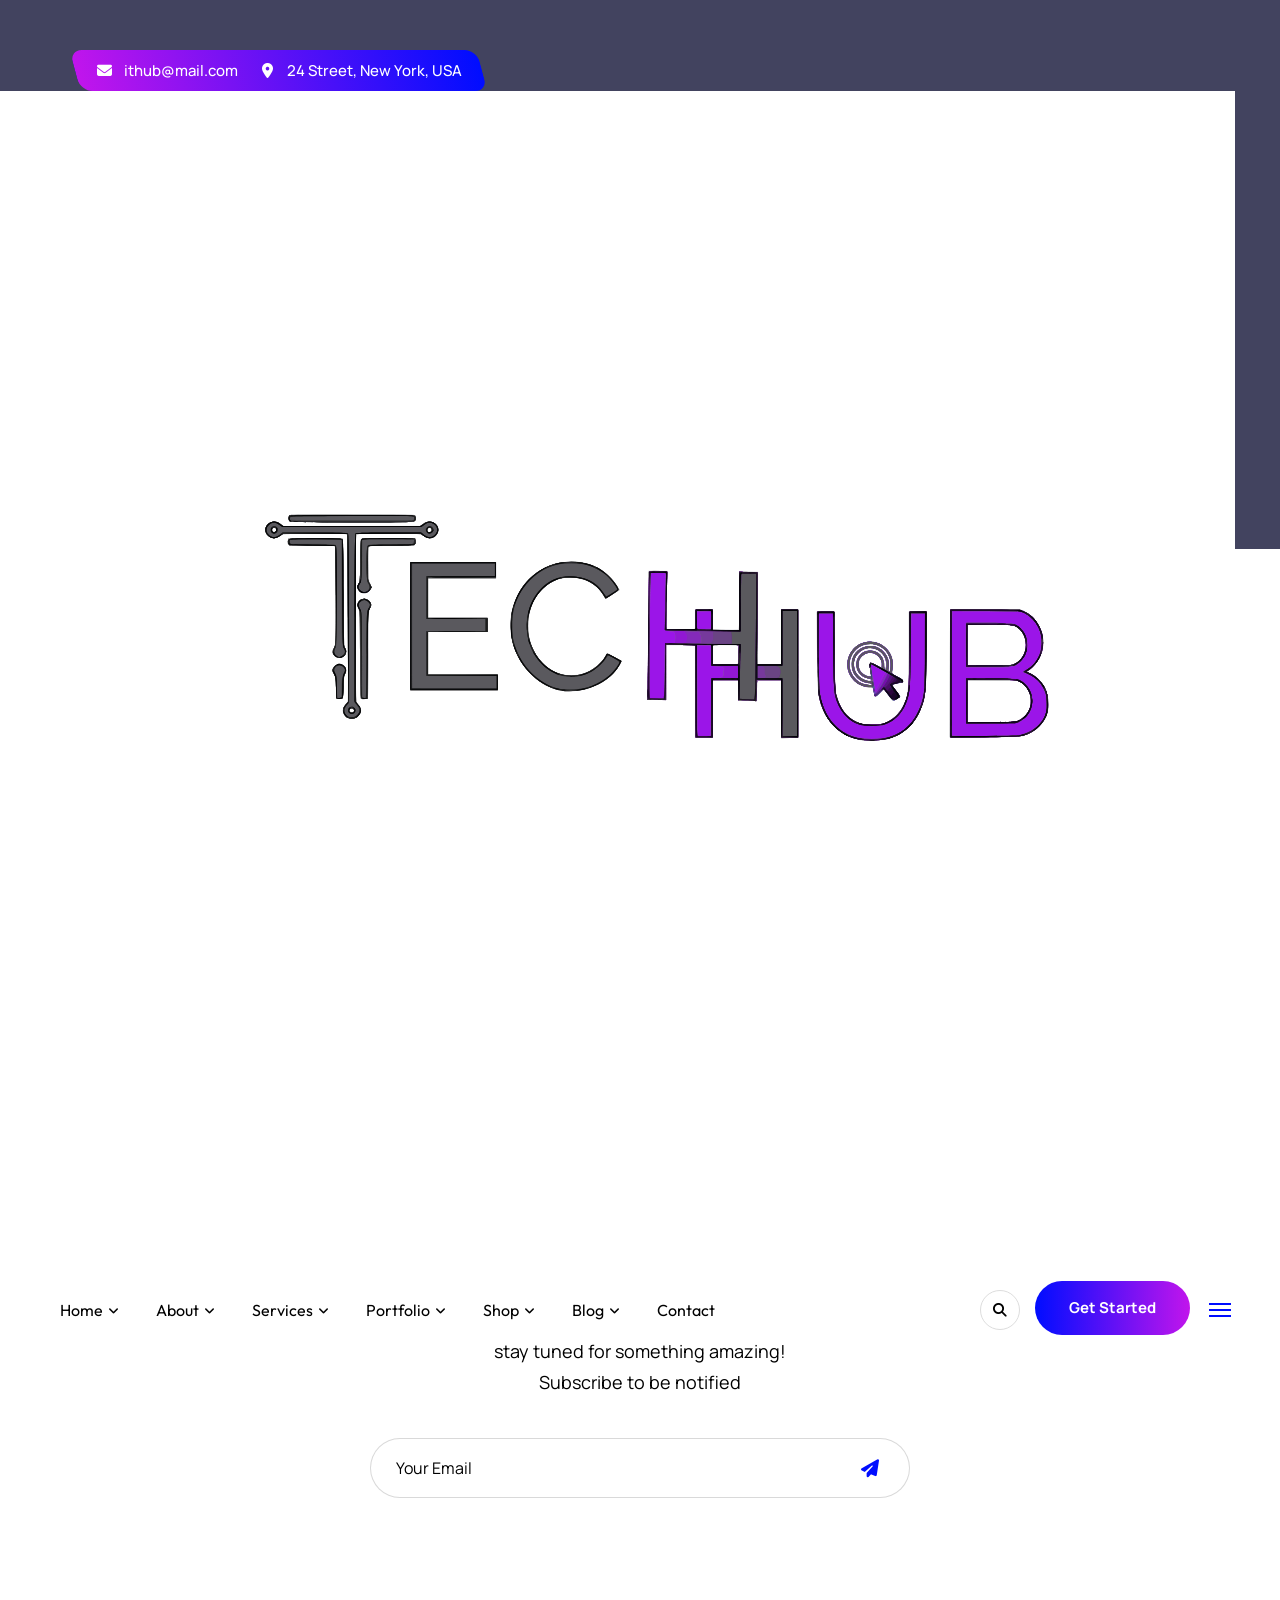
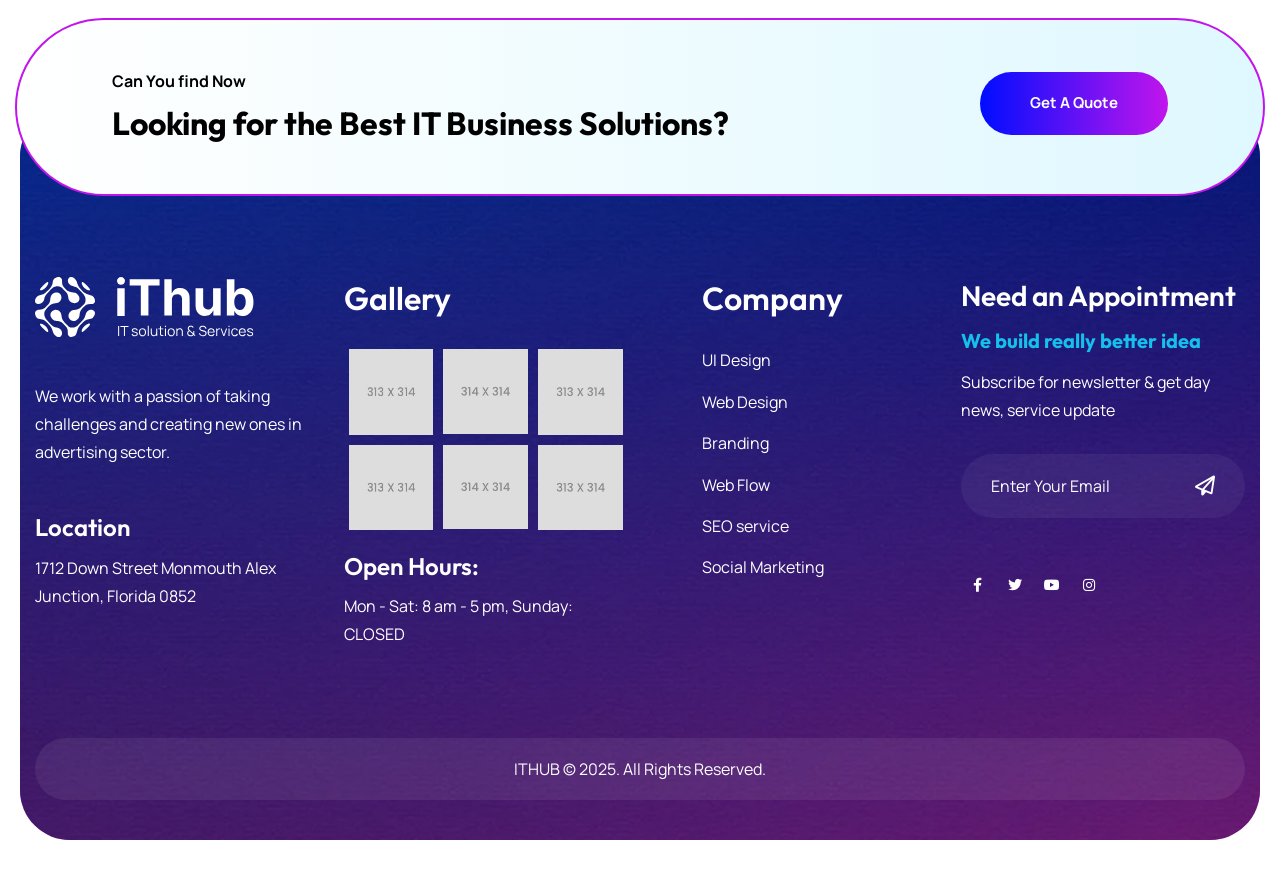
<file: coming-soon.html>
<!DOCTYPE html>
<html>
<head>
<meta charset="utf-8">
<title>ITHUB IT solution & Technology Services HTML-5 Template | Coming Soon</title>
<!-- Stylesheets -->
<link href="assets/css/bootstrap.css" rel="stylesheet">
<link href="assets/css/style.css" rel="stylesheet">
<link href="assets/css/meanmenu.min.css" rel="stylesheet">
<link href="assets/css/responsive.css" rel="stylesheet">

<link href="https://fonts.googleapis.com/css2?family=Outfit:wght@100..900&display=swap" rel="stylesheet">
<link href="https://fonts.googleapis.com/css2?family=Raleway:ital,wght@0,100..900;1,100..900&display=swap" rel="stylesheet">
<link href="https://fonts.googleapis.com/css2?family=Manrope:wght@300;400;500;600;700;800&display=swap" rel="stylesheet">

<!-- Color Switcher Mockup -->
<link href="assets/css/color-switcher-design.css" rel="stylesheet">

<link rel="shortcut icon" href="assets/images/favicon.png" type="image/x-icon">
<link rel="icon" href="assets/images/favicon.png" type="image/x-icon">

<!-- Responsive -->
<meta http-equiv="X-UA-Compatible" content="IE=edge">
<meta name="viewport" content="width=device-width, initial-scale=1.0, maximum-scale=1.0, user-scalable=0">

<!--[if lt IE 9]><script src="https://cdnjs.cloudflare.com/ajax/libs/html5shiv/3.7.3/html5shiv.js"></script><![endif]-->
<!--[if lt IE 9]><script src="js/respond.js"></script><![endif]-->
<style id="clock-animations"></style>
</head>

<body>

<div class="page-wrapper">
	
	<!-- Cursor -->
	<div class="cursor"></div>
	<div class="cursor-follower"></div>
	<!-- Cursor End -->
 	
	<!-- Preloader -->
    <div class="preloader"></div>
	<!-- End Preloader -->
	
	<!-- Main Header / Header Style Three -->
	<header class="main-header header-style-three alternate">
		
		<!-- Header Top Two -->
		<div class="header-top_two">
			<div class="auto-container">
				<div class="inner-container">
					<div class="d-flex justify-content-between align-items-center flex-wrap">
						
						<!-- Info List -->
						<ul class="header-top_list-two d-flex flex-wrap">
							<li><span class="icon fa-classic fa-solid fa-envelope fa-fw"></span><a href="mailto:ithub@mail.com">ithub@mail.com</a></li>
							<li><span class="icon fa-classic fa-solid fa-location-dot fa-fw"></span>24 Street, New York, USA</li>
						</ul>
						
					</div>
				</div>
			</div>
		</div>
		
		<!-- Header Lower -->
		<div class="header-lower">
			<div class="auto-container">
				<div class="inner-container">
					<div class="d-flex justify-content-between align-items-center flex-wrap">
						
						<div class="logo-box">
							<div class="logo"><a href="index.html"><img src="assets/images/logo.svg" alt="" title=""></a></div>
						</div>
						
						<div class="nav-outer d-flex flex-wrap">
							<!-- Main Menu -->
							<nav class="main-menu navbar-expand-md">
								<div class="navbar-header">
									<!-- Toggle Button -->    	
									<button class="navbar-toggler" type="button" data-toggle="collapse" data-target="#navbarSupportedContent" aria-controls="navbarSupportedContent" aria-expanded="false" aria-label="Toggle navigation">
										<span class="icon-bar"></span>
										<span class="icon-bar"></span>
										<span class="icon-bar"></span>
									</button>
								</div>
								
								<div class="navbar-collapse collapse clearfix" id="navbarSupportedContent">
									<ul class="navigation clearfix">
										<li class="dropdown has-mega-menu"><a href="#">Home</a>
											<div class="mega-menu">
												<div class="mega-menu-bar row clearfix">
													<div class="column col-lg-3 col-md-12 col-sm-12">
														<h6>Pages</h6>
														<ul>
															<li><a href="index.html">Homepage 01</a></li>
															<li><a href="index-2.html">Homepage 02</a></li>
															<li><a href="index-3.html">Homepage 03</a></li>
															<li><a href="index-4.html">Homepage 04</a></li>
															<li><a href="index-5.html">Homepage 05</a></li>
														</ul>
														<h6>One Pager</h6>
														<ul>
															<li><a href="index-1.html">Homepage 06</a></li>
															<li><a href="index-2-1.html">Homepage 07</a></li>
															<li><a href="index-3-1.html">Homepage 08</a></li>
															<li><a href="index-4-1.html">Homepage 09</a></li>
															<li><a href="index-5-1.html">Homepage 10</a></li>
														</ul>
													</div>
													<div class="column col-lg-3 col-md-12 col-sm-12">
														<h6>About us</h6>
														<ul>
															<li><a href="about.html">About us</a></li>
															<li><a href="faq.html">Faq</a></li>
															<li><a href="price.html">price</a></li>
															<li><a href="trainer.html">Trainer</a></li>
															<li><a href="timetable.html">timetable</a></li>
															<li><a href="body-builder.html">body builder</a></li>
															<li><a href="privacy.html">Privacy Policy</a></li>
															<li><a href="terms.html">Terms & Condition</a></li>
															<li><a href="team.html">Team</a></li>
															<li><a href="team-detail.html">Team Detail</a></li>
														</ul>
														<h6>Classes</h6>
														<ul>
															<li><a href="classes.html">Classes</a></li>
															<li><a href="classes-2.html">Classes 02</a></li>
															<li><a href="classes-detail.html">Classes detail</a></li>
														</ul>
													</div>
													<div class="column col-lg-3 col-md-12 col-sm-12">
														<h6>Portfolio</h6>
														<ul>
															<li><a href="portfolio.html">Portfolio</a></li>
															<li><a href="portfolio-detail.html">Portfolio detail</a></li>
														</ul>
														<h6>Services</h6>
														<ul>
															<li><a href="services.html">services</a></li>
															<li><a href="service-detail.html">services detail 01</a></li>
															<li><a href="service-detail-2.html">services detail 02</a></li>
															<li><a href="service-detail-3.html">services detail 03</a></li>
														</ul>
														<h6>Contact</h6>
														<ul>
															<li><a href="contact.html">Contact</a></li>
														</ul>
													</div>
													<div class="column col-lg-3 col-md-12 col-sm-12">
														<h6>Our Shop</h6>
														<ul>
															<li><a href="shop.html">shop</a></li>
															<li><a href="shop-right-sidebar.html">shop Sidebar</a></li>
															<li><a href="shop-detail.html">shop detail</a></li>
															<li><a href="cart.html">shoping Cart</a></li>
															<li><a href="checkout.html">CheckOut</a></li>
															<li><a href="register.html">Register</a></li>
															<li><a href="coming-soon.html">coming soon</a></li>
														</ul>
														<h6>Blog</h6>
														<ul>
															<li><a href="blog.html">Blog 01</a></li>
															<li><a href="blog-2.html">Blog 02</a></li>
															<li><a href="blog-sidebar.html">Blog Sidebar</a></li>
															<li><a href="blog-classic.html">Blog classic</a></li>
															<li><a href="blog-detail.html">Blog Detail</a></li>
															<li><a href="not-found.html">Not Found</a></li>
														</ul>
													</div>
												</div>
											</div>
										</li>
										<li class="dropdown"><a href="#">About</a>
											<ul>
												<li><a href="about.html">About us</a></li>
												<li><a href="faq.html">Faq</a></li>
												<li><a href="price.html">price</a></li>
												<li><a href="trainer.html">Trainer</a></li>
												<li><a href="timetable.html">timetable</a></li>
												<li><a href="body-builder.html">body builder</a></li>
												<li><a href="privacy.html">Privacy Policy</a></li>
												<li><a href="terms.html">Terms & Condition</a></li>
												<li class="dropdown"><a href="#">Team</a>
													<ul>
														<li><a href="team.html">Team</a></li>
														<li><a href="team-detail.html">Team Detail</a></li>
													</ul>
												</li>
											</ul>
										</li>
										<li class="dropdown"><a href="#">Services</a>
											<ul>
												<li><a href="services.html">services</a></li>
												<li><a href="service-detail.html">services detail 01</a></li>
												<li><a href="service-detail-2.html">services detail 02</a></li>
												<li><a href="service-detail-3.html">services detail 03</a></li>
											</ul>
										</li>
										<li class="dropdown"><a href="#">Portfolio</a>
											<ul>
												<li><a href="portfolio.html">Portfolio</a></li>
												<li><a href="portfolio-detail.html">Portfolio detail</a></li>
											</ul>
										</li>
										<li class="dropdown"><a href="#">shop</a>
											<ul>
												<li><a href="shop.html">shop</a></li>
												<li><a href="shop-right-sidebar.html">shop Sidebar</a></li>
												<li><a href="shop-detail.html">shop detail</a></li>
												<li><a href="cart.html">shoping Cart</a></li>
												<li><a href="checkout.html">CheckOut</a></li>
												<li><a href="register.html">Register</a></li>
												<li><a href="coming-soon.html">coming soon</a></li>
											</ul>
										</li>
										<li class="dropdown"><a href="#">Blog</a>
											<ul>
												<li><a href="blog.html">Blog 01</a></li>
												<li><a href="blog-2.html">Blog 02</a></li>
												<li><a href="blog-sidebar.html">Blog Sidebar</a></li>
												<li><a href="blog-classic.html">Blog classic</a></li>
												<li><a href="blog-detail.html">Blog Detail</a></li>
												<li><a href="not-found.html">Not Found</a></li>
											</ul>
										</li>
										<li><a href="contact.html">Contact</a></li>
									</ul>
								</div>
							</nav>
						</div>

						<!-- Main Menu End-->
						<div class="outer-box d-flex align-items-center flex-wrap">
						
							<!-- Search Btn -->
							<div class="search-box-btn search-box-outer"><span class="icon fa fa-search"></span></div>
							
							<!-- Button Box -->
							<div class="main-header_button">
								<a href="about.html" class="theme-btn btn-style-one">
									<span class="btn-wrap">
										<span class="text-one">Get Started</span>
										<span class="text-two">Get Started</span>
									</span>
								</a>
							</div>
							
							<!-- About Widget -->
							<span class="about-widget">
								<span class="hamburger">
									<span class="top-bun"></span>
									<span class="meat"></span>
									<span class="bottom-bun"></span>
								</span>
							</span>
							
							<!-- Mobile Navigation Toggler -->
							<div class="mobile-nav-toggler"><span class="icon fa-classic fa-solid fa-bars fa-fw"></span></div>

						</div>
						
					</div>
				</div>
			</div>
		</div>
		<!--End Header Lower-->
		
		<!-- Mobile Menu  -->
		<div class="mobile-menu">
			<div class="menu-backdrop"></div>
			<div class="close-btn"><span class="icon fa-xmark"></span></div>
			
			<nav class="menu-box">
				<div class="nav-logo"><a href="index.html"><img src="assets/images/mobile-logo.svg" alt="" title=""></a></div>
				<div class="menu-outer"><!--Here Menu Will Come Automatically Via Javascript / Same Menu as in Header--></div>
			</nav>
		</div>
		<!-- End Mobile Menu -->
	
	</header>
	<!-- End Main Header -->
	
	<!-- About Sidebar -->
	<div class="about-sidebar">
		<div class="gradient-layer"></div>
		<!-- Close Button -->
		<div class="close-sidebar-widget close-button">
			<span class="fa-solid fa-xmark fa-fw"></span>
		</div>
		<div class="sidebar-inner">
			<div class="upper-box">
				<div class="image">
					<img src="assets/images/resource/about-1.jpg" alt="" />
				</div>
				<div class="content-box">
					<h3>About <span>ITHUB</span></h3>
					<div class="text">Partnering with ITHUB-iT Consulting ensures peace of mind, knowing that your books are accurately updated in real time, and taxes are filed and paid on schedule.</div>
					<ul class="about-sidebar_list">
						<li>Discover the Project</li>
						<li>Strategy Development</li>
						<li>Implementation the solution</li>
						<li>Monitoring Progress</li>
					</ul>
				</div>
			</div>
			<!-- Social Box -->
			<div class="social-box">
				<a href="https://facebook.com/"><i class="fa-brands fa-facebook-f"></i></a>
				<a href="https://twitter.com/"><i class="fa-brands fa-twitter"></i></a>
				<a href="https://youtube.com/"><i class="fa-brands fa-youtube"></i></a>
				<a href="https://instagram.com/"><i class="fa-brands fa-instagram"></i></a>
			</div>
		</div>
	</div>
	<!-- End About Sidebar -->
	
	<!-- Page Title -->
    <section class="page-title">
		<div class="page-title_big-title">Coming Soon</div>
		<div class="page-title_bg-image" style="background-image:url(assets/images/background/3.jpg)"></div>
		<div class="page-title_shape-one" style="background-image:url(assets/images/background/page-title-1.png)"></div>
		<div class="page-title_shape-two" style="background-image:url(assets/images/background/page-title-2.png)"></div>
        <div class="auto-container">
			<h1>Coming Soon</h1>
			<ul class="bread-crumb clearfix">
				<li><a href="index.html">Home</a></li>
				<li>Coming Soon</li>
			</ul>
        </div>
    </section>
    <!-- End Page Title -->
	
	<!-- Coming Soon -->
	<section class="coming-soon">
        <div class="content">
            <div class="content-inner">
                <div class="auto-container">
                    <div class="logo"><a href="index.html"><img src="assets/images/coming-soon-logo.svg" alt="" /></a></div>
                    <div class="time-counter">
                        <!-- Time Countdown -->
                        <div class="time-countdown clearfix" data-countdown="2025/10/1"></div>

                        <!-- Clock / Bg Clock -->
                        <div class="clock-wrapper">
                            <div class="clock-base">
                                <div class="click-indicator">
                                    <div><span></span></div>
                                    <div><span></span></div>
                                    <div><span></span></div>
                                    <div><span></span></div>
                                    <div><span></span></div>
                                    <div><span></span></div>
                                    <div><span></span></div>
                                    <div><span></span></div>
                                    <div><span></span></div>
                                    <div><span></span></div>
                                    <div><span></span></div>
                                    <div><span></span></div>
                                </div>
                                <div class="clock-hour"></div>
                                <div class="clock-minute"></div>
                                <div class="clock-second"></div>
                                <div class="clock-center"></div>
                            </div>
                        </div>
                    </div>
                    <!--Emailed Form-->
                    <div class="emailed-form">
                        <h3>Our Website is under construction.</h3>
                        <div class="text">stay tuned for something amazing! <br>Subscribe to be notified</div>
                        <form method="post" action="index.html">
                            <div class="form-group">
                                <input type="email" name="email" value="" placeholder="Your Email" required>
                                <button type="submit"><span class="fa fa-paper-plane"></span></button>
                            </div>
                        </form>
                    </div>
                </div>
            </div>
        </div>
    </section>
    <!-- End Coming Soon -->
	
	<!-- CTA One -->
	<section class="cta-one">
		<div class="auto-container">
			<div class="inner-container d-flex justify-content-between align-items-center flex-wrap">
				<div class="cta-one_content">
					<div class="cta-one_title">Can You find Now</div>
					<h3 class="cta-one_heading">Looking for the Best IT Business Solutions?</h3>
				</div>
				<div class="cta-one_btn">
					<div class="news-three_button">
						<a href="contact.html" class="theme-btn btn-style-one">
							<span class="btn-wrap">
								<span class="text-one">get a Quote</span>
								<span class="text-two">get a Quote</span>
							</span>
						</a>
					</div>
				</div>
			</div>
		</div>
	</section>
	<!-- End CTA One -->
	
	<!-- Main Footer -->
	<footer class="footer-style_three">
		<div class="footer-style_three-bg"></div>
		<div class="footer-style_three-bg_image" style="background-image: url( assets/images/background/footer-three_bg.png)"></div>
		<div class="auto-container">
			<!-- Widgets Section -->
			<div class="widgets-section">
				<div class="row clearfix">

					<!-- Big Column -->
					<div class="big-column col-lg-6 col-md-12 col-sm-12">
						<div class="row clearfix">

							<!-- Footer Column -->
							<div class="footer-three_column col-lg-6 col-md-6 col-sm-12">
								<div class="footer-three_widget logo-widget">
									<div class="footer-three_logo"><a href="index.html"><img src="assets/images/footer-logo-three.svg" alt="" title=""></a></div>
									<div class="footer-three_text">We work with a passion of taking challenges and creating new ones in advertising sector.</div>
									<div class="footer-three_location-title">Location</div>
									<div class="footer-three_location-text">1712 Down Street Monmouth Alex Junction, Florida 0852</div>
								</div>
							</div>

							<!-- Footer Column -->
							<div class="footer-three_column col-lg-6 col-md-6 col-sm-12">
								<div class="footer-three_widget gallery-widget">
									<h3 class="footer-three_title">Gallery</h3>
									<div class="gallery-outer d-flex flex-wrap clearfix">
										<!-- instagram Block One -->
										<div class="instagram-block_one">
											<div class="instagram-block_one-inner">
												<div class="instagram-block_one-image">
													<img src="assets/images/gallery/instagram-1.jpg" alt="" />
													<div class="instagram-block_one-overlay">
														<a href="assets/images/gallery/instagram-1.jpg" class="lightbox-image instagram-block_one-icon">
															<i class=""><img src="assets/images/gallery/instagram.svg" alt="" /></i>
														</a>
													</div>
												</div>
											</div>
										</div>
										<!-- instagram Block One -->
										<div class="instagram-block_one">
											<div class="instagram-block_one-inner">
												<div class="instagram-block_one-image">
													<img src="assets/images/gallery/instagram-2.jpg" alt="" />
													<div class="instagram-block_one-overlay">
														<a href="assets/images/gallery/instagram-2.jpg" class="lightbox-image instagram-block_one-icon">
															<i class=""><img src="assets/images/gallery/instagram.svg" alt="" /></i>
														</a>
													</div>
												</div>
											</div>
										</div>
										<!-- instagram Block One -->
										<div class="instagram-block_one">
											<div class="instagram-block_one-inner">
												<div class="instagram-block_one-image">
													<img src="assets/images/gallery/instagram-3.jpg" alt="" />
													<div class="instagram-block_one-overlay">
														<a href="assets/images/gallery/instagram-3.jpg" class="lightbox-image instagram-block_one-icon">
															<i class=""><img src="assets/images/gallery/instagram.svg" alt="" /></i>
														</a>
													</div>
												</div>
											</div>
										</div>
										<!-- instagram Block One -->
										<div class="instagram-block_one">
											<div class="instagram-block_one-inner">
												<div class="instagram-block_one-image">
													<img src="assets/images/gallery/instagram-4.jpg" alt="" />
													<div class="instagram-block_one-overlay">
														<a href="assets/images/gallery/instagram-4.jpg" class="lightbox-image instagram-block_one-icon">
															<i class=""><img src="assets/images/gallery/instagram.svg" alt="" /></i>
														</a>
													</div>
												</div>
											</div>
										</div>
										<!-- instagram Block One -->
										<div class="instagram-block_one">
											<div class="instagram-block_one-inner">
												<div class="instagram-block_one-image">
													<img src="assets/images/gallery/instagram-5.jpg" alt="" />
													<div class="instagram-block_one-overlay">
														<a href="assets/images/gallery/instagram-5.jpg" class="lightbox-image instagram-block_one-icon">
															<i class=""><img src="assets/images/gallery/instagram.svg" alt="" /></i>
														</a>
													</div>
												</div>
											</div>
										</div>
										<!-- instagram Block One -->
										<div class="instagram-block_one">
											<div class="instagram-block_one-inner">
												<div class="instagram-block_one-image">
													<img src="assets/images/gallery/instagram-6.jpg" alt="" />
													<div class="instagram-block_one-overlay">
														<a href="assets/images/gallery/instagram-6.jpg" class="lightbox-image instagram-block_one-icon">
															<i class=""><img src="assets/images/gallery/instagram.svg" alt="" /></i>
														</a>
													</div>
												</div>
											</div>
										</div>
									</div>
									
									<div class="footer-three_location-title">Open Hours:</div>
									<div class="footer-three_location-text">Mon - Sat: 8 am - 5 pm,   Sunday: CLOSED</div>
									
								</div>
							</div>

						</div>
					</div>

					<!-- Big Column -->
					<div class="big-column col-lg-6 col-md-12 col-sm-12">
						<div class="row clearfix">

							<!-- Footer Column -->
							<div class="footer-three_column col-lg-6 col-md-6 col-sm-12">
								<div class="footer-three_widget links-widget">
									<h3 class="footer-three_title">Company</h3>
									<ul class="footer-three_list">
										<li><a href="#">UI Design</a></li>
										<li><a href="#">Web Design</a></li>
										<li><a href="#">Branding</a></li>
										<li><a href="#">Web Flow</a></li>
										<li><a href="#">SEO service</a></li>
										<li><a href="#">Social Marketing</a></li>
									</ul>
								</div>
							</div>

							<!-- Footer Column -->
							<div class="footer-three_column col-lg-6 col-md-6 col-sm-12">
								<div class="footer-three_widget appointment-widget">
									<h3 class="footer-three_appointment-title">Need an Appointment</h3>
									<div class="footer-three_appointment-subtitle">We build really better idea</div>
									<div class="footer-three_appointment-text">Subscribe for newsletter & get day news, service update</div>
									<div class="newsletter-box">
										<form method="post" action="contact.html">
											<div class="form-group">
												<input type="email" name="search-field" value="" placeholder="Enter Your Email" required>
												<button type="submit" class="theme-btn fa-solid fa-paper-plane fa-fw"></button>
											</div>
										</form>
									</div>
									<!-- Social Box -->
									<div class="footer-three_socials">
										<a href="https://facebook.com/"><i class="fa-brands fa-facebook-f"></i></a>
										<a href="https://twitter.com/"><i class="fa-brands fa-twitter"></i></a>
										<a href="https://youtube.com/"><i class="fa-brands fa-youtube"></i></a>
										<a href="https://instagram.com/"><i class="fa-brands fa-instagram"></i></a>
									</div>
								</div>
							</div>

						</div>
					</div>

				</div>
			</div>

			<div class="footer-three_bottom">
				<!-- Copyright -->
				<div class="footer-three_copyright">ITHUB &copy; 2025. All Rights Reserved.</div>
			</div>

		</div>
	</footer>
	<!-- End Main Footer -->
	
	<!-- Color Palate / Color Switcher -->
	<div class="color-palate">
		<div class="color-trigger">
			<i class="fa fa-solid fa-gear fa-fw"></i>
		</div>
		<div class="color-palate-inner">
			<div class="color-palate-head">
				<h6>Choose Options</h6>
			</div>
			
			<!-- Colors -->
			<div class="various-color clearfix">
				<div class="colors-list">
					<span class="palate default-color active" data-theme-file="assets/css/color-themes/default-color.css"></span>
					<span class="palate blue-color" data-theme-file="assets/css/color-themes/blue-color.css"></span>
					<span class="palate olive-color" data-theme-file="assets/css/color-themes/olive-color.css"></span>
					<span class="palate orange-color" data-theme-file="assets/css/color-themes/orange-color.css"></span>
					<span class="palate purple-color" data-theme-file="assets/css/color-themes/purple-color.css"></span>
					<span class="palate green-color" data-theme-file="assets/css/color-themes/green-color.css"></span>
					<span class="palate brown-color" data-theme-file="assets/css/color-themes/brown-color.css"></span>
					<span class="palate yellow-color" data-theme-file="assets/css/color-themes/yellow-color.css"></span>
				</div>
			</div>
					
			<h6>RTL Version</h6>
			<ul class="rtl-version option-box"> <li class="rtl">RTL Version</li> <li>LTR Version</li> </ul>
			<h6>Want Sticky Header</h6>
			<ul class="header-version option-box"> <li class="box">No</li> <li>Yes</li></ul>
			<h6>Dark Verion</h6>
			<ul class="dark-version option-box"> <li class="box">Yes</li> <li>No</li></ul>
			
			<div class="purchase-box">
				You will find much more options for colors and styling in admin panel. This color picker is used only for demonstation purposes.
				<a href="#" class="theme-btn btn-style-one">
					<span class="btn-wrap">
						<span class="text-one">buy now</span>
						<span class="text-two">buy now</span>
					</span>
				</a>
			</div>
			
		</div>
	</div>
	<!-- End Color Palate / Color Switcher -->
	
	<!-- Search Popup -->
	<div class="search-popup">
		<div class="color-layer"></div>
		<button class="close-search"><span class="fa-xmark"></span></button>
		<form method="post" action="blog.html">
			<div class="form-group">
				<input type="search" name="search-field" value="" placeholder="Search Here" required="">
				<button class="fa fa-solid fa-magnifying-glass fa-fw" type="submit"></button>
			</div>
		</form>
	</div>
	<!-- End Search Popup -->
	
</div>
<!-- End PageWrapper -->

<div class="progress-wrap">
	<svg class="progress-circle svg-content" width="100%" height="100%" viewBox="-1 -1 102 102">
		<path d="M50,1 a49,49 0 0,1 0,98 a49,49 0 0,1 0,-98"/>
	</svg>
</div>

<script src="assets/js/jquery.js"></script>
<script src="assets/js/popper.min.js"></script>
<script src="assets/js/bootstrap.min.js"></script>
<script src="assets/js/appear.js"></script>
<script src="assets/js/parallax.min.js"></script>
<script src="assets/js/tilt.jquery.min.js"></script>
<script src="assets/js/jquery.paroller.min.js"></script>
<script src="assets/js/wow.js"></script>
<script src="assets/js/swiper.min.js"></script>
<script src="assets/js/backtotop.js"></script>
<script src="assets/js/odometer.js"></script>
<script src="assets/js/jquery.countdown.js"></script>
<script src="assets/js/parallax-scroll.js"></script>

<script src="assets/js/gsap.min.js"></script>
<script src="assets/js/SplitText.min.js"></script>
<script src="assets/js/ScrollTrigger.min.js"></script>
<script src="assets/js/ScrollToPlugin.min.js"></script>
<script src="assets/js/ScrollSmoother.min.js"></script>

<script src="assets/js/typeit.js"></script>
<script src="assets/js/jquery.marquee.min.js"></script>
<script src="assets/js/magnific-popup.min.js"></script>
<script src="assets/js/nav-tool.js"></script>
<script src="assets/js/jquery-ui.js"></script>
<script src="assets/js/isotope.js"></script>
<script src="assets/js/element-in-view.js"></script>
<script src="assets/js/color-settings.js"></script>
<script src="assets/js/script.js"></script>

</body>
</html>
</file>
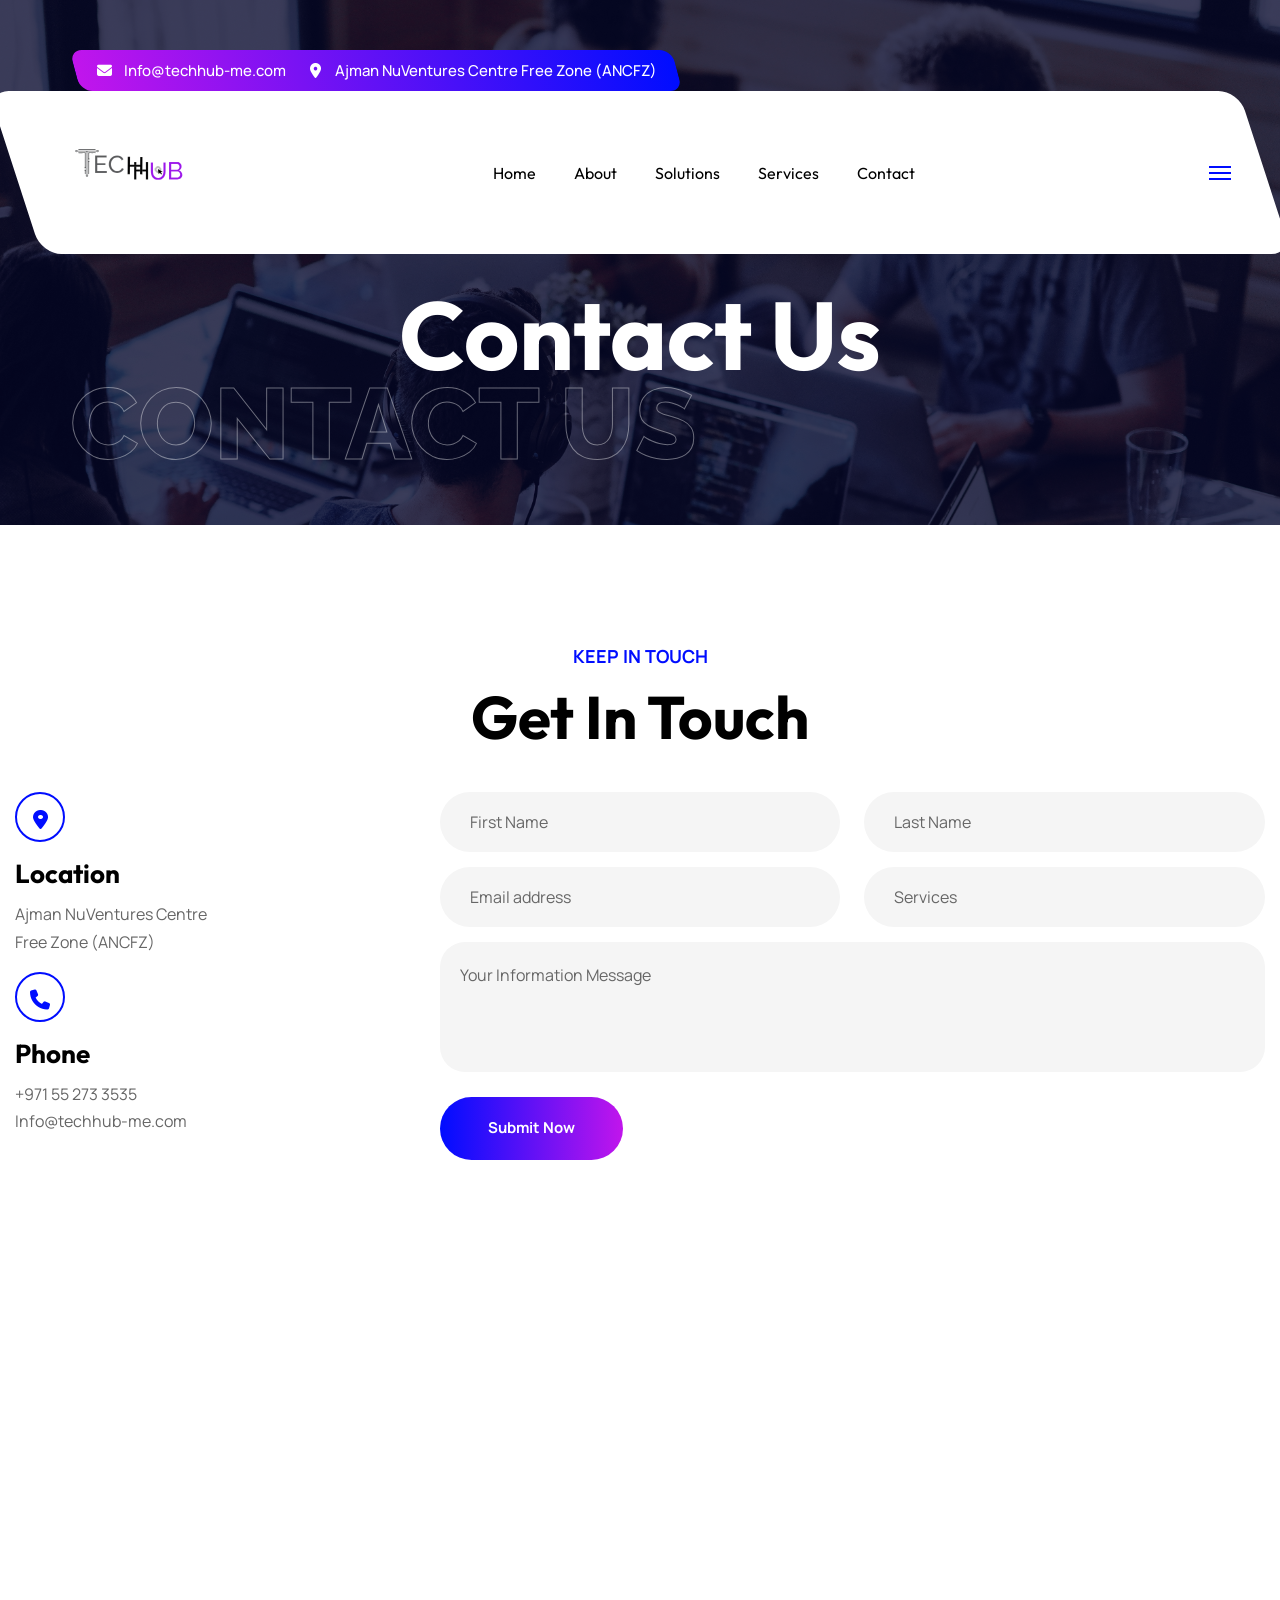
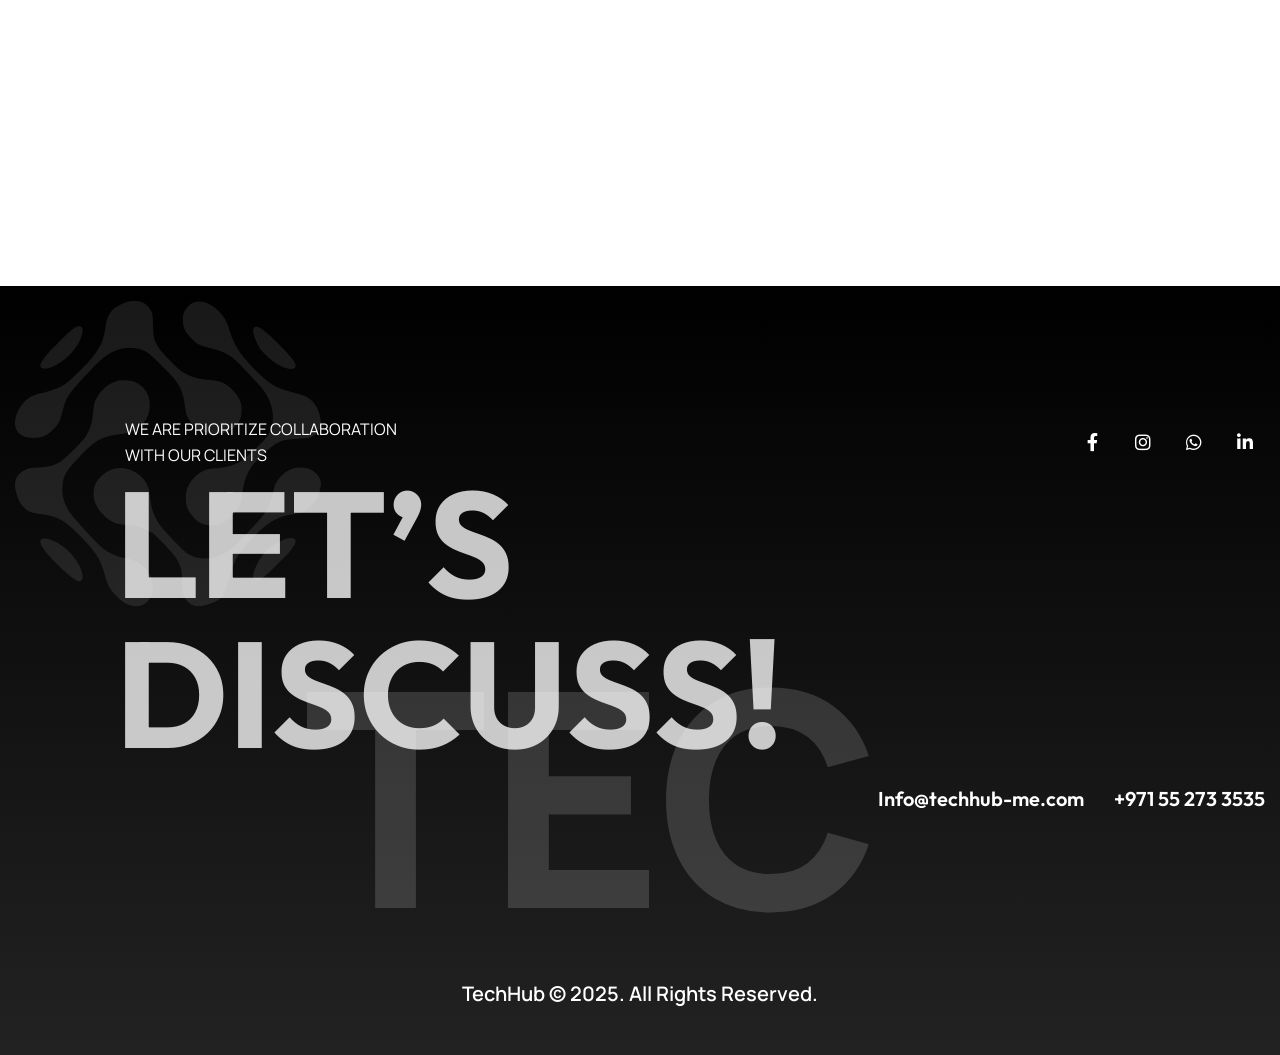
<file: contact.html>
<!DOCTYPE html>
<html>

<head>
	<meta charset="utf-8">
	<title>Tech Hub</title>
	<!-- Stylesheets -->
	<link href="assets/css/bootstrap.css" rel="stylesheet">
	<link href="assets/css/style.css" rel="stylesheet">
	<link href="assets/css/meanmenu.min.css" rel="stylesheet">
	<link href="assets/css/responsive.css" rel="stylesheet">

	<link href="https://fonts.googleapis.com/css2?family=Outfit:wght@100..900&display=swap" rel="stylesheet">
	<link href="https://fonts.googleapis.com/css2?family=Raleway:ital,wght@0,100..900;1,100..900&display=swap"
		rel="stylesheet">
	<link href="https://fonts.googleapis.com/css2?family=Manrope:wght@300;400;500;600;700;800&display=swap"
		rel="stylesheet">

	<!-- Color Switcher Mockup -->
	<link href="assets/css/color-switcher-design.css" rel="stylesheet">

	<link rel="shortcut icon" href="assets/images/favicon.png" type="image/x-icon">
	<link rel="icon" href="assets/images/favicon.png" type="image/x-icon">

	<!-- Responsive -->
	<meta http-equiv="X-UA-Compatible" content="IE=edge">
	<meta name="viewport" content="width=device-width, initial-scale=1.0, maximum-scale=1.0, user-scalable=0">

	<!--[if lt IE 9]><script src="https://cdnjs.cloudflare.com/ajax/libs/html5shiv/3.7.3/html5shiv.js"></script><![endif]-->
	<!--[if lt IE 9]><script src="js/respond.js"></script><![endif]-->
	<style id="clock-animations"></style>
</head>

<body>

	<div class="page-wrapper">

		<!-- Cursor -->
		<div class="cursor"></div>
		<div class="cursor-follower"></div>
		<!-- Cursor End -->

		<!-- Preloader -->
		<div class="preloader"></div>
		<!-- End Preloader -->

		<!-- Main Header / Header Style Three -->
		<header class="main-header header-style-three alternate">

			<!-- Header Top Two -->
			<div class="header-top_two">
				<div class="auto-container">
					<div class="inner-container">
						<div class="d-flex justify-content-between align-items-center flex-wrap">

							<!-- Info List -->
							<ul class="header-top_list-two d-flex flex-wrap">
								<li><span class="icon fa-classic fa-solid fa-envelope fa-fw"></span><a
										href="mailto:Info@techhub-me.com">Info@techhub-me.com</a></li>
								<li><span class="icon fa-classic fa-solid fa-location-dot fa-fw"></span>Ajman NuVentures
									Centre
									Free Zone (ANCFZ)</li>
							</ul>

						</div>
					</div>
				</div>
			</div>

			<!-- Header Lower -->
			<div class="header-lower">
				<div class="auto-container">
					<div class="inner-container">
						<div class="d-flex justify-content-between align-items-center flex-wrap">

							<div class="logo-box">
								<div class="logo"><a href="index.html"><img src="assets/images/logo1.svg" alt=""
											width="163" height="51" title=""></a></div>
							</div>

							<div class="nav-outer d-flex flex-wrap">
								<!-- Main Menu -->
								<nav class="main-menu navbar-expand-md">
									<div class="navbar-header">
										<!-- Toggle Button -->
										<button class="navbar-toggler" type="button" data-toggle="collapse"
											data-target="#navbarSupportedContent" aria-controls="navbarSupportedContent"
											aria-expanded="false" aria-label="Toggle navigation">
											<span class="icon-bar"></span>
											<span class="icon-bar"></span>
											<span class="icon-bar"></span>
										</button>
									</div>

									<div class="navbar-collapse collapse clearfix" id="navbarSupportedContent">
										<ul class="navigation clearfix">
											<li><a href="index.html">Home</a>
												<!-- <div class="mega-menu">
													<div class="mega-menu-bar row clearfix">
														<div class="column col-lg-3 col-md-12 col-sm-12">
															<h6>Pages</h6>
															<ul>
																<li><a href="index.html">Homepage 01</a></li>
																<li><a href="index-2.html">Homepage 02</a></li>
																<li><a href="index-3.html">Homepage 03</a></li>
															</ul>
															<h6>One Pager</h6>
															<ul>
																<li><a href="index-1.html">Homepage 01</a></li>
																<li><a href="index-2-1.html">Homepage 02</a></li>
																<li><a href="index-3-1.html">Homepage 03</a></li>
															</ul>
														</div>
														<div class="column col-lg-3 col-md-12 col-sm-12">
															<h6>About us</h6>
															<ul>
																<li><a href="about.html">About us</a></li>
																<li><a href="faq.html">Faq</a></li>
																<li><a href="price.html">price</a></li>
																<li><a href="team.html">Team</a></li>
																<li><a href="team-detail.html">Team Detail</a></li>
																<li><a href="testimonial.html">Testimonial</a></li>
																<li><a href="privacy.html">Privacy Policy</a></li>
																<li><a href="terms.html">Terms & Condition</a></li>
															</ul>
														</div>
														<div class="column col-lg-3 col-md-12 col-sm-12">
															<h6>Portfolio</h6>
															<ul>
																<li><a href="project.html">project</a></li>
																<li><a href="project-detail.html">project detail</a>
																</li>
															</ul>
															<h6>services</h6>
															<ul>
																<li><a href="services.html">services</a></li>
																<li><a href="service-detail.html">services detail</a>
																</li>
															</ul>
															<h6>Contact</h6>
															<ul>
																<li><a href="contact.html">Contact</a></li>
																<li><a href="contact-2.html">Contact 02</a></li>
															</ul>
														</div>
														<div class="column col-lg-3 col-md-12 col-sm-12">
															<h6>Our Shop</h6>
															<ul>
																<li><a href="shop.html">shop</a></li>
																<li><a href="shop-detail.html">shop detail</a></li>
																<li><a href="cart.html">shoping Cart</a></li>
																<li><a href="checkout.html">CheckOut</a></li>
																<li><a href="register.html">Register</a></li>
																<li><a href="coming-soon.html">coming soon</a></li>
															</ul>
															<h6>Blog</h6>
															<ul>
																<li><a href="blog.html">Blog 01</a></li>
																<li><a href="blog-2.html">Blog 02</a></li>
																<li><a href="blog-classic.html">Blog classic</a></li>
																<li><a href="blog-detail.html">Blog Detail</a></li>
																<li><a href="not-found.html">Not Found</a></li>
															</ul>
														</div>
													</div>
												</div> -->
											</li>
											<li><a href="about.html">About</a>
												<ul>
													<!-- <li><a href="about.html">About us</a></li> -->
													<!-- <li><a href="faq.html">Faq</a></li>
													<li><a href="price.html">price</a></li>
													<li><a href="testimonial.html">Testimonial</a></li>
													<li><a href="privacy.html">Privacy Policy</a></li>
													<li><a href="terms.html">Terms & Condition</a></li>
													<li class="dropdown"><a href="#">Team</a>
														<ul>
															<li><a href="team.html">Team</a></li>
															<li><a href="team-detail.html">Team Detail</a></li>
														</ul>
													</li> -->
												</ul>
											</li>
											<li><a href="services.html">Solutions</a>
												<ul>
													<!-- <li><a href="services.html">services</a></li> -->
													<!-- <li><a href="service-detail.html">services detail</a></li> -->
												</ul>
											</li>
											<li><a href="service-detail.html">Services</a>
												<ul>
													<!-- <li><a href="project.html">project</a></li> -->
													<!-- <li><a href="project-detail.html">project detail</a></li> -->
												</ul>
											</li>
											<!-- <li class="dropdown"><a href="#">shop</a> -->
											<!-- <ul>
													<li><a href="shop.html">shop</a></li>
													<li><a href="shop-detail.html">shop detail</a></li>
													<li><a href="cart.html">shoping Cart</a></li>
													<li><a href="checkout.html">CheckOut</a></li>
													<li><a href="register.html">Register</a></li>
													<li><a href="coming-soon.html">coming soon</a></li>
												</ul> -->
											</li>
											<!-- <li class="dropdown"><a href="#">Blog</a> -->
											<!-- <ul>
													<li><a href="blog.html">Blog 01</a></li>
													<li><a href="blog-2.html">Blog 02</a></li>
													<li><a href="blog-classic.html">Blog classic</a></li>
													<li><a href="blog-detail.html">Blog Detail</a></li>
													<li><a href="not-found.html">Not Found</a></li>
												</ul> -->
											</li>
											<li><a href="contact.html">Contact</a>
												<ul>
													<!-- <li><a href="contact.html">Contact</a></li> -->
													<!-- <li><a href="contact-2.html">Contact 02</a></li> -->
												</ul>
											</li>
										</ul>
									</div>
								</nav>
							</div>

							<!-- Main Menu End-->
							<div class="outer-box d-flex align-items-center flex-wrap">

								<!-- Search Btn -->
								<!-- <div class="search-box-btn search-box-outer"><span class="icon fa fa-search"></span>
								</div> -->

								<!-- Button Box -->
								<!-- <div class="main-header_button">
									<a href="about.html" class="theme-btn btn-style-one">
										<span class="btn-wrap">
											<span class="text-one">Get Started</span>
											<span class="text-two">Get Started</span>
										</span>
									</a>
								</div> -->

								<!-- About Widget -->
								<span class="about-widget">
									<span class="hamburger">
										<span class="top-bun"></span>
										<span class="meat"></span>
										<span class="bottom-bun"></span>
									</span>
								</span>

								<!-- Mobile Navigation Toggler -->
								<div class="mobile-nav-toggler"><span
										class="icon fa-classic fa-solid fa-bars fa-fw"></span></div>

							</div>

						</div>
					</div>
				</div>
			</div>
			<!--End Header Lower-->

			<!-- Mobile Menu  -->
			<div class="mobile-menu">
				<div class="menu-backdrop"></div>
				<div class="close-btn"><span class="icon fa-xmark"></span></div>

				<nav class="menu-box">
					<div class="nav-logo"><a href="index.html"><img src="assets/images/logo1.svg" alt="" title=""></a>
					</div>
					<div class="menu-outer">
						<!--Here Menu Will Come Automatically Via Javascript / Same Menu as in Header-->
					</div>
				</nav>
			</div>
			<!-- End Mobile Menu -->

		</header>
		<!-- End Main Header -->

		<!-- About Sidebar -->
		<div class="about-sidebar">
			<div class="gradient-layer"></div>
			<!-- Close Button -->
			<div class="close-sidebar-widget close-button">
				<span class="fa-solid fa-xmark fa-fw"></span>
			</div>
			<div class="sidebar-inner">
				<div class="upper-box">
					<div class="image">
						<img src="assets/images/resource/about2.jpg" alt="" />
					</div>
					<div class="content-box">
						<h3>About <span>Tech-Hub</span></h3>
						<div class="text">Partnering with Tech HUB ensures peace of mind, knowing your IT infrastructure
							is secure, scalable, and optimized — empowering your business to grow confidently in the
							digital age.</div>
						<ul class="about-sidebar_list">
							<li>Discover the Project</li>
							<li>Strategy Development</li>
							<li>Implementation the solution</li>
							<li>Monitoring Progress</li>
						</ul>
					</div>
				</div>
				<!-- Social Box -->
				<div class="social-box">
					<a href="https://www.facebook.com/profile.php?id=61580659992608" target="_blank"><i
							class="fa-brands fa-facebook-f"></i> </a>
					<a href="https://www.instagram.com/tech.hub.me/" target="_blank"><i
							class="fa-brands fa-instagram"></i></a>
					<a href="https://www.linkedin.com/company/techhub-me" target="_blank"><i
							class="fa-brands fa-linkedin-in"></i></a>
					<a href="https://wa.me/971552733535?text=Hello%20I%20would%20like%20to%20reach%20you%20about%20your%20services"
						target="_blank" rel="noopener noreferrer"><i class="fa-brands fa-whatsapp"></i></a>
				</div>
			</div>
		</div>
		<!-- End About Sidebar -->

		<!-- Page Title -->
		<section class="page-title">
			<div class="page-title_big-title">Contact Us</div>
			<div class="page-title_bg-image" style="background-image:url(assets/images/background/details.jpg)"></div>
			<div class="page-title_shape-one" style="background-image:url(assets/images/background/page-title-1.png)">
			</div>
			<div class="page-title_shape-two" style="background-image:url(assets/images/background/page-title-2.png)">
			</div>
			<div class="auto-container">
				<h1>Contact Us</h1>
				<ul class="bread-crumb clearfix">
					<!-- <li><a href="index.html">Home</a></li>
					<li>Contact 02</li> -->
				</ul>
			</div>
		</section>
		<!-- End Page Title -->

		<!-- Contact Two -->
		<section class="contact-three">
			<div class="auto-container">

				<!-- Sec Title -->
				<div class="sec-title centered">
					<div class="sec-title_title">
						<div class="sec-title_dots">
							<span></span>
							<span></span>
							<span></span>
						</div>
						Keep In Touch
						<div class="sec-title_dots">
							<span></span>
							<span></span>
							<span></span>
						</div>
					</div>
					<h2 class="sec-title_heading">Get in touch</h2>
				</div>

				<div class="row clearfix">

					<!-- Column -->
					<div class="column col-lg-4 col-md-12 col-sm-12">

						<!-- Info Block -->
						<div class="contact-info_block">
							<div class="contact-info_block-inner">
								<div class="contact-info_block-icon">
									<i class="fa-classic fa-solid fa-location-dot fa-fw"></i>
								</div>
								<h4>Location</h4>
								<p>Ajman NuVentures Centre<br>
									Free Zone (ANCFZ) </p>
							</div>
						</div>

						<!-- Info Block -->
						<div class="contact-info_block">
							<div class="contact-info_block-inner">
								<div class="contact-info_block-icon">
									<i class="fa-classic fa-solid fa-phone fa-fw"></i>
								</div>
								<h4>Phone</h4>
								<p>+971 55 273 3535 <br> Info@techhub-me.com</p>
							</div>
						</div>

					</div>

					<!-- Column -->
					<div class="column col-lg-8 col-md-12 col-sm-12">
						<!-- Contact Form -->
						<div class="contact-form">
							<form method="post" action="sendemail.php">
								<div class="row clearfix">

									<div class="form-group col-lg-6 col-md-6 col-sm-12">
										<input type="text" name="username" placeholder="First Name" required>
									</div>

									<div class="form-group col-lg-6 col-md-6 col-sm-12">
										<input type="text" name="lastname" placeholder="Last Name" required>
									</div>

									<div class="form-group col-lg-6 col-md-6 col-sm-12">
										<input type="email" name="email" placeholder="Email address" required>
									</div>

									<div class="form-group col-lg-6 col-md-6 col-sm-12">
										<input type="text" name="services" placeholder="Services" required>
									</div>

									<div class="form-group col-lg-12 col-md-12 col-sm-12">
										<textarea name="message" placeholder="Your Information Message"
											required></textarea>
									</div>

									<div class="form-group">
										<button type="submit" class="theme-btn btn-style-one">
											<span class="btn-wrap">
												<span class="text-one">Submit now</span>
												<span class="text-two">Submit now</span>
											</span>
										</button>
									</div>

								</div>
							</form>

						</div>
					</div>
				</div>
			</div>
		</section>
		<!-- End Contact Two -->

		<!-- Map One -->
		<section class="map-one">
			<div class="auto-container">
				<iframe
					src="https://www.google.com/maps/embed?pb=!1m18!1m12!1m3!1d28834.716422734997!2d55.39481241083984!3d25.39344220000002!2m3!1f0!2f0!3f0!3m2!1i1024!2i768!4f13.1!3m3!1m2!1s0x3e5f5939f85d3ac7%3A0x220fa8dbd75f2b54!2sAjman%20NuVentures%20Centre%20Free%20Zone%20(ANCFZ)!5e0!3m2!1sen!2seg!4v1763512951555!5m2!1sen!2seg"
					width="600" height="450" style="border:0;" allowfullscreen="" loading="lazy"
					referrerpolicy="no-referrer-when-downgrade"></iframe>
			</div>
		</section>
		<!-- End Map One -->

		<!-- CTA One -->
		<!-- <section class="cta-one style-two">
			<div class="auto-container">
				<div class="inner-container d-flex justify-content-between align-items-center flex-wrap">
					<div class="cta-one_content">
						<div class="cta-one_title">Can You find Now</div>
						<h3 class="cta-one_heading">Looking for the Best IT Business Solutions?</h3>
					</div>
					<div class="cta-one_btn">
						<div class="news-three_button">
							<a href="contact.html" class="theme-btn btn-style-one">
								<span class="btn-wrap">
									<span class="text-one">get a Quote</span>
									<span class="text-two">get a Quote</span>
								</span>
							</a>
						</div>
					</div>
				</div>
			</div>
		</section> -->
		<!-- End CTA One -->

		<!-- Main Footer -->
		<footer class="main-footer">
			<div class="main-footer_bg-color"></div>
			<div class="main-footer_vector" style="background-image:url(assets/images/icons/vector-3.png)">
			</div>
			<div class="auto-container">
				<div class="inner-container">
					<!-- <div class="footer-logo"><a href="index.html"><img src="assets/images/logo1.svg" width="150"
						height="51" alt="" title=""></a></div> -->
					<div class="d-flex justify-content-between align-items-center flex-wrap">
						<div class="footer-text">We are prioritize collaboration <br> With our clients</div>
						<!-- Social Box -->
						<div class="footer-social_box">
							<a href="https://www.facebook.com/profile.php?id=61580659992608" target="_blank"><i
									class="fa-brands fa-facebook-f"></i> </a>
							<a href="https://www.instagram.com/tech.hub.me/" target="_blank"><i
									class="fa-brands fa-instagram"></i></a>
							<a href="https://wa.me/971552733535?text=Hello%20I%20would%20like%20to%20reach%20you%20about%20your%20services"
								target="_blank" rel="noopener noreferrer"><i class="fa-brands fa-whatsapp"></i></a>
							<a href="https://www.linkedin.com/company/techhub-me" target="_blank"><i
									class="fa-brands fa-linkedin-in"></i></a>
						</div>
					</div>
					<div class="footer-discuss"><span class="up-down_animation">let’s discuss!</span></div>
					<ul class="footer-contact_list d-flex justify-content-end">
						<li><a href="mailto:Info@techhub-me.com">Info@techhub-me.com</a></li>
						<li><a href="tel:+971 55 273 3535">+971 55 273 3535</a></li>
					</ul>
					<div class="footer-type_title variable-text">Tech-Hub</div>
				</div>

			</div>

			<!-- Instagram Gallery -->
			<div class="instagram-gallery">
				<div class="outer-container">

					<div class="instagram-one_carousel swiper-container">
						<div class="swiper-wrapper">

							<!-- Slide -->
							<div class="swiper-slide">
								<!-- Instagram Block One -->
								<!-- <div class="instagram-block_one">
							<div class="instagram-block_one-inner">
								<div class="instagram-block_one-image">
									<img src="assets/images/gallery/instagram-1.jpg" alt="" />
									<div class="instagram-block_one-overlay">
										<a href="assets/images/gallery/instagram-1.jpg"
											class="lightbox-image instagram-block_one-icon">
											<i class=""><img src="assets/images/gallery/instagram.svg"
													alt="" /></i>
										</a>
									</div>
								</div>
							</div>
						</div> -->
							</div>

							<!-- Slide -->
							<div class="swiper-slide">
								<!-- Instagram Block One -->
								<!-- <div class="instagram-block_one">
							<div class="instagram-block_one-inner">
								<div class="instagram-block_one-image">
									<img src="assets/images/gallery/instagram-2.jpg" alt="" />
									<div class="instagram-block_one-overlay">
										<a href="assets/images/gallery/instagram-2.jpg"
											class="lightbox-image instagram-block_one-icon">
											<i class=""><img src="assets/images/gallery/instagram.svg"
													alt="" /></i>
										</a>
									</div>
								</div>
							</div>
						</div> -->
							</div>

							<!-- Slide -->
							<div class="swiper-slide">
								<!-- Instagram Block One -->
								<!-- <div class="instagram-block_one">
							<div class="instagram-block_one-inner">
								<div class="instagram-block_one-image">
									<img src="assets/images/gallery/instagram-3.jpg" alt="" />
									<div class="instagram-block_one-overlay">
										<a href="assets/images/gallery/instagram-3.jpg"
											class="lightbox-image instagram-block_one-icon">
											<i class=""><img src="assets/images/gallery/instagram.svg"
													alt="" /></i>
										</a>
									</div>
								</div>
							</div>
						</div> -->
							</div>

							<!-- Slide -->
							<div class="swiper-slide">
								<!-- Instagram Block One -->
								<!-- <div class="instagram-block_one">
							<div class="instagram-block_one-inner">
								<div class="instagram-block_one-image">
									<img src="assets/images/gallery/instagram-4.jpg" alt="" />
									<div class="instagram-block_one-overlay">
										<a href="assets/images/gallery/instagram-4.jpg"
											class="lightbox-image instagram-block_one-icon">
											<i class=""><img src="assets/images/gallery/instagram.svg"
													alt="" /></i>
										</a>
									</div>
								</div>
							</div>
						</div> -->
							</div>

							<!-- Slide -->
							<div class="swiper-slide">
								<!-- Instagram Block One -->
								<!-- <div class="instagram-block_one">
							<div class="instagram-block_one-inner">
								<div class="instagram-block_one-image">
									<img src="assets/images/gallery/instagram-5.jpg" alt="" />
									<div class="instagram-block_one-overlay">
										<a href="assets/images/gallery/instagram-5.jpg"
											class="lightbox-image instagram-block_one-icon">
											<i class=""><img src="assets/images/gallery/instagram.svg"
													alt="" /></i>
										</a>
									</div>
								</div>
							</div>
						</div> -->
							</div>

						</div>
					</div>
				</div>
			</div>
			<!-- End Instagram Gallery -->

			<div class="footer-bottom">
				<div class="auto-container">
					<!-- Copyright -->
					<div class="main-footer_copyright">TechHub &copy; 2025. All Rights Reserved.</div>
				</div>
			</div>
		</footer>
		<!-- End Main Footer -->

		<!-- Color Palate / Color Switcher -->
		<div class="color-palate">
			<div class="color-trigger">
				<i class="fa fa-solid fa-gear fa-fw"></i>
			</div>
			<div class="color-palate-inner">
				<div class="color-palate-head">
					<h6>Choose Options</h6>
				</div>

				<!-- Colors -->
				<div class="various-color clearfix">
					<div class="colors-list">
						<span class="palate default-color active"
							data-theme-file="assets/css/color-themes/default-color.css"></span>
						<span class="palate blue-color" data-theme-file="assets/css/color-themes/blue-color.css"></span>
						<span class="palate olive-color"
							data-theme-file="assets/css/color-themes/olive-color.css"></span>
						<span class="palate orange-color"
							data-theme-file="assets/css/color-themes/orange-color.css"></span>
						<span class="palate purple-color"
							data-theme-file="assets/css/color-themes/purple-color.css"></span>
						<span class="palate green-color"
							data-theme-file="assets/css/color-themes/green-color.css"></span>
						<span class="palate brown-color"
							data-theme-file="assets/css/color-themes/brown-color.css"></span>
						<span class="palate yellow-color"
							data-theme-file="assets/css/color-themes/yellow-color.css"></span>
					</div>
				</div>

				<h6>RTL Version</h6>
				<ul class="rtl-version option-box">
					<li class="rtl">RTL Version</li>
					<li>LTR Version</li>
				</ul>
				<h6>Want Sticky Header</h6>
				<ul class="header-version option-box">
					<li class="box">No</li>
					<li>Yes</li>
				</ul>
				<h6>Dark Verion</h6>
				<ul class="dark-version option-box">
					<li class="box">Yes</li>
					<li>No</li>
				</ul>

				<div class="purchase-box">
					You will find much more options for colors and styling in admin panel. This color picker is used
					only for demonstation purposes.
					<a href="#" class="theme-btn btn-style-one">
						<span class="btn-wrap">
							<span class="text-one">buy now</span>
							<span class="text-two">buy now</span>
						</span>
					</a>
				</div>

			</div>
		</div>
		<!-- End Color Palate / Color Switcher -->

		<!-- Search Popup -->
		<div class="search-popup">
			<div class="color-layer"></div>
			<button class="close-search"><span class="fa-xmark"></span></button>
			<form method="post" action="blog.html">
				<div class="form-group">
					<input type="search" name="search-field" value="" placeholder="Search Here" required="">
					<button class="fa fa-solid fa-magnifying-glass fa-fw" type="submit"></button>
				</div>
			</form>
		</div>
		<!-- End Search Popup -->

	</div>
	<!-- End PageWrapper -->

	<div class="progress-wrap">
		<svg class="progress-circle svg-content" width="100%" height="100%" viewBox="-1 -1 102 102">
			<path d="M50,1 a49,49 0 0,1 0,98 a49,49 0 0,1 0,-98" />
		</svg>
	</div>

	<script src="assets/js/jquery.js"></script>
	<script src="assets/js/popper.min.js"></script>
	<script src="assets/js/bootstrap.min.js"></script>
	<script src="assets/js/appear.js"></script>
	<script src="assets/js/parallax.min.js"></script>
	<script src="assets/js/tilt.jquery.min.js"></script>
	<script src="assets/js/jquery.paroller.min.js"></script>
	<script src="assets/js/wow.js"></script>
	<script src="assets/js/swiper.min.js"></script>
	<script src="assets/js/backtotop.js"></script>
	<script src="assets/js/odometer.js"></script>
	<script src="assets/js/jquery.countdown.js"></script>
	<script src="assets/js/parallax-scroll.js"></script>

	<script src="assets/js/gsap.min.js"></script>
	<script src="assets/js/SplitText.min.js"></script>
	<script src="assets/js/ScrollTrigger.min.js"></script>
	<script src="assets/js/ScrollToPlugin.min.js"></script>
	<script src="assets/js/ScrollSmoother.min.js"></script>

	<script src="assets/js/typeit.js"></script>
	<script src="assets/js/jquery.marquee.min.js"></script>
	<script src="assets/js/magnific-popup.min.js"></script>
	<script src="assets/js/nav-tool.js"></script>
	<script src="assets/js/jquery-ui.js"></script>
	<script src="assets/js/isotope.js"></script>
	<script src="assets/js/element-in-view.js"></script>
	<script src="assets/js/color-settings.js"></script>
	<script src="assets/js/script.js"></script>

</body>

</html>
</file>
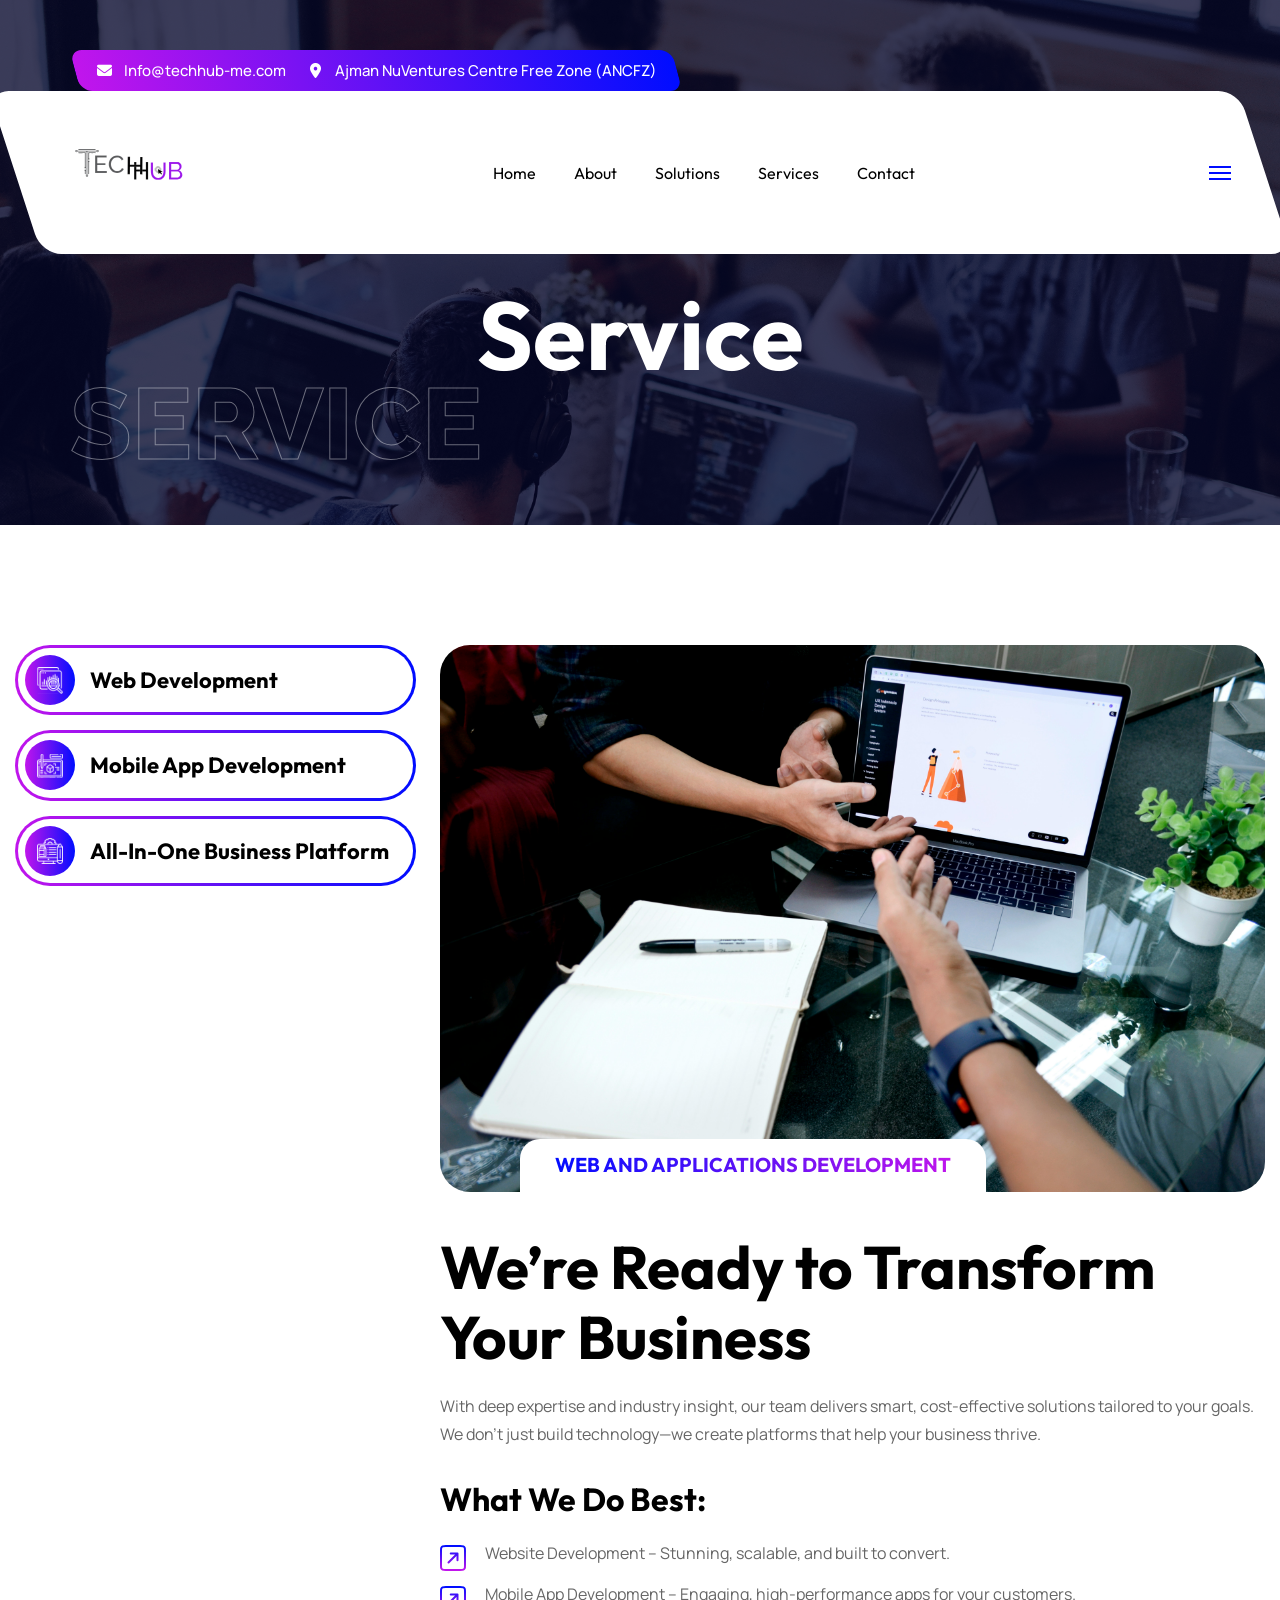
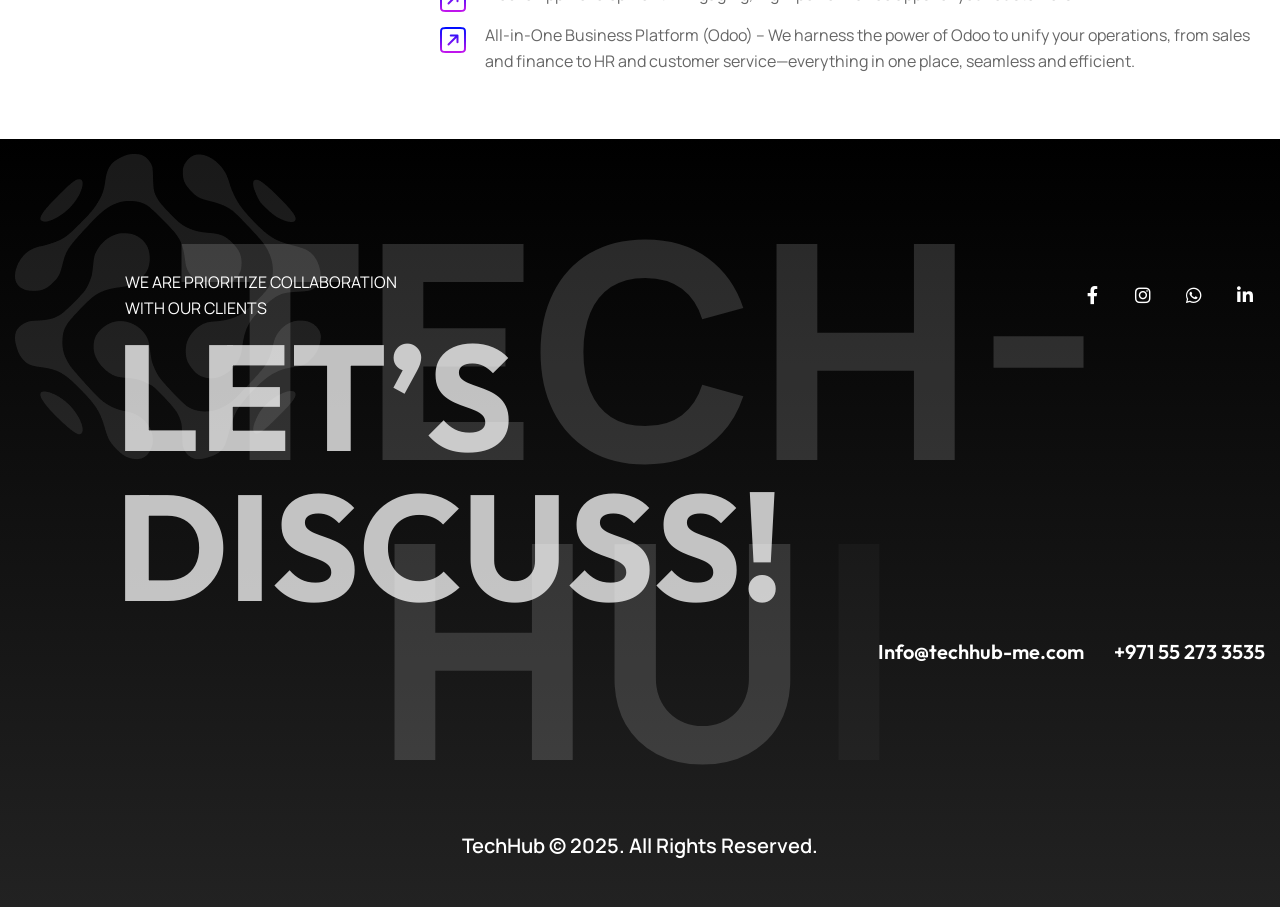
<file: service-detail.html>
<!DOCTYPE html>
<html>

<head>
	<meta charset="utf-8">
	<title>ITHUB IT solution & Technology Services HTML-5 Template | Service Detail</title>
	<!-- Stylesheets -->
	<link href="assets/css/bootstrap.css" rel="stylesheet">
	<link href="assets/css/style.css" rel="stylesheet">
	<link href="assets/css/meanmenu.min.css" rel="stylesheet">
	<link href="assets/css/responsive.css" rel="stylesheet">

	<link href="https://fonts.googleapis.com/css2?family=Outfit:wght@100..900&display=swap" rel="stylesheet">
	<link href="https://fonts.googleapis.com/css2?family=Raleway:ital,wght@0,100..900;1,100..900&display=swap"
		rel="stylesheet">
	<link href="https://fonts.googleapis.com/css2?family=Manrope:wght@300;400;500;600;700;800&display=swap"
		rel="stylesheet">

	<!-- Color Switcher Mockup -->
	<link href="assets/css/color-switcher-design.css" rel="stylesheet">

	<link rel="shortcut icon" href="assets/images/favicon.png" type="image/x-icon">
	<link rel="icon" href="assets/images/favicon.png" type="image/x-icon">

	<!-- Responsive -->
	<meta http-equiv="X-UA-Compatible" content="IE=edge">
	<meta name="viewport" content="width=device-width, initial-scale=1.0, maximum-scale=1.0, user-scalable=0">

	<!--[if lt IE 9]><script src="https://cdnjs.cloudflare.com/ajax/libs/html5shiv/3.7.3/html5shiv.js"></script><![endif]-->
	<!--[if lt IE 9]><script src="js/respond.js"></script><![endif]-->
	<style id="clock-animations"></style>
</head>

<body>

	<div class="page-wrapper">

		<!-- Cursor -->
		<div class="cursor"></div>
		<div class="cursor-follower"></div>
		<!-- Cursor End -->

		<!-- Preloader -->
		<div class="preloader"></div>
		<!-- End Preloader -->

		<!-- Main Header / Header Style Three -->
		<header class="main-header header-style-three alternate">

			<!-- Header Top Two -->
			<div class="header-top_two">
				<div class="auto-container">
					<div class="inner-container">
						<div class="d-flex justify-content-between align-items-center flex-wrap">

							<!-- Info List -->
							<ul class="header-top_list-two d-flex flex-wrap">
								<li><span class="icon fa-classic fa-solid fa-envelope fa-fw"></span><a
										href="mailto:Info@techhub-me.com">Info@techhub-me.com</a></li>
								<li><span class="icon fa-classic fa-solid fa-location-dot fa-fw"></span>Ajman NuVentures
									Centre
									Free Zone (ANCFZ)</li>
							</ul>

						</div>
					</div>
				</div>
			</div>

			<!-- Header Lower -->
			<div class="header-lower">
				<div class="auto-container">
					<div class="inner-container">
						<div class="d-flex justify-content-between align-items-center flex-wrap">

							<div class="logo-box">
								<div class="logo"><a href="index.html"><img src="assets/images/logo1.svg" alt=""
											width="163" height="51" title=""></a></div>
							</div>

							<div class="nav-outer d-flex flex-wrap">
								<!-- Main Menu -->
								<nav class="main-menu navbar-expand-md">
									<div class="navbar-header">
										<!-- Toggle Button -->
										<button class="navbar-toggler" type="button" data-toggle="collapse"
											data-target="#navbarSupportedContent" aria-controls="navbarSupportedContent"
											aria-expanded="false" aria-label="Toggle navigation">
											<span class="icon-bar"></span>
											<span class="icon-bar"></span>
											<span class="icon-bar"></span>
										</button>
									</div>

									<div class="navbar-collapse collapse clearfix" id="navbarSupportedContent">
										<ul class="navigation clearfix">
											<li><a href="index.html">Home</a>
												<!-- <div class="mega-menu">
													<div class="mega-menu-bar row clearfix">
														<div class="column col-lg-3 col-md-12 col-sm-12">
															<h6>Pages</h6>
															<ul>
																<li><a href="index.html">Homepage 01</a></li>
																<li><a href="index-2.html">Homepage 02</a></li>
																<li><a href="index-3.html">Homepage 03</a></li>
															</ul>
															<h6>One Pager</h6>
															<ul>
																<li><a href="index-1.html">Homepage 01</a></li>
																<li><a href="index-2-1.html">Homepage 02</a></li>
																<li><a href="index-3-1.html">Homepage 03</a></li>
															</ul>
														</div>
														<div class="column col-lg-3 col-md-12 col-sm-12">
															<h6>About us</h6>
															<ul>
																<li><a href="about.html">About us</a></li>
																<li><a href="faq.html">Faq</a></li>
																<li><a href="price.html">price</a></li>
																<li><a href="team.html">Team</a></li>
																<li><a href="team-detail.html">Team Detail</a></li>
																<li><a href="testimonial.html">Testimonial</a></li>
																<li><a href="privacy.html">Privacy Policy</a></li>
																<li><a href="terms.html">Terms & Condition</a></li>
															</ul>
														</div>
														<div class="column col-lg-3 col-md-12 col-sm-12">
															<h6>Portfolio</h6>
															<ul>
																<li><a href="project.html">project</a></li>
																<li><a href="project-detail.html">project detail</a>
																</li>
															</ul>
															<h6>services</h6>
															<ul>
																<li><a href="services.html">services</a></li>
																<li><a href="service-detail.html">services detail</a>
																</li>
															</ul>
															<h6>Contact</h6>
															<ul>
																<li><a href="contact.html">Contact</a></li>
																<li><a href="contact-2.html">Contact 02</a></li>
															</ul>
														</div>
														<div class="column col-lg-3 col-md-12 col-sm-12">
															<h6>Our Shop</h6>
															<ul>
																<li><a href="shop.html">shop</a></li>
																<li><a href="shop-detail.html">shop detail</a></li>
																<li><a href="cart.html">shoping Cart</a></li>
																<li><a href="checkout.html">CheckOut</a></li>
																<li><a href="register.html">Register</a></li>
																<li><a href="coming-soon.html">coming soon</a></li>
															</ul>
															<h6>Blog</h6>
															<ul>
																<li><a href="blog.html">Blog 01</a></li>
																<li><a href="blog-2.html">Blog 02</a></li>
																<li><a href="blog-classic.html">Blog classic</a></li>
																<li><a href="blog-detail.html">Blog Detail</a></li>
																<li><a href="not-found.html">Not Found</a></li>
															</ul>
														</div>
													</div>
												</div> -->
											</li>
											<li><a href="about.html">About</a>
												<ul>
													<!-- <li><a href="about.html">About us</a></li> -->
													<!-- <li><a href="faq.html">Faq</a></li>
													<li><a href="price.html">price</a></li>
													<li><a href="testimonial.html">Testimonial</a></li>
													<li><a href="privacy.html">Privacy Policy</a></li>
													<li><a href="terms.html">Terms & Condition</a></li>
													<li class="dropdown"><a href="#">Team</a>
														<ul>
															<li><a href="team.html">Team</a></li>
															<li><a href="team-detail.html">Team Detail</a></li>
														</ul>
													</li> -->
												</ul>
											</li>
											<li><a href="services.html">Solutions</a>
												<ul>
													<!-- <li><a href="services.html">services</a></li> -->
													<!-- <li><a href="service-detail.html">services detail</a></li> -->
												</ul>
											</li>
											<li><a href="service-detail.html">Services</a>
												<ul>
													<!-- <li><a href="project.html">project</a></li> -->
													<!-- <li><a href="project-detail.html">project detail</a></li> -->
												</ul>
											</li>
											<!-- <li class="dropdown"><a href="#">shop</a> -->
											<!-- <ul>
													<li><a href="shop.html">shop</a></li>
													<li><a href="shop-detail.html">shop detail</a></li>
													<li><a href="cart.html">shoping Cart</a></li>
													<li><a href="checkout.html">CheckOut</a></li>
													<li><a href="register.html">Register</a></li>
													<li><a href="coming-soon.html">coming soon</a></li>
												</ul> -->
											</li>
											<!-- <li class="dropdown"><a href="#">Blog</a> -->
											<!-- <ul>
													<li><a href="blog.html">Blog 01</a></li>
													<li><a href="blog-2.html">Blog 02</a></li>
													<li><a href="blog-classic.html">Blog classic</a></li>
													<li><a href="blog-detail.html">Blog Detail</a></li>
													<li><a href="not-found.html">Not Found</a></li>
												</ul> -->
											</li>
											<li><a href="contact.html">Contact</a>
												<ul>
													<!-- <li><a href="contact.html">Contact</a></li> -->
													<!-- <li><a href="contact-2.html">Contact 02</a></li> -->
												</ul>
											</li>
										</ul>
									</div>
								</nav>
							</div>

							<!-- Main Menu End-->
							<div class="outer-box d-flex align-items-center flex-wrap">

								<!-- Search Btn -->
								<!-- <div class="search-box-btn search-box-outer"><span class="icon fa fa-search"></span>
								</div> -->

								<!-- Button Box -->
								<!-- <div class="main-header_button">
									<a href="about.html" class="theme-btn btn-style-one">
										<span class="btn-wrap">
											<span class="text-one">Get Started</span>
											<span class="text-two">Get Started</span>
										</span>
									</a>
								</div> -->

								<!-- About Widget -->
								<span class="about-widget">
									<span class="hamburger">
										<span class="top-bun"></span>
										<span class="meat"></span>
										<span class="bottom-bun"></span>
									</span>
								</span>

								<!-- Mobile Navigation Toggler -->
								<div class="mobile-nav-toggler"><span
										class="icon fa-classic fa-solid fa-bars fa-fw"></span></div>

							</div>

						</div>
					</div>
				</div>
			</div>
			<!--End Header Lower-->

			<!-- Mobile Menu  -->
			<div class="mobile-menu">
				<div class="menu-backdrop"></div>
				<div class="close-btn"><span class="icon fa-xmark"></span></div>

				<nav class="menu-box">
					<div class="nav-logo"><a href="index.html"><img src="assets/images/logo1.svg" alt="" title=""></a>
					</div>
					<div class="menu-outer">
						<!--Here Menu Will Come Automatically Via Javascript / Same Menu as in Header-->
					</div>
				</nav>
			</div>
			<!-- End Mobile Menu -->

		</header>
		<!-- End Main Header -->

		<!-- About Sidebar -->
		<div class="about-sidebar">
			<div class="gradient-layer"></div>
			<!-- Close Button -->
			<div class="close-sidebar-widget close-button">
				<span class="fa-solid fa-xmark fa-fw"></span>
			</div>
			<div class="sidebar-inner">
				<div class="upper-box">
					<div class="image">
						<img src="assets/images/resource/about2.jpg" alt="" />
					</div>
					<div class="content-box">
						<h3>About <span>Tech-Hub</span></h3>
						<div class="text">Partnering with Tech HUB ensures peace of mind, knowing your IT infrastructure
							is secure, scalable, and optimized — empowering your business to grow confidently in the
							digital age.</div>
						<ul class="about-sidebar_list">
							<li>Discover the Project</li>
							<li>Strategy Development</li>
							<li>Implementation the solution</li>
							<li>Monitoring Progress</li>
						</ul>
					</div>
				</div>
				<!-- Social Box -->
				<div class="social-box">
					<a href="https://www.facebook.com/profile.php?id=61580659992608" target="_blank"><i
							class="fa-brands fa-facebook-f"></i> </a>
					<a href="https://www.instagram.com/tech.hub.me/" target="_blank"><i
							class="fa-brands fa-instagram"></i></a>
					<a href="https://www.linkedin.com/company/techhub-me" target="_blank"><i
							class="fa-brands fa-linkedin-in"></i></a>
					<a href="https://wa.me/971552733535?text=Hello%20I%20would%20like%20to%20reach%20you%20about%20your%20services"
						target="_blank" rel="noopener noreferrer"><i class="fa-brands fa-whatsapp"></i></a>
				</div>
			</div>
		</div>
		<!-- End About Sidebar -->

		<!-- Page Title -->
		<section class="page-title">
			<div class="page-title_big-title">Service </div>
			<div class="page-title_bg-image" style="background-image:url(assets/images/background/details.jpg)"></div>
			<div class="page-title_shape-one" style="background-image:url(assets/images/background/page-title-1.png)">
			</div>
			<div class="page-title_shape-two" style="background-image:url(assets/images/background/page-title-2.png)">
			</div>
			<div class="auto-container">
				<h1>Service </h1>
				<ul class="bread-crumb clearfix">
					<!-- <li><a href="index.html">Home</a></li>
					<li>Service Detail</li> -->
				</ul>
			</div>
		</section>
		<!-- End Page Title -->

		<!-- Sidebar Page Container -->
		<div class="sidebar-page-container left-sidebar">
			<div class="auto-container">
				<div class="row clearfix">

					<!-- Sidebar Side -->
					<div class="sidebar-side col-lg-4 col-md-12 col-sm-12">
						<aside class="sidebar sticky-top">

							<!-- Category Widget -->
							<div class="sidebar-widget category-widget">
								<ul class="category-list">
									<li><a href="#">
											<span class="icon"><img src="assets/images/icons/service-1.svg"
													alt="" /></span>
											Web Development</a>
									</li>
									<li><a href="#">
											<span class="icon"><img src="assets/images/icons/service-2.svg"
													alt="" /></span>
											Mobile App Development</a>
									</li>
									<li><a href="#">
											<span class="icon"><img src="assets/images/icons/service-3.svg"
													alt="" /></span>
											All-in-One Business Platform
										</a></li>
								</ul>
							</div>

							<!-- Rating Widget -->


						</aside>
					</div>

					<!-- Content Side -->

					<div class="content-side col-lg-8 col-md-12 col-sm-12">
						<!-- Service Detail -->
						<div class="service-detail">
							<div class="service-detail_inner">
								<div class="service-detail_image">
									<img src="assets/images/resource/1.jpg" alt="" />
									<div class="service-detail_tag">
										<span>WEB AND APPLICATIONS DEVELOPMENT</span>
									</div>
								</div>
								<h2 class="service-detail_title">We’re Ready to Transform Your Business</h2>
								<div class="service-detail_text">With deep expertise and industry insight, our team
									delivers smart,
									cost-effective solutions tailored to your goals. We don’t just
									build technology—we create platforms that help your business thrive.</div>
								<h3 class="service-detail_subtitle">What We Do Best:</h3>
								<ul class="service-detail_list">
									<li>Website Development – Stunning, scalable, and built to convert.</li>
									<li>Mobile App Development – Engaging, high-performance apps for your customers.
									</li>
									<li>All-in-One Business Platform (Odoo) – We harness the power of Odoo to unify your
										operations, from sales and finance to HR and customer service—everything in one
										place, seamless and efficient.</li>
								</ul>
							</div>
						</div>
					</div>

				</div>
			</div>
		</div>

		<!-- End Sidebar Page Container -->

		<!-- Video One -->

		<!-- End Video One -->

		<!-- Process One -->

		<!-- End Process One -->

		<!-- CTA One -->
		<!-- <section class="cta-one">
			<div class="auto-container">
				<div class="inner-container d-flex justify-content-between align-items-center flex-wrap">
					<div class="cta-one_content">
						<div class="cta-one_title">Can You find Now</div>
						<h3 class="cta-one_heading">Looking for the Best IT Business Solutions?</h3>
					</div>
					<div class="cta-one_btn">
						<div class="news-three_button">
							<a href="contact.html" class="theme-btn btn-style-one">
								<span class="btn-wrap">
									<span class="text-one">get a Quote</span>
									<span class="text-two">get a Quote</span>
								</span>
							</a>
						</div>
					</div>
				</div>
			</div>
		</section> -->
		<!-- End CTA One -->

		<!-- Main Footer -->
		<footer class="main-footer">
			<div class="main-footer_bg-color"></div>
			<div class="main-footer_vector" style="background-image:url(assets/images/icons/vector-3.png)">
			</div>
			<div class="auto-container">
				<div class="inner-container">
					<!-- <div class="footer-logo"><a href="index.html"><img src="assets/images/logo1.svg" width="150"
									height="51" alt="" title=""></a></div> -->
					<div class="d-flex justify-content-between align-items-center flex-wrap">
						<div class="footer-text">We are prioritize collaboration <br> With our clients</div>
						<!-- Social Box -->
						<div class="footer-social_box">
							<a href="https://www.facebook.com/profile.php?id=61580659992608" target="_blank"><i
									class="fa-brands fa-facebook-f"></i> </a>
							<a href="https://www.instagram.com/tech.hub.me/" target="_blank"><i
									class="fa-brands fa-instagram"></i></a>
							<a href="https://wa.me/971552733535?text=Hello%20I%20would%20like%20to%20reach%20you%20about%20your%20services"
								target="_blank" rel="noopener noreferrer"><i class="fa-brands fa-whatsapp"></i></a>
							<a href="https://www.linkedin.com/company/techhub-me" target="_blank"><i
									class="fa-brands fa-linkedin-in"></i></a>
						</div>
					</div>
					<div class="footer-discuss"><span class="up-down_animation">let’s discuss!</span></div>
					<ul class="footer-contact_list d-flex justify-content-end">
						<li><a href="mailto:Info@techhub-me.com">Info@techhub-me.com</a></li>
						<li><a href="tel:+971 55 273 3535">+971 55 273 3535</a></li>
					</ul>
					<div class="footer-type_title variable-text">Tech-Hub</div>
				</div>

			</div>

			<!-- Instagram Gallery -->
			<div class="instagram-gallery">
				<div class="outer-container">

					<div class="instagram-one_carousel swiper-container">
						<div class="swiper-wrapper">

							<!-- Slide -->
							<div class="swiper-slide">
								<!-- Instagram Block One -->
								<!-- <div class="instagram-block_one">
										<div class="instagram-block_one-inner">
											<div class="instagram-block_one-image">
												<img src="assets/images/gallery/instagram-1.jpg" alt="" />
												<div class="instagram-block_one-overlay">
													<a href="assets/images/gallery/instagram-1.jpg"
														class="lightbox-image instagram-block_one-icon">
														<i class=""><img src="assets/images/gallery/instagram.svg"
																alt="" /></i>
													</a>
												</div>
											</div>
										</div>
									</div> -->
							</div>

							<!-- Slide -->
							<div class="swiper-slide">
								<!-- Instagram Block One -->
								<!-- <div class="instagram-block_one">
										<div class="instagram-block_one-inner">
											<div class="instagram-block_one-image">
												<img src="assets/images/gallery/instagram-2.jpg" alt="" />
												<div class="instagram-block_one-overlay">
													<a href="assets/images/gallery/instagram-2.jpg"
														class="lightbox-image instagram-block_one-icon">
														<i class=""><img src="assets/images/gallery/instagram.svg"
																alt="" /></i>
													</a>
												</div>
											</div>
										</div>
									</div> -->
							</div>

							<!-- Slide -->
							<div class="swiper-slide">
								<!-- Instagram Block One -->
								<!-- <div class="instagram-block_one">
										<div class="instagram-block_one-inner">
											<div class="instagram-block_one-image">
												<img src="assets/images/gallery/instagram-3.jpg" alt="" />
												<div class="instagram-block_one-overlay">
													<a href="assets/images/gallery/instagram-3.jpg"
														class="lightbox-image instagram-block_one-icon">
														<i class=""><img src="assets/images/gallery/instagram.svg"
																alt="" /></i>
													</a>
												</div>
											</div>
										</div>
									</div> -->
							</div>

							<!-- Slide -->
							<div class="swiper-slide">
								<!-- Instagram Block One -->
								<!-- <div class="instagram-block_one">
										<div class="instagram-block_one-inner">
											<div class="instagram-block_one-image">
												<img src="assets/images/gallery/instagram-4.jpg" alt="" />
												<div class="instagram-block_one-overlay">
													<a href="assets/images/gallery/instagram-4.jpg"
														class="lightbox-image instagram-block_one-icon">
														<i class=""><img src="assets/images/gallery/instagram.svg"
																alt="" /></i>
													</a>
												</div>
											</div>
										</div>
									</div> -->
							</div>

							<!-- Slide -->
							<div class="swiper-slide">
								<!-- Instagram Block One -->
								<!-- <div class="instagram-block_one">
										<div class="instagram-block_one-inner">
											<div class="instagram-block_one-image">
												<img src="assets/images/gallery/instagram-5.jpg" alt="" />
												<div class="instagram-block_one-overlay">
													<a href="assets/images/gallery/instagram-5.jpg"
														class="lightbox-image instagram-block_one-icon">
														<i class=""><img src="assets/images/gallery/instagram.svg"
																alt="" /></i>
													</a>
												</div>
											</div>
										</div>
									</div> -->
							</div>

						</div>
					</div>
				</div>
			</div>
			<!-- End Instagram Gallery -->

			<div class="footer-bottom">
				<div class="auto-container">
					<!-- Copyright -->
					<div class="main-footer_copyright">TechHub &copy; 2025. All Rights Reserved.</div>
				</div>
			</div>
		</footer>
		<!-- End Main Footer -->

		<!-- Color Palate / Color Switcher -->
		<div class="color-palate">
			<div class="color-trigger">
				<i class="fa fa-solid fa-gear fa-fw"></i>
			</div>
			<div class="color-palate-inner">
				<div class="color-palate-head">
					<h6>Choose Options</h6>
				</div>

				<!-- Colors -->
				<div class="various-color clearfix">
					<div class="colors-list">
						<span class="palate default-color active"
							data-theme-file="assets/css/color-themes/default-color.css"></span>
						<span class="palate blue-color" data-theme-file="assets/css/color-themes/blue-color.css"></span>
						<span class="palate olive-color"
							data-theme-file="assets/css/color-themes/olive-color.css"></span>
						<span class="palate orange-color"
							data-theme-file="assets/css/color-themes/orange-color.css"></span>
						<span class="palate purple-color"
							data-theme-file="assets/css/color-themes/purple-color.css"></span>
						<span class="palate green-color"
							data-theme-file="assets/css/color-themes/green-color.css"></span>
						<span class="palate brown-color"
							data-theme-file="assets/css/color-themes/brown-color.css"></span>
						<span class="palate yellow-color"
							data-theme-file="assets/css/color-themes/yellow-color.css"></span>
					</div>
				</div>

				<h6>RTL Version</h6>
				<ul class="rtl-version option-box">
					<li class="rtl">RTL Version</li>
					<li>LTR Version</li>
				</ul>
				<h6>Want Sticky Header</h6>
				<ul class="header-version option-box">
					<li class="box">No</li>
					<li>Yes</li>
				</ul>
				<h6>Dark Verion</h6>
				<ul class="dark-version option-box">
					<li class="box">Yes</li>
					<li>No</li>
				</ul>

				<div class="purchase-box">
					You will find much more options for colors and styling in admin panel. This color picker
					is used
					only for demonstation purposes.
					<a href="#" class="theme-btn btn-style-one">
						<span class="btn-wrap">
							<span class="text-one">buy now</span>
							<span class="text-two">buy now</span>
						</span>
					</a>
				</div>

			</div>
		</div>
		<!-- End Color Palate / Color Switcher -->

		<!-- Search Popup -->
		<div class="search-popup">
			<div class="color-layer"></div>
			<button class="close-search"><span class="fa-xmark"></span></button>
			<form method="post" action="blog.html">
				<div class="form-group">
					<input type="search" name="search-field" value="" placeholder="Search Here" required="">
					<button class="fa fa-solid fa-magnifying-glass fa-fw" type="submit"></button>
				</div>
			</form>
		</div>
		<!-- End Search Popup -->

	</div>
	<!-- End PageWrapper -->

	<div class="progress-wrap">
		<svg class="progress-circle svg-content" width="100%" height="100%" viewBox="-1 -1 102 102">
			<path d="M50,1 a49,49 0 0,1 0,98 a49,49 0 0,1 0,-98" />
		</svg>
	</div>

	<script src="assets/js/jquery.js"></script>
	<script src="assets/js/popper.min.js"></script>
	<script src="assets/js/bootstrap.min.js"></script>
	<script src="assets/js/appear.js"></script>
	<script src="assets/js/parallax.min.js"></script>
	<script src="assets/js/tilt.jquery.min.js"></script>
	<script src="assets/js/jquery.paroller.min.js"></script>
	<script src="assets/js/wow.js"></script>
	<script src="assets/js/swiper.min.js"></script>
	<script src="assets/js/backtotop.js"></script>
	<script src="assets/js/odometer.js"></script>
	<script src="assets/js/jquery.countdown.js"></script>
	<script src="assets/js/parallax-scroll.js"></script>

	<script src="assets/js/gsap.min.js"></script>
	<script src="assets/js/SplitText.min.js"></script>
	<script src="assets/js/ScrollTrigger.min.js"></script>
	<script src="assets/js/ScrollToPlugin.min.js"></script>
	<script src="assets/js/ScrollSmoother.min.js"></script>

	<script src="assets/js/typeit.js"></script>
	<script src="assets/js/jquery.marquee.min.js"></script>
	<script src="assets/js/magnific-popup.min.js"></script>
	<script src="assets/js/nav-tool.js"></script>
	<script src="assets/js/jquery-ui.js"></script>
	<script src="assets/js/isotope.js"></script>
	<script src="assets/js/element-in-view.js"></script>
	<script src="assets/js/color-settings.js"></script>
	<script src="assets/js/script.js"></script>

</body>

</html>
</file>
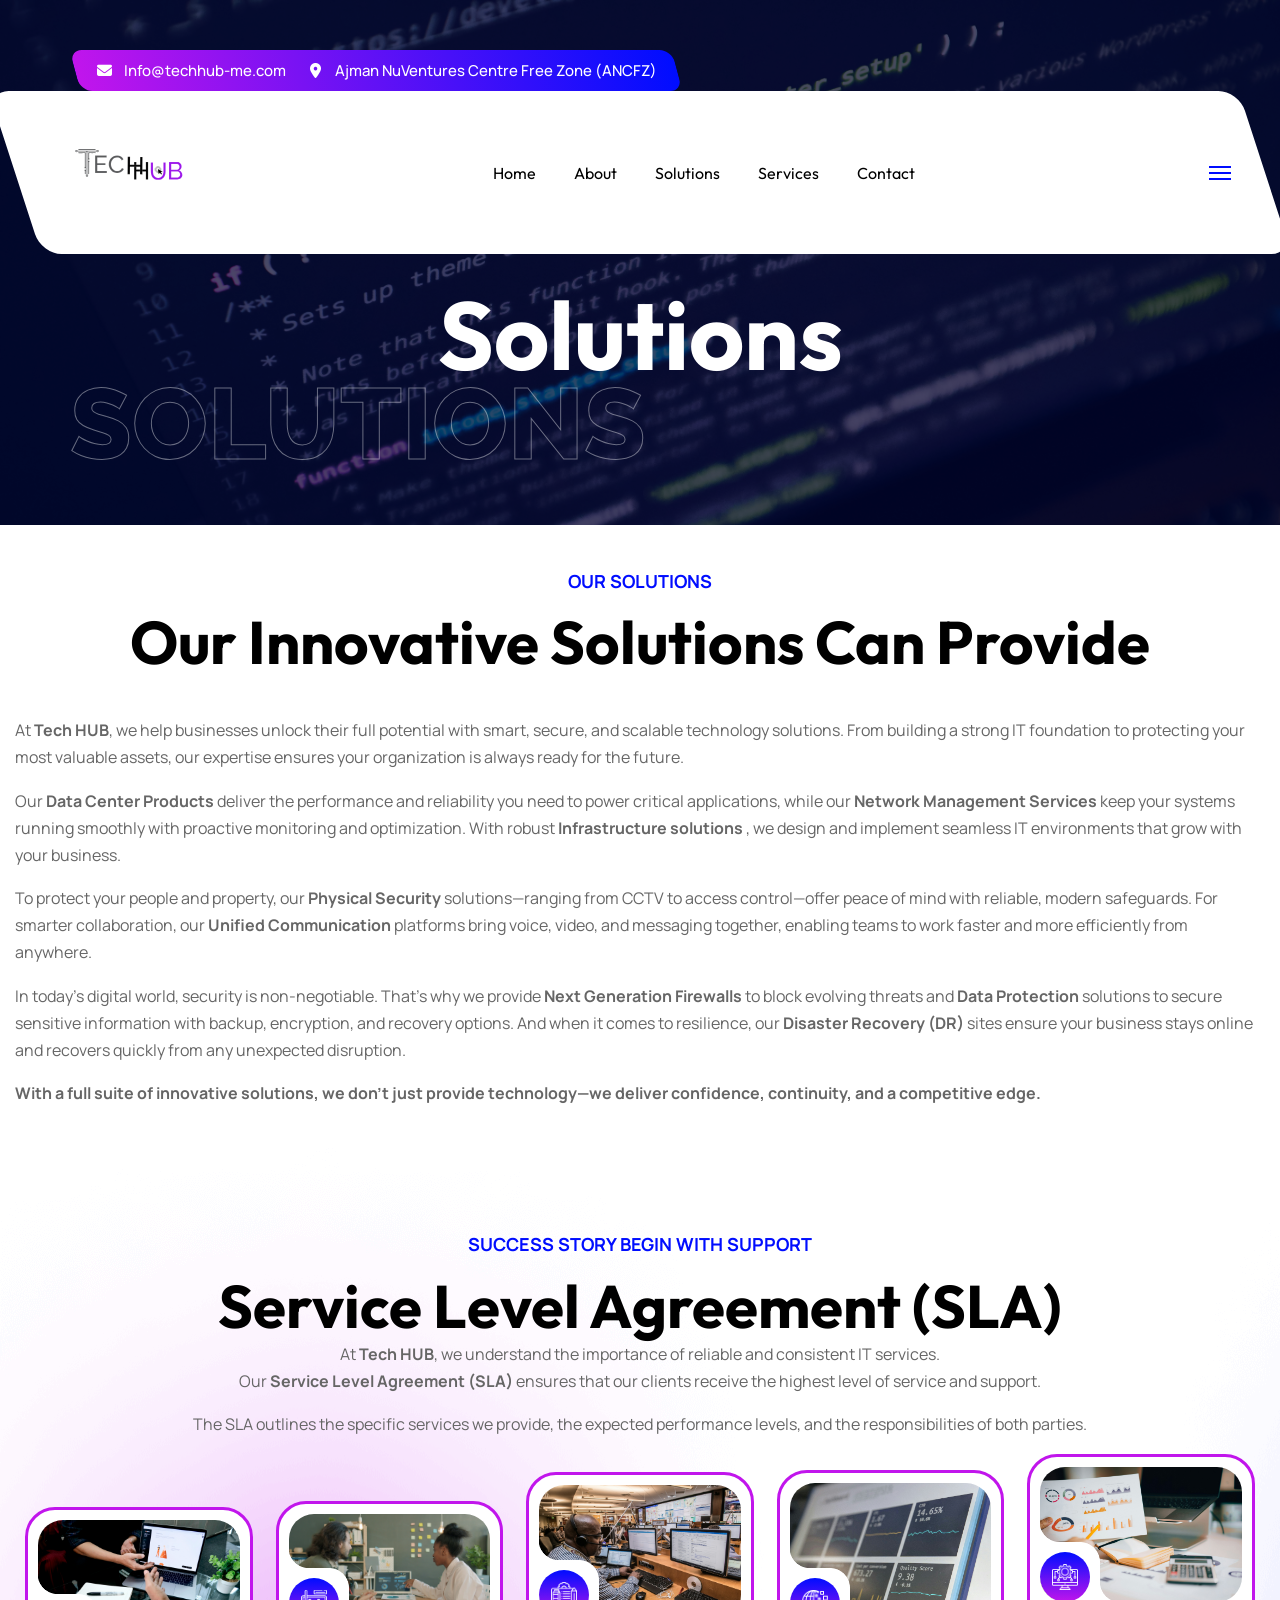
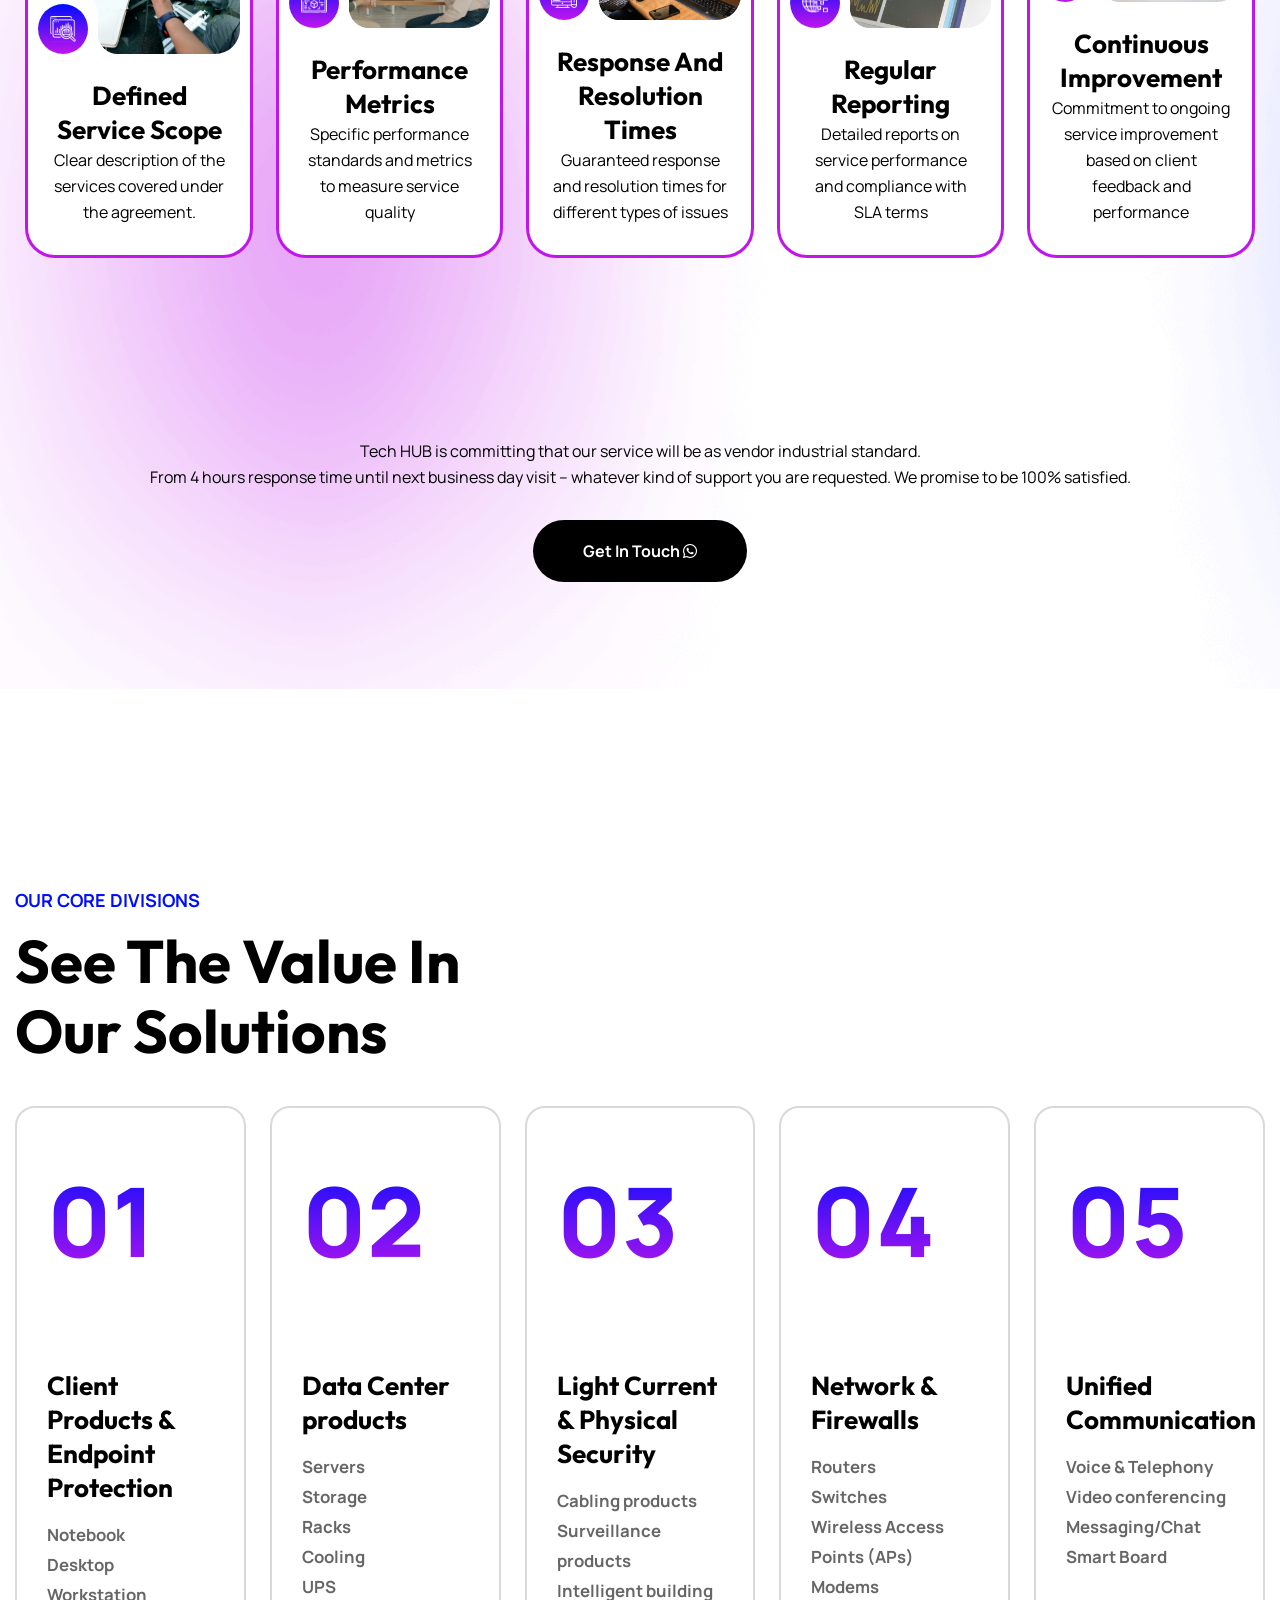
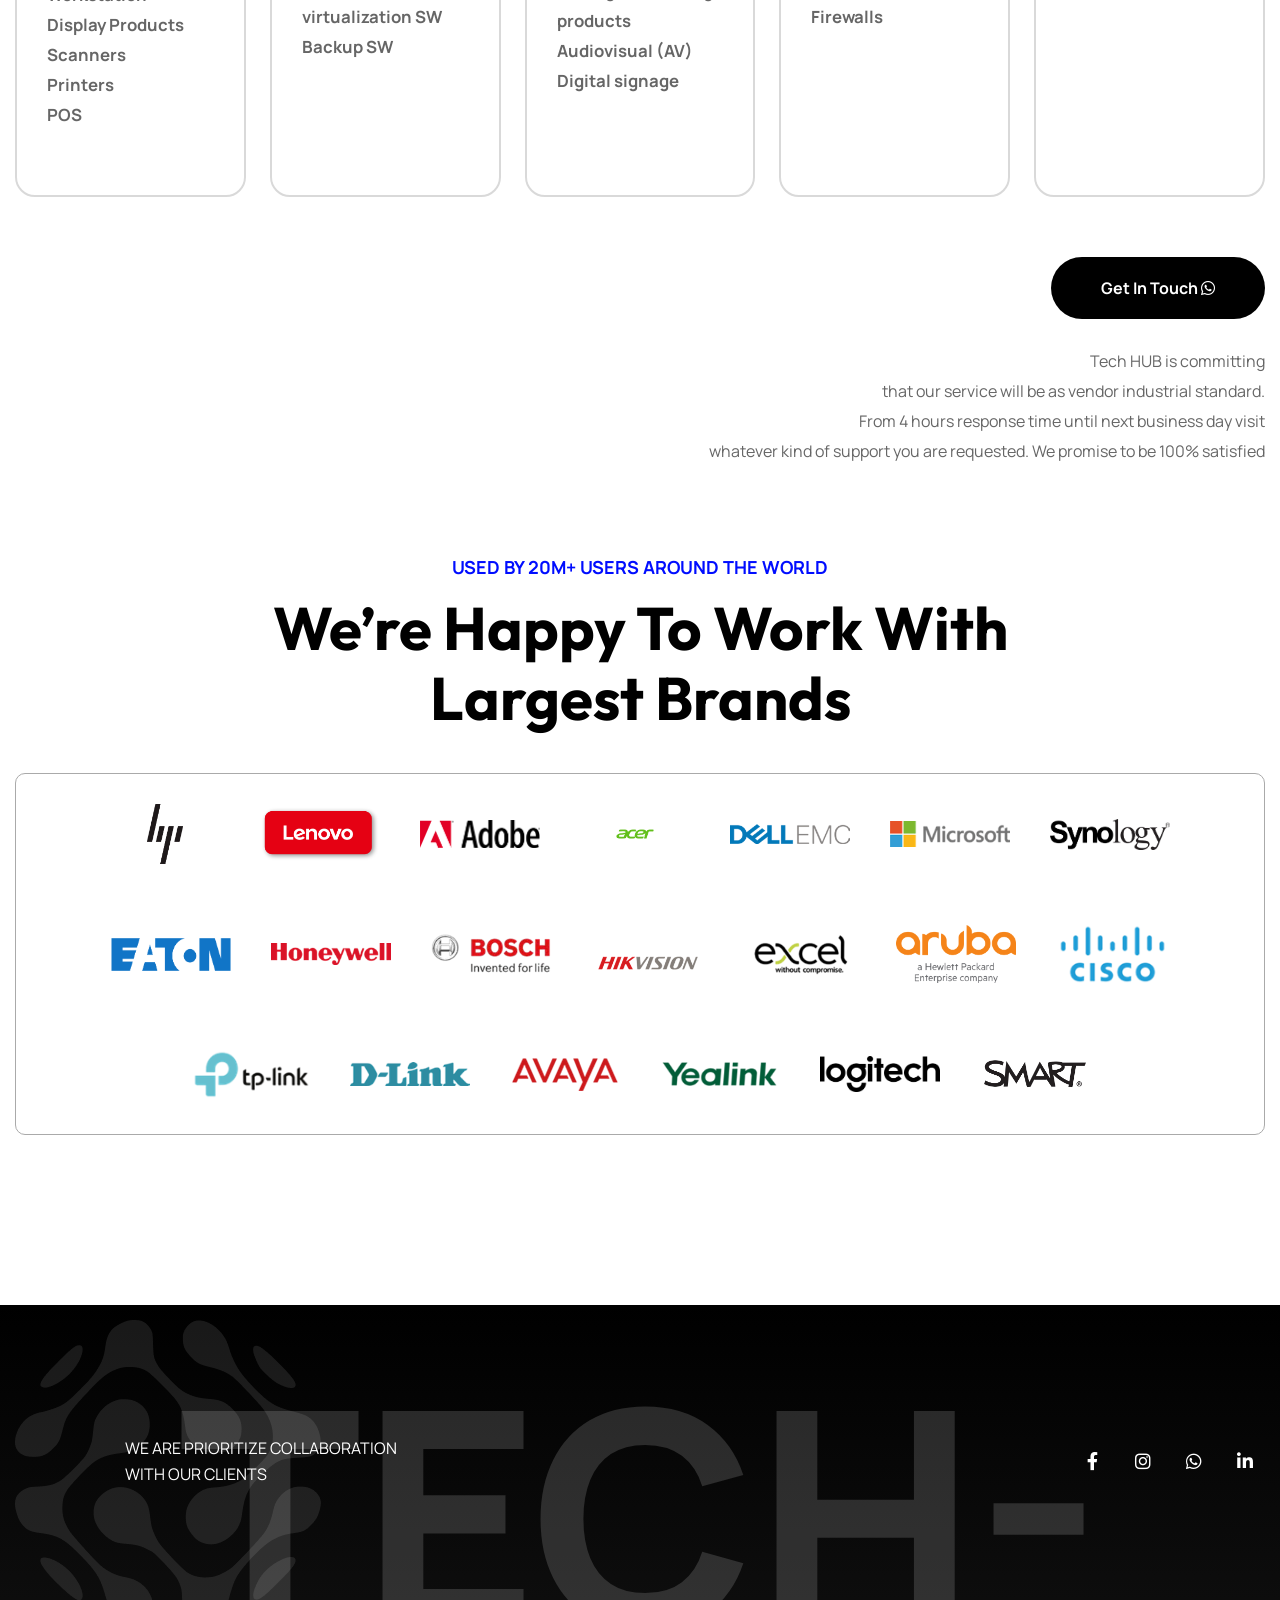
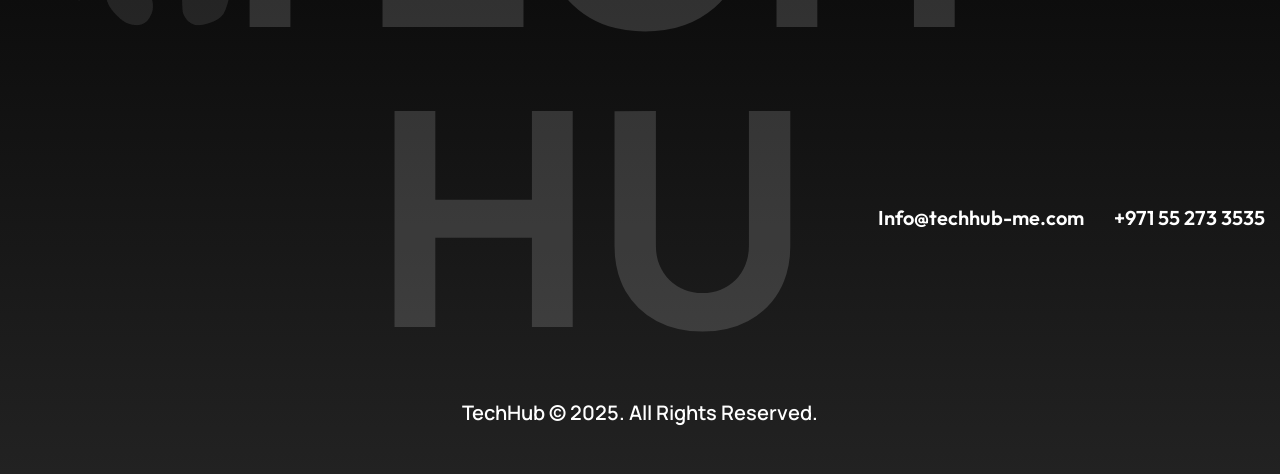
<file: services.html>
<!DOCTYPE html>
<html>

<head>
	<meta charset="utf-8">
	<title>Tech Hub</title>
	<!-- Stylesheets -->
	<link href="assets/css/bootstrap.css" rel="stylesheet">
	<link href="assets/css/style.css" rel="stylesheet">
	<link href="assets/css/meanmenu.min.css" rel="stylesheet">
	<link href="assets/css/responsive.css" rel="stylesheet">

	<link href="https://fonts.googleapis.com/css2?family=Outfit:wght@100..900&display=swap" rel="stylesheet">
	<link href="https://fonts.googleapis.com/css2?family=Raleway:ital,wght@0,100..900;1,100..900&display=swap"
		rel="stylesheet">
	<link href="https://fonts.googleapis.com/css2?family=Manrope:wght@300;400;500;600;700;800&display=swap"
		rel="stylesheet">

	<!-- Color Switcher Mockup -->
	<link href="assets/css/color-switcher-design.css" rel="stylesheet">

	<link rel="shortcut icon" href="assets/images/favicon.png" type="image/x-icon">
	<link rel="icon" href="assets/images/favicon.png" type="image/x-icon">

	<!-- Responsive -->
	<meta http-equiv="X-UA-Compatible" content="IE=edge">
	<meta name="viewport" content="width=device-width, initial-scale=1.0, maximum-scale=1.0, user-scalable=0">

	<!--[if lt IE 9]><script src="https://cdnjs.cloudflare.com/ajax/libs/html5shiv/3.7.3/html5shiv.js"></script><![endif]-->
	<!--[if lt IE 9]><script src="js/respond.js"></script><![endif]-->
</head>

<body>

	<div class="page-wrapper">

		<!-- Cursor -->
		<div class="cursor"></div>
		<div class="cursor-follower"></div>
		<!-- Cursor End -->

		<!-- Preloader -->
		<div class="preloader"></div>
		<!-- End Preloader -->

		<!-- Main Header / Header Style Three -->
		<header class="main-header header-style-three alternate">

			<!-- Header Top Two -->
			<div class="header-top_two">
				<div class="auto-container">
					<div class="inner-container">
						<div class="d-flex justify-content-between align-items-center flex-wrap">

							<!-- Info List -->
							<ul class="header-top_list-two d-flex flex-wrap">
								<li><span class="icon fa-classic fa-solid fa-envelope fa-fw"></span><a
										href="Info@techhub-me.com">Info@techhub-me.com</a></li>
								<li><span class="icon fa-classic fa-solid fa-location-dot fa-fw"></span>Ajman NuVentures
									Centre
									Free Zone (ANCFZ)</li>
							</ul>

						</div>
					</div>
				</div>
			</div>

			<!-- Header Lower -->
			<div class="header-lower">
				<div class="auto-container">
					<div class="inner-container">
						<div class="d-flex justify-content-between align-items-center flex-wrap">

							<div class="logo-box">
								<div class="logo"><a href="index.html"><img src="assets/images/logo1.svg" alt=""
											width="163" height="51" title=""></a></div>
							</div>

							<div class="nav-outer d-flex flex-wrap">
								<!-- Main Menu -->
								<nav class="main-menu navbar-expand-md">
									<div class="navbar-header">
										<!-- Toggle Button -->
										<button class="navbar-toggler" type="button" data-toggle="collapse"
											data-target="#navbarSupportedContent" aria-controls="navbarSupportedContent"
											aria-expanded="false" aria-label="Toggle navigation">
											<span class="icon-bar"></span>
											<span class="icon-bar"></span>
											<span class="icon-bar"></span>
										</button>
									</div>

									<div class="navbar-collapse collapse clearfix" id="navbarSupportedContent">
										<ul class="navigation clearfix">
											<li><a href="index.html">Home</a>
												<!-- <div class="mega-menu">
													<div class="mega-menu-bar row clearfix">
														<div class="column col-lg-3 col-md-12 col-sm-12">
															<h6>Pages</h6>
															<ul>
																<li><a href="index.html">Homepage 01</a></li>
																<li><a href="index-2.html">Homepage 02</a></li>
																<li><a href="index-3.html">Homepage 03</a></li>
															</ul>
															<h6>One Pager</h6>
															<ul>
																<li><a href="index-1.html">Homepage 01</a></li>
																<li><a href="index-2-1.html">Homepage 02</a></li>
																<li><a href="index-3-1.html">Homepage 03</a></li>
															</ul>
														</div>
														<div class="column col-lg-3 col-md-12 col-sm-12">
															<h6>About us</h6>
															<ul>
																<li><a href="about.html">About us</a></li>
																<li><a href="faq.html">Faq</a></li>
																<li><a href="price.html">price</a></li>
																<li><a href="team.html">Team</a></li>
																<li><a href="team-detail.html">Team Detail</a></li>
																<li><a href="testimonial.html">Testimonial</a></li>
																<li><a href="privacy.html">Privacy Policy</a></li>
																<li><a href="terms.html">Terms & Condition</a></li>
															</ul>
														</div>
														<div class="column col-lg-3 col-md-12 col-sm-12">
															<h6>Portfolio</h6>
															<ul>
																<li><a href="project.html">project</a></li>
																<li><a href="project-detail.html">project detail</a>
																</li>
															</ul>
															<h6>services</h6>
															<ul>
																<li><a href="services.html">services</a></li>
																<li><a href="service-detail.html">services detail</a>
																</li>
															</ul>
															<h6>Contact</h6>
															<ul>
																<li><a href="contact.html">Contact</a></li>
																<li><a href="contact-2.html">Contact 02</a></li>
															</ul>
														</div>
														<div class="column col-lg-3 col-md-12 col-sm-12">
															<h6>Our Shop</h6>
															<ul>
																<li><a href="shop.html">shop</a></li>
																<li><a href="shop-detail.html">shop detail</a></li>
																<li><a href="cart.html">shoping Cart</a></li>
																<li><a href="checkout.html">CheckOut</a></li>
																<li><a href="register.html">Register</a></li>
																<li><a href="coming-soon.html">coming soon</a></li>
															</ul>
															<h6>Blog</h6>
															<ul>
																<li><a href="blog.html">Blog 01</a></li>
																<li><a href="blog-2.html">Blog 02</a></li>
																<li><a href="blog-classic.html">Blog classic</a></li>
																<li><a href="blog-detail.html">Blog Detail</a></li>
																<li><a href="not-found.html">Not Found</a></li>
															</ul>
														</div>
													</div>
												</div> -->
											</li>
											<li><a href="about.html">About</a>
												<ul>
													<!-- <li><a href="about.html">About us</a></li> -->
													<!-- <li><a href="faq.html">Faq</a></li>
													<li><a href="price.html">price</a></li>
													<li><a href="testimonial.html">Testimonial</a></li>
													<li><a href="privacy.html">Privacy Policy</a></li>
													<li><a href="terms.html">Terms & Condition</a></li>
													<li class="dropdown"><a href="#">Team</a>
														<ul>
															<li><a href="team.html">Team</a></li>
															<li><a href="team-detail.html">Team Detail</a></li>
														</ul>
													</li> -->
												</ul>
											</li>
											<li><a href="services.html">Solutions</a>
												<ul>
													<!-- <li><a href="services.html">services</a></li> -->
													<!-- <li><a href="service-detail.html">services detail</a></li> -->
												</ul>
											</li>
											<li><a href="service-detail.html">Services</a>
												<ul>
													<!-- <li><a href="project.html">project</a></li> -->
													<!-- <li><a href="project-detail.html">project detail</a></li> -->
												</ul>
											</li>
											<!-- <li class="dropdown"><a href="#">shop</a> -->
											<!-- <ul>
													<li><a href="shop.html">shop</a></li>
													<li><a href="shop-detail.html">shop detail</a></li>
													<li><a href="cart.html">shoping Cart</a></li>
													<li><a href="checkout.html">CheckOut</a></li>
													<li><a href="register.html">Register</a></li>
													<li><a href="coming-soon.html">coming soon</a></li>
												</ul> -->
											</li>
											<!-- <li class="dropdown"><a href="#">Blog</a> -->
											<!-- <ul>
													<li><a href="blog.html">Blog 01</a></li>
													<li><a href="blog-2.html">Blog 02</a></li>
													<li><a href="blog-classic.html">Blog classic</a></li>
													<li><a href="blog-detail.html">Blog Detail</a></li>
													<li><a href="not-found.html">Not Found</a></li>
												</ul> -->
											</li>
											<li><a href="contact.html">Contact</a>
												<ul>
													<!-- <li><a href="contact.html">Contact</a></li> -->
													<!-- <li><a href="contact-2.html">Contact 02</a></li> -->
												</ul>
											</li>
										</ul>
									</div>
								</nav>
							</div>

							<!-- Main Menu End-->
							<!-- <div class="outer-box d-flex align-items-center flex-wrap">

								
								<div class="search-box-btn search-box-outer"><span class="icon fa fa-search"></span>
								</div>

							
								<div class="main-header_button">
									<a href="about.html" class="theme-btn btn-style-one">
										<span class="btn-wrap">
											<span class="text-one">Get Started</span>
											<span class="text-two">Get Started</span>
										</span>
									</a>
								</div> -->

							<!-- About Widget -->
							<span class="about-widget">
								<span class="hamburger">
									<span class="top-bun"></span>
									<span class="meat"></span>
									<span class="bottom-bun"></span>
								</span>
							</span>

							<!-- Mobile Navigation Toggler -->
							<div class="mobile-nav-toggler"><span class="icon fa-classic fa-solid fa-bars fa-fw"></span>
							</div>

						</div>

					</div>
				</div>
			</div>

			<!--End Header Lower-->

			<!-- Mobile Menu  -->
			<div class="mobile-menu">
				<div class="menu-backdrop"></div>
				<div class="close-btn"><span class="icon fa-xmark"></span></div>

				<nav class="menu-box">
					<div class="nav-logo"><a href="index.html"><img src="assets/images/logo1.svg" alt="Tech Hub Logo"
								title="Tech Hub"></a>
					</div>
					<div class="menu-outer">
						<!--Here Menu Will Come Automatically Via Javascript / Same Menu as in Header-->
					</div>
				</nav>
			</div>
			<!-- End Mobile Menu -->

		</header>
		<!-- End Main Header -->

		<!-- About Sidebar -->
		<div class="about-sidebar">
			<div class="gradient-layer"></div>
			<!-- Close Button -->
			<div class="close-sidebar-widget close-button">
				<span class="fa-solid fa-xmark fa-fw"></span>
			</div>
			<div class="sidebar-inner">
				<div class="upper-box">
					<div class="image">
						<img src="assets/images/resource/about2.jpg" alt="" />
					</div>
					<div class="content-box">
						<h3>About <span>Tech-Hub</span></h3>
						<div class="text">Partnering with Tech HUB ensures peace of mind, knowing your IT infrastructure
							is secure, scalable, and optimized — empowering your business to grow confidently in the
							digital age.</div>
						<ul class="about-sidebar_list">
							<li>Discover the Project</li>
							<li>Strategy Development</li>
							<li>Implementation the solution</li>
							<li>Monitoring Progress</li>
						</ul>
					</div>
				</div>
				<!-- Social Box -->
				<div class="social-box">
					<a href="https://www.facebook.com/profile.php?id=61580659992608" target="_blank"><i
							class="fa-brands fa-facebook-f"></i> </a>
					<a href="https://www.instagram.com/tech.hub.me/" target="_blank"><i
							class="fa-brands fa-instagram"></i></a>
					<a href="https://www.linkedin.com/company/techhub-me" target="_blank"><i
							class="fa-brands fa-linkedin-in"></i></a>
					<a href="https://wa.me/971552733535?text=Hello%20I%20would%20like%20to%20reach%20you%20about%20your%20services"
						target="_blank" rel="noopener noreferrer"><i class="fa-brands fa-whatsapp"></i></a>
				</div>
			</div>
		</div>
		<!-- End About Sidebar -->

		<!-- Page Title -->
		<section class="page-title">
			<div class="page-title_big-title">Solutions</div>
			<div class="page-title_bg-image" style="background-image:url(assets/images/background/about1.png)"></div>
			<div class="page-title_shape-one" style="background-image:url(assets/images/background/page-title-1.png)">
			</div>
			<div class="page-title_shape-two" style="background-image:url(assets/images/background/page-title-2.png)">
			</div>
			<div class="auto-container">
				<h1>Solutions</h1>
				<ul class="bread-crumb clearfix">
					<!-- <li><a href="index.html">Home</a></li>
				<li>Services</li> -->
				</ul>
			</div>
		</section>
		<!-- End Page Title -->

		<!-- Solutions Section -->
		<br><br>
		<section class="solutions-section">
			<div class="auto-container">
				<div class="sec-title centered">
					<div class="sec-title_title">
						<div class="sec-title_dots">
							<span></span>
							<span></span>
							<span></span>
						</div>
						Our Solutions
						<div class="sec-title_dots">
							<span></span>
							<span></span>
							<span></span>
						</div>
					</div>
					<h2 class="sec-title_heading">Our Innovative Solutions Can Provide</h2>
				</div>
				<div class="content-box">
					<p>
						At <strong>Tech HUB</strong>, we help businesses unlock their full potential with smart, secure,
						and
						scalable
						technology solutions.
						From building a strong IT foundation to protecting your most valuable assets, our expertise
						ensures
						your organization
						is always ready for the future.
					</p>
					<p>
						Our <strong>Data Center Products</strong> deliver the performance and reliability you need to
						power
						critical
						applications, while our
						<strong>Network Management Services</strong> keep your systems running smoothly with proactive
						monitoring and
						optimization. With robust
						<strong>Infrastructure solutions </strong>, we design and implement seamless IT environments
						that
						grow with your
						business.
					</p>
					<p>
						To protect your people and property, our <strong>Physical Security </strong> solutions—ranging
						from
						CCTV to access
						control—offer peace
						of mind with reliable, modern safeguards. For smarter collaboration, our <strong>Unified
							Communication</strong>
						platforms bring voice,
						video, and messaging together, enabling teams to work faster and more efficiently from anywhere.
					</p>
					<p>
						In today’s digital world, security is non-negotiable. That’s why we provide <strong>Next
							Generation
							Firewalls</strong> to block evolving
						threats and <strong>Data Protection</strong> solutions to secure sensitive information with
						backup,
						encryption, and
						recovery options.
						And when it comes to resilience, our <strong>Disaster Recovery (DR)</strong> sites ensure your
						business stays online
						and recovers quickly
						from any unexpected disruption.
					</p>
					<p>
						<strong>With a full suite of innovative solutions, we don’t just provide technology—we deliver
							confidence,
							continuity, and a
							competitive edge.</strong>
					</p>
				</div>
			</div>
		</section>
		<!-- End Solutions Section -->

		<!-- Empower One -->
		<section class="empower-one style-two">
			<div class="empower-shape-image" style="background-image: url(assets/images/background/price-one_bg.png);">
			</div>
			<div class="auto-container">
				<!-- Sec Title -->
				<div class="sec-title centered">
					<div class="sec-title_title">
						<div class="sec-title_dots">
							<span></span>
							<span></span>
							<span></span>
						</div>
						Success story begin
						with support
						<div class="sec-title_dots">
							<span></span>
							<span></span>
							<span></span>
						</div>
					</div>
					<h2 class="sec-title_heading">Service Level Agreement (SLA)</h2>
					<div class="sla-content"></div>
					<p>
						At <strong>Tech HUB</strong>, we understand the importance of reliable and consistent IT
						services.<br>
						Our <strong>Service Level Agreement (SLA)</strong> ensures that our clients receive the highest
						level
						of service and support.
					</p>
					<p>
						The SLA outlines the specific services we provide, the expected performance
						levels, and the responsibilities of both parties.
					</p>


					<!-- Empower Block One -->
					<div class="empower-block_one">
						<div class="empower-block_one-inner">
							<div class="empower-block_one-image">
								<img src="assets/images/resource/1.jpg" alt="" />
								<div class="empower-block_one-icon">
									<img src="assets/images/icons/service-1.svg" alt="" />
								</div>
								<div class="empower-block_bg"></div>
							</div>
							<div class="empower-block_one-content">
								<h4 class="empower-block_one-title"><a href="#">Defined Service
										Scope</a></h4>
								<div class="empower-block_one-text">Clear description of
									the services
									covered under the
									agreement.
								</div>
							</div>
						</div>
					</div>

					<!-- Empower Block One -->
					<div class="empower-block_one">
						<div class="empower-block_one-inner">
							<div class="empower-block_one-image">
								<img src="assets/images/resource/2.jpg" alt="" />
								<div class="empower-block_one-icon">
									<img src="assets/images/icons/service-2.svg" alt="" />
								</div>
								<div class="empower-block_bg"></div>
							</div>
							<div class="empower-block_one-content">
								<h4 class="empower-block_one-title"><a href="#">Performance
										Metrics</a></h4>
								<div class="empower-block_one-text">Speciﬁc performance
									standards and metrics
									to measure service
									quality
								</div>
							</div>
						</div>
					</div>

					<!-- Empower Block One -->
					<div class="empower-block_one">
						<div class="empower-block_one-inner">
							<div class="empower-block_one-image">
								<img src="assets/images/resource/3.jpg" alt="" />
								<div class="empower-block_one-icon">
									<img src="assets/images/icons/service-3.svg" alt="" />
								</div>
								<div class="empower-block_bg"></div>
							</div>
							<div class="empower-block_one-content">
								<h4 class="empower-block_one-title"><a href="#">Response and
										Resolution Times</a></h4>
								<div class="empower-block_one-text">Guaranteed response
									and resolution times
									for different types of
									issues
								</div>
							</div>
						</div>
					</div>

					<!-- Empower Block One -->
					<div class="empower-block_one">
						<div class="empower-block_one-inner">
							<div class="empower-block_one-image">
								<img src="assets/images/resource/4.jpg" alt="" />
								<div class="empower-block_one-icon">
									<img src="assets/images/icons/service-4.svg" alt="" />
								</div>
								<div class="empower-block_bg"></div>
							</div>
							<div class="empower-block_one-content">
								<h4 class="empower-block_one-title"><a href="#">Regular
										Reporting</a>
								</h4>
								<div class="empower-block_one-text">Detailed reports on
									service performance
									and compliance with
									SLA terms
								</div>
							</div>
						</div>
					</div>

					<!-- Empower Block One -->
					<div class="empower-block_one">
						<div class="empower-block_one-inner">
							<div class="empower-block_one-image">
								<img src="assets/images/resource/5.jpg" alt="" />
								<div class="empower-block_one-icon">
									<img src="assets/images/icons/service-5.svg" alt="" />
								</div>
								<div class="empower-block_bg"></div>
							</div>
							<div class="empower-block_one-content">
								<h4 class="empower-block_one-title"><a href="#">Continuous
										Improvement</a></h4>
								<div class="empower-block_one-text">Commitment to
									ongoing service
									improvement based
									on client feedback
									and performance
								</div>
							</div>
						</div>
					</div>

				</div>

				<div class="lower-box text-center">
					<div class="empower-block_one-text">Tech HUB is committing that our service will be as vendor
						industrial
						standard.<br> From 4 hours response time until next business day
						visit – whatever kind of support you are requested. We
						promise to be 100% satisfied.</div>
					<!-- Button Box -->
					<div class="empower-one_button">
						<a href="https://wa.me/971552733535?text=Hello%20I%20would%20like%20to%20reach%20you%20about%20your%20services"
							target="_blank" rel="noopener noreferrer" class="theme-btn btn-style-three">
							<span class="btn-wrap">
								<span class="text-one">Get in Touch <i class="fa-brands fa-whatsapp"></i></span>
								<span class="text-two">Get in Touch <i class="fa-brands fa-whatsapp"></i></span>
							</span>
						</a>
					</div>
				</div>

			</div>
		</section>
		<!-- End Empower One -->



		<!-- Business One -->
		<!-- <section class="business-one">
			<div class="business-one_vector" style="background-image:url(assets/images/background/pattern-21.png)">
			</div>
			<div class="business-one_vector-two" style="background-image:url(assets/images/background/pattern-22.png)">
			</div>
			<div class="auto-container">
				<div class="row clearfix">

					
					<div class="business-one_video-column col-lg-6 col-md-12 col-sm-12">
						<div class="business-one_video-outer">
							<div class="business-one_video-bg"></div>
							<a href="https://www.youtube.com/watch?v=kxPCFljwJws"
								class="business-one_play lightbox-video"><span><img src="assets/images/icons/play.png"
										alt="" /><i class="ripple"></i></span></a>
							<div class="business-one_video">
								<img src="assets/images/resource/video.jpg" alt="" />
							</div>
							<div class="business-one_video-content">
								<div>
									Digital Engagement
									<span>Watch Video</span>
								</div>
							</div>
						</div>
					</div>

					
					<div class="business-one_content-column col-lg-6 col-md-12 col-sm-12">
						<div class="business-one_content-outer">
							
							<div class="sec-title light">
								<div class="sec-title_title">
									<div class="sec-title_dots">
										<span></span>
										<span></span>
										<span></span>
									</div>
									What we offer
									<div class="sec-title_dots">
										<span></span>
										<span></span>
										<span></span>
									</div>
								</div>
								<h2 class="sec-title_heading">Small Smart Business <br> Grow Faster Now</h2>
								<div class="sec-title_text">IT consulting and software development services. We have
									helped non-IT organizations and companies</div>
							</div>

							
							<div class="business-one_content">
								<div class="business-one_certified">
									<img src="assets/images/icons/certified.png" alt="" />
								</div>
								<ul class="business-one_list">
									<li>Solution We Provide For You</li>
									<li>Provide Finest Services</li>
									<li>Providing Information To A Client.</li>
									<li>Strategic Planning.</li>
								</ul>
							</div>
							<div class="news-one_button">
								<a href="blog.html" class="theme-btn btn-style-three">
									<span class="btn-wrap">
										<span class="text-one">Get Started</span>
										<span class="text-two">Get Started</span>
									</span>
								</a>
							</div>

						</div>
					</div>

				</div>
			</div>
		</section> -->
		<!-- End Business One -->

		<!-- Program One -->
		<!-- <section class="offer-one style-two">
		<div class="offer-one_color"></div>
		<div class="offer-one_bg-color" data-parallax='{"y" : 120}'></div>
		<div class="auto-container">
			<div class="row clearfix">

				
				<div class="offer-one_image-column col-lg-6 col-md-12 col-sm-12">
					<div class="offer-one_image-outer">
						<div class="offer-one_images_outer">
							
							<div class="offer-one_image active">
								<img src="assets/images/resource/offer-1.jpg" alt="" />
							</div>
							
							<div class="offer-one_image two">
								<img src="assets/images/resource/offer-2.jpg" alt="" />
							</div>
							
							<div class="offer-one_image three">
								<img src="assets/images/resource/offer-3.jpg" alt="" />
							</div>
							
							<div class="offer-one_image four">
								<img src="assets/images/resource/offer-4.jpg" alt="" />
							</div>
						</div>
						
						<div class="step-award_box">
							<div class="step-award_count"><span class="odometer" data-count="100"></span>+</div>
							<span class="step-award_subtitle">Award Winning</span>
						</div>
					</div>
				</div>

				
				<div class="offer-one_content-column col-lg-6 col-md-12 col-sm-12">
					<div class="offer-one_content-outer">
						
						<div class="sec-title title-anim">
							<div class="sec-title_title">
								what can we offer
								<div class="sec-title_dots">
									<span></span>
									<span></span>
									<span></span>
								</div>
							</div>
							<h2 class="sec-title_heading">Services we're offering</h2>
						</div>
						<div class="offer-one_titles">
							
							<div class="offer-one_title active">
								<div class="offer-one_icon-outer">
									<span class="offer-one_number">1</span>
									<div class="offer-one_icon">
										<img src="assets/images/icons/offer-1.svg" alt="" />
									</div>
								</div>
								<h3 class="offer-one_heading"><a href="service-detail.html">Internet Marketing</a>
								</h3>
								<ul class="offer-one_tags">
									<li><a href="#">Strategy</a></li>
									<li><a href="#">Marketing</a></li>
									<li><a href="#">Advertisement</a></li>
									<li><a href="#">Planing</a></li>
								</ul>
								<a class="offer-one_arrow" href="service-detail.html">
									<img src="assets/images/icons/offer_arrow.svg" alt="" />
								</a>
							</div>
							
							<div class="offer-one_title">
								<div class="offer-one_icon-outer">
									<span class="offer-one_number">2</span>
									<div class="offer-one_icon">
										<img src="assets/images/icons/offer-2.svg" alt="" />
									</div>
								</div>
								<h3 class="offer-one_heading"><a href="service-detail.html">Google Ads
										Advertising</a></h3>
								<ul class="offer-one_tags">
									<li><a href="#">Strategy</a></li>
									<li><a href="#">Marketing</a></li>
									<li><a href="#">Advertisement</a></li>
									<li><a href="#">Planing</a></li>
								</ul>
								<a class="offer-one_arrow" href="service-detail.html">
									<img src="assets/images/icons/offer_arrow.svg" alt="" />
								</a>
							</div>
							
							<div class="offer-one_title">
								<div class="offer-one_icon-outer">
									<span class="offer-one_number">3</span>
									<div class="offer-one_icon">
										<img src="assets/images/icons/offer-3.svg" alt="" />
									</div>
								</div>
								<h3 class="offer-one_heading"><a href="service-detail.html">Social Media
										Marketing</a></h3>
								<ul class="offer-one_tags">
									<li><a href="#">Strategy</a></li>
									<li><a href="#">Marketing</a></li>
									<li><a href="#">Advertisement</a></li>
									<li><a href="#">Planing</a></li>
								</ul>
								<a class="offer-one_arrow" href="service-detail.html">
									<img src="assets/images/icons/offer_arrow.svg" alt="" />
								</a>
							</div>
							
							<div class="offer-one_title">
								<div class="offer-one_icon-outer">
									<span class="offer-one_number">4</span>
									<div class="offer-one_icon">
										<img src="assets/images/icons/offer-4.svg" alt="" />
									</div>
								</div>
								<h3 class="offer-one_heading"><a href="service-detail.html">Search Engine
										Optimization</a></h3>
								<ul class="offer-one_tags">
									<li><a href="#">Strategy</a></li>
									<li><a href="#">Marketing</a></li>
									<li><a href="#">Advertisement</a></li>
									<li><a href="#">Planing</a></li>
								</ul>
								<a class="offer-one_arrow" href="service-detail.html">
									<img src="assets/images/icons/offer_arrow.svg" alt="" />
								</a>
							</div>
						</div>
					</div>
				</div>

			</div>
		</div>
	</section> -->
		<!-- End Program One -->

		<!-- Team Two -->
		<!-- <section class="team-two style-two">
			<div class="team-two_shadow" style="background-image:url(assets/images/background/team-shadow.png)"></div>
			<div class="auto-container">
				<div class="inner-container">
					<div class="team-two_title">IT Agency Expert Team</div>
					<div class="team-two_border-layer"></div>
					<div class="testimonial__slider-wrap">

						<div class="testimonial__active swiper-container">
							<div class="swiper-wrapper">

								
								<div class="swiper-slide">
									
									<div class="team-block_two">
										<div class="team-block_two-inner">
											<div class="team-block_two-image">
												<img src="assets/images/resource/team-6.jpg" alt="" />
											</div>
											<div class="team-block_two-content">
												<div class="team-block_two-designation">CEO Founder</div>
												<h3 class="team-block_two-title">Kathy Elizabet</h3>
												<div class="team-block_two-text">Renowned as the premier IT services
													company in the city, our organic nation stands out for its
													unparalleled expertise, commitment to excellence.</div>
												
												<div class="team-block_two-socials">
													<a href="https://facebook.com/"><i
															class="fa-brands fa-facebook-f"></i></a>
													<a href="https://twitter.com/"><i
															class="fa-brands fa-twitter"></i></a>
													<a href="https://youtube.com/"><i
															class="fa-brands fa-youtube"></i></a>
													<a href="https://instagram.com/"><i
															class="fa-brands fa-instagram"></i></a>
												</div>
											</div>
										</div>
									</div>
								</div>
								
								<div class="swiper-slide">
									
									<div class="team-block_two">
										<div class="team-block_two-inner">
											<div class="team-block_two-image">
												<img src="assets/images/resource/team-6.jpg" alt="" />
											</div>
											<div class="team-block_two-content">
												<div class="team-block_two-designation">CEO Founder</div>
												<h3 class="team-block_two-title">Kathy Elizabet</h3>
												<div class="team-block_two-text">Renowned as the premier IT services
													company in the city, our organic nation stands out for its
													unparalleled expertise, commitment to excellence.</div>
												
												<div class="team-block_two-socials">
													<a href="https://facebook.com/"><i
															class="fa-brands fa-facebook-f"></i></a>
													<a href="https://twitter.com/"><i
															class="fa-brands fa-twitter"></i></a>
													<a href="https://youtube.com/"><i
															class="fa-brands fa-youtube"></i></a>
													<a href="https://instagram.com/"><i
															class="fa-brands fa-instagram"></i></a>
												</div>
											</div>
										</div>
									</div>
								</div>
								
								<div class="swiper-slide">
									
									<div class="team-block_two">
										<div class="team-block_two-inner">
											<div class="team-block_two-image">
												<img src="assets/images/resource/team-6.jpg" alt="" />
											</div>
											<div class="team-block_two-content">
												<div class="team-block_two-designation">CEO Founder</div>
												<h3 class="team-block_two-title">Kathy Elizabet</h3>
												<div class="team-block_two-text">Renowned as the premier IT services
													company in the city, our organic nation stands out for its
													unparalleled expertise, commitment to excellence.</div>
												
												<div class="team-block_two-socials">
													<a href="https://facebook.com/"><i
															class="fa-brands fa-facebook-f"></i></a>
													<a href="https://twitter.com/"><i
															class="fa-brands fa-twitter"></i></a>
													<a href="https://youtube.com/"><i
															class="fa-brands fa-youtube"></i></a>
													<a href="https://instagram.com/"><i
															class="fa-brands fa-instagram"></i></a>
												</div>
											</div>
										</div>
									</div>
								</div>
								
								<div class="swiper-slide">
									
									<div class="team-block_two">
										<div class="team-block_two-inner">
											<div class="team-block_two-image">
												<img src="assets/images/resource/team-6.jpg" alt="" />
											</div>
											<div class="team-block_two-content">
												<div class="team-block_two-designation">CEO Founder</div>
												<h3 class="team-block_two-title">Kathy Elizabet</h3>
												<div class="team-block_two-text">Renowned as the premier IT services
													company in the city, our organic nation stands out for its
													unparalleled expertise, commitment to excellence.</div>
												
												<div class="team-block_two-socials">
													<a href="https://facebook.com/"><i
															class="fa-brands fa-facebook-f"></i></a>
													<a href="https://twitter.com/"><i
															class="fa-brands fa-twitter"></i></a>
													<a href="https://youtube.com/"><i
															class="fa-brands fa-youtube"></i></a>
													<a href="https://instagram.com/"><i
															class="fa-brands fa-instagram"></i></a>
												</div>
											</div>
										</div>
									</div>
								</div>
							</div>

						</div>

					</div>

					
					<div class="thumbs-column">

						<div class="testimonial__nav swiper-container">
							<div class="swiper-wrapper">
								<div class="testimonial__nav-thumb swiper-slide">
									<img src="assets/images/resource/team-7.jpg" alt="">
								</div>
								<div class="testimonial__nav-thumb swiper-slide">
									<img src="assets/images/resource/team-8.jpg" alt="">
								</div>
								<div class="testimonial__nav-thumb swiper-slide">
									<img src="assets/images/resource/team-9.jpg" alt="">
								</div>
								<div class="testimonial__nav-thumb swiper-slide">
									<img src="assets/images/resource/team-10.jpg" alt="">
								</div>
							</div>
						</div>
					</div>

				</div>

				<div class="team-two_lower-box d-flex align-items-center flex-wrap">
					
					<div class="team-two_button">
						<a href="team.html" class="theme-btn btn-style-one">
							<span class="btn-wrap">
								<span class="text-one">Book Now</span>
								<span class="text-two">Book Now</span>
							</span>
						</a>
					</div>
					<a href="tel:+000-1234-56789" class="team-two_phone"><span><img
								src="assets/images/icons/phone-call.svg" alt="" /></span> +000 1234 56789</a>
				</div>
			</div>
		</section> -->
		<!-- End Team Two -->

		<!-- Incredible One -->
		<!-- <section class="incredible-one">
		<div class="incredible-one_bg"></div>
		<div class="incredible-one_pattern" style="background-image:url(assets/images/background/pattern-9.png)">
		</div>
		<div class="incredible-one_vector" style="background-image:url(assets/images/background/pattern-10.png)">
		</div>
		<div class="auto-container">
			
			<div class="sec-title light title-anim">
				<div class="sec-title_title">
					Get to know
					<div class="sec-title_dots">
						<span></span>
						<span></span>
						<span></span>
					</div>
				</div>
				<h2 class="sec-title_heading">incredible individuals</h2>
			</div>
			<div class="incredible-one_title">behind <br>company</div>
		</div>
	</section> -->
		<!-- End Incredible One -->

		<!-- Experiance One -->
		<!-- <section class="experiance-one">
		<div class="marque-outer">
			
			<div class="animation_mode">
				<h1>chatbot</h1>
				<h1 class="light">development</h1>
				<h1>chatbot</h1>
				<h1 class="light">development</h1>
			</div>
			
			<div class="animation_mode-two">
				<h2>search engine marketing</h2>
				<h2>search engine marketing</h2>
				<h2>search engine marketing</h2>
				<h2>search engine marketing</h2>
				<h2>search engine marketing</h2>
			</div>
		</div>
		<div class="auto-container">
			<div class="experiance-one_years d-flex justify-content-end">
				<div class="experiance-one_years-inner">
					<div class="experiance-one_text">with more than 40+ years of experience, our team has become a
						leader in this digital universe</div>
					
					<div class="experiance-one_button">
						<a href="about.html" class="theme-btn btn-style-one">
							<span class="btn-wrap">
								<span class="text-one">Get Started</span>
								<span class="text-two">Get Started</span>
							</span>
						</a>
					</div>
				</div>
			</div>

		</div>
	</section> -->
		<!-- End Marketing One -->

		<!-- Process One -->
		<section class="process-one">
			<div class="auto-container">

				<!-- Sec Title -->
				<div class="sec-title">
					<div class="sec-title_title">
						Our Core Divisions
						<div class="sec-title_dots">
							<span></span><span></span><span></span>
						</div>
					</div>
					<h2 class="sec-title_heading">See the value in <br> our solutions</h2>
				</div>

				<div class="row clearfix">

					<!-- Step Block One -->
					<div class="step-block_one col-xl-2 col-lg-4 col-md-6 col-sm-12">
						<div class="step-block_one-inner">
							<div class="step-block_one-bg"
								style="background-image:url(assets/images/background/pattern-5.png)"></div>
							<div class="step-block_one-number"><span>01</span></div>
							<h4 class="step-block_one-heading">Client Products & Endpoint Protection</h4>
							<div class="step-block_one-text" style="font-size: larger; font-weight: bold;">
								<ul></ul>
								<li>Notebook</li>
								<li>Desktop</li>
								<li>Workstation</li>
								<li>Display Products</li>
								<li>Scanners</li>
								<li>Printers</li>
								<li>POS</li>
								</ul>
							</div>
						</div>
					</div>

					<!-- Step Block Two -->
					<div class="step-block_one col-xl-2 col-lg-4 col-md-6 col-sm-12">
						<div class="step-block_one-inner">
							<div class="step-block_one-bg"
								style="background-image:url(assets/images/background/pattern-5.png)"></div>
							<div class="step-block_one-number"><span>02</span></div>
							<h4 class="step-block_one-heading">Data Center products</h4>
							<div class="step-block_one-text" style="font-size: larger; font-weight: bold;">
								<ul>
									<li>Servers</li>
									<li>Storage</li>
									<li>Racks</li>
									<li>Cooling</li>
									<li>UPS</li>
									<li>virtualization SW</li>
									<li>Backup SW</li>
								</ul>
							</div>
						</div>
					</div>

					<!-- Step Block Three -->
					<div class="step-block_one col-xl-2 col-lg-4 col-md-6 col-sm-12">
						<div class="step-block_one-inner">
							<div class="step-block_one-bg"
								style="background-image:url(assets/images/background/pattern-5.png)"></div>
							<div class="step-block_one-number"><span>03</span></div>
							<h4 class="step-block_one-heading">Light Current & Physical Security</h4>
							<div class="step-block_one-text" style="font-size: larger; font-weight: bold;">
								<ul>
									<li>Cabling products</li>
									<li>Surveillance products</li>
									<li>Intelligent building products</li>
									<li>Audiovisual (AV)</li>
									<li>Digital signage</li>
								</ul>
							</div>
						</div>
					</div>

					<!-- Step Block Four -->
					<div class="step-block_one col-xl-2 col-lg-4 col-md-6 col-sm-12">
						<div class="step-block_one-inner">
							<div class="step-block_one-bg"
								style="background-image:url(assets/images/background/pattern-5.png)"></div>
							<div class="step-block_one-number"><span>04</span></div>
							<h4 class="step-block_one-heading">Network & Firewalls</h4>
							<div class="step-block_one-text" style="font-size: larger; font-weight: bold;">
								<ul>
									<li>Routers</li>
									<li>Switches</li>
									<li>Wireless Access Points (APs)</li>
									<li>Modems</li>
									<li>Firewalls</li>

								</ul>
							</div>
						</div>
					</div>

					<!-- NEW Step Block Five -->
					<div class="step-block_one col-xl-2 col-lg-4 col-md-6 col-sm-12">
						<div class="step-block_one-inner">
							<div class="step-block_one-bg"
								style="background-image:url(assets/images/background/pattern-5.png)"></div>
							<div class="step-block_one-number"><span>05</span></div>
							<h4 class="step-block_one-heading">Unified Communication</h4>
							<div class="step-block_one-text" style="font-size: larger; font-weight: bold;">
								<ul>
									<li>Voice & Telephony</li>
									<li>Video conferencing</li>
									<li>Messaging/Chat</li>
									<li>Smart Board</li>

								</ul>
							</div>
						</div>
					</div>

				</div>

				<!-- Process One Content -->
				<div class="process-one_content">
					<div class="process-one_button">
						<a href="https://wa.me/971552733535?text=Hello%20I%20would%20like%20to%20reach%20you%20about%20your%20services"
							target="_blank" rel="noopener noreferrer" class="theme-btn btn-style-three">
							<span class="btn-wrap">
								<span class="text-one">Get in Touch <i class="fa-brands fa-whatsapp"></i></span>
								<span class="text-two">Get in Touch <i class="fa-brands fa-whatsapp"></i></span>
							</span>
						</a>
					</div>

					<div class="process-one_content-text">
						Tech HUB is committing <br>
						that our service will be as vendor industrial standard.<br>
						From 4 hours response time until next business day visit<br>
						whatever kind of support you are requested. We promise to be 100% satisfied
					</div>
				</div>

			</div>
		</section>

		<!-- End Process One -->

		<!-- Clients One -->
		<section class="clients-two style-two">
			<div class="auto-container">
				<!-- Sec Title -->
				<div class="sec-title centered">
					<div class="sec-title_title">
						<div class="sec-title_dots">
							<span></span>
							<span></span>
							<span></span>
						</div>
						Used by 20M+ users around the world
						<div class="sec-title_dots">
							<span></span>
							<span></span>
							<span></span>
						</div>
					</div>
					<h2 class="sec-title_heading">We’re happy to work with <br> largest brands</h2>
				</div>

				<div class="inner-container d-flex flex-wrap justify-content-center align-items-center">

					<!-- Column -->
					<div class="column">
						<div class="client-image">
							<a href="#"><img src="assets/images/clients/1.png" alt="" /></a>
						</div>
					</div>

					<!-- Column -->
					<div class="column">
						<div class="client-image">
							<a href="#"><img src="assets/images/clients/2.png" alt="" /></a>
						</div>
					</div>

					<!-- Column -->
					<div class="column">
						<div class="client-image">
							<a href="#"><img src="assets/images/clients/3.png" alt="" /></a>
						</div>
					</div>

					<!-- Column -->
					<div class="column">
						<div class="client-image">
							<a href="#"><img src="assets/images/clients/4.png" alt="" /></a>
						</div>
					</div>

					<!-- Column -->
					<div class="column">
						<div class="client-image">
							<a href="#"><img src="assets/images/clients/5.png" alt="" /></a>
						</div>
					</div>

					<!-- Column -->
					<div class="column">
						<div class="client-image">
							<a href="#"><img src="assets/images/clients/6.png" alt="" /></a>
						</div>
					</div>

					<!-- Column -->
					<div class="column">
						<div class="client-image">
							<a href="#"><img src="assets/images/clients/7.png" alt="" /></a>
						</div>
					</div>

					<!-- Column -->
					<div class="column">
						<div class="client-image">
							<a href="#"><img src="assets/images/clients/8.png" alt="" /></a>
						</div>
					</div>

					<!-- Column -->
					<div class="column">
						<div class="client-image">
							<a href="#"><img src="assets/images/clients/9.png" alt="" /></a>
						</div>
					</div>

					<!-- Column -->
					<div class="column">
						<div class="client-image">
							<a href="#"><img src="assets/images/clients/10.png" alt="" /></a>
						</div>
					</div>

					<!-- Column -->
					<div class="column">
						<div class="client-image">
							<a href="#"><img src="assets/images/clients/11.png" alt="" /></a>
						</div>
					</div>

					<!-- Column -->
					<div class="column">
						<div class="client-image">
							<a href="#"><img src="assets/images/clients/12.png" alt="" /></a>
						</div>
					</div>


					<!-- Column -->
					<div class="column">
						<div class="client-image">
							<a href="#"><img src="assets/images/clients/13.png" alt="" /></a>
						</div>
					</div>


					<!-- Column -->
					<div class="column">
						<div class="client-image">
							<a href="#"><img src="assets/images/clients/14.png" alt="" /></a>
						</div>
					</div>



					<!-- Column -->
					<div class="column">
						<div class="client-image">
							<a href="#"><img src="assets/images/clients/15.png" alt="" /></a>
						</div>
					</div>



					<!-- Column -->
					<div class="column">
						<div class="client-image">
							<a href="#"><img src="assets/images/clients/16.png" alt="" /></a>
						</div>
					</div>

					<!-- Column -->
					<div class="column">
						<div class="client-image">
							<a href="#"><img src="assets/images/clients/17.png" alt="" /></a>
						</div>
					</div>

					<!-- Column -->
					<div class="column">
						<div class="client-image">
							<a href="#"><img src="assets/images/clients/18.png" alt="" /></a>
						</div>
					</div>

					<!-- Column -->
					<div class="column">
						<div class="client-image">
							<a href="#"><img src="assets/images/clients/19.png" alt="" /></a>
						</div>
					</div>

					<!-- Column -->
					<div class="column">
						<div class="client-image">
							<a href="#"><img src="assets/images/clients/20.png" alt="" /></a>
						</div>
					</div>

				</div>

			</div>
		</section>
		<!-- End Clients Two -->

		<!-- Main Footer -->
		<footer class="main-footer">
			<div class="main-footer_bg-color"></div>
			<div class="main-footer_vector" style="background-image:url(assets/images/icons/vector-3.png)"></div>
			<div class="auto-container">
				<div class="inner-container">
					<!-- <div class="footer-logo"><a href="index.html"><img src="assets/images/logo1.svg" width="150"
								height="51" alt="" title=""></a></div> -->
					<div class="d-flex justify-content-between align-items-center flex-wrap">
						<div class="footer-text">We are prioritize collaboration <br> With our clients</div>
						<!-- Social Box -->
						<div class="footer-social_box">
							<a href="https://www.facebook.com/profile.php?id=61580659992608" target="_blank"><i
									class="fa-brands fa-facebook-f"></i> </a>
							<a href="https://www.instagram.com/tech.hub.me/" target="_blank"><i
									class="fa-brands fa-instagram"></i></a>
							<a href="https://wa.me/971552733535?text=Hello%20I%20would%20like%20to%20reach%20you%20about%20your%20services"
								target="_blank" rel="noopener noreferrer"><i class="fa-brands fa-whatsapp"></i></a>
							<a href="https://www.linkedin.com/company/techhub-me" target="_blank"><i
									class="fa-brands fa-linkedin-in"></i></a>
						</div>
					</div>
					<div class="footer-discuss"><span class="up-down_animation">let’s discuss!</span></div>
					<ul class="footer-contact_list d-flex justify-content-end">
						<li><a href="mailto:Info@techhub-me.com">Info@techhub-me.com</a></li>
						<li><a href="tel:+971 55 273 3535">+971 55 273 3535</a></li>
					</ul>
					<div class="footer-type_title variable-text">Tech-Hub</div>
				</div>

			</div>

			<!-- Instagram Gallery -->
			<div class="instagram-gallery">
				<div class="outer-container">

					<div class="instagram-one_carousel swiper-container">
						<div class="swiper-wrapper">

							<!-- Slide -->
							<div class="swiper-slide">
								<!-- Instagram Block One -->
								<!-- <div class="instagram-block_one">
									<div class="instagram-block_one-inner">
										<div class="instagram-block_one-image">
											<img src="assets/images/gallery/instagram-1.jpg" alt="" />
											<div class="instagram-block_one-overlay">
												<a href="assets/images/gallery/instagram-1.jpg"
													class="lightbox-image instagram-block_one-icon">
													<i class=""><img src="assets/images/gallery/instagram.svg"
															alt="" /></i>
												</a>
											</div>
										</div>
									</div>
								</div> -->
							</div>

							<!-- Slide -->
							<div class="swiper-slide">
								<!-- Instagram Block One -->
								<!-- <div class="instagram-block_one">
									<div class="instagram-block_one-inner">
										<div class="instagram-block_one-image">
											<img src="assets/images/gallery/instagram-2.jpg" alt="" />
											<div class="instagram-block_one-overlay">
												<a href="assets/images/gallery/instagram-2.jpg"
													class="lightbox-image instagram-block_one-icon">
													<i class=""><img src="assets/images/gallery/instagram.svg"
															alt="" /></i>
												</a>
											</div>
										</div>
									</div>
								</div> -->
							</div>

							<!-- Slide -->
							<div class="swiper-slide">
								<!-- Instagram Block One -->
								<!-- <div class="instagram-block_one">
									<div class="instagram-block_one-inner">
										<div class="instagram-block_one-image">
											<img src="assets/images/gallery/instagram-3.jpg" alt="" />
											<div class="instagram-block_one-overlay">
												<a href="assets/images/gallery/instagram-3.jpg"
													class="lightbox-image instagram-block_one-icon">
													<i class=""><img src="assets/images/gallery/instagram.svg"
															alt="" /></i>
												</a>
											</div>
										</div>
									</div>
								</div> -->
							</div>

							<!-- Slide -->
							<div class="swiper-slide">
								<!-- Instagram Block One -->
								<!-- <div class="instagram-block_one">
									<div class="instagram-block_one-inner">
										<div class="instagram-block_one-image">
											<img src="assets/images/gallery/instagram-4.jpg" alt="" />
											<div class="instagram-block_one-overlay">
												<a href="assets/images/gallery/instagram-4.jpg"
													class="lightbox-image instagram-block_one-icon">
													<i class=""><img src="assets/images/gallery/instagram.svg"
															alt="" /></i>
												</a>
											</div>
										</div>
									</div>
								</div> -->
							</div>

							<!-- Slide -->
							<div class="swiper-slide">
								<!-- Instagram Block One -->
								<!-- <div class="instagram-block_one">
									<div class="instagram-block_one-inner">
										<div class="instagram-block_one-image">
											<img src="assets/images/gallery/instagram-5.jpg" alt="" />
											<div class="instagram-block_one-overlay">
												<a href="assets/images/gallery/instagram-5.jpg"
													class="lightbox-image instagram-block_one-icon">
													<i class=""><img src="assets/images/gallery/instagram.svg"
															alt="" /></i>
												</a>
											</div>
										</div>
									</div>
								</div> -->
							</div>

						</div>
					</div>
				</div>
			</div>
			<!-- End Instagram Gallery -->

			<div class="footer-bottom">
				<div class="auto-container">
					<!-- Copyright -->
					<div class="main-footer_copyright">TechHub &copy; 2025. All Rights Reserved.</div>
				</div>
			</div>
		</footer>
		<!-- End Main Footer -->

		<!-- Color Palate / Color Switcher -->
		<div class="color-palate">
			<div class="color-trigger">
				<i class="fa fa-solid fa-gear fa-fw"></i>
			</div>
			<div class="color-palate-inner">
				<div class="color-palate-head">
					<h6>Choose Options</h6>
				</div>

				<!-- Colors -->
				<div class="various-color clearfix">
					<div class="colors-list">
						<span class="palate default-color active"
							data-theme-file="assets/css/color-themes/default-color.css"></span>
						<span class="palate blue-color" data-theme-file="assets/css/color-themes/blue-color.css"></span>
						<span class="palate olive-color"
							data-theme-file="assets/css/color-themes/olive-color.css"></span>
						<span class="palate orange-color"
							data-theme-file="assets/css/color-themes/orange-color.css"></span>
						<span class="palate purple-color"
							data-theme-file="assets/css/color-themes/purple-color.css"></span>
						<span class="palate green-color"
							data-theme-file="assets/css/color-themes/green-color.css"></span>
						<span class="palate brown-color"
							data-theme-file="assets/css/color-themes/brown-color.css"></span>
						<span class="palate yellow-color"
							data-theme-file="assets/css/color-themes/yellow-color.css"></span>
					</div>
				</div>

				<h6>RTL Version</h6>
				<ul class="rtl-version option-box">
					<li class="rtl">RTL Version</li>
					<li>LTR Version</li>
				</ul>
				<h6>Want Sticky Header</h6>
				<ul class="header-version option-box">
					<li class="box">No</li>
					<li>Yes</li>
				</ul>
				<h6>Dark Verion</h6>
				<ul class="dark-version option-box">
					<li class="box">Yes</li>
					<li>No</li>
				</ul>

				<div class="purchase-box">
					You will find much more options for colors and styling in admin panel. This color picker is used
					only for demonstation purposes.
					<a href="#" class="theme-btn btn-style-one">
						<span class="btn-wrap">
							<span class="text-one">buy now</span>
							<span class="text-two">buy now</span>
						</span>
					</a>
				</div>

			</div>
		</div>
		<!-- End Color Palate / Color Switcher -->

		<!-- Search Popup -->
		<div class="search-popup">
			<div class="color-layer"></div>
			<button class="close-search"><span class="fa-xmark"></span></button>
			<form method="post" action="blog.html">
				<div class="form-group">
					<input type="search" name="search-field" value="" placeholder="Search Here" required="">
					<button class="fa fa-solid fa-magnifying-glass fa-fw" type="submit"></button>
				</div>
			</form>
		</div>
		<!-- End Search Popup -->

	</div>
	<!-- End PageWrapper -->

	<div class="progress-wrap">
		<svg class="progress-circle svg-content" width="100%" height="100%" viewBox="-1 -1 102 102">
			<path d="M50,1 a49,49 0 0,1 0,98 a49,49 0 0,1 0,-98" />
		</svg>
	</div>

	<script src="assets/js/jquery.js"></script>
	<script src="assets/js/popper.min.js"></script>
	<script src="assets/js/bootstrap.min.js"></script>
	<script src="assets/js/appear.js"></script>
	<script src="assets/js/parallax.min.js"></script>
	<script src="assets/js/tilt.jquery.min.js"></script>
	<script src="assets/js/jquery.paroller.min.js"></script>
	<script src="assets/js/wow.js"></script>
	<script src="assets/js/swiper.min.js"></script>
	<script src="assets/js/backtotop.js"></script>
	<script src="assets/js/odometer.js"></script>
	<script src="assets/js/parallax-scroll.js"></script>

	<script src="assets/js/gsap.min.js"></script>
	<script src="assets/js/SplitText.min.js"></script>
	<script src="assets/js/ScrollTrigger.min.js"></script>
	<script src="assets/js/ScrollToPlugin.min.js"></script>
	<script src="assets/js/ScrollSmoother.min.js"></script>

	<script src="assets/js/typeit.js"></script>
	<script src="assets/js/jquery.marquee.min.js"></script>
	<script src="assets/js/magnific-popup.min.js"></script>
	<script src="assets/js/nav-tool.js"></script>
	<script src="assets/js/jquery-ui.js"></script>
	<script src="assets/js/isotope.js"></script>
	<script src="assets/js/element-in-view.js"></script>
	<script src="assets/js/color-settings.js"></script>
	<script src="assets/js/script.js"></script>

</body>

</html>
</file>
<file: assets/css/style.css>
/* ITHUB IT solution & Technology Services HTML-5 Template */

/*** 

====================================================================
	Attachment Css Files
====================================================================

***/

@import url('global.css');
@import url('header.css');
@import url('footer.css');
@import url('animate.css');
@import url('rtl.css');
@import url('dark-body.css');
@import url('jquery-ui.css');
@import url('swiper.min.css');
@import url('font-awesome.css');
@import url('custom-animate.css');
@import url('magnific-popup.css');
@import url('odometer-theme-default.css');
@import url('jquery.bootstrap-touchspin.css');

/*** 

====================================================================
	Main Slider
====================================================================

***/

.slider-one {
	position: relative;
	border: 25px solid var(--white-color);
}

.slider-one .slider-one_pagination {
	position: absolute;
	top: 40%;
	z-index: 999;
	left: 40px !important;
	right: auto !important;
	width: 60px !important;
}

.slider-one .slider-one_pagination .swiper-pagination-bullet {
	position: relative;
	opacity: 1;
	width: auto;
	height: auto;
	display: block;
	background: none;
	font-weight: 600;
	line-height: 36px;
	text-align: right;
	font-size: 26px;
	opacity: 0.60;
	padding-right: 0px;
	color: var(--white-color);
	margin: 35px 0px !important;
	transition: all 300ms ease;
	-moz-transition: all 300ms ease;
	-webkit-transition: all 300ms ease;
	-ms-transition: all 300ms ease;
	-o-transition: all 300ms ease;
	font-family: "Outfit", serif;
}

.slider-one .slider-one_pagination .swiper-pagination-bullet::before {
	position: absolute;
	content: '';
	left: 0px;
	top: 20px;
	width: 1px;
	height: 65px;
	background-color: var(--white-color);
}

.slider-one .slider-one_pagination .swiper-pagination-bullet::after {
	position: absolute;
	content: '';
	left: -5px;
	top: 14px;
	width: 10px;
	height: 10px;
	outline-offset: 1px;
	border-radius: 50px;
	display: inline-block;
	background-color: var(--white-color);
}

.slider-one .slider-one_pagination .swiper-pagination-bullet:last-child::before {
	display: none;
}

.slider-one .slider-one_pagination .swiper-pagination-bullet:hover,
.slider-one .slider-one_pagination .swiper-pagination-bullet.swiper-pagination-bullet-active {
	opacity: 1;
	font-size: 26px;
}

.slider-one .slider-one_pagination .swiper-pagination-bullet:hover::before,
.slider-one .slider-one_pagination .swiper-pagination-bullet.swiper-pagination-bullet-active::before {
	opacity: 1;
}

.slider-one .swiper-slide {
	position: relative;
	overflow: hidden;
	padding: 350px 0px 170px;
}

.slider-one_image-layer {
	position: absolute;
	left: 0px;
	top: 0px;
	right: 0px;
	bottom: 0px;
	z-index: 1;
	opacity: 0;
	overflow: hidden;
	border-radius: 40px;
	background-size: cover;
	background-position: center center;
	clip-path: polygon(0 0, 40% 0, 40% 100%, 0% 100%);
	-webkit-transition: all 1000ms linear;
	-moz-transition: all 1000ms linear;
	-ms-transition: all 1000ms linear;
	-o-transition: all 1000ms linear;
	transition: all 1000ms linear;
}

.slider-one_image-layer:before {
	position: absolute;
	content: '';
	left: 0px;
	top: 0px;
	right: 0px;
	bottom: 0px;
	opacity: 0.20;
	background-color: rgba(0, 13, 255, 0);
	background-image: linear-gradient(90deg, rgba(0, 13, 255, 1) 0%, rgba(193, 21, 236, 0) 100%);
}

.slider-one .swiper-slide-active .slider-one_image-layer {
	opacity: 1;
	clip-path: polygon(0 0, 100% 0, 100% 100%, 0% 100%);
}

.slider-one_pattern {
	position: absolute;
	left: 0px;
	top: 0px;
	z-index: 1;
	width: 306px;
	height: 306px;
	background-repeat: no-repeat;
}

.slider-one_content {
	position: relative;
	z-index: 2;
	max-width: 820px;
}

.slider-one_content-inner {
	position: relative;
}

.slider-one_title {
	position: relative;
	font-size: 16px;
	font-weight: 600;
	padding: 11px 25px;
	border-radius: 50px;
	display: inline-block;
	color: var(--white-color);
	transition: all 900ms ease;
	-moz-transition: all 900ms ease;
	-webkit-transition: all 900ms ease;
	-ms-transition: all 900ms ease;
	-o-transition: all 900ms ease;
	text-transform: capitalize;
	background-color: rgba(0, 13, 255, 0);
	background-image: linear-gradient(90deg, rgba(0, 13, 255, 1) 0%, rgba(193, 21, 236, 1) 100%);
}

.slider-one .swiper-slide-active .slider-one_title {
	-webkit-transition-delay: 500ms;
	-moz-transition-delay: 500ms;
	-ms-transition-delay: 500ms;
	-o-transition-delay: 500ms;
	transition-delay: 500ms;
}

.slider-one_heading {
	margin-top: 20px;
	font-weight: 700;
	margin-bottom: 35px;
	color: var(--white-color);
	text-transform: capitalize;

	transition: all 900ms ease;
	-moz-transition: all 900ms ease;
	-webkit-transition: all 900ms ease;
	-ms-transition: all 900ms ease;
	-o-transition: all 900ms ease;
	transition: 1.3s cubic-bezier(0.5, 0.5, 0, 1);
	clip-path: polygon(0% 0%, 0% 0%, 0% 100%, 0% 100%);
}

.slider-one_heading span {
	color: transparent;
	font-weight: 800;
	font-family: "Raleway", serif;
	-webkit-text-stroke-width: 2px;
	-webkit-text-stroke-color: rgba(var(--white-color-rgb), 1);
}

.slider-one .swiper-slide-active .slider-one_heading {
	-webkit-transition-delay: 800ms;
	-moz-transition-delay: 800ms;
	-ms-transition-delay: 800ms;
	-o-transition-delay: 800ms;
	transition-delay: 800ms;
	clip-path: polygon(0% 0%, 100% 0%, 100% 100%, 0% 100%);
}

.slider-one_arrow {
	position: absolute;
	content: '';
	right: 35%;
	bottom: -30px;
	width: 227px;
	height: 202px;
	background-repeat: no-repeat;
}

.slider-one .slider-one_button {
	position: relative;
	gap: 5px;
	display: inline-block;
	transition: all 900ms ease;
	-moz-transition: all 900ms ease;
	-webkit-transition: all 900ms ease;
	-ms-transition: all 900ms ease;
	-o-transition: all 900ms ease;
	transition: 1.3s cubic-bezier(0.5, 0.5, 0, 1);
	clip-path: polygon(0% 0%, 0% 0%, 0% 100%, 0% 100%);
}

.slider-one_video {
	position: relative;
}

.slider-one .slider-one_button .slider-one_video:before {
	position: absolute;
	content: '';
	left: -18px;
	top: 50%;
	height: 20px;
	width: 20px;
	transform: translateY(-50%);
	background-color: var(--white-color);
}

.slider-one .swiper-slide-active .slider-one_button {
	-webkit-transition-delay: 1400ms;
	-moz-transition-delay: 1400ms;
	-ms-transition-delay: 1400ms;
	-o-transition-delay: 1400ms;
	transition-delay: 1400ms;
	clip-path: polygon(0% 0%, 100% 0%, 100% 100%, 0% 100%);
}

/* Play Box */

.slider-one .play-box {
	position: relative;
}

.slider-one .play-box:hover .fa {
	color: var(--white-color);
	border-color: var(--main-color);
	background-color: var(--main-color);
}

.slider-one .play-box .fa {
	position: relative;
	width: 62px;
	height: 62px;
	margin-top: 3px;
	font-size: 18px;
	line-height: 50px;
	border-radius: 50px;
	display: inline-block;
	color: var(--white-color);
	text-align: center !important;
	border: 6px solid var(--white-color);
	transition: all 300ms ease;
	-moz-transition: all 300ms ease;
	-webkit-transition: all 300ms ease;
	-ms-transition: all 300ms ease;
	-o-transition: all 300ms ease;
	background-color: rgba(0, 13, 255, 1);
	background-image: linear-gradient(90deg, rgba(0, 13, 255, 1) 0%, rgba(193, 21, 236, 1) 100%);
}

/* Slider Socials Box */

.slider-one_socials {
	position: absolute;
	left: 5px;
	bottom: -15px;
	z-index: 1;
	padding: 25px 30px;
	transform-origin: 8% 45%;
	transform: rotate(-90deg);
	border-radius: 0px 50px 50px 0px;
	background-color: rgba(var(--white-color-rgb), 0.05);
}

.slider-one_socials a {
	position: relative;
	font-size: 14px;
	margin: 0px 15px;
	text-transform: capitalize;
	color: var(--white-color);
}

.slider-one_socials a::before {
	position: absolute;
	content: '-';
	right: -20px;
	font-size: 24px;
	color: var(--white-color);
}

.slider-one_socials a:hover {
	color: var(--main-color);
}

.slider-one_socials a:last-child::before {
	display: none;
}

.slider-one_options {
	position: absolute;
	right: 0px;
	bottom: 0px;
	z-index: 10;
}

.slider-one_options .button {
	position: relative;
	border-radius: 40px 0px 0px 0px;
	background-color: var(--color-four);
	border: 10px solid var(--white-color);
	border-bottom: none;
	border-right: none;
}

.slider-one_options .button a {
	position: relative;
	font-weight: 600;
	font-size: 16px;
	display: flex;
	gap: 55px;
	padding: 15px 30px;
	color: var(--black-color);
}

.slider-one_options .button i {
	position: relative;
	font-weight: 700;
	font-family: 'Font Awesome 6 Free';
}

.slider-one_options .button a:hover {
	color: var(--main-color);
}

.slider-one_authors {
	position: relative;
	display: flex;
	gap: 20px;
	align-items: center;
	background-color: var(--color-four);
	border-left: 10px solid var(--white-color);
	border-right: 25px solid var(--color-four);
	border-radius: 0px 0px 30px;
	padding: 5px 0px 20px;
}

.slider-one_authors ul {
	position: relative;
	display: flex;
	margin-left: 40px;
}

.slider-one_authors ul li {
	position: relative;
	width: 54px;
	height: 54px;
	margin-left: -20px;
	border-radius: 50px;
	display: inline-block;
	border: 3px solid var(--white-color);
}

.slider-one_reviews {
	position: relative;
	font-weight: 800;
	font-size: 26px;
	color: var(--main-color);
	font-family: "Outfit", serif;
}

.slider-one_reviews span {
	position: relative;
	font-weight: 600;
	font-size: 16px;
	color: var(--black-color);
}

/*** 

====================================================================
	Clients One
====================================================================

***/

.clients-one {
	position: relative;
	margin-bottom: 60px;

}

.clients-one .auto-container {
	position: relative;
	max-width: 1910px;
}

.clients-one .inner-container {
	position: relative;
	padding: 40px 80px;
	border-radius: 100px 100px;
	background-color: #EEEEEE;
}

.clients-one_title {
	position: relative;
	font-size: 16px;
	line-height: 24px;
	margin-top: 6px;
	color: var(--black-color);
}

.clients-one .client-image {
	display: flex;
	justify-content: center;
	align-items: center;
	width: 100%;
	height: 80px;
}

.clients-one .client-image img {
	display: block;
	margin: 0 auto;
	padding: 0 20px;
	max-width: 120px;
	/* set desired max width */
	max-height: 60px;
	/* set desired max height */
	width: auto;
	height: auto;
	object-fit: contain;
	/* ensures image scales proportionally */
	transition: all 500ms ease;
	-moz-transition: all 500ms ease;
	-webkit-transition: all 500ms ease;
	-ms-transition: all 500ms ease;
	-o-transition: all 500ms ease;
}

.clients-one .client-image img:hover {
	opacity: 0.50;
}

/*** 

====================================================================
	About One
====================================================================

***/

.about-one {
	position: relative;
	padding: 140px 0px 60px;
}

.about-one_vector {
	position: absolute;
	left: 0px;
	top: 150px;
	width: 459px;
	height: 447px;
	background-repeat: no-repeat;
}

.about-one_pattern-layer {
	position: absolute;
	left: 0px;
	top: 0px;
	right: 0px;
	bottom: 0px;
	height: 1510px;
	background-position: right top;
	background-repeat: no-repeat;
}

.about-one_pattern-two {
	position: absolute;
	left: 0px;
	top: 0px;
	right: 0px;
	bottom: 0px;
	height: 1622px;
	background-position: right center;
	background-repeat: no-repeat;
}

.about-one_years {
	position: relative;
	margin-top: 60px;
	margin-left: 45px;
}

.about-one_text {
	position: relative;
	font-size: 20px;
	line-height: 34px;
	color: #666666;
	max-width: 440px;
	margin-top: 40px;
}

.about-one_text span {
	position: relative;
	font-weight: 600;
	color: var(--black-color);
}

.about-one_image-outer {
	position: relative;
	text-align: right;
}

.about-one_image {
	position: relative;
	border-radius: 30px;
	overflow: hidden;
	display: inline-block;
	opacity: 0;
	transition: all 900ms ease;
	-moz-transition: all 900ms ease;
	-webkit-transition: all 900ms ease;
	-ms-transition: all 900ms ease;
	-o-transition: all 900ms ease;
	clip-path: polygon(50% 0, 50% 0, 50% 100%, 50% 100%);
}

.about-one_image.now-in-view {
	opacity: 1;
	clip-path: polygon(100% 0, 0 0, 0 100%, 100% 100%);
	-webkit-transition-delay: 250ms;
	-moz-transition-delay: 250ms;
	-ms-transition-delay: 250ms;
	-o-transition-delay: 250ms;
	transition-delay: 250ms;
}

.about-one_image-two {
	position: relative;
	border-radius: 30px;
	overflow: hidden;
	margin-left: -172px;
	margin-top: -45px;
	display: inline-block;
}

/* About One Carousel */

.about-one_carousel {
	position: relative;
	margin-left: 60px;
	margin-top: 10px;
	max-width: 301px;
}

.review-block_one {
	position: relative;
}

.review-block_one-quote {
	position: relative;
}

.review-block_one-text {
	position: relative;
	margin-top: 40px;
	font-size: 16px;
	font-weight: 500;
	color: #666666;
	line-height: 28px;
	max-width: 301px;
	margin-bottom: 25px;
}

.review-block_one-info {
	position: relative;
	font-size: 32px;
	font-weight: 500;
	padding-left: 90px;
	color: var(--main-color);
}

.review-block_one-info i {
	position: absolute;
	left: 0px;
	top: 18px;
}

.review-block_one-info strong {
	position: relative;
	font-weight: 700;
	font-size: 24px;
	line-height: 32px;
	padding-left: 30px;
	display: block;
	color: var(--black-color);
	border-left: 3px solid var(--white-color);
}

.review-block_one-info span {
	position: relative;
	font-size: 16px;
	display: block;
}

/*** 

====================================================================
	Marketing One
====================================================================

***/

.marketing-one {
	position: relative;
	overflow: hidden;
	padding: 40px 0px 100px;
}

.marketing-one .animation_mode {
	position: relative;
	min-height: 112px;
}

.marketing-one h1 {
	font-size: 156px;
	line-height: 1em;
	font-weight: 900;
	display: inline-block;
	text-transform: uppercase;
	color: rgba(var(--color-three-rgb), 1);
	font-family: 'Manrope', sans-serif;
	transition: all 500ms ease;
	-moz-transition: all 500ms ease;
	-webkit-transition: all 500ms ease;
	-ms-transition: all 500ms ease;
	-o-transition: all 500ms ease;
}

.marketing-one h1:hover {
	background: linear-gradient(to right, #020dff, #bf15ec);
	-webkit-background-clip: text;
	-webkit-text-fill-color: transparent;
}

.marketing-one.style-two {
	padding-top: 0px;
}

/*** 

====================================================================
	Achieve One
====================================================================

***/

.achieve-one {
	position: relative;
	padding: 125px 0px 400px;
}

.achieve-one .sec-title {
	margin-left: 300px;
}

.achieve-one_vector {
	position: absolute;
	left: 15px;
	top: 0px;
	right: 15px;
	bottom: 0px;
	background-position: left center;
	background-repeat: no-repeat;
}

.achieve-one_vector-two {
	position: absolute;
	left: 15px;
	top: 0px;
	right: 15px;
	bottom: 20px;
	background-position: right bottom;
	background-repeat: no-repeat;
}

.achieve-one_bg {
	position: absolute;
	left: 15px;
	top: 0px;
	right: 15px;
	bottom: 0px;
	border-radius: 50px;
	background-size: cover;
}

.achieve-one_counter {
	position: relative;
	margin-left: 250px;
	border: 1px solid rgba(255, 255, 255, 0.25);
	border-bottom: none;
	border-right: none;
}

.counter-one_column {
	position: relative;
}

.counter-one_column:last-child {
	border-right: none;
}

.counter-one_inner {
	position: relative;
	padding: 40px 50px;
	border-right: 1px solid rgba(255, 255, 255, 0.25);
	border-bottom: 1px solid rgba(255, 255, 255, 0.25);
}

.counter-one_inner:before {
	position: absolute;
	content: '';
	left: 0px;
	right: 0px;
	bottom: 0px;
	opacity: 0;
	height: 0%;
	transition: all 500ms ease;
	-moz-transition: all 500ms ease;
	-webkit-transition: all 500ms ease;
	-ms-transition: all 500ms ease;
	-o-transition: all 500ms ease;
	background-color: rgba(0, 13, 255, 1);
	background-image: linear-gradient(180deg, rgba(0, 13, 255, 1) 0%, rgba(193, 21, 236, 1) 100%);
}

.counter-one_inner:hover::before {
	top: 0px;
	opacity: 1;
	height: 100%;
}

.counter-one_text {
	position: relative;
	color: #ffffff;
	font-size: 16px;
	line-height: 26px;
	font-weight: 700;
	min-height: 52px;
	margin-bottom: 10px;
}

.counter-one_count {
	position: relative;
	color: #ffffff;
	font-size: 80px;
	font-weight: 700;
	line-height: 1em;
}

/*** 

====================================================================
	Video One
====================================================================

***/

.video-one {
	position: relative;
}

.video-one.style-two {
	margin-top: 100px;
}

.video-one.style-two .video-box {
	margin-top: 0px;
}

.video-one_bg {
	position: absolute;
	left: 0px;
	top: 0px;
	right: 0px;
	bottom: 0px;
	z-index: -1;
	background-position: right bottom;
	background-repeat: no-repeat;
}

.video-one .video-box {
	margin-top: -315px;
}

.video-box {
	position: relative;
}

.video-box .video-image {
	position: relative;
	margin: 0px;
	overflow: hidden;
	border-radius: 60px;
	border: 20px solid var(--white-color);
}

.video-box .video-image img {
	position: relative;
	width: 100%;
	z-index: 3;
	overflow: hidden;
	border-radius: 40px;
}

.video-box .overlay-box {
	position: absolute;
	left: 0px;
	top: 0px;
	width: 100%;
	height: 100%;
	text-align: center;
	line-height: 45px;
	transition: all 0.3s ease;
	-moz-transition: all 0.3s ease;
	-webkit-transition: all 0.3s ease;
	-ms-transition: all 0.3s ease;
	-o-transition: all 0.3s ease;
}

.video-box .overlay-box span {
	position: absolute;
	width: 230px;
	height: 230px;
	left: 150px;
	bottom: -100px;
	z-index: 10;
	color: #ffffff;
	font-weight: 400;
	font-size: 50px;
	text-align: center;
	border-radius: 50%;
	padding-left: 4px;
	display: inline-block;
	line-height: 190px;
	transition: all 900ms ease;
	-moz-transition: all 900ms ease;
	-webkit-transition: all 900ms ease;
	-ms-transition: all 900ms ease;
	-o-transition: all 900ms ease;
	border: 20px solid var(--white-color);
	background-color: rgba(0, 13, 255, 1);
	box-shadow: 0px 20px 20px rgba(0, 0, 0, 0.15);
	background-image: linear-gradient(180deg, rgba(0, 13, 255, 1) 0%, rgba(193, 21, 236, 1) 100%);
	-webkit-animation: icon-bounce 0.8s ease-out infinite;
	animation: icon-bounce 0.8s ease-out infinite;
}

.video-box .ripple,
.video-box .ripple:before,
.video-box .ripple:after {
	position: absolute;
	top: 50%;
	left: 50%;
	width: 230px;
	height: 230px;
	-webkit-transform: translate(-50%, -50%);
	-moz-transform: translate(-50%, -50%);
	-ms-transform: translate(-50%, -50%);
	-o-transform: translate(-50%, -50%);
	transform: translate(-50%, -50%);
	-webkit-border-radius: 50%;
	-moz-border-radius: 50%;
	-ms-border-radius: 50%;
	-o-border-radius: 50%;
	border-radius: 50%;
	-webkit-box-shadow: 0 0 0 0 rgba(255, 255, 255, .6);
	-moz-box-shadow: 0 0 0 0 rgba(255, 255, 255, .6);
	-ms-box-shadow: 0 0 0 0 rgba(255, 255, 255, .6);
	-o-box-shadow: 0 0 0 0 rgba(255, 255, 255, .6);
	box-shadow: 0 0 0 0 rgba(255, 255, 255, .6);
	-webkit-animation: ripple 3s infinite;
	-moz-animation: ripple 3s infinite;
	-ms-animation: ripple 3s infinite;
	-o-animation: ripple 3s infinite;
	animation: ripple 3s infinite;
}

.video-box .ripple:before {
	-webkit-animation-delay: .9s;
	-moz-animation-delay: .9s;
	-ms-animation-delay: .9s;
	-o-animation-delay: .9s;
	animation-delay: .9s;
	content: "";
	position: absolute;
}

.video-box .ripple:after {
	-webkit-animation-delay: .6s;
	-moz-animation-delay: .6s;
	-ms-animation-delay: .6s;
	-o-animation-delay: .6s;
	animation-delay: .6s;
	content: "";
	position: absolute;
}

@-webkit-keyframes ripple {
	70% {
		box-shadow: 0 0 0 70px rgba(253, 167, 0, 0);
	}

	100% {
		box-shadow: 0 0 0 0 rgba(253, 167, 0, 0);
	}
}

@keyframes ripple {
	70% {
		box-shadow: 0 0 0 70px rgba(253, 167, 0, 0);
	}

	100% {
		box-shadow: 0 0 0 0 rgba(253, 167, 0, 0);
	}
}

/*** 

====================================================================
	Process One
====================================================================

***/

.process-one {
	position: relative;
	padding: 200px 0px 50px;
}

.process-one.style-two {
	padding-bottom: 0px;
}

/* .process-one .step-block_one:nth-child(2) {

	top: 30px;
}

.process-one .step-block_one:nth-child(2) .step-block_one-inner:before {
	bottom: auto;
	top: 20%;
}

.process-one .step-block_one:nth-child(3) {

	top: -160px;
}

.process-one .step-block_one:nth-child(3) .step-block_one-inner:before {
	bottom: auto;
	top: 30%;
}

.process-one .step-block_one:nth-child(4) {
	top: -325px;

} */

.process-one .row {
	display: flex;
	flex-wrap: wrap;
	/* allow wrapping */
	justify-content: center;
	/* gap: 30px; */
	/* spacing between cards */
}

.step-block_one:last-child .step-block_one-inner:before {
	display: none;
}

.step-block_one {
	position: relative;
	flex: 1;
	min-width: 250px;

}

.step-block_one-inner {
	position: relative;
	height: 100%;
	padding: 65px 30px;
	border-radius: 20px;
	border: 2px solid #D9D9D9;
}

/* .step-block_one-inner:before {
	position: absolute;
	content: '';
	right: -28px;
	bottom: 60px;
	width: 30px;
	height: 90px;
	z-index: 1;
	background: url(../images/icons/curve.png);
	background-size: contain;
	background-repeat: no-repeat;
} */

.step-block_one:last-child .step-block_one-inner::before {
	display: none;
}

.step-block_one-bg {
	position: absolute;
	left: 0px;
	top: 0px;
	right: 0px;
	bottom: 0px;
	opacity: 0;
	background-size: cover;
	transition: all 500ms ease;
	-moz-transition: all 500ms ease;
	-webkit-transition: all 500ms ease;
	-ms-transition: all 500ms ease;
	-o-transition: all 500ms ease;
}

.step-block_one-inner:hover .step-block_one-bg {
	opacity: 1;
}

.step-block_one-number {
	position: relative;
	font-size: 16px;
}

.step-block_one-number span {
	position: relative;
	line-height: 1em;
	font-weight: 800;
	font-size: 96px;
	background: linear-gradient(to bottom, #020dff, #bf15ec);
	-webkit-background-clip: text;
	-webkit-text-fill-color: transparent;
}

.step-block_one-inner:hover .step-block_one-number span {
	color: var(--black-color);
	-webkit-text-fill-color: inherit;
}

.step-block_one-inner:hover .step-block_one-heading {
	color: var(--main-color);
}

.step-block_one-heading {
	position: relative;
	font-size: 26px;
	font-weight: 700;
	margin-top: 100px;
	color: var(--black-color);
	transition: all 500ms ease;
	-moz-transition: all 500ms ease;
	-webkit-transition: all 500ms ease;
	-ms-transition: all 500ms ease;
	-o-transition: all 500ms ease;
}

.step-block_one-text {
	position: relative;
	font-size: 16px;
	color: #666666;
	line-height: 30px;
	margin-top: 15px;
}

.process-one_content {
	position: relative;
	text-align: right;
	margin-top: -140px;
}

.process-one_button {
	position: relative;
	margin-top: 200px;
}

.process-one_content-text {
	position: relative;
	font-size: 16px;
	line-height: 30px;
	color: #666666;
	margin-top: 20px;
}

/*** 

====================================================================
	Offer One
====================================================================

***/

.offer-one {
	position: relative;
	overflow: hidden;
	padding: 0px 0px 220px;
	margin-bottom: 50px;
}

.offer-one.style-two {
	padding-top: 120px;
}

.offer-one_color {
	position: absolute;
	left: -40px;
	bottom: 0px;
	width: 830px;
	height: 900px;
	border-radius: 50px;
	background-color: #EEEEEE;
}

.offer-one_bg-color {
	position: absolute;
	right: -40px;
	width: 80px;
	height: 1100px;
	border-radius: 50px;
	background-color: rgba(0, 13, 255, 1);
	background-image: linear-gradient(180deg, rgba(0, 13, 255, 1) 0%, rgba(193, 21, 236, 1) 100%);
}

.offer-one .auto-container {
	position: relative;
	max-width: 1700px;
}

.step-award_box {
	position: absolute;
	right: 115px;
	top: 100%;
	width: 345px;
	padding: 25px 25px;
	border-radius: 20px;
	border: 10px solid var(--white-color);
	background-color: rgba(0, 13, 255, 1);
	background-image: linear-gradient(180deg, rgba(0, 13, 255, 1) 0%, rgba(193, 21, 236, 1) 100%);
}

.step-award_box:before {
	position: absolute;
	content: '';
	right: 25px;
	top: 25px;
	width: 76px;
	height: 72px;
	background: url(../images/icons/award-vector.png) no-repeat;
}

.step-award_count {
	position: relative;
	font-size: 64px;
	line-height: 36px;
	font-weight: 700;
	color: var(--white-color);
}

.step-award_subtitle {
	position: relative;
	font-size: 24px;
	line-height: 36px;
	font-weight: 600;
	color: var(--white-color);
	text-transform: uppercase;
}

.offer-one_title {
	position: relative;
	padding-left: 120px;
	margin-bottom: 35px;
	padding-bottom: 35px;
	border-bottom: 1px solid #DDDDDD;
}

.offer-one_arrow {
	position: absolute;
	right: 30px;
	width: 70px;
	height: 70px;
	border-radius: 50px;
	line-height: 70px;
	text-align: center;
	display: inline-block;
	background-color: #EEEEEE;
	transition: all 500ms ease;
	-moz-transition: all 500ms ease;
	-webkit-transition: all 500ms ease;
	-ms-transition: all 500ms ease;
	-o-transition: all 500ms ease;
}

.offer-one_title:hover .offer-one_arrow {
	color: var(--white-color);
	background-color: rgba(0, 13, 255, 1);
	box-shadow: 0px 20px 20px rgba(0, 0, 0, 0.15);
	background-image: linear-gradient(180deg, rgba(0, 13, 255, 1) 0%, rgba(193, 21, 236, 1) 100%);
}

.offer-one_title.active .offer-one_arrow img,
.offer-one_title:hover .offer-one_arrow img {
	fill: #ffffff;
	filter: brightness(200%);
	color: var(--white-color);
}

.offer-one_title:last-child {
	margin-bottom: 0px;
}

.offer-one_icon-outer {
	position: absolute;
	left: 0px;
	top: 10px;
}

.offer-one_icon {
	position: relative;
	width: 70px;
	height: 70px;
	line-height: 66px;
	text-align: center;
	border-radius: 50px;
	display: inline-block;
	border: 1px solid #999999;
}

.offer-one_icon:before {
	position: absolute;
	content: '';
	left: 0px;
	top: 0px;
	right: 5px;
	bottom: 5px;
	border-radius: 50px;
	border: 1px solid #DDDDDD;
}

.offer-one_number {
	position: absolute;
	left: 0px;
	top: 0px;
	width: 23px;
	height: 23px;
	z-index: 1;
	font-size: 12px;
	line-height: 23px;
	font-weight: 700;
	text-align: center;
	border-radius: 50px;
	color: var(--black-color);
	transition: all 500ms ease;
	-moz-transition: all 500ms ease;
	-webkit-transition: all 500ms ease;
	-ms-transition: all 500ms ease;
	-o-transition: all 500ms ease;
	background-color: #D9D9D9;
}

.offer-one_title.active .offer-one_number,
.offer-one_title:hover .offer-one_number {
	color: var(--white-color);
	background-color: rgba(0, 13, 255, 1);
	box-shadow: 0px 20px 20px rgba(0, 0, 0, 0.15);
	background-image: linear-gradient(180deg, rgba(0, 13, 255, 1) 0%, rgba(193, 21, 236, 1) 100%);
}

.offer-one_heading {
	margin-top: 10px;
	color: var(--black-color);
	text-transform: capitalize;
	transition: all 500ms ease;
	-moz-transition: all 500ms ease;
	-webkit-transition: all 500ms ease;
	-ms-transition: all 500ms ease;
	-o-transition: all 500ms ease;
	font-family: 'Manrope', sans-serif;
}

.offer-one_heading a {
	position: relative;
	color: var(--black-color);
}

.offer-one_title.active .offer-one_arrow,
.offer-one_title:hover .offer-one_arrow {
	color: var(--white-color);
	background-color: rgba(0, 13, 255, 1);
	box-shadow: 0px 20px 20px rgba(0, 0, 0, 0.15);
	background-image: linear-gradient(180deg, rgba(0, 13, 255, 1) 0%, rgba(193, 21, 236, 1) 100%);
}

.offer-one_title.active .offer-one_heading a,
.offer-one_title:hover .offer-one_heading a {
	color: var(--main-color);
}

.offer-one_tags {
	position: relative;
	margin-top: 15px;
}

.offer-one_tags li {
	position: relative;
	margin-right: 8px;
	display: inline-block;
}

.offer-one_tags li a {
	position: relative;
	font-size: 12px;
	color: #666666;
	font-weight: 600;
	padding: 6px 14px;
	border-radius: 50px;
	display: inline-block;
	border: 1px solid #999999;
}

.offer-one_tags li a:hover {
	color: var(--white-color);
	border-color: var(--main-color);
	background-color: var(--main-color);
}

.offer-one_image-column {
	position: relative;
}

.offer-one_image-outer {
	position: relative;
	height: 100%;
}

.offer-one_images_outer {
	position: relative;
	height: 100%;
}

.offer-one_title.active .offer-one_subtitle,
.offer-one_title:hover .offer-one_subtitle {
	background-color: var(--color-two);
}

.offer-one_image {
	position: absolute;
	right: 15px;
	top: 0px;
	opacity: 0;
	overflow: hidden;
	border-radius: 30px;
	display: inline-block;
	text-align: center;
	transition: all 0.5s;
	-webkit-transition: all 0.5s;
	-webkit-transform: rotate(-5deg) translateX(0px);
	transform: rotate(-5deg) translateX(0px);
}

.offer-one_image.active {
	opacity: 1;
	-webkit-transform: rotate(0deg) translateX(0px);
	transform: rotate(0deg) translateX(0px);
}

.offer-one_content-column {
	position: relative;
}

.offer-one_content-outer {
	position: relative;
	padding-top: 70px;
	max-width: 720px;
	padding-left: 70px;
}

/*** 

====================================================================
	Testimonial One
====================================================================

***/

.testimonial-one {
	position: relative;
	padding: 145px 0px 120px;
}

.testimonial-one_pattern-layer {
	position: absolute;
	left: 0px;
	top: -300px;
	bottom: 0px;
	width: 732px;
	height: 1376px;
	background-repeat: no-repeat;
}

.testimonial-one .sec-title {
	margin-bottom: 30px;
}

.testimonial-one_talk {
	position: relative;
	font-size: 32px;
	gap: 25px;
	font-weight: 700;
	color: var(--color-two);
}

.about-one_arrows {
	position: relative;
	width: 275px;
	height: 130px;
	margin-left: 40px;
	margin-top: -40px;
	-webkit-animation: icon-bounce 0.8s ease-out infinite;
	animation: icon-bounce 0.8s ease-out infinite;
}

.testimonial-one_content-column {
	position: relative;
}

.testimonial-one_carousel-column {
	position: relative;
}

.testimonial-one_carousel-content {
	position: relative;
	margin-left: 30px;
	border-radius: 30px;
	padding: 60px 70px 15px;
	background-color: #f5f5f5;
}

.testimonial-one_carousel-content:before {
	position: absolute;
	content: '';
	right: 0px;
	top: 0px;
	width: 126px;
	height: 126px;
	background: url(../images/icons/vector-1.png);
}

.testimonial-one_carousel-content:after {
	position: absolute;
	content: '';
	left: 0px;
	bottom: 0px;
	width: 199px;
	height: 125px;
	background: url(../images/icons/vector-2.png);
}

.testimonial-one_carousel-layer {
	position: absolute;
	left: 0px;
	top: 0px;
	width: 389px;
	height: 238px;
	background: url(../images/icons/vector-2.png);
}

.testimonial-one_carousel-content .swiper-container {
	padding-bottom: 60px;
	margin-left: -55px;
}

.testimonial-block_one {
	position: relative;
}

.testimonial-block_one-inner {
	position: relative;
	padding-left: 50px;
}

.testimonial-block_one-author {
	position: relative;
	font-size: 30px;
	font-weight: 700;
	padding-left: 145px;
	padding-top: 35px;
	min-height: 120px;
	color: var(--main-color);
	font-family: "Outfit", serif;
}

.testimonial-block_one-author span {
	position: relative;
	display: block;
	font-size: 16px;
	font-weight: 400;
	margin-top: 15px;
	color: var(--black-color);
	font-family: 'Manrope', sans-serif;
}

.testimonial-block_one-author_image {
	position: absolute;
	left: 0px;
	top: 0px;
	width: 120px;
	height: 120px;
	overflow: hidden;
	border-radius: 150px;
}

.testimonial-block_one-text {
	position: relative;
	font-size: 24px;
	line-height: 44px;
	margin-top: 30px;
	color: var(--black-color);
}

.testimonial-block_one-rating {
	position: relative;
	display: flex;
	gap: 4px;
	justify-content: end;
	align-items: center;
	margin-top: 70px;
	font-size: 32px;
	font-weight: 700;
	text-align: right;
	line-height: 1em;
	color: var(--black-color);
}

.testimonial-block_one-rating span {
	position: relative;
	font-size: 22px;
	color: var(--color-two);
}

.testimonial-one_arrow {
	position: absolute;
	left: 0px;
	z-index: 99999;
	bottom: 0px;
}

.testimonial-one_carousel-prev,
.testimonial-one_carousel-next {
	position: relative;
	width: 70px;
	height: 70px;
	font-size: 20px;
	margin: 0px 1px;
	border-radius: 50px;
	line-height: 70px;
	text-align: center;
	display: inline-block;
	color: var(--white-color);
	background-image: linear-gradient(180deg, #000bff, #c115ec);

}

.testimonial-one_carousel-prev:hover,
.testimonial-one_carousel-next:hover {
	color: var(--white-color);
	background-image: linear-gradient(180deg, var(--black-color), var(--black-color));
}

/*** 

====================================================================
	Team One
====================================================================

***/

.team-one {
	position: relative;
	padding-bottom: 130px;
}

.team-one.style-two {
	padding-top: 100px;
}

.team-one_layer {
	position: absolute;
	left: 0px;
	top: -200px;
	right: 0px;
	bottom: 0px;
	background-position: right top;
	background-repeat: no-repeat;
}

.team-one .team-one_one {
	min-height: 470px;
	margin-right: 5px;
	margin-left: 5px;
	-webkit-box-flex: 1;
	-ms-flex: 1;
	flex: 1;
	will-change: flex;
}

.team-one .team-one_one:hover,
.team-one .team-one_one.active {
	-webkit-box-flex: 2;
	-ms-flex: 2;
	flex: 2;
}

@media (max-width: 991.98px) {
	.team-one .team-one_one {
		width: 50%;
		-webkit-box-flex: 0 !important;
		-ms-flex: 0 0 50% !important;
		flex: 0 0 50% !important;
		padding: 0 15px;
		margin-left: 0;
		margin-right: 0;
	}
}

@media (max-width: 767.98px) {
	.team-one .team-one_one {
		width: 100%;
		-webkit-box-flex: 0 !important;
		-ms-flex: 0 0 100% !important;
		flex: 0 0 100% !important;
	}
}

.team-one_one {
	position: relative;
	margin-bottom: 30px;
	-webkit-transition: 0.8s cubic-bezier(0.29, 0, 0.2, 1);
	transition: 0.8s cubic-bezier(0.29, 0, 0.2, 1);
}

.team-one_one .active .image-box .image:before {
	opacity: 0.3;
	-webkit-transform: scale(1);
	transform: scale(1);
}

.team-one_one .active .icon {
	background-color: var(--theme-color-light);
	color: var(--theme-color-dark);
}

.team-one_one .active .content-box .cat {
	opacity: 1;
	-webkit-transform: translate(0);
	transform: translate(0);
	-webkit-transition-delay: 600ms;
	transition-delay: 600ms;
}

.team-one_one .active .content-box .title {
	opacity: 1;
	-webkit-transform: translate(0);
	transform: translate(0);
	-webkit-transition-delay: 900ms;
	transition-delay: 900ms;
}

.team-one_one .active .content-box .read-more {
	opacity: 1;
	-webkit-transform: scale(1);
	transform: scale(1);
	-webkit-transition-delay: 1200ms;
	transition-delay: 1200ms;
}

.team-one_one .inner-box {
	position: relative;
	overflow: hidden;
	border-radius: 20px;
}

.team-one_one .inner-box:hover .image-box .image:before {
	opacity: 0.1;
	-webkit-transform: scale(1);
	transform: scale(1);
}

.team-one_one .inner-box:hover .icon {
	background-color: var(--theme-color-light);
	color: var(--theme-color-dark);
}

.team-one_one .inner-box:hover .content-box .cat {
	opacity: 1;
	-webkit-transform: translate(0);
	transform: translate(0);
	-webkit-transition-delay: 600ms;
	transition-delay: 600ms;
}

.team-one_one .inner-box:hover .content-box .title {
	opacity: 1;
	-webkit-transform: translate(0);
	transform: translate(0);
	-webkit-transition-delay: 900ms;
	transition-delay: 900ms;
}

.team-one_one .inner-box:hover .content-box .read-more {
	opacity: 1;
	-webkit-transform: scale(1);
	transform: scale(1);
	-webkit-transition-delay: 1200ms;
	transition-delay: 1200ms;
}

.team-one_one .image-box {
	position: relative;
	-webkit-transition: all 300ms ease;
	transition: all 300ms ease;
}

.team-one_one .image-box .image {
	position: relative;
	margin-bottom: 0;
}

.team-one_one .image-box .image::before {
	content: "";
	position: absolute;
	left: 0;
	bottom: 0;
	width: 100%;
	height: 100%;
	pointer-events: none;
	background: #1d1d29;
	opacity: 0;
	-webkit-transition: all 300ms ease;
	transition: all 300ms ease;
	z-index: 2;
}

.team-one_one .image-box .image img {
	width: 100%;
	height: 470px;
	-o-object-fit: cover;
	object-fit: cover;
	-webkit-transition: all 300ms ease;
	transition: all 300ms ease;
}

.team-one_one .content-box {
	position: absolute;
	left: 20px;
	right: 20px;
	bottom: 20px;
	z-index: 3;
	opacity: 0;
	padding: 15px 20px;
	border-radius: 12px;
	background-color: #FAFAFA;
	-webkit-transition: all 500ms ease;
	transition: all 500ms ease;
	box-shadow: 0px 10px 15px rgba(0, 0, 0, 0.20);
}

.team-one_one .inner-box:hover .content-box {
	opacity: 1;
}

.team-one_one .content-box .cat {
	position: relative;
	font-weight: 400;
	color: #777777;
	display: inline-block;
	opacity: 0;
	font-size: 12px;
	-webkit-transform: translateY(20px);
	transform: translateY(20px);
	-webkit-transition: all 300ms ease;
	transition: all 300ms ease;
	text-transform: capitalize;
}

.team-one_one .content-box .title {
	position: relative;
	font-weight: 600;
	font-size: 24px;
	margin-bottom: 0;
	color: var(--black-color);
	-webkit-transform: translateY(20px);
	transform: translateY(20px);
	opacity: 0;
	-webkit-transition: all 300ms ease;
	transition: all 300ms ease;
}

.team-one_one .content-box .title a {
	position: relative;
	color: var(--black-color);
}

.team-one_one:hover .team-one_socials {
	opacity: 1;
	-webkit-transition-delay: 500ms;
	-moz-transition-delay: 500ms;
	-ms-transition-delay: 500ms;
	-o-transition-delay: 500ms;
	transition-delay: 500ms;
}

.team-one_socials {
	position: relative;
	margin-top: 10px;
	opacity: 0;
}

.team-one_socials a {
	position: relative;
	width: 32px;
	height: 32px;
	line-height: 30px;
	text-align: center;
	border-radius: 50px;
	display: inline-block;
	color: var(--black-color);
	background-color: var(--white-color);
	border: 1px solid rgba(var(--black-color-rgb), 0.25);
}

.team-one_socials a:hover {
	color: var(--white-color);
	border-color: var(--main-color);
	background-color: var(--main-color);
}

@media (max-width: 991.98px) {
	.team-one_one .content-box .title {
		font-size: 30px;
	}
}

.team-one_one .content-box .read-more {
	position: relative;
	width: 51px;
	height: 51px;
	line-height: 53px;
	opacity: 0;
	margin-bottom: 18px;
	border-radius: 0%;
	display: inline-block;
	color: var(--white-color);
	background-color: var(--main-color);
	text-align: center;
	-webkit-transform: scale(0);
	transform: scale(0);
	-webkit-transition: all 300ms ease;
	transition: all 300ms ease;
}

.team-one_one .content-box .read-more i {
	font-size: 20px;
}

.team-one_info {
	position: relative;
	font-size: 16px;
	color: #666666;
	margin-top: 30px;
	border-radius: 50px;
	display: inline-block;
	border: 1px solid #e4e0e0;
	padding: 0px 0px 0px 30px;
}

.team-one_info .team-one_info-button {
	height: 54px;
	margin-left: 30px;
}

/*** 

====================================================================
	Incredible One
====================================================================

***/

.incredible-one {
	position: relative;
	padding: 140px 0px 140px;
}

.incredible-one .sec-title {
	margin-bottom: 25px;
}

.incredible-one_vector {
	position: absolute;
	right: 40px;
	top: -80px;
	width: 578px;
	height: 519px;
	z-index: 1;
	background-repeat: no-repeat;
}

.incredible-one_bg {
	position: absolute;
	left: 15px;
	top: 0px;
	right: 15px;
	bottom: 0px;
	border-radius: 50px;
	background-color: rgba(0, 13, 255, 0);
	background-image: linear-gradient(90deg, rgba(0, 13, 255, 1) 0%, rgba(193, 21, 236, 1) 100%);
}

.incredible-one_pattern {
	position: absolute;
	left: 15px;
	top: 0px;
	bottom: 0px;
	width: 551px;
	background-repeat: no-repeat;
}

.incredible-one_title {
	position: relative;
	font-size: 120px;
	line-height: 110px;
	font-weight: 800;
	opacity: 0.8;
	text-transform: uppercase;
	color: transparent;
	font-family: "Raleway", serif;
	-webkit-text-stroke-width: 1px;
	-webkit-text-stroke-color: rgba(var(--white-color-rgb), 1);
}

/*** 

====================================================================
	Experiance One
====================================================================

***/

.experiance-one {
	position: relative;
	padding: 50px 0px 100px;
}

.experiance-one .marque-outer {
	position: relative;
	overflow: hidden;
}

.experiance-one .animation_mode {
	position: relative;
	min-height: 150px;
}

.experiance-one h1 {
	font-size: 158px;
	line-height: 1em;
	font-weight: 800;
	display: inline-block;
	text-transform: uppercase;
	color: rgba(var(--black-color-rgb), 1);
}

.experiance-one h1.light {
	margin: 0px 15px;
	font-family: "Raleway", serif;
	-webkit-text-fill-color: transparent;
	-webkit-text-stroke-width: 1px;
	-webkit-text-stroke-color: rgba(var(--black-color-rgb), 1);
}

.experiance-one h2 {
	position: relative;
	font-size: 158px;
	line-height: 1em;
	font-weight: 800;
	color: #000000;
	margin: 30px 25px 0px;
	display: inline-block;
	text-transform: uppercase;
	-webkit-text-fill-color: transparent;
	-webkit-text-stroke-width: 1px;
	-webkit-text-stroke-color: #15C1EC;
	font-family: "Raleway", serif;
	transition: -webkit-text-fill-color 0.4s ease-in-out;
}

.experiance-one h2:hover {
	-webkit-text-fill-color: #15C1EC;
	/* Fills the text with the color on hover */
	transition: all 0.3s ease-in-out;
	/* Smooth transition effect */
}

.experiance-one .animation_mode-two {
	position: relative;
	min-height: 150px;
	z-index: 1;
}

.experiance-one_years {
	position: relative;
	width: 100%;
	margin-top: 150px;
}

.experiance-one_years-inner {
	position: relative;
	padding: 80px 70px;
	margin-top: -700px;
	border-radius: 20px;
	background-color: var(--black-color);
}

.experiance-one_text {
	position: relative;
	font-weight: 600;
	font-size: 48px;
	line-height: 60px;
	max-width: 400px;
	margin-bottom: 70px;
	color: var(--white-color);
	font-family: "Outfit", serif;
}

.experiance-one_years-inner .experiance-one_button {
	z-index: 9;
}

/*** 

====================================================================
	News One
====================================================================

***/

.news-one {
	position: relative;
	padding-bottom: 90px;
}

.news-block_one {
	position: relative;
	z-index: 2;
	margin-bottom: 30px;
}

.news-block_one-inner {
	position: relative;
}

.news-block_one-image {
	position: relative;
	overflow: hidden;
	border-radius: 30px;
}

.news-block_one-image img:first-child {
	position: absolute;
	left: 0px;
	top: 0px;
	right: 0px;
	bottom: 0px;
	z-index: 1;
	-webkit-transform: translatex(50%) scalex(2);
	transform: translatex(50%) scalex(2);
	opacity: 0;
	-webkit-filter: blur(10px);
	filter: blur(10px);
}

.news-block_one-inner:hover .news-block_one-image img:first-child {
	-webkit-transform: translatex(0) scalex(1);
	transform: translatex(0) scalex(1);
	opacity: 1;
	-webkit-filter: blur(0);
	filter: blur(0);
}

.news-block_one-inner:hover .news-block_one-image img:nth-child(2) {
	-webkit-transform: translatex(-50%) scalex(2);
	transform: translatex(-50%) scalex(2);
	opacity: 0;
	-webkit-filter: blur(10px);
	filter: blur(10px);
}

.news-block_one-image img {
	position: relative;
	width: 100%;
	display: block;
	-webkit-transition: all 500ms ease;
	-moz-transition: all 500ms ease;
	-ms-transition: all 500ms ease;
	-o-transition: all 500ms ease;
	transition: all 500ms ease;
}

.news-block_one-content {
	position: relative;
	padding-top: 25px;
}

.news-block_one-date_outer {
	position: absolute;
	left: 60px;
	top: 0px;
	z-index: 9;
	display: inline-block;
}

.news-block_one-date {
	position: relative;
	z-index: 10;
	font-size: 32px;
	font-weight: 700;
	padding: 15px 22px 9px;
	border-radius: 50px;
	letter-spacing: 2px;
	color: var(--white-color);
	text-transform: capitalize;
	font-family: "Outfit", serif;
	background-color: rgba(0, 13, 255, 1);
	background-image: linear-gradient(90deg, rgba(0, 13, 255, 1) 0%, rgba(193, 21, 236, 1) 100%);
	outline: 5px solid var(--white-color);
	outline-offset: 0px;
}

.news-block_one-date span {
	position: relative;
	font-size: 14px;
}

.news-block_one-date_outer:before {
	position: absolute;
	content: '';
	left: -37px;
	top: 0px;
	width: 60px;
	z-index: 1;
	height: 38px;
	background: url(../images/icons/shape-3.png);
	background-position: right top;
}

.news-block_one-date_outer:after {
	position: absolute;
	content: '';
	right: -37px;
	top: 0px;
	width: 60px;
	height: 38px;
	z-index: 1;
	background: url(../images/icons/shape-4.png);
}

.news-block_one-meta {
	position: relative;
	padding: 24px 30px;
}

.news-block_one-meta:before {
	position: absolute;
	content: '';
	left: 0px;
	top: -30px;
	width: 410px;
	height: 106px;
	background: url(../images/icons/news-one_arrows.png);
}

.news-block_one-meta li {
	position: relative;
	display: inline-block;
	color: #666666;
	font-size: 18px;
	padding-left: 30px;
	margin-right: 15px;
}

.news-block_one-meta li .icon {
	position: absolute;
	left: 0px;
	top: 2px;
	line-height: 1em;
	color: var(--black-color);
}

.news-block_one-meta li:last-child {
	margin-right: 0px;
	padding-right: 0px;
}

.news-block_one-arrow {
	position: relative;
	width: 54px;
	height: 54px;
	opacity: 0;
	line-height: 50px;
	text-align: center;
	border-radius: 50px;
	transform: rotate(90deg);
	background-color: rgba(0, 13, 255, 1);
	background-image: linear-gradient(0deg, rgba(0, 13, 255, 1) 0%, rgba(193, 21, 236, 1) 100%);
	transition: all 500ms ease;
	-moz-transition: all 500ms ease;
	-webkit-transition: all 500ms ease;
	-ms-transition: all 500ms ease;
	-o-transition: all 500ms ease;
}

.news-block_one-inner:hover .news-block_one-arrow {
	transform: rotate(0deg);
	opacity: 1;
}

.news-block_one-title {
	position: relative;
	text-transform: capitalize;
}

.news-block_one-title a {
	position: relative;
	color: var(--black-color);
}

.news-block_one-title a:hover {
	color: var(--main-color);
}

.news-block_one-text {
	position: relative;
	line-height: 28px;
	font-size: var(--font-16);
	margin-top: var(--margin-top-15);
}

.news-block_one-more {
	position: relative;
	font-weight: 700;
	letter-spacing: 1px;
	display: inline-block;
	color: var(--color-three);
	text-transform: capitalize;
	margin-top: var(--margin-top-15);
	padding-right: var(--padding-right-25);
}

/*** 

====================================================================
	Slider Two
====================================================================

***/

.slider-two {
	position: relative;
	background-color: #F5F5F5;
}

.slider-two_bg-color {
	position: absolute;
	left: 0px;
	top: 0px;
	right: 0px;
	bottom: 240px;
	background-color: rgba(0, 1, 3, 1);
	background-image: linear-gradient(180deg, rgba(0, 1, 3, 1) 0%, rgba(2, 4, 72, 1) 100%);
}

.slider-two .slider-one_pagination {
	position: absolute;
	z-index: 999;
	right: 40px !important;
	left: auto !important;
	width: 60px !important;
	bottom: 300px;
}

.slider-two .slider-one_pagination .swiper-pagination-bullet {
	position: relative;
	opacity: 1;
	width: 50px;
	height: 50px;
	display: block;
	background: none;
	font-weight: 600;
	line-height: 48px;
	font-size: 18px;
	text-align: center;
	color: var(--white-color);
	margin: 25px 0px !important;
	transition: all 300ms ease;
	-moz-transition: all 300ms ease;
	-webkit-transition: all 300ms ease;
	-ms-transition: all 300ms ease;
	-o-transition: all 300ms ease;
	font-family: "Outfit", serif;
	border: 1px solid var(--white-color);
}

.slider-two .slider-one_pagination .swiper-pagination-bullet:hover,
.slider-two .slider-one_pagination .swiper-pagination-bullet.swiper-pagination-bullet-active {
	color: var(--white-color);
	border-color: var(--main-color);
	background-color: var(--main-color);
}

.slider-two .swiper-slide {
	position: relative;
	overflow: hidden;
	padding: 320px 0px 0px;
}

.slider-two_title {
	position: relative;
	font-size: 16px;
	opacity: 0;
	font-weight: 600;
	padding: 11px 25px;
	border-radius: 50px;
	display: inline-block;
	color: var(--white-color);
	transition: all 900ms ease;
	-moz-transition: all 900ms ease;
	-webkit-transition: all 900ms ease;
	-ms-transition: all 900ms ease;
	-o-transition: all 900ms ease;
	text-transform: capitalize;
	background-color: rgba(0, 13, 255, 0);
	background-image: linear-gradient(90deg, rgba(0, 13, 255, 1) 0%, rgba(193, 21, 236, 1) 100%);
	transition: 1.3s cubic-bezier(0.5, 0.5, 0, 1);
	clip-path: polygon(0% 0%, 0% 0%, 0% 100%, 0% 100%);
}

.slider-two .swiper-slide-active .slider-two_title {
	opacity: 1;
	-webkit-transition-delay: 500ms;
	-moz-transition-delay: 500ms;
	-ms-transition-delay: 500ms;
	-o-transition-delay: 500ms;
	transition-delay: 500ms;
	clip-path: polygon(0% 0%, 100% 0%, 100% 100%, 0% 100%);
}

.slider-two_heading {
	margin-top: 20px;
	font-weight: 700;
	margin-bottom: 35px;
	color: var(--white-color);
	text-transform: capitalize;

	transition: all 900ms ease;
	-moz-transition: all 900ms ease;
	-webkit-transition: all 900ms ease;
	-ms-transition: all 900ms ease;
	-o-transition: all 900ms ease;
	transition: 1.3s cubic-bezier(0.5, 0.5, 0, 1);
	clip-path: polygon(0% 0%, 0% 0%, 0% 100%, 0% 100%);
}

.slider-two_heading span {
	color: transparent;
	font-weight: 800;
	font-family: "Raleway", serif;
	-webkit-text-stroke-width: 2px;
	-webkit-text-stroke-color: rgba(var(--white-color-rgb), 1);
}

.slider-two .swiper-slide-active .slider-two_heading {
	-webkit-transition-delay: 800ms;
	-moz-transition-delay: 800ms;
	-ms-transition-delay: 800ms;
	-o-transition-delay: 800ms;
	transition-delay: 800ms;
	clip-path: polygon(0% 0%, 100% 0%, 100% 100%, 0% 100%);
}

.slider-two_content {
	position: relative;
	padding: 0px 50px;
}

.slider-two_image {
	position: relative;
	margin-top: 50px;
}

.slider-two_image img {
	position: relative;
	border-radius: 30px;
	overflow: hidden;
}

.slider-two_socials {
	position: absolute;
	left: 40px;
	bottom: 530px;
	width: 50px;
	height: 50px;
	z-index: 10;
}

.slider-two_socials a {
	position: relative;
	width: 50px;
	height: 50px;
	margin: 8px 0px;
	font-size: 18px;
	line-height: 48px;
	text-align: center;
	border-radius: 50px;
	display: inline-block;
	color: var(--white-color);
	border: 1px solid var(--white-color);
}

.slider-two_socials a:hover {
	border-color: var(--main-color);
	background-color: var(--main-color);
}

.slider-two_shadow {
	position: absolute;
	left: 0px;
	top: -50px;
	right: 0px;
	bottom: 0px;
	background-position: right top;
	background-repeat: no-repeat;
}

.slider-two_vector {
	position: absolute;
	top: 80px;
	right: 0px;
	width: 459px;
	height: 459px;
	background-position: right top;
	background-repeat: no-repeat;
}

.slider-two_circle {
	position: absolute;
	top: 30%;
	right: 90px;
	width: 628px;
	height: 628px;
	background-position: right top;
	background-repeat: no-repeat;
}

.slider-two_touch {
	position: absolute;
	right: 80px;
	top: -100px;
	width: 236px;
	height: 236px;
	z-index: 10;
}

.slider-two_touch:before {
	position: absolute;
	content: '';
	left: 0px;
	top: 0px;
	right: 0px;
	bottom: 0px;
	z-index: 1;
	background: url(../images/main-slider/slider-two_arrow.png) no-repeat;
}

.slider-two_touch span {
	position: relative;
	display: inline-block;
}

/*** 

====================================================================
	Counter Two
====================================================================

***/

.counter-two {
	position: relative;
	padding: 80px 0px 70px;
	background-color: #F5F5F5;
}

.counter-two_vector {
	position: absolute;
	left: 0px;
	top: -150px;
	width: 459px;
	height: 447px;
	background-repeat: no-repeat;
}

.counter-two_vector-two {
	position: absolute;
	right: 0px;
	top: -150px;
	width: 459px;
	height: 459px;
	background-repeat: no-repeat;
}

.counter-block_two {
	position: relative;
	margin-bottom: 30px;
}

.counter-block_two-inner {
	position: relative;
}

.counter-block_two-count {
	position: relative;
	font-size: 96px;
	line-height: 1em;
	font-weight: 800;
	color: var(--black-color);
}

.counter-block_two-count sup {
	position: relative;
	font-size: 50px;
	margin-left: 5px;
	color: var(--color-two);
}

.counter-block_two-text {
	position: relative;
	font-size: 20px;
	line-height: 30px;
	margin-top: 0px;
	font-weight: 700;
	color: var(--black-color);
	text-transform: capitalize;
	transition: all 500ms ease;
	-moz-transition: all 500ms ease;
	-webkit-transition: all 500ms ease;
	-ms-transition: all 500ms ease;
	-o-transition: all 500ms ease;
}

.counter-block_two-inner:hover .counter-block_two-text {
	color: var(--main-color);
}

/*** 

====================================================================
	About Two
====================================================================

***/

.about-two {
	position: relative;
	overflow: hidden;
	padding: 130px 0px 100px;
}

.about-two_shadow {
	position: absolute;
	right: -60px;
	top: -160px;
	left: 0px;
	bottom: 0px;
	background-position: right top;
	background-repeat: no-repeat;
}

.about-two_title-column {
	position: relative;
	margin-bottom: 30px;
}

.about-two_title-outer {
	position: relative;
	padding-right: 30px;
}

.about-two_title {
	position: relative;
	margin-top: 25px;
	color: var(--black-color);
	text-transform: capitalize;
}

.about-two_title i {
	position: relative;
	color: #666666;
}

.about-two_title span {
	position: relative;
	color: var(--color-two);
}

.about-two_title strong {
	position: relative;
	font-weight: 700;
	color: var(--main-color);
}

.about-two_image-outer {
	position: relative;
	margin-top: 80px;
}

.about-two_image {
	position: relative;
	overflow: hidden;
	border-radius: 30px;
	display: inline-block;
}

.about-two_image:before {
	position: absolute;
	content: '';
	right: -1px;
	top: -1px;
	width: 162px;
	height: 151px;
	z-index: 1;
	background: url(../images/icons/vector-4.png);
}

.about-two_video {
	position: absolute;
	right: 0px;
	top: -60px;
	z-index: 10;
	width: 147px;
	height: 147px;
	text-align: center;
	border-radius: 100px;
	line-height: 147px;
	display: inline-block;
	color: var(--white-color);
	background-color: rgba(0, 13, 255, 1);
	box-shadow: 0px 20px 20px rgba(0, 0, 0, 0.15);
	background-image: linear-gradient(180deg, rgba(0, 13, 255, 1) 0%, rgba(193, 21, 236, 1) 100%);
}

.about-two_video .ripple,
.about-two_video .ripple:before,
.about-two_video .ripple:after {
	position: absolute;
	top: 50%;
	left: 50%;
	width: 147px;
	height: 147px;
	-webkit-transform: translate(-50%, -50%);
	-moz-transform: translate(-50%, -50%);
	-ms-transform: translate(-50%, -50%);
	-o-transform: translate(-50%, -50%);
	transform: translate(-50%, -50%);
	-webkit-border-radius: 50%;
	-moz-border-radius: 50%;
	-ms-border-radius: 50%;
	-o-border-radius: 50%;
	border-radius: 50%;
	-webkit-box-shadow: 0 0 0 0 rgba(0, 13, 255, .3);
	-moz-box-shadow: 0 0 0 0 rgba(0, 13, 255, .3);
	-ms-box-shadow: 0 0 0 0 rgba(0, 13, 255, .3);
	-o-box-shadow: 0 0 0 0 rgba(0, 13, 255, .3);
	box-shadow: 0 0 0 0 rgba(0, 13, 255, .3);
	-webkit-animation: ripple 3s infinite;
	-moz-animation: ripple 3s infinite;
	-ms-animation: ripple 3s infinite;
	-o-animation: ripple 3s infinite;
	animation: ripple 3s infinite;
}

.about-two_video .ripple:before {
	-webkit-animation-delay: .9s;
	-moz-animation-delay: .9s;
	-ms-animation-delay: .9s;
	-o-animation-delay: .9s;
	animation-delay: .9s;
	content: "";
	position: absolute;
}

.about-two_video .ripple:after {
	-webkit-animation-delay: .6s;
	-moz-animation-delay: .6s;
	-ms-animation-delay: .6s;
	-o-animation-delay: .6s;
	animation-delay: .6s;
	content: "";
	position: absolute;
}

.about-two_image-column {
	position: relative;
	margin-bottom: 30px;
}

.about-two_image-two {
	position: relative;
	overflow: hidden;
	border-radius: 30px;
	opacity: 0;
	transition: all 900ms ease;
	-moz-transition: all 900ms ease;
	-webkit-transition: all 900ms ease;
	-ms-transition: all 900ms ease;
	-o-transition: all 900ms ease;
	clip-path: polygon(50% 0, 50% 0, 50% 100%, 50% 100%);
}

.about-two_image-two.now-in-view {
	opacity: 1;
	clip-path: polygon(100% 0, 0 0, 0 100%, 100% 100%);
	-webkit-transition-delay: 250ms;
	-moz-transition-delay: 250ms;
	-ms-transition-delay: 250ms;
	-o-transition-delay: 250ms;
	transition-delay: 250ms;
}

.about-two_image-two img {
	position: relative;
	width: 100%;
	display: block;
}

.about-two_image-column_outer {
	position: relative;
	padding-left: 30px;
}

.about-two_text {
	position: relative;
	font-size: 20px;
	color: #444444;
	line-height: 36px;
	margin-top: 35px;
	margin-bottom: 35px;
}

/* Skills Section */

.default-skills {
	position: relative;
}

.default-skill-item {
	position: relative;
	margin-bottom: 40px;
}

.default-skill-item:last-child {
	margin-bottom: 0px;
}

.default-skill-title {
	position: relative;
	font-weight: 700;
	font-size: 22px;
	margin-bottom: 15px;
	color: var(--black-color);
	text-transform: capitalize;
	font-family: "Outfit", serif;
}

.default-skill-bar {
	position: relative;
	width: 100%;
	height: 16px;
	border-radius: 50px;
}

.default-skill-bar:before {
	position: absolute;
	content: '';
	left: 0px;
	bottom: -8px;
	right: 0px;
	height: 16px;
	border-radius: 50px;
	background-color: #D9D9D9;
}

.default-bar-inner {
	position: relative;
	width: 100%;
	height: 16px;
	overflow: hidden;
	border-radius: 50px;
}

.default-bar {
	position: absolute;
	left: 0px;
	top: 0px;
	height: 16px;
	width: 0px;
	border-radius: 50px;
	background-color: rgba(0, 13, 255, 0);
	background-image: linear-gradient(90deg, rgba(0, 13, 255, 1) 0%, rgba(193, 21, 236, 1) 100%);
	-webkit-transition: all 2000ms ease;
	-ms-transition: all 2000ms ease;
	-o-transition: all 2000ms ease;
	-moz-transition: all 2000ms ease;
	transition: all 2000ms ease;
}

.default-count-box {
	position: absolute;
	right: 0px;
	top: 0px;
	font-weight: 700;
	font-size: 18px;
	color: var(--black-color);
}

.about-two_button {
	position: relative;
	margin-top: 60px;
}

/*** 

====================================================================
	Services One
====================================================================

***/

.services-one {
	position: relative;
	overflow: hidden;
	padding: 130px 0px 100px;
}

.services-one .sec-title {
	z-index: 99;
	display: inline-block;
}

.services-one .services-carousel_pagination {
	position: absolute;
	right: 0px;
	top: 20px;
	z-index: 99;
	bottom: auto;
	text-align: right;
}

.services-one .services-carousel_pagination .swiper-pagination-bullet {
	position: relative;
	width: 20px;
	height: 20px;
	opacity: 1;
	margin: 0px 8px;
	border-radius: 50px;
	display: inline-block;
	transition: all 500ms ease;
	-moz-transition: all 500ms ease;
	-webkit-transition: all 500ms ease;
	-ms-transition: all 500ms ease;
	-o-transition: all 500ms ease;
	background-color: var(--white-color);
}

.services-one .services-carousel_pagination .swiper-pagination-bullet.swiper-pagination-bullet-active,
.services-one .services-carousel_pagination .swiper-pagination-bullet:hover {
	background-color: var(--color-two);
}

.services-one .swiper-container {
	overflow: visible;
	padding-top: 110px;
	margin-top: -100px;
}

.services-one .inner-container {
	position: relative;
}

.services-one .inner-container:before {
	position: absolute;
	content: '';
	right: 100%;
	top: 0px;
	bottom: 0px;
	width: 200%;
	z-index: 10;
	background-color: #001e53;
}

.services-one_bg {
	position: absolute;
	left: 0px;
	top: 0px;
	right: 0px;
	bottom: 0px;
	border-radius: 50px;
	overflow: hidden;
	background-size: cover;
}

.services-one_pattern {
	position: absolute;
	left: 0px;
	top: 0px;
	z-index: 99;
	width: 459px;
	height: 446px;
	background-repeat: no-repeat;
}

.service-block_one {
	position: relative;
	z-index: 99;
	margin-bottom: 30px;
}

.service-block_one-inner {
	position: relative;
	border-radius: 50px;
	overflow: hidden;
	padding: 25px 30px 45px;
	background-color: #002361;
}

.service-block_one-inner:before {
	position: absolute;
	content: '';
	right: 0px;
	top: 0px;
	opacity: 0;
	width: 162px;
	height: 151px;
	transition: all 500ms ease;
	-moz-transition: all 500ms ease;
	-webkit-transition: all 500ms ease;
	-ms-transition: all 500ms ease;
	-o-transition: all 500ms ease;
	background: url(../images/icons/vector-5.png);
}

.service-block_one-icon {
	position: relative;
	width: 100px;
	height: 100px;
	text-align: center;
	line-height: 105px;
	border-radius: 50px;
	display: inline-block;
	transition: all 500ms ease;
	-moz-transition: all 500ms ease;
	-webkit-transition: all 500ms ease;
	-ms-transition: all 500ms ease;
	-o-transition: all 500ms ease;
	background-color: rgba(0, 13, 255, 1);
	background-image: linear-gradient(180deg, rgba(0, 13, 255, 1) 0%, rgba(193, 21, 236, 1) 100%);
}

.service-block_one-inner:hover .service-block_one-icon {
	transform: rotateY(180deg);
}

.service-block_one-heading {
	position: relative;
	margin-top: 45px;
	text-transform: capitalize;
}

.service-block_one-heading a {
	position: relative;
	color: var(--white-color);
}

.service-block_one-shadow {
	position: absolute;
	left: 0px;
	top: 0px;
	right: 0px;
	bottom: 0px;
	background-position: right bottom;
	background-repeat: no-repeat;
}

.service-block_one-arrow {
	position: absolute;
	right: 5px;
	top: 5px;
	width: 88px;
	height: 88px;
	z-index: 1;
	opacity: 0;
	text-align: center;
	line-height: 88px;
	border-radius: 50px;
	display: inline-block;
	transform: rotate(90deg);
	background-color: var(--white-color);
	transition: all 500ms ease;
	-moz-transition: all 500ms ease;
	-webkit-transition: all 500ms ease;
	-ms-transition: all 500ms ease;
	-o-transition: all 500ms ease;
}

.service-block_one-inner:hover .service-block_one-arrow {
	opacity: 1;
	transform: rotate(0deg);
}

.service-block_one-inner:hover::before {
	opacity: 1;
}

.services-one .services-one_animate-outer {
	position: relative;
	overflow: hidden;
}

.services-one .animation_mode {
	position: relative;
	min-height: 150px;
	margin-top: 20px;
	overflow: hidden;
}

.services-one .animation_mode h1 {
	position: relative;
	font-size: 158px;
	line-height: 1em;
	font-weight: 800;
	color: #000000;
	margin: 30px 25px 0px;
	display: inline-block;
	text-transform: uppercase;
	-webkit-text-fill-color: transparent;
	-webkit-text-stroke-width: 1px;
	-webkit-text-stroke-color: #15C1EC;
	font-family: "Raleway", serif;
}

.gallery-one_triangle {
	position: absolute;
	right: 100px;
	top: -280px;
	width: 511px;
	height: 511px;
	z-index: 10;
	background-repeat: no-repeat;
	-webkit-animation: icon-bounce 0.8s ease-out infinite;
	animation: icon-bounce 0.8s ease-out infinite;
}

/*** 

====================================================================
	Gallery One
====================================================================

***/

.gallery-one {
	position: relative;
	padding: 130px 0px 130px;
}

.gallery-one.style-two {
	padding-bottom: 0px;
}

.gallery-one_shadow {
	position: absolute;
	right: 0px;
	top: -200px;
	left: 0px;
	bottom: 0px;
	background-position: right top;
	background-repeat: no-repeat;
}

.gallery-block-one {
	position: relative;
	margin-bottom: 30px;
}

.gallery-block-one_inner {
	position: relative;
	overflow: hidden;
}

.gallery-block-one_inner:before {
	position: absolute;
	content: '';
	right: 0px;
	bottom: 0px;
	width: 115px;
	height: 114px;
	z-index: 20;
	background: url(../images/icons/project-vector.png);
}

.gallery-block_one-image {
	position: relative;
	border-radius: 40px;
	overflow: hidden;
	background-color: var(--black-color);
}

.gallery-block-one_inner.blank {
	background: none;
	visibility: hidden;
}

.gallery-block_one-image img {
	position: relative;
	width: 100%;
	display: block;

	transition: all 500ms ease;
	-moz-transition: all 500ms ease;
	-webkit-transition: all 500ms ease;
	-ms-transition: all 500ms ease;
	-o-transition: all 500ms ease;
}

.gallery-block-one_inner:hover .gallery-block_one-image img {
	opacity: 0.80;
	transform: scale(1.05, 1.05);
}

.gallery-block-one_inner:hover .gallery-block_one-overlay {
	opacity: 1;
}

.gallery-block_one-overlay {
	position: absolute;
	top: 0;
	left: 0;
	width: auto;
	height: auto;
	z-index: 10;
	opacity: 0;
	pointer-events: none;
	transition: all 500ms ease;
	-moz-transition: all 500ms ease;
	-webkit-transition: all 500ms ease;
	-ms-transition: all 500ms ease;
	-o-transition: all 500ms ease;
}

.gallery-block_one-designation {
	position: relative;
	font-size: 14px;
	font-weight: 600;
	letter-spacing: 0.5px;
	display: inline-block;
	color: var(--main-color);
	text-transform: uppercase;
	padding: 10px 20px 5px 20px;
	border-radius: 15px 15px 0px 0px;
	background-color: var(--white-color);
}

.gallery-block-one_title {
	position: relative;
	font-weight: 700;
	text-transform: capitalize;
}

.gallery-block-one_title a {
	position: relative;
	padding: 8px 20px 15px 20px;
	display: inline-block;
	color: var(--black-color);
	border-radius: 0px 15px 15px 15px;
	background-color: var(--white-color);
}

.gallery-block-one_title a:hover {
	color: var(--main-color);
}

.gallery-block_one-arrow {
	position: absolute;
	right: 0px;
	bottom: 0px;
	width: 70px;
	height: 70px;
	z-index: 30;
	border-radius: 50px;
	line-height: 70px;
	text-align: center;
	display: inline-block;
	background-color: var(--black-color);
}

.gallery-block-one_inner:hover .gallery-block_one-arrow {
	background-color: rgba(0, 13, 255, 1);
	background-image: linear-gradient(180deg, rgba(0, 13, 255, 1) 0%, rgba(193, 21, 236, 1) 100%);
}

.gallery-block_one-hand {
	position: absolute;
	right: 0px;
	top: 100px;
}

.gallery-one_button {
	position: relative;
	padding-top: 30px;
}

/*** 

====================================================================
	Faq One
====================================================================

***/

.faq-one {
	position: relative;
	z-index: 1;
	padding: 130px 0px 100px;
}

.faq-one:before {
	position: absolute;
	content: '';
	left: 0px;
	top: 0px;
	right: 0px;
	bottom: 0px;
	border-radius: 40px;
	background-color: #F8DBFF;
}

.faq-one_bg {
	position: absolute;
	left: 0px;
	top: 0px;
	right: 0px;
	bottom: 0px;
	background-size: cover;
}

.faq-one_image-column {
	position: relative;
	margin-bottom: 30px;
}

.faq-one_images-outer {
	position: relative;
	text-align: right;
	padding-right: 50px;
}

.faq-one_carousel-column {
	position: relative;
	margin-bottom: 30px;
}

.faq-one_image {
	position: relative;
	border-radius: 350px;
	display: inline-block;
}

.faq-one_image img {
	position: relative;
	overflow: hidden;
	border-radius: 350px;
}

.faq-one_image::before {
	content: "";
	position: absolute;
	top: -10px;
	left: -10px;
	right: -10px;
	bottom: -10px;
	background: linear-gradient(to bottom, #ffffff, #C115EC);
	border-radius: 360px;
	/* Slightly larger for a smooth effect */
}

.faq-one_image-two {
	position: absolute;
	left: 0px;
	bottom: 0px;
	z-index: 1;
	border-radius: 350px;
	display: inline-block;
	-webkit-animation: icon-bounce 0.8s ease-out infinite;
	animation: icon-bounce 0.8s ease-out infinite;
}

.faq-one_image-two img {
	position: relative;
	overflow: hidden;
	border-radius: 350px;
}

.faq-one_image-two::before {
	position: absolute;
	content: "";
	top: -10px;
	left: -10px;
	right: -10px;
	bottom: -10px;
	background: linear-gradient(to bottom, #030fff, #ffffff);
	border-radius: 360px;
	/* Slightly larger for a smooth effect */
}

/*** 

====================================================================
	Accordion Style
====================================================================

***/

.accordion-box {
	position: relative;
	z-index: 1;
}

.accordion-box .block {
	position: relative;
	border-radius: 50px;
	margin-bottom: 20px;
	background-color: var(--white-color);
}

.accordion-box .block.active-block {
	border-radius: 35px;
}

.accordion-box .block:last-child {
	margin-bottom: 0px;
}

.accordion-box .block .acc-btn {
	position: relative;
	cursor: pointer;
	line-height: 30px;
	font-weight: 700;
	font-size: 20px;
	padding: 20px 55px 20px 30px;
	color: var(--black-color);
	transition: all 500ms ease;
	-ms-transition: all 500ms ease;
	-o-transition: all 500ms ease;
	-moz-transition: all 500ms ease;
	-webkit-transition: all 500ms ease;
	font-family: "Outfit", serif;
}

.accordion-box .block .acc-btn.active {
	color: var(--main-color);
}

.accordion-box .block .icon-outer {
	position: absolute;
	right: 12px;
	top: 8px;
	transition: all 500ms ease;
	-moz-transition: all 500ms ease;
	-webkit-transition: all 500ms ease;
	-ms-transition: all 500ms ease;
	-o-transition: all 500ms ease;
}

.accordion-box .block .icon-outer .icon {
	position: relative;
	width: 50px;
	height: 50px;
	line-height: 48px;
	text-align: center;
	border-radius: 50px;
	display: inline-block;
	transition: all 500ms ease;
	-moz-transition: all 500ms ease;
	-webkit-transition: all 500ms ease;
	-ms-transition: all 500ms ease;
	-o-transition: all 500ms ease;
	background-color: rgba(0, 13, 255, 1);
	background-image: linear-gradient(180deg, rgba(0, 13, 255, 1) 0%, rgba(193, 21, 236, 1) 100%);
}

.accordion-box .block .acc-btn.active .icon-outer .icon {
	transform: rotate(-90deg);
}

.accordion-box .block.active-block .icon {
	opacity: 1;
	color: var(--white-color);
}

.accordion-box .block .acc-content {
	position: relative;
	display: none;
}

.accordion-box .block .acc-content .content-text {}

.accordion-box .block .acc-content.current {
	display: block;
}

.accordion-box .block .content {
	position: relative;
	padding: 0px 30px 30px;
}

.accordion-box .block .content .text {
	line-height: 34px;
	font-size: 18px;
	color: #444444;
}

.accordion-box.style-two .block {
	background-color: #feefff;
}

/*** 

====================================================================
	Offer Two
====================================================================

***/

.offer-two {
	position: relative;
	margin-top: -40px;
	padding: 160px 0px 130px;
	background-color: #00022B;
}

.offer-two.alternate {
	margin-top: 0px;
}

.offer-two_bg {
	position: absolute;
	left: 0px;
	top: 0px;
	right: 0px;
	bottom: 0px;
	background-repeat: no-repeat;
}

.offer-two .inner-container {
	position: relative;
	gap: 30px;
	text-align: center;
	justify-content: center;
}

.offer-two .offer-block_one {
	position: relative;
	width: 18%;
}

.offer-block_one {
	position: relative;
}

.offer-block_one-inner {
	position: relative;
	padding: 75px 30px;
	border-radius: 150px;
	text-align: center;
	display: block;
	overflow: hidden;
	background-color: var(--black-color);
}

.offer-block_one-inner:before {
	position: absolute;
	content: '';
	left: 0px;
	top: 0px;
	right: 0px;
	bottom: 0px;
	opacity: 0;
	transform: scale(0.1, 1);
	transition: all 500ms ease;
	-moz-transition: all 500ms ease;
	-webkit-transition: all 500ms ease;
	-ms-transition: all 500ms ease;
	-o-transition: all 500ms ease;
	background-color: rgba(0, 13, 255, 1);
	background-image: linear-gradient(180deg, rgba(0, 13, 255, 1) 0%, rgba(193, 21, 236, 1) 100%);
}

.offer-block_one-inner:hover::before {
	opacity: 1;
	transform: scale(1, 1);
}

.offer-block_one-link {
	position: absolute;
	left: 0px;
	top: 0px;
	right: 0px;
	bottom: 0px;
	z-index: 10;
	display: block;
}

.offer-block_one-icon {
	position: relative;
	width: 100px;
	height: 100px;
	display: block;
	margin: 0 auto;
	line-height: 100px;
	border-radius: 50px;
	background-color: var(--black-color);
	transition: all 500ms ease;
	-moz-transition: all 500ms ease;
	-webkit-transition: all 500ms ease;
	-ms-transition: all 500ms ease;
	-o-transition: all 500ms ease;
}

.offer-block_one-inner:hover .offer-block_one-icon {
	transform: rotate(360deg);
}

.offer-block_one-arrow {
	position: relative;
	margin: 35px 0px;
}

.offer-block_one-title {
	position: relative;
	color: var(--white-color);
	font-family: 'Manrope', sans-serif;
}

.step-two_button {
	position: relative;
	margin-top: 30px;
}

/*** 

====================================================================
	Price One
====================================================================

***/

.price-one {
	position: relative;
	padding: 130px 0px 130px;
}

.price-one_bg {
	position: absolute;
	left: 0px;
	top: 0px;
	right: 0px;
	bottom: 0px;
	background-repeat: no-repeat;
}

.price-one .pricing-tabs .price-block_one {
	transform: rotateY(90deg);
}

.price-one .pricing-tabs .tabs-content .tab.active-tab .price-block_one {
	transform: rotateY(0deg);
}

.pricing-tabs {
	position: relative;
	z-index: 2;
}

.pricing-tabs .tabs-content .tab {
	position: relative;
	display: none;
}

.pricing-tabs .tabs-content .tab.active-tab {
	display: block;
}

.pricing-tabs .buttons-outer {
	text-align: center;
}

.pricing-tabs .tab-buttons {
	position: relative;
	overflow: hidden;
	text-align: center;
	border-radius: 50px;
	margin-top: 20px;
	display: inline-block;
	border: 3px solid var(--color-two);
	background-color: var(--white-color);
}

.pricing-tabs .tab-buttons .tab-btn {
	position: relative;
	color: #111111;
	font-size: 20px;
	font-weight: 700;
	float: left;
	cursor: pointer;
	padding: 17px 48px;
	border-radius: 0px;
	background-color: #ffffff;
	-webkit-transition: all 300ms ease;
	-ms-transition: all 300ms ease;
	-o-transition: all 300ms ease;
	-moz-transition: all 300ms ease;
	transition: all 300ms ease;
}

.pricing-tabs .tab-buttons .tab-btn:hover,
.pricing-tabs .tab-buttons .tab-btn.active-btn {
	color: #ffffff;
	background-color: var(--color-two);
}

.price-block_one {
	position: relative;
	margin-bottom: 30px;
	-webkit-transition: all 900ms ease;
	-ms-transition: all 900ms ease;
	-o-transition: all 900ms ease;
	-moz-transition: all 900ms ease;
	transition: all 900ms ease;
}

.price-block_one-inner {
	position: relative;
	padding: 50px 40px;
	overflow: hidden;
	border-radius: 45px;
	-webkit-transition: all 500ms ease;
	-ms-transition: all 500ms ease;
	-o-transition: all 500ms ease;
	-moz-transition: all 500ms ease;
	transition: all 500ms ease;
	border: 3px solid var(--color-two);
	background-color: var(--white-color);
}

.price-block_one-inner:hover {
	border-color: #00022A;
}

.price-block_one.active .price-block_one-icon img,
.price-block_one-inner:hover .price-block_one-icon img {
	fill: #ffffff;
	filter: invert(100%);
}

.price-block_one-inner:before {
	position: absolute;
	content: '';
	left: 0px;
	top: 0px;
	right: 0px;
	bottom: 0px;
	opacity: 0;
	transform: scale(0.1, 1);
	-webkit-transition: all 500ms ease;
	-ms-transition: all 500ms ease;
	-o-transition: all 500ms ease;
	-moz-transition: all 500ms ease;
	transition: all 500ms ease;
	background-color: #00022A;
}

.price-block_one-inner:hover::before {
	opacity: 1;
	transform: scale(1, 1);
}

.price-block_one.active .price-block_one-inner {
	border-color: #00022A;
}

.price-block_one.active .price-block_one-inner::before {
	opacity: 1;
	transform: scale(1, 1);
}

.price-block_one-bg {
	position: absolute;
	left: 0px;
	top: 0px;
	right: 0px;
	bottom: 0px;
	opacity: 0;
	-webkit-transition: all 500ms ease;
	-ms-transition: all 500ms ease;
	-o-transition: all 500ms ease;
	-moz-transition: all 500ms ease;
	transition: all 500ms ease;
	background-repeat: no-repeat;
}

.price-block_one.active .price-block_one-bg {
	opacity: 1;
}

.price-block_one-inner:hover .price-block_one-bg {
	opacity: 1;
}

.price-block_one-icon {
	position: absolute;
	right: 35px;
	top: 35px;
}

.price-block_one-subtitle {
	position: relative;
	font-size: 24px;
	font-weight: 700;
	color: var(--main-color);
	text-transform: uppercase;
	-webkit-transition: all 500ms ease;
	-ms-transition: all 500ms ease;
	-o-transition: all 500ms ease;
	-moz-transition: all 500ms ease;
	transition: all 500ms ease;
}

.price-block_one-inner:hover .price-block_one-subtitle,
.price-block_one-inner:hover .price-block_one-title,
.price-block_one-inner:hover .price-block_one-text,
.price-block_one-inner:hover .price-block_one-price,
.price-block_one-inner:hover .price-block_one-list li {
	color: var(--white-color);
}

.price-block_one.active .price-block_one-subtitle,
.price-block_one.active .price-block_one-title,
.price-block_one.active .price-block_one-text,
.price-block_one.active .price-block_one-price,
.price-block_one.active .price-block_one-list li {
	color: var(--white-color);
}

.price-block_one-title {
	position: relative;
	font-size: 36px;
	font-weight: 700;
	margin-top: 30px;
	color: var(--black-color);
	text-transform: capitalize;
	font-family: "Outfit", serif;
	-webkit-transition: all 500ms ease;
	-ms-transition: all 500ms ease;
	-o-transition: all 500ms ease;
	-moz-transition: all 500ms ease;
	transition: all 500ms ease;
}

.price-block_one-text {
	position: relative;
	color: #666666;
	font-size: 16px;
	line-height: 26px;
	margin-top: 20px;
	-webkit-transition: all 500ms ease;
	-ms-transition: all 500ms ease;
	-o-transition: all 500ms ease;
	-moz-transition: all 500ms ease;
	transition: all 500ms ease;
}

.price-block_one-price {
	position: relative;
	font-weight: 700;
	margin-top: 20px;
	font-size: 68px;
	line-height: 1em;
	color: var(--black-color);
	text-transform: capitalize;
	font-family: "Outfit", serif;
	-webkit-transition: all 500ms ease;
	-ms-transition: all 500ms ease;
	-o-transition: all 500ms ease;
	-moz-transition: all 500ms ease;
	transition: all 500ms ease;
}

.price-block_one-list {
	position: relative;
	margin-top: 30px;
}

.price-block_one-list li {
	position: relative;
	padding-left: 40px;
	font-size: 16px;
	color: #666666;
	padding-top: 5px;
	margin-bottom: 20px;
	-webkit-transition: all 500ms ease;
	-ms-transition: all 500ms ease;
	-o-transition: all 500ms ease;
	-moz-transition: all 500ms ease;
	transition: all 500ms ease;
}

.price-block_one-list li:before {
	position: absolute;
	content: '';
	left: 0px;
	top: 0px;
	width: 30px;
	height: 30px;
	background: url(../images/icons/check.png);
}

.price-block_one-list li:last-child {
	margin-bottom: 0px;
}

.price-block_one-btn {
	position: relative;
	margin-top: 40px;
	font-weight: 700;
	font-size: 15px;
	overflow: hidden;
	text-align: center;
	border-radius: 50px;
	padding: 18px 40px;
	display: inline-block;
	color: var(--white-color);
	text-transform: capitalize;
	font-family: 'Manrope', sans-serif;
	background-color: rgba(0, 13, 255, 1);
	background-image: linear-gradient(90deg, rgba(0, 13, 255, 1) 0%, rgba(193, 21, 236, 1) 100%);
}

.price-block_one-btn:hover {
	color: var(--white-color);
	background-color: rgba(0, 13, 255, 1);
	background-image: linear-gradient(0deg, rgba(0, 13, 255, 1) 0%, rgba(193, 21, 236, 1) 100%);
}

/*** 

====================================================================
	News Two
====================================================================

***/

.news-two {
	position: relative;
	padding-bottom: 70px;
}

.news-two_bg {
	position: absolute;
	left: 0px;
	top: 0px;
	right: 0px;
	bottom: -150px;
	background-position: left bottom;
	background-repeat: no-repeat;
}

.news-two_vector {
	position: absolute;
	left: 10%;
	bottom: 18%;
	width: 388px;
	height: 376px;
	background-repeat: no-repeat;
}

.news-two_image-column {
	position: relative;
	margin-bottom: 30px;
}

.news-two_images-outer {}

.sticky-top {
	z-index: 1;
	top: 110px;
}

.news-two_blocks-column {
	position: relative;
	margin-bottom: 30px;
}

.news-two_blocks-outer {
	position: relative;
}

/*** 

====================================================================
	Slider Three
====================================================================

***/

.slider-three {
	position: relative;
}

.slider-three .slider-one_pagination {
	position: absolute;
	top: 40%;
	z-index: 999;
	left: 40px !important;
	right: auto !important;
	width: 60px !important;
}

.slider-three .slider-one_pagination .swiper-pagination-bullet {
	position: relative;
	opacity: 1;
	width: auto;
	height: auto;
	display: block;
	background: none;
	font-weight: 600;
	line-height: 36px;
	text-align: right;
	font-size: 26px;
	opacity: 0.60;
	padding-right: 0px;
	color: var(--white-color);
	margin: 35px 0px !important;
	transition: all 300ms ease;
	-moz-transition: all 300ms ease;
	-webkit-transition: all 300ms ease;
	-ms-transition: all 300ms ease;
	-o-transition: all 300ms ease;
	font-family: "Outfit", serif;
}

.slider-three .slider-one_pagination .swiper-pagination-bullet::before {
	position: absolute;
	content: '';
	left: 0px;
	top: 20px;
	width: 1px;
	height: 65px;
	background-color: var(--white-color);
}

.slider-three .slider-one_pagination .swiper-pagination-bullet::after {
	position: absolute;
	content: '';
	left: -5px;
	top: 14px;
	width: 10px;
	height: 10px;
	outline-offset: 1px;
	border-radius: 50px;
	display: inline-block;
	background-color: var(--white-color);
}

.slider-three .slider-one_pagination .swiper-pagination-bullet:last-child::before {
	display: none;
}

.slider-three .slider-one_pagination .swiper-pagination-bullet:hover,
.slider-three .slider-one_pagination .swiper-pagination-bullet.swiper-pagination-bullet-active {
	opacity: 1;
	font-size: 26px;
}

.slider-three .slider-one_pagination .swiper-pagination-bullet:hover::before,
.slider-three .slider-one_pagination .swiper-pagination-bullet.swiper-pagination-bullet-active::before {
	opacity: 1;
}

.slider-three .auto-container {
	position: relative;
}

.slider-three .swiper-slide {
	position: relative;
	overflow: hidden;
	padding: 300px 0px 230px;
}

.slider-three_image-layer {
	position: absolute;
	left: 0px;
	top: 0px;
	right: 0px;
	bottom: 0px;
	z-index: 1;
	opacity: 0;
	overflow: hidden;
	border-radius: 0px 0px 40px 40px;
	background-size: cover;
	background-position: center center;
	clip-path: polygon(0 0, 40% 0, 40% 100%, 0% 100%);
	-webkit-transition: all 1000ms linear;
	-moz-transition: all 1000ms linear;
	-ms-transition: all 1000ms linear;
	-o-transition: all 1000ms linear;
	transition: all 1000ms linear;
}

.slider-three_image-layer:before {
	position: absolute;
	content: '';
	left: 0px;
	top: 0px;
	right: 0px;
	bottom: 0px;
	opacity: 0.10;
	background-color: rgba(0, 13, 255, 0);
	background-image: linear-gradient(0deg, rgba(0, 13, 255, 1) 0%, rgba(193, 21, 236, 1) 100%);
}

.slider-three .swiper-slide-active .slider-three_image-layer {
	opacity: 1;
	clip-path: polygon(0 0, 100% 0, 100% 100%, 0% 100%);
}

.slider-three_content {
	position: relative;
	z-index: 2;
}

.slider-three_content-inner {
	position: relative;
}

.slider-three_title {
	position: relative;
	font-size: 72px;
	font-weight: 700;
	margin-bottom: 40px;
	color: var(--white-color);
	transition: all 900ms ease;
	-moz-transition: all 900ms ease;
	-webkit-transition: all 900ms ease;
	-ms-transition: all 900ms ease;
	-o-transition: all 900ms ease;
	text-transform: capitalize;
	font-family: "Outfit", serif;
}

.slider-three .swiper-slide-active .slider-three_title {
	-webkit-transition-delay: 500ms;
	-moz-transition-delay: 500ms;
	-ms-transition-delay: 500ms;
	-o-transition-delay: 500ms;
	transition-delay: 500ms;
}

.slider-three_heading {
	font-size: 128px;
	margin-top: 20px;
	font-weight: 800;
	margin-bottom: 20px;
	color: var(--white-color);
	text-transform: uppercase;

	transition: all 900ms ease;
	-moz-transition: all 900ms ease;
	-webkit-transition: all 900ms ease;
	-ms-transition: all 900ms ease;
	-o-transition: all 900ms ease;
	transition: 1.3s cubic-bezier(0.5, 0.5, 0, 1);
	clip-path: polygon(0% 0%, 0% 0%, 0% 100%, 0% 100%);
}

.slider-three_heading span {
	color: transparent;
	font-weight: 800;
	text-transform: capitalize;
	font-family: "Raleway", serif;
	-webkit-text-stroke-width: 2px;
	-webkit-text-stroke-color: rgba(var(--white-color-rgb), 1);
}

.slider-three .swiper-slide-active .slider-three_heading {
	-webkit-transition-delay: 800ms;
	-moz-transition-delay: 800ms;
	-ms-transition-delay: 800ms;
	-o-transition-delay: 800ms;
	transition-delay: 800ms;
	clip-path: polygon(0% 0%, 100% 0%, 100% 100%, 0% 100%);
}

.slider-three_subtitle {
	font-size: 27px;
	margin-top: 20px;
	font-weight: 700;
	margin-bottom: 20px;
	line-height: 30px;
	color: var(--white-color);
	text-transform: capitalize;
	font-family: "Outfit", serif;
	transition: all 900ms ease;
	-moz-transition: all 900ms ease;
	-webkit-transition: all 900ms ease;
	-ms-transition: all 900ms ease;
	-o-transition: all 900ms ease;
	transition: 1.3s cubic-bezier(0.5, 0.5, 0, 1);
	clip-path: polygon(0% 0%, 0% 0%, 0% 100%, 0% 100%);
}

.slider-three .swiper-slide-active .slider-three_subtitle {
	-webkit-transition-delay: 1200ms;
	-moz-transition-delay: 1200ms;
	-ms-transition-delay: 1200ms;
	-o-transition-delay: 1200ms;
	transition-delay: 1200ms;
	clip-path: polygon(0% 0%, 100% 0%, 100% 100%, 0% 100%);
}

.slider-three_text {
	font-size: 16px;
	margin-top: 20px;
	font-weight: 400;
	margin-bottom: 30px;
	line-height: 30px;
	max-width: 660px;
	color: var(--white-color);
	text-transform: capitalize;
	transition: all 900ms ease;
	-moz-transition: all 900ms ease;
	-webkit-transition: all 900ms ease;
	-ms-transition: all 900ms ease;
	-o-transition: all 900ms ease;
	transition: 1.3s cubic-bezier(0.5, 0.5, 0, 1);
	clip-path: polygon(0% 0%, 0% 0%, 0% 100%, 0% 100%);
}

.slider-three .swiper-slide-active .slider-three_text {
	-webkit-transition-delay: 1500ms;
	-moz-transition-delay: 1500ms;
	-ms-transition-delay: 1500ms;
	-o-transition-delay: 1500ms;
	transition-delay: 1500ms;
	clip-path: polygon(0% 0%, 100% 0%, 100% 100%, 0% 100%);
}

.slider-three .slider-three_button {
	position: relative;
	gap: 25px;
	display: inline-block;
	transition: all 900ms ease;
	-moz-transition: all 900ms ease;
	-webkit-transition: all 900ms ease;
	-ms-transition: all 900ms ease;
	-o-transition: all 900ms ease;
	transition: 1.3s cubic-bezier(0.5, 0.5, 0, 1);
	clip-path: polygon(0% 0%, 0% 0%, 0% 100%, 0% 100%);
}

.slider-three .slider-three_button .theme-btn {
	padding: 16px 34px;
}

.slider-three .swiper-slide-active .slider-three_button {
	-webkit-transition-delay: 1400ms;
	-moz-transition-delay: 1400ms;
	-ms-transition-delay: 1400ms;
	-o-transition-delay: 1400ms;
	transition-delay: 1400ms;
	clip-path: polygon(0% 0%, 100% 0%, 100% 100%, 0% 100%);
}

.slider-three_options {
	position: absolute;
	left: 0px;
	bottom: -47px;
	z-index: 10;
	border-radius: 150px;
	border: 2px solid var(--color-two);
}

.slider-three_authors {
	position: relative;
	display: flex;
	gap: 25px;
	border-radius: 100px;
	padding: 20px 20px;
	align-items: center;
	background-color: var(--color-four);
}

.slider-three_authors ul {
	position: relative;
	display: flex;
	margin-left: 20px;
}

.slider-three_authors ul li {
	position: relative;
	width: 54px;
	height: 54px;
	margin-left: -20px;
	border-radius: 50px;
	display: inline-block;
	border: 3px solid var(--white-color);
}

.slider-three_reviews {
	position: relative;
	font-weight: 800;
	font-size: 26px;
	color: var(--black-color);
	font-family: "Outfit", serif;
}

.slider-three_reviews span {
	position: relative;
	font-weight: 600;
	font-size: 16px;
}

/*** 

====================================================================
	Employer One
====================================================================

***/

.empower-one {
	position: relative;
	padding: 160px 0px 100px;
}

.empower-shape-image {
	position: absolute;
	left: 0px;
	top: 0px;
	right: 0px;
	bottom: 0px;
	background-repeat: no-repeat;
}

.empower-one.style-two {
	padding-top: 110px;
}

.empower-one .sec-title {
	margin-bottom: 0px;
}

.empower-one .auto-container {
	max-width: 1500px;
}

.empower-one .empower-block_one {
	position: relative;
	width: 19.8%;
	padding: 0px 10px;
	display: inline-block;
}

.empower-one .empower-block_one:nth-child(2),
.empower-one .empower-block_one:nth-child(4) {
	transform: translateY(70px);
}

.empower-one .empower-block_one:nth-child(3) {
	transform: translateY(140px);
}

/* Empower Block One */

.empower-block_one {
	position: relative;
}

.empower-block_one-inner {
	position: relative;
	padding: 10px 10px;
	border-radius: 30px;
	border: 3px solid var(--color-two);
	background-color: #fff;
}

.empower-block_one .empower-block_one-inner:hover {
	background-color: var(--black-color);
}

.empower-block_one-image {
	position: relative;
	overflow: hidden;
	border-radius: 25px;
}

.empower-block_one-image img {
	position: relative;
	width: 100%;
	display: block;
}

.empower-block_one-image:before {
	position: absolute;
	content: '';
	left: 0px;
	bottom: 0px;
	width: 78px;
	height: 76px;
	z-index: 1;
	background: url(../images/icons/vector-6.png);
}

.empower-block_one-inner:hover .empower-block_one-image:before {
	background: url(../images/icons/vector-6-1.png);
}

.empower-block_one-icon {
	position: absolute;
	left: 0px;
	bottom: 0px;
	width: 50px;
	height: 50px;
	z-index: 2;
	padding: 12px 12px;
	border-radius: 50px;
	display: inline-block;
	background-color: rgba(0, 13, 255, 1);
	background-image: linear-gradient(180deg, rgba(0, 13, 255, 1) 0%, rgba(193, 21, 236, 1) 100%);
}

.empower-block_one-content {
	position: relative;
	padding: 25px 10px 20px;
}

.empower-block_one-title {
	position: relative;
	font-weight: 700;
	text-transform: capitalize;
}

.empower-block_one-title a {
	position: relative;
	color: var(--black-color);
}

.empower-block_one-title a:hover {
	color: var(--main-color);
}

.empower-block_bg {
	position: absolute;
	left: 0px;
	right: 0px;
	bottom: 0px;
	height: 119px;
}

.empower-one .lower-box {
	position: relative;
	margin-top: 180px;
}

.empower-block_one-text {
	position: relative;
	font-size: 16px;
	line-height: 26px;
	color: var(--black-color);
}

.empower-block_one-inner:hover .empower-block_one-title a,
.empower-block_one-inner:hover .empower-block_one-text {
	color: var(--white-color);
}

.empower-one_button {
	position: relative;
	margin-top: 30px;
}

/*** 

====================================================================
	About Three
====================================================================

***/

.about-three {
	position: relative;
	overflow: hidden;
	border-radius: 50px;
	padding: 120px 0px 50px;
	background-color: #e6e9f1;
	margin: 0px 20px;
}

.about-three_shadow {
	position: absolute;
	left: 0px;
	top: -220px;
	right: 0px;
	bottom: 0px;
	background-position: right top;
	background-repeat: no-repeat;
}

.about-three_title-column {
	position: relative;
}

.about-three_title-outer {
	position: relative;
	padding-right: 90px;
}

.about-three_content {
	position: relative;
	padding-left: 140px;
}

.about-three_experiance {
	position: absolute;
	left: 0px;
	top: 0px;
	width: 100px;
	height: 260px;
	border-radius: 50px;
	text-align: center;
	padding: 40px 10px;
	color: var(--white-color);
}

.about-three_experiance strong {
	position: relative;
	display: block;
	font-size: 48px;
	line-height: 48px;
	font-family: "Outfit", serif;
}

.about-three_experiance span {
	position: relative;
	font-size: 16px;
	line-height: 28px;
	transform: rotate(90deg);
	display: block;
	width: 135px;
	text-align: left;
	font-weight: 700;
	transform-origin: 20% 72%;
}

.about-three_title {
	position: relative;
	font-size: 24px;
	font-weight: 700;
	line-height: 30px;
	color: var(--main-color);
	font-family: "Outfit", serif;
}

.about-three_text {
	position: relative;
	font-size: 16px;
	font-weight: 400;
	line-height: 30px;
	color: #666666;
	margin-top: 15px;
}

.about-three_button {
	position: relative;
	margin-top: 35px;
}

.about-three_image-column {
	position: relative;
}

.about-three_image-outer {
	position: relative;
	padding-right: 20px;
	margin-left: -50px;
}

.about-three_image {
	position: relative;
	overflow: hidden;
	border-radius: 40px;
}

.about-three_image img {
	position: relative;
	width: 100%;
	display: block;
}

.about-three_image-two {
	position: absolute;
	right: -80px;
	bottom: 0px;
	overflow: hidden;
	border-radius: 26px;
}

.about-three_authors {
	position: relative;
	display: flex;
	gap: 25px;
	margin-top: 50px;
	margin-left: 30px;
}

.about-three_authors ul {
	position: relative;
	display: flex;
	margin-left: 20px;
}

.about-three_authors ul li {
	position: relative;
	width: 54px;
	height: 54px;
	margin-left: -20px;
	border-radius: 50px;
	display: inline-block;
	border: 3px solid var(--white-color);
}

.about-three_reviews {
	position: relative;
	font-weight: 800;
	font-size: 30px;
	color: var(--black-color);
	font-family: "Outfit", serif;
}

.about-three_reviews span {
	position: relative;
	font-weight: 600;
	font-size: 16px;
}

.about-three .animation_mode {
	position: relative;
	min-height: 150px;
	margin-top: 0px;
}

.about-three .animation_mode h1 {
	position: relative;
	font-size: 158px;
	line-height: 1em;
	font-weight: 800;
	color: #000000;
	margin: 30px 25px 0px;
	display: inline-block;
	text-transform: uppercase;
	-webkit-text-fill-color: transparent;
	-webkit-text-stroke-width: 1px;
	-webkit-text-stroke-color: #15C1EC;
	font-family: "Raleway", serif;
}

/*** 

====================================================================
	Gallery Two
====================================================================

***/

.gallery-two {
	position: relative;
	overflow: hidden;
	padding: 130px 0px 130px;
}

.gallery-two .swiper-container {
	overflow: visible;
}

/*** 

====================================================================
	Inspire One
====================================================================

***/

.inspire-one {
	position: relative;
	overflow: hidden;
	padding: 25px 0px;
}

.inspire-one.alternate {
	padding-bottom: 120px;
}

.inspire-one:before {
	position: absolute;
	content: '';
	left: 0px;
	top: 22px;
	right: 0px;
	height: 100px;
	background-color: rgba(0, 13, 255, 1);
	background-image: linear-gradient(-90deg, rgba(0, 13, 255, 1) 0%, rgba(193, 21, 236, 1) 100%);
}

.inspire-one .animation_mode {
	position: relative;
	min-height: 100px;
	transform: rotate(2deg);
	background-color: var(--black-color);
}

.inspire-one .animation_mode h1 {
	position: relative;
	font-size: 32px;
	line-height: 1em;
	font-weight: 700;
	margin: 35px 25px 0px;
	display: inline-block;
	text-transform: uppercase;
	color: var(--white-color);
	font-family: "Outfit", serif;
}

.inspire-one .animation_mode h1:hover {
	color: var(--main-color);
}

/*** 

====================================================================
	Clients Two
====================================================================

***/

.clients-two {
	position: relative;
	padding: 120px 0;
}

.clients-two.style-two {
	padding-top: 40px;
}

.clients-two .inner-container {
	display: flex;
	flex-wrap: wrap;
	justify-content: center;
	/* horizontal center */
	align-items: center;
	/* vertical center */
	border: 1px solid #AAAAAA;
	/* outer border */
	border-radius: 10px;
	overflow: hidden;
}

.clients-two .column {
	flex: 0 1 150px;
	/* fixed column width */
	display: flex;
	justify-content: center;
	align-items: center;
	/* border-right: 1px solid #AAAAAA; */
	/* border-bottom: 1px solid #AAAAAA; */
	padding: 20px;
	box-sizing: border-box;
}

.clients-two .column:nth-child(5n) {
	border-right: none;
}

.clients-two .client-image {
	display: flex;
	justify-content: center;
	align-items: center;
	width: 100%;
	height: 80px;
}

.clients-two .client-image img {
	max-width: 120px;
	/* adjust as needed */
	max-height: 60px;
	/* adjust as needed */
	width: auto;
	height: auto;
	object-fit: contain;
	/* keeps aspect ratio */
	display: block;
	margin: 0 auto;
}

.clients-two .client-image:hover img {
	opacity: 0.5;
}

/*** 

====================================================================
	Business One
====================================================================

***/

.business-one {
	position: relative;
	overflow: hidden;
	padding: 130px 0px 85px;
	background-color: rgba(0, 13, 255, 1);
	background-image: linear-gradient(0deg, rgba(0, 13, 255, 1) 0%, rgba(193, 21, 236, 1) 100%);
}

.business-one_vector {
	position: absolute;
	right: 1%;
	top: 4%;
	width: 406px;
	height: 365px;
	background-repeat: no-repeat;
}

.business-one_vector-two {
	position: absolute;
	right: 1%;
	bottom: 4%;
	width: 438px;
	height: 406px;
	background-repeat: no-repeat;
}

.business-one_video-column {
	position: relative;
	margin-bottom: 30px;
}

.business-one_video-outer {
	position: relative;
	margin-left: -180px;
	margin-right: 180px;
}

.business-one_video {
	position: relative;
	border-radius: 50%;
	overflow: hidden;
	border: 12px solid var(--white-color);
}

.business-one_video img {
	position: relative;
	width: 100%;
}

.business-one_play {
	position: absolute;
	right: -80px;
	top: 100px;
	z-index: 10;
	width: 160px;
	height: 160px;
	text-align: center;
	border-radius: 100px;
	line-height: 140px;
	display: inline-block;
	color: var(--white-color);
	border: 12px solid var(--white-color);
	background-color: rgba(0, 13, 255, 1);
	box-shadow: 0px 20px 20px rgba(0, 0, 0, 0.15);
	background-image: linear-gradient(180deg, rgba(0, 13, 255, 1) 0%, rgba(193, 21, 236, 1) 100%);
}

.business-one_play .ripple,
.business-one_play .ripple:before,
.business-one_play .ripple:after {
	position: absolute;
	top: 50%;
	left: 50%;
	width: 160px;
	height: 160px;
	-webkit-transform: translate(-50%, -50%);
	-moz-transform: translate(-50%, -50%);
	-ms-transform: translate(-50%, -50%);
	-o-transform: translate(-50%, -50%);
	transform: translate(-50%, -50%);
	-webkit-border-radius: 50%;
	-moz-border-radius: 50%;
	-ms-border-radius: 50%;
	-o-border-radius: 50%;
	border-radius: 50%;
	-webkit-box-shadow: 0 0 0 0 rgba(0, 13, 255, .3);
	-moz-box-shadow: 0 0 0 0 rgba(0, 13, 255, .3);
	-ms-box-shadow: 0 0 0 0 rgba(0, 13, 255, .3);
	-o-box-shadow: 0 0 0 0 rgba(0, 13, 255, .3);
	box-shadow: 0 0 0 0 rgba(0, 13, 255, .3);
	-webkit-animation: ripple 3s infinite;
	-moz-animation: ripple 3s infinite;
	-ms-animation: ripple 3s infinite;
	-o-animation: ripple 3s infinite;
	animation: ripple 3s infinite;
}

.business-one_play .ripple:before {
	-webkit-animation-delay: .9s;
	-moz-animation-delay: .9s;
	-ms-animation-delay: .9s;
	-o-animation-delay: .9s;
	animation-delay: .9s;
	content: "";
	position: absolute;
}

.business-one_play .ripple:after {
	-webkit-animation-delay: .6s;
	-moz-animation-delay: .6s;
	-ms-animation-delay: .6s;
	-o-animation-delay: .6s;
	animation-delay: .6s;
	content: "";
	position: absolute;
}

.business-one_video-bg {
	position: absolute;
	right: -305px;
	top: -162px;
	bottom: -120px;
	width: 200%;
	background: url(../images/background/video-shape.png);
	background-position: right top;
	background-repeat: no-repeat;
}


.business-one_content {
	position: relative;
	padding-left: 165px;
	margin-left: 100px;
}

.business-one_content-outer .news-one_button {
	margin-left: 140px;
	margin-top: 80px;
}

.business-one_certified {
	position: absolute;
	left: 0px;
	top: 0px;
}

.business-one_list {
	position: relative;
}

.business-one_list li {
	position: relative;
	display: block;
	font-size: 16px;
	list-style: disc;
	margin-bottom: 12px;
	color: var(--white-color);
	-webkit-transition: all 300ms ease;
	-ms-transition: all 300ms ease;
	-o-transition: all 300ms ease;
	-moz-transition: all 300ms ease;
	transition: all 300ms ease;
}

.business-one_content .business-one_list li:hover {
	font-weight: 700;
}

.business-one_video-content {
	position: relative;
	font-size: 15px;
	text-align: right;
	margin-top: -80px;
	margin-right: -180px;
	color: var(--white-color);
}

.business-one_video-content div {
	position: relative;
	text-align: left;
	display: inline-block;
}

.business-one_video-content span {
	position: relative;
	display: block;
	font-size: 32px;
	font-weight: 700;
	margin-top: 15px;
	line-height: 32px;
}

.business-one_content-column {
	position: relative;
	margin-bottom: 30px;
	margin-top: 30px;
}

/*** 

====================================================================
	Testimonial Two
====================================================================

***/

.testimonial-two {
	position: relative;
	padding: 145px 0px 120px;
}

.testimonial-two_shadow {
	position: absolute;
	left: 0px;
	right: 0px;
	top: 0px;
	bottom: 0px;
	background-position: right center;
	background-repeat: no-repeat;
}

.testimonial-two .swiper-container {
	padding-bottom: 70px;
}

.testimonial-two_pattern-layer {
	position: absolute;
	left: 0px;
	top: -300px;
	bottom: 0px;
	width: 732px;
	height: 1376px;
	background-repeat: no-repeat;
}

.testimonial-two_arrows {
	position: absolute;
	left: 120px;
	top: -70px;
	width: 168px;
	height: 75px;
	-webkit-animation: icon-bounce 0.8s ease-out infinite;
	animation: icon-bounce 0.8s ease-out infinite;
}

.testimonial-two .sec-title .right-box {
	position: relative;
}

.testimonial-two_rating-column {
	position: relative;
	margin-bottom: 30px;
}

.testimonial-two_rating-outer {
	position: relative;
	border-radius: 30px;
	padding: 35px 50px 50px;
	background-color: #FBEDFF;
}

.testimonial-two_rating {
	position: relative;
	font-size: 128px;
	font-weight: 700;
	line-height: 1em;
	text-align: center;
	color: var(--black-color);
	font-family: "Outfit", serif;
}

/* Testimonial Two Authors */

.testimonial-two_authors {
	position: relative;
	display: flex;
	gap: 20px;
	margin-top: 25px;
	align-items: center;
}

.testimonial-two_authors ul {
	position: relative;
	display: flex;
	margin-left: 20px;
}

.testimonial-two_authors ul li {
	position: relative;
	width: 54px;
	height: 54px;
	margin-left: -20px;
	border-radius: 50px;
	display: inline-block;
	border: 3px solid var(--white-color);
}

.testimonial-two_reviews {
	position: relative;
	font-weight: 600;
	font-size: 16px;
	color: var(--black-color);
	font-family: "Outfit", serif;
}

.testimonial-two_title {
	position: relative;
	text-align: center;
	margin-top: 30px;
	color: var(--black-color);
}

.testimonial-two_button {
	position: relative;
}

.testimonial-two_title-button {
	position: relative;
	text-align: center;
	margin-top: 35px;
}

.testimonial-two_carousel-column {
	position: relative;
	margin-bottom: 30px;
}

.testimonial-two_carousel-outer {
	position: relative;
	border-radius: 30px;
	padding: 40px 50px 0px;
	background-color: #F5F5F5;
	background-position: center top;
	background-repeat: repeat-x;
}

.testimonial-two_carousel-outer:before {
	position: absolute;
	content: '';
	left: 49%;
	top: 40px;
	bottom: 0px;
	width: 12px;
	height: 317px;
	background: url(../images/icons/testimonial-two_devider.png) no-repeat;
}

.testimonial-two_carousel-outer:after {
	position: absolute;
	content: '';
	left: 50%;
	bottom: 0px;
	width: 234px;
	height: 80px;
	transform: translateX(-50%);
	background: url(../images/background/pattern-24.png) no-repeat;
}

/* Arrows */

.testimonial-two_arrow {
	position: absolute;
	left: 50%;
	width: 150px;
	z-index: 99999;
	bottom: 0px;
	transform: translateX(-50%);
}

.testimonial-two_carousel-prev,
.testimonial-two_carousel-next {
	position: relative;
	width: 70px;
	height: 70px;
	font-size: 20px;
	margin: 0px 1px;
	border-radius: 50px;
	line-height: 70px;
	text-align: center;
	display: inline-block;
	color: var(--white-color);
	background-color: var(--black-color);
}

.testimonial-two_carousel-prev:hover,
.testimonial-two_carousel-next:hover {
	color: var(--white-color);
	background-color: var(--main-color);
}

/* Testimonial Block Two */

.testimonial-block_two {
	position: relative;
}

.testimonial-block_two-inner {
	position: relative;
	padding-right: 40px;
}

.testimonial-block_two-author {
	position: relative;
	font-size: 24px;
	font-weight: 700;
	padding-left: 120px;
	padding-top: 25px;
	min-height: 120px;
	margin-top: 25px;
	text-align: right;
	color: var(--main-color);
	font-family: "Outfit", serif;
}

.testimonial-block_two-author span {
	position: relative;
	display: block;
	font-size: 16px;
	font-weight: 400;
	margin-top: 15px;
	color: var(--black-color);
	font-family: 'Manrope', sans-serif;
}

.testimonial-block_two-author_image {
	position: absolute;
	left: 0px;
	top: 0px;
	width: 100px;
	height: 100px;
	overflow: hidden;
	border-radius: 150px;
}

.testimonial-block_two-text {
	position: relative;
	font-size: 19px;
	line-height: 36px;
	color: var(--black-color);
}

.testimonial-block_two-rating {
	position: relative;
	display: flex;
	gap: 4px;
	margin-top: 20px;
	font-size: 32px;
	font-weight: 700;
	text-align: right;
	line-height: 1em;
	align-items: center;
	color: var(--black-color);
}

.testimonial-block_two-rating span {
	position: relative;
	font-size: 22px;
	color: var(--color-two);
}

.testimonial-block_two.alternate .testimonial-block_two-inner {
	padding-left: 30px;
}

.testimonial-block_two.alternate .testimonial-block_two-author_image {
	left: auto;
	right: 0px;
}

.testimonial-block_two.alternate .testimonial-block_two-author {
	text-align: left;
	padding-left: 0px;
	padding-right: 120px;
}

.testimonial-block_two.alternate .testimonial-block_two-inner {
	padding-right: 0px;
}

.testimonial-block_two.alternate .testimonial-block_two-rating {
	display: flex;
	justify-content: end;
}

/*** 

====================================================================
	Team Two
====================================================================

***/

.team-two {
	position: relative;
	padding: 100px 0px 120px;
}

.team-two.style-two {
	padding-top: 200px;
}

.team-two_shadow {
	position: absolute;
	left: 0px;
	top: -180px;
	right: 0px;
	bottom: 0px;
	background-position: right center;
	background-repeat: no-repeat;
}

.team-two .inner-container {
	position: relative;
}

.team-two .inner-container:before {
	position: absolute;
	content: '';
	left: -40px;
	top: -55px;
	width: 227px;
	height: 484px;
	background: url(../images/background/arrow.png) no-repeat;
}

.team-two_border-layer {
	position: absolute;
	right: 200px;
	top: -190px;
	width: 160px;
	height: 750px;
	border-radius: 100px;
	transform: rotate(-45deg);
	background-color: rgba(0, 13, 255, 1);
	background-image: linear-gradient(90deg, rgba(0, 13, 255, 1) 0%, rgba(193, 21, 236, 1) 100%);
}

/* Team Block Three */

.team-block_two {
	position: relative;
}

.team-block_two-inner {
	position: relative;
	min-height: 391px;
	padding-left: 430px;
}

.team-block_two-inner:before {
	position: absolute;
	content: '';
	left: 120px;
	top: 30px;
	right: 120px;
	bottom: 30px;
	border-radius: 300px;
	background-color: #00022A;
}

.team-block_two-image {
	position: absolute;
	left: 0px;
	top: 0px;
	overflow: hidden;
	padding: 15px 15px;
	border-radius: 50%;
	background-color: rgba(0, 13, 255, 1);
	background-image: linear-gradient(90deg, rgba(0, 13, 255, 1) 0%, rgba(193, 21, 236, 1) 100%);
}

.team-block_two-image img {
	position: relative;
	overflow: hidden;
	border-radius: 50%;
}

.team-block_two-content {
	position: relative;
	padding-top: 65px;
	max-width: 300px;
}

.team-block_two-designation {
	position: relative;
	font-size: 16px;
	color: var(--color-two);
}

.team-block_two-title {
	position: relative;
	font-weight: 600;
	margin-top: 10px;
	color: var(--white-color);
}

.team-block_two-text {
	position: relative;
	font-size: 16px;
	line-height: 30px;
	margin-top: 15px;
	color: var(--white-color);
}

.team-block_two-socials {
	position: relative;
	margin-top: 30px;
	z-index: 10;
	display: inline-block;
}

.team-block_two-socials a {
	position: relative;
	width: 34px;
	height: 34px;
	line-height: 34px;
	text-align: center;
	border-radius: 50px;
	display: inline-block;
	color: var(--white-color);
}

.team-block_two-socials a:hover {
	background-color: rgba(0, 13, 255, 1);
	background-image: linear-gradient(180deg, rgba(0, 13, 255, 1) 0%, rgba(193, 21, 236, 1) 100%);
}

.team-two .thumbs-column {
	position: absolute;
	right: 0px;
	top: -50px;
	max-width: 500px;
	width: 100%;
}

.team-two .thumbs-column .testimonial__nav-thumb {
	position: relative;
	max-width: 240px;
	/* Keep fixed width */
	height: auto;
	overflow: hidden;
	cursor: pointer;
	border-radius: 250px;
	border: 20px solid var(--white-color);
	box-shadow: 0px 0px 20px rgba(0, 0, 0, 0.30);
}

.team-two .thumbs-column .testimonial__nav-thumb.swiper-slide-thumb-active {
	z-index: 10;
	border-color: var(--color-two);
}

.team-two .thumbs-column .testimonial__nav-thumb:nth-child(3),
.team-two .thumbs-column .testimonial__nav-thumb:nth-child(4) {
	margin-top: -40px;
}

.team-two .thumbs-column .testimonial__nav-thumb:nth-child(2),
.team-two .thumbs-column .testimonial__nav-thumb:nth-child(4) {
	margin-left: -40px;
}

.testimonial__nav .swiper-wrapper {
	padding: 20px 0px;
	transform: none !important;
	/* Stop unwanted movement */
	display: grid !important;
	/* Force 2x2 grid */
	grid-template-columns: repeat(2, 1fr);
	grid-template-rows: repeat(2, auto);
	gap: 0px;
	/* Adjust spacing */
	justify-content: center;
	align-items: center;
}

.team-two_title {
	position: absolute;
	font-size: 24px;
	left: 220px;
	top: -50px;
	font-weight: 700;
	color: var(--color-two);
}

.team-two_lower-box {
	position: relative;
	gap: 30px;
	margin-top: 20px;
	margin-left: 170px;
}

.team-two_phone {
	position: relative;
	font-weight: 700;
	font-size: 18px;
	color: var(--black-color);
	font-family: "Outfit", serif;
}

/*** 

====================================================================
	Contact One
====================================================================

***/

.contact-one {
	position: relative;
	padding-top: 110px;
}

.contact-one:before {
	position: absolute;
	content: '';
	left: 0px;
	top: 0px;
	right: 0px;
	bottom: 0px;
	border-radius: 50px;
	background-color: #00022B;
	margin: 0px 20px;
}

.contact-one_shadow {
	position: absolute;
	left: 20px;
	top: 0px;
	right: 0px;
	bottom: 0px;
	overflow: hidden;
	border-radius: 50px;
	background-position: left top;
	background-repeat: no-repeat;
}

.contact-one_form-column {
	position: relative;
}

.contact-one_form-outer {
	position: relative;
	padding: 40px 80px 150px 40px;
	border-radius: 30px 30px 0px 0px;
	background-color: rgba(var(--white-color-rgb), 0.05);
}

.contact-one_form-outer:before {
	position: absolute;
	content: '';
	left: -35px;
	top: -45px;
	right: 35px;
	bottom: 0px;
	border-radius: 30px 30px 0px 0px;
	background-color: rgba(var(--white-color-rgb), 0.05);
}

.contact-one_vector {
	position: absolute;
	right: 20px;
	top: 20px;
	width: 467px;
	height: 466px;
	background-repeat: no-repeat;
}

.contact-one_form-title-box {
	position: relative;
	margin-bottom: 35px;
}

.contact-one_form-title {
	position: relative;
	font-size: 48px;
	line-height: 58px;
	color: var(--white-color);
}

.contact-one_form-text {
	position: relative;
	font-size: 16px;
	line-height: 26px;
	margin-top: 15px;
	color: var(--white-color);
}

/* Default Form */

.default-form {
	position: relative;
}

.default-form .form-group {
	margin-bottom: 35px;
}

.default-form .form-group label {
	position: relative;
	font-size: 16px;
	display: block;
	font-weight: 600;
	margin-bottom: 0px;
	padding-left: 25px;
	color: var(--white-color);
}

.default-form .form-group:last-child {
	margin-bottom: 0px;
}

.default-form .form-group input[type="text"],
.default-form .form-group input[type="password"],
.default-form .form-group input[type="tel"],
.default-form .form-group input[type="email"],
.default-form .form-group select {
	position: relative;
	display: block;
	width: 100%;
	line-height: 28px;
	padding: 10px 25px;
	height: 60px;
	font-weight: 400;
	font-size: 16px;
	border-radius: 0px;
	background: none;
	color: var(--white-color);
	-webkit-transition: all 300ms ease;
	-ms-transition: all 300ms ease;
	-o-transition: all 300ms ease;
	-moz-transition: all 300ms ease;
	transition: all 300ms ease;
	border-bottom: 1px solid rgba(var(--white-color-rgb), 0.15);
}

.default-form .form-group input[type="text"]:focus,
.default-form .form-group input[type="password"]:focus,
.default-form .form-group input[type="tel"]:focus,
.default-form .form-group input[type="email"]:focus,
.default-form .form-group select:focus,
.default-form .form-group textarea:focus {
	border-color: var(--white-color);
}

.default-form .form-group .theme-btn {
	padding: 20px 48px;
	margin-top: 15px;
}

.default-form .form-group textarea {
	position: relative;
	display: block;
	width: 100%;
	height: 150px;
	resize: none;
	font-size: 16px;
	line-height: 26px;
	padding: 20px 20px;
	border-radius: 0px;
	color: var(--color-two);
	border: 1px solid rgba(var(--black-color-rgb), 0.08);
	-webkit-transition: all 300ms ease;
	-ms-transition: all 300ms ease;
	-o-transition: all 300ms ease;
	-moz-transition: all 300ms ease;
	transition: all 300ms ease;
}

.default-form input:focus,
.default-form select:focus,
.default-form textarea:focus {
	border-color: var(--white-color);
}

.contact-one_info-column {
	position: relative;
}

.contact-one_info-outer {
	position: relative;
	padding-left: 30px;
}

.contact-one_info {
	position: relative;
	z-index: 1;
	margin-top: 60px;
}

.contact-one_info li {
	position: relative;
	padding-left: 80px;
	font-size: 16px;
	margin-bottom: 60px;
	color: var(--white-color);
}

.contact-one_info li span {
	position: absolute;
	left: 0px;
	top: 0px;
	width: 60px;
	height: 60px;
	line-height: 60px;
	text-align: center;
	border-radius: 50px;
	display: inline-block;
	background-color: rgba(0, 13, 255, 1);
	background-image: linear-gradient(180deg, rgba(0, 13, 255, 1) 0%, rgba(193, 21, 236, 1) 100%);
}

.contact-one_info li strong {
	position: relative;
	display: block;
	font-size: 24px;
	font-weight: 600;
	margin-bottom: 10px;
	color: var(--white-color);
	font-family: "Outfit", serif;
}

.contact-one_info li a {
	position: relative;
	font-size: 16px;
	margin: 2px 0px;
	display: inline-block;
	color: var(--white-color);
}

.contact-one_side-image {
	position: absolute;
	right: 40px;
	bottom: 0px;
}

/*** 

====================================================================
	News Three
====================================================================

***/

.news-three {
	position: relative;
	padding-top: 110px;
}

.news-three.alternate {
	padding-bottom: 110px;
}

.news-three_shadow {
	position: absolute;
	left: 0px;
	top: 0px;
	right: 0px;
	bottom: -80px;
	z-index: -1;
	overflow: hidden;
	background-position: left center;
	background-repeat: no-repeat;
}

.news-block_two {
	position: relative;
	z-index: 1;
}

.news-block_two:last-child .news-block_two-inner {
	border-bottom: 2px solid rgba(var(--black-color-rgb), 0.20);
}

.news-block_two-inner {
	position: relative;
	padding: 40px 30px 40px 100px;
	border-top: 2px solid rgba(var(--black-color-rgb), 0.20);
}

.news-block_two-inner:before {
	position: absolute;
	content: '';
	left: 0px;
	top: 0px;
	width: 0%;
	bottom: 0px;
	opacity: 0;
	-webkit-transition: all 1200ms ease;
	-ms-transition: all 1200ms ease;
	-o-transition: all 1200ms ease;
	-moz-transition: all 1200ms ease;
	transition: all 1200ms ease;
	background-color: var(--white-color);
	border-left: 10px solid var(--color-two);
}

.news-block_two-inner:hover::before {
	width: 100%;
	opacity: 1;
}

.news-block_two-content {
	position: relative;
	z-index: 2;
}

.news-block_two-meta {
	position: relative;
}

.news-block_two-meta li {
	position: relative;
	font-weight: 700;
	margin-right: 20px;
	display: inline-block;
}

.news-block_two-meta li:last-child {
	margin-right: 0px;
}

.news-block_two-meta li a {
	position: relative;
	font-size: 16px;
	color: var(--black-color);
}

.news-block_two-meta li:last-child a {
	color: var(--color-two);
}

.news-block_two-title {
	position: relative;
	margin-top: 20px;
}

.news-block_two-title a {
	position: relative;
	color: var(--black-color);
}

.news-block_two-inner:hover .news-block_two-title a {
	color: var(--color-two);
}

.news-block_two-arrow {
	position: relative;
}

.news-block_two-arrow a {
	position: relative;
	width: 80px;
	height: 80px;
	border-radius: 50px;
	line-height: 80px;
	text-align: center;
	display: inline-block;
	background-color: var(--black-color);
}

.news-block_two-inner:hover .news-block_two-arrow a {
	background-color: rgba(0, 13, 255, 1);
	background-image: linear-gradient(180deg, rgba(0, 13, 255, 1) 0%, rgba(193, 21, 236, 1) 100%);
}

.news-block_two-hover {
	width: 328px;
	height: 456px;
	position: absolute;
	top: -155px;
	left: 0;
	background-size: cover;
	background-repeat: no-repeat;
	background-position-x: 75%;
	opacity: 0;
	border-radius: 30px;
	border: 5px solid var(--color-two);
	-webkit-transition: opacity 0.3s, -webkit-transform 0.7s cubic-bezier(0.23, 1, 0.32, 1);
	transition: opacity 0.3s, -webkit-transform 0.7s cubic-bezier(0.23, 1, 0.32, 1);
	transition: opacity 0.3s, transform 0.7s cubic-bezier(0.23, 1, 0.32, 1);
	transition: opacity 0.3s, transform 0.7s cubic-bezier(0.23, 1, 0.32, 1), -webkit-transform 0.7s cubic-bezier(0.23, 1, 0.32, 1);
	margin: -100px 0 0 -150px;
	pointer-events: none;
}

.news-block_two-inner:hover .news-block_two-hover {
	opacity: 1;
}

/*** 

====================================================================
	CTA One
====================================================================

***/

.cta-one {
	position: relative;
	padding-top: 120px;
	z-index: 10;
}

.cta-one.style-two {
	padding-top: 0px;
}

.cta-one .inner-container {
	position: relative;
	padding: 50px 95px;
	border-radius: 150px;
	border: 2px solid var(--color-two);
	background-color: rgba(255, 255, 255, 1);
	background-image: linear-gradient(90deg, rgba(255, 255, 255, 1) 0%, rgba(223, 248, 255, 1) 100%);
}

.cta-one_title {
	position: relative;
	font-size: 16px;
	font-weight: 700;
	color: var(--black-color);
}

.cta-one_heading {
	position: relative;
	margin-top: 10px;
}

.cta-one .theme-btn {
	padding: 20px 50px;
}

/***

====================================================================
	Page Title
====================================================================

***/

.page-title {
	position: relative;
	overflow: hidden;
	text-align: center;
	padding: 280px 0px 25px;
}

.page-title_big-title {
	position: absolute;
	left: 70px;
	bottom: 90px;
	z-index: 10;
	color: transparent;
	font-weight: 800;
	font-size: 100px;
	text-transform: uppercase;
	font-family: "Raleway", serif;
	-webkit-text-stroke-width: 1px;
	-webkit-text-stroke-color: rgba(var(--white-color-rgb), 0.40);
}

.page-title_bg-image {
	position: absolute;
	left: 20px;
	top: 20px;
	right: 20px;
	bottom: 0px;
	overflow: hidden;
	border-radius: 50px;
	background-size: cover;
	background-attachment: fixed;
	background-position: center center;
	background-repeat: no-repeat;
}

.page-title_bg-image:before {
	position: absolute;
	content: '';
	left: 0px;
	top: 0px;
	right: 0px;
	bottom: 0px;
	opacity: 0.70;
	background-color: #00022A;
}

.page-title h1 {
	color: var(--white-color);
	text-transform: capitalize;
}

.page-title .bread-crumb {
	position: relative;
	margin-top: 110px;
}

.page-title .bread-crumb li {
	position: relative;
	font-weight: 500;
	font-size: 18px;
	margin-right: 15px;
	padding-right: 15px;
	display: inline-block;
	color: var(--white-color);
	text-transform: uppercase;
}

.page-title .bread-crumb li:first-child::before {
	position: absolute;
	right: -6px;
	top: -2px;
	content: ":";
	font-size: 22px;
	font-family: 'Font Awesome 6 Free';
}

.page-title .bread-crumb li:last-child {
	padding-right: 0;
	margin-right: 0;
}

.page-title .bread-crumb li:last-child:before {
	display: none;
}

.page-title .bread-crumb li a {
	color: var(--white-color);
	-webkit-transition: all 300ms ease;
	-moz-transition: all 300ms ease;
	-ms-transition: all 300ms ease;
	-o-transition: all 300ms ease;
	transition: all 300ms ease;
}

.page-title .bread-crumb li a:hover {
	color: var(--main-color);
}

/***

====================================================================
	Error One
====================================================================

***/

.error-one {
	position: relative;
	overflow: hidden;
	padding: 100px 0px 0px;
}

.error-one_heading {
	position: relative;
	font-weight: 800;
	font-size: 400px;
	line-height: 1em;
	display: inline-block;
	font-family: "Outfit", serif;
	background: linear-gradient(to top, #020dff, #bf15ec);
	-webkit-background-clip: text;
	-webkit-text-fill-color: transparent;
}

.error-one_heading span {
	position: relative;
	font-size: 120px;
	line-height: 1em;
	display: inline-block;
	transform: rotate(-90deg);
	transform-origin: 36% -15%;
	font-family: "Outfit", serif;
	background: linear-gradient(to top, #020dff, #bf15ec);
	-webkit-background-clip: text;
	-webkit-text-fill-color: transparent;
}

.error-one_image {
	position: relative;
	margin-top: 0px;
}

.error-one_content {
	position: relative;
	text-align: center;
	margin-top: 30px;
}

.error-one h2 {
	line-height: 1em;
}

.error-one_text {
	position: relative;
	margin-top: 30px;
	color: #666666;
	font-size: 18px;
}

.error-one_button {
	position: relative;
	margin-top: 30px;
}

/*** 

====================================================================
	Project Detail
====================================================================

***/

.project-detail {
	position: relative;
	padding: 130px 0px 0px;
}

.project-detail_image {
	position: relative;
	overflow: hidden;
	border-radius: 50px;
	margin-bottom: 30px;
}

.project-detail_image img {
	position: relative;
	width: 100%;
	display: block;
}

.project-detail_info {
	position: relative;
	margin-top: 80px;
	display: flex;
	margin-bottom: 80px;
	border-radius: 25px;
	border: 1px solid rgba(var(--black-color-rgb), 0.20);
}

.project-detail_info li {
	position: relative;
	padding: 25px 25px;
	width: 20%;
	font-size: 16px;
	flex-wrap: wrap;
	color: #666666;
	border-right: 1px solid rgba(var(--black-color-rgb), 0.20);
}

.project-detail_info li span {
	position: relative;
	display: block;
	font-size: 20px;
	font-weight: 700;
	margin-top: 10px;
	color: var(--black-color);
	font-family: "Outfit", serif;
}

.project-detail_info li:last-child {
	border: none;
}

/* Project Detail Lists */

.project-detail_lists {
	position: relative;
}

.project-detail_lists li {
	position: relative;
	font-size: 24px;
	font-weight: 600;
	margin-bottom: 40px;
	padding-left: 50px;
	color: var(--black-color);
	font-family: "Outfit", serif;
}

.project-detail_lists li:before {
	position: absolute;
	content: '';
	left: 0px;
	top: -3px;
	width: 32px;
	height: 32px;
	background: url(../images/icons/check-1.png);
}

.project-detail_gallery {
	position: relative;
	margin-top: 30px;
	margin-bottom: 50px;
}

.project-detail .no-marging {
	margin-bottom: 0px;
}

/***

====================================================================
	Coming Soon
====================================================================

***/

.coming-soon {
	position: relative;
	display: block;
	text-align: center;
}

.coming-soon .content {
	position: relative;
}

.coming-soon .content .content-inner {
	position: relative;
	padding: 110px 15px 0px;
}

.coming-soon .content .content-inner .logo {
	position: relative;
	z-index: 1;
	margin-bottom: 60px;
}

.time-counter {
	position: relative;
}

.time-counter .time-countdown {
	position: relative;
	margin-bottom: 150px;
}

.time-counter .time-countdown .counter-column {
	position: relative;
	display: inline-block;
	width: 180px;
	height: 180px;
	line-height: 1em;
	color: var(--white-color);
	text-transform: uppercase;
	font-size: 20px;
	font-weight: 700;
	text-align: center;
	z-index: 7;
	border-radius: 20px;
	background-color: #00022A;
	margin: 0 15px 20px;
	font-family: "Outfit", serif;
}

.time-counter .time-countdown .counter-column:nth-child(2) {
	background-color: #C115EC;
}

.time-counter .time-countdown .counter-column:nth-child(3) {
	background-color: #000000;
}

.time-counter .time-countdown .counter-column:nth-child(4) {
	background-color: #000DFF;
}

.time-counter .time-countdown .counter-column .count {
	position: relative;
	display: block;
	font-size: 70px;
	line-height: 30px;
	padding: 60px 0px 30px;
	color: var(--white-color);
	font-weight: 600;
}

.coming-soon .emailed-form {
	position: relative;
}

.coming-soon .emailed-form h3 {
	color: var(--black-color);
	margin-bottom: 20px;
}

.coming-soon .emailed-form .text {
	display: block;
	color: var(--black-color);
	font-size: 18px;
	margin-bottom: 40px;
}

.coming-soon .emailed-form .form-group {
	position: relative;
	display: block;
	max-width: 540px;
	width: 100%;
	margin: 0 auto;
}

.coming-soon .emailed-form .form-group input[type="text"],
.coming-soon .emailed-form .form-group input[type="tel"],
.coming-soon .emailed-form .form-group input[type="email"],
.coming-soon .emailed-form .form-group textarea {
	position: relative;
	display: block;
	width: 100%;
	line-height: 28px;
	height: 60px;
	color: var(--black-color);
	font-size: 16px;
	overflow: hidden;
	border-radius: 50px;
	padding: 15px 50px 15px 25px;
	background: var(--white-color);
	border: 1px solid rgba(var(--black-color-rgb), 0.15);
	-webkit-transition: all 300ms ease;
	-moz-transition: all 300ms ease;
	-ms-transition: all 300ms ease;
	-o-transition: all 300ms ease;
	transition: all 300ms ease;
}

.coming-soon .emailed-form .form-group input:focus,
.coming-soon .emailed-form .form-group select:focus,
.coming-soon .emailed-form .form-group textarea:focus {
	border-color: var(--main-color);
}

.coming-soon .emailed-form .form-group input[type="submit"],
.coming-soon .emailed-form button {
	position: absolute;
	right: 10px;
	top: 0px;
	width: 60px;
	height: 60px;
	line-height: 40px;
	font-size: 18px;
	color: var(--main-color);
	background-color: transparent;
	-webkit-transition: all 300ms ease;
	-moz-transition: all 300ms ease;
	-ms-transition: all 300ms ease;
	-o-transition: all 300ms ease;
	transition: all 300ms ease;
}

.coming-soon .emailed-form .form-group input[type="submit"]:hover,
.coming-soon .emailed-form button:hover {
	color: var(--color-two);
}

.coming-soon .copyright-text {
	position: relative;
	font-size: 18px;
	line-height: 26px;
	color: var(--white-color);
	font-weight: 400;
}

.coming-soon .copyright-text a {
	color: var(--main-color);
}

.coming-soon .copyright-text a:hover {
	text-decoration: underline;
}

.clock-wrapper {
	position: absolute;
	top: 50%;
	right: 0;
	left: 0;
	width: 250px;
	height: 250px;
	margin: auto;
	margin-top: -145px;
	border-radius: 50%;
	box-shadow: 0 0 20px rgba(0, 0, 0, 0.05);
	background-color: rgba(var(--black-color-rgb), 0.20);
	transform: scale(2);
}

.clock-base {
	width: 250px;
	height: 250px;
	border-radius: 50%;
}

.click-indicator {
	position: absolute;
	z-index: 1;
	top: 10px;
	left: 10px;
	width: 230px;
	height: 230px;
}

.click-indicator div {
	position: absolute;
	width: 2px;
	height: 4px;
	margin: 113px 114px;
}

.click-indicator div>span {
	height: 5px;
	width: 5px;
	background-color: #00022A;
	display: inline-block;
	border-radius: 50%;
	margin-left: -1px;
	margin-top: -1px;
}

.click-indicator div:nth-child(1) {
	transform: rotate(30deg) translateY(-120px);
}

.click-indicator div:nth-child(2) {
	transform: rotate(60deg) translateY(-120px);
}

.click-indicator div:nth-child(3) {
	transform: rotate(90deg) translateY(-120px);
	background-color: var(--main-color);
}

.click-indicator div:nth-child(4) {
	transform: rotate(120deg) translateY(-120px);
}

.click-indicator div:nth-child(5) {
	transform: rotate(150deg) translateY(-120px);
}

.click-indicator div:nth-child(6) {
	transform: rotate(180deg) translateY(-120px);
	background-color: var(--main-color);
}

.click-indicator div:nth-child(7) {
	transform: rotate(210deg) translateY(-120px);
}

.click-indicator div:nth-child(8) {
	transform: rotate(240deg) translateY(-120px);
}

.click-indicator div:nth-child(9) {
	transform: rotate(270deg) translateY(-120px);
	background-color: var(--main-color);
}

.click-indicator div:nth-child(10) {
	transform: rotate(300deg) translateY(-120px);
}

.click-indicator div:nth-child(11) {
	transform: rotate(330deg) translateY(-120px);
}

.click-indicator div:nth-child(12) {
	transform: rotate(360deg) translateY(-120px);
	background-color: var(--main-color);
}

.clock-hour {
	position: absolute;
	z-index: 2;
	top: 75px;
	left: 123px;
	width: 4px;
	height: 65px;
	background-color: var(--main-color);
	border-radius: 2px;
	box-shadow: 0 0 2px rgba(0, 0, 0, .2);
	transform-origin: 2px 50px;
	transition: .5s;
	-webkit-animation: rotate-hour 43200s linear infinite;
	-moz-animation: rotate-hour 43200s linear infinite;
}

.clock-minute {
	position: absolute;
	z-index: 3;
	top: 55px;
	left: 123px;
	width: 4px;
	height: 85px;
	background-color: var(--main-color);
	border-radius: 2px;
	box-shadow: 0 0 2px rgba(0, 0, 0, .2);
	transform-origin: 2px 70px;
	transition: .5s;
	-webkit-animation: rotate-minute 3600s linear infinite;
	-moz-animation: rotate-minute 3600s linear infinite;
}

.clock-second {
	position: absolute;
	z-index: 4;
	top: 15px;
	left: 124px;
	width: 2px;
	height: 130px;
	background-color: var(--black-color);
	opacity: .9;
	box-shadow: 0 0 2px rgba(0, 0, 0, .2);
	transform-origin: 1px 110px;
	transition: .5s;
	-webkit-animation: rotate-second 60s linear infinite;
	-moz-animation: rotate-second 60s linear infinite;
}

.clock-second:after {
	content: "";
	display: block;
	position: absolute;
	left: -3px;
	bottom: 16px;
	width: 8px;
	height: 8px;
	background-color: var(--black-color);
	border: solid 2px var(--black-color);
	border-radius: 50%;
	box-shadow: 0 0 3px rgba(0, 0, 0, .2);
}

.clock-center {
	position: absolute;
	z-index: 1;
	width: 150px;
	height: 150px;
	top: 50px;
	left: 50px;
	box-shadow: 0 0 3px rgba(0, 0, 0, .2);
	border-radius: 50%;
}

.clock-center:after {
	content: "";
	display: block;
	width: 20px;
	height: 20px;
	margin: 65px;
	/* background-color: var(--black-color); */
	border-radius: 50%;
}

/***

====================================================================
	Sidebar Page Container
====================================================================

***/

.sidebar-page-container {
	position: relative;
	padding: 120px 0px 0px;
}

.sidebar-page-container.alternate {
	padding-bottom: 100px;
}

.sidebar-page-container .content-side,
.sidebar-page-container .sidebar-side {
	margin-bottom: 0px;
}

/* Sidebar Title */

.sidebar-widget {
	position: relative;
	margin-bottom: 60px;
}

.sidebar-title {
	position: relative;
	margin-bottom: 15px;
}

/* Category List */

.category-list {
	position: relative;
	z-index: 1;
}

.category-list li {
	position: relative;
	z-index: 1;
	margin-bottom: 15px;
}

.category-list li a {
	position: relative;
	display: block;
	font-size: 22px;
	z-index: 1;
	padding: 24px 25px 24px 75px;
	font-weight: 700;
	border-radius: 50px;
	color: var(--black-color);
	text-transform: capitalize;
	font-family: "Outfit", serif;
	background-color: rgba(0, 13, 255, 0);
	background-image: linear-gradient(-90deg, rgba(0, 13, 255, 1) 0%, rgba(193, 21, 236, 1) 100%);
	-webkit-transition: all 300ms ease;
	-moz-transition: all 300ms ease;
	-ms-transition: all 300ms ease;
	-o-transition: all 300ms ease;
	transition: all 300ms ease;
}

.category-list li a:hover::before {
	opacity: 0;
}

.category-list li a:before {
	position: absolute;
	content: '';
	left: 3px;
	top: 3px;
	right: 3px;
	bottom: 3px;
	z-index: -1;
	border-radius: 50px;
	-webkit-transition: all 300ms ease;
	-moz-transition: all 300ms ease;
	-ms-transition: all 300ms ease;
	-o-transition: all 300ms ease;
	transition: all 300ms ease;
	background-color: var(--white-color);
}

.category-list li span {
	position: absolute;
	left: 10px;
	top: 10px;
	width: 50px;
	height: 50px;
	padding: 12px 12px;
	border-radius: 50px;
	display: inline-block;
	background-color: rgba(0, 13, 255, 0);
	background-image: linear-gradient(-90deg, rgba(0, 13, 255, 1) 0%, rgba(193, 21, 236, 1) 100%);
}

.category-list li a:hover span {
	background-image: none;
	background-color: var(--black-color);
}

.category-list li a:hover {
	color: var(--white-color);
	transform: rotate(2deg);
}

.category-list li:last-child {
	margin-bottom: 0px;
}

.rating-widget .widget-content {
	position: relative;
	border-radius: 50px;
	padding: 35px 50px 50px;
	background-color: #FBEDFF;
}

.rating-widget_rating {
	position: relative;
	font-size: 128px;
	font-weight: 700;
	line-height: 1em;
	text-align: center;
	color: var(--black-color);
	font-family: "Outfit", serif;
}

/* Rating Widget Authors */

.rating-widget_authors {
	position: relative;
	display: flex;
	gap: 20px;
	margin-top: 25px;
	align-items: center;
}

.rating-widget_authors ul {
	position: relative;
	display: flex;
	margin-left: 20px;
}

.rating-widget_authors ul li {
	position: relative;
	width: 54px;
	height: 54px;
	margin-left: -20px;
	border-radius: 50px;
	display: inline-block;
	border: 3px solid var(--white-color);
}

.rating-widget_reviews {
	position: relative;
	font-weight: 600;
	font-size: 16px;
	color: var(--black-color);
	font-family: "Outfit", serif;
}

.rating-widget_title {
	position: relative;
	text-align: center;
	margin-top: 30px;
	color: var(--black-color);
}

.rating-widget_button {
	position: relative;
}

.rating-widget_title-button {
	position: relative;
	text-align: center;
	margin-top: 35px;
}

.service-detail {
	position: relative;
}

.service-detail_inner {
	position: relative;
}

.service-detail_image {
	position: relative;
	overflow: hidden;
	border-radius: 30px;
}

.service-detail_image img {
	position: relative;
	width: 100%;
	display: block;
}

.service-detail_tag {
	position: absolute;
	left: 80px;
	bottom: 0px;
	font-size: 20px;
	font-weight: 700;
	padding: 15px 35px;
	border-radius: 20px 20px 0px 0px;
	font-family: "Outfit", serif;
	background-color: var(--white-color);
}

.service-detail_tag span {
	position: relative;
	background: linear-gradient(to right, #020dff, #bf15ec);
	-webkit-background-clip: text;
	-webkit-text-fill-color: transparent;
}

.service-detail_title {
	position: relative;
	margin-top: 40px;
	margin-bottom: 20px;
	color: var(--black-color);
}

.service-detail_text {
	position: relative;
	font-size: 16px;
	color: #666666;
	line-height: 28px;
	margin-bottom: 25px;
}

.service-detail_subtitle {
	position: relative;
	margin-top: 30px;
	margin-bottom: 20px;
	color: var(--black-color);
}

.service-detail_list {
	position: relative;
	font-size: 16px;
	color: #666666;
	line-height: 26px;
}

.service-detail_list li {
	position: relative;
	margin-bottom: 15px;
	padding-left: 45px;
}

.service-detail_list li:before {
	position: absolute;
	content: '';
	left: 0px;
	top: 5px;
	width: 26px;
	height: 26px;
	background: url(../images/icons/service-arrow-2.svg);
}

.service-detail_list-two {
	position: relative;
	margin-bottom: 20px;
}

.service-detail_list-two li {
	position: relative;
	color: #666666;
	font-size: 16px;
	margin-bottom: 12px;
	padding-left: 20px;
}

.service-detail_list-two li:before {
	position: absolute;
	content: '';
	left: 0px;
	top: 8px;
	width: 6px;
	height: 6px;
	border-radius: 50px;
	background-color: #666666;
}

.service-detail_list-two li:last-child {
	margin-bottom: 0px;
}

/*** 

====================================================================
	Team Three
====================================================================

***/

.team-three {
	position: relative;
	padding: 0px 0px 80px;
}

/* Team Block Three */

.team-block_three {
	position: relative;
	margin-bottom: 40px;
}

.team-block_three-inner {
	position: relative;
}

.team-block_three-image {
	position: relative;
	overflow: hidden;
	border-radius: 50%;
	padding: 25px 25px;
	outline: 8px solid var(--white-color);
	outline-offset: -26px;
	background-color: rgba(0, 13, 255, 1);
	background-image: linear-gradient(90deg, rgba(0, 13, 255, 1) 0%, rgba(193, 21, 236, 1) 100%);
}

.team-block_three-image img {
	position: relative;
	overflow: hidden;
	width: 100%;
	border-radius: 50%;
}

.team-block_three-content {
	position: relative;
	padding-top: 25px;
	text-align: center;
}

.team-block_three-designation {
	position: relative;
	font-size: 16px;
	color: var(--color-two);
}

.team-block_three-title {
	position: relative;
	font-weight: 700;
	color: var(--black-color);
}

.team-block_three-title a {
	position: relative;
	color: var(--black-color);
}

.team-block_three-title a:hover {
	position: relative;
	color: var(--color-two);
}

.team-block_three-designation {
	position: relative;
	font-size: 16px;
	opacity: 0.60;
	margin-top: 10px;
	color: var(--black-color);
}

.team-block_three-socials {
	position: absolute;
	left: 0px;
	right: 0px;
	bottom: -25px;
	z-index: 10;
	opacity: 0;
	text-align: center;
	display: block;
	-webkit-transition: all 300ms ease;
	-moz-transition: all 300ms ease;
	-ms-transition: all 300ms ease;
	-o-transition: all 300ms ease;
	transition: all 300ms ease;
}

.team-block_three-inner:hover .team-block_three-socials {
	opacity: 1;
	bottom: 50px;
}

.team-block_three-socials a {
	position: relative;
	width: 34px;
	height: 34px;
	line-height: 34px;
	text-align: center;
	border-radius: 50px;
	display: inline-block;
	color: var(--white-color);
}

.team-block_three-socials a:hover {
	background-color: rgba(0, 13, 255, 1);
	background-image: linear-gradient(180deg, rgba(0, 13, 255, 1) 0%, rgba(193, 21, 236, 1) 100%);
}

.team-block_three-layer {
	position: absolute;
	left: 25px;
	top: 25px;
	right: 25px;
	bottom: 25px;
	z-index: 1;
	opacity: 0;
	overflow: hidden;
	border-radius: 50%;
	background-position: center bottom;
	background-repeat: repeat-x;
	-webkit-transition: all 300ms ease;
	-moz-transition: all 300ms ease;
	-ms-transition: all 300ms ease;
	-o-transition: all 300ms ease;
	transition: all 300ms ease;
}

.team-block_three-inner:hover .team-block_three-layer {
	opacity: 1;
}

/*** 

====================================================================
	Team Detail
====================================================================

***/

.team-detail {
	position: relative;
	padding: 120px 0px 100px;
}

.team-detail_image-column {
	position: relative;
}

.team-detail_image {
	position: relative;
	border-radius: 20px;
	overflow: hidden;
	border: 4px solid var(--color-two);
}

.team-detail_image img {
	position: relative;
	width: 100%;
	display: block;
}

.team-detail_content-column {
	position: relative;
}

.team-detail_content {
	position: relative;
	padding-left: 30px;
}

.team-detail_designation {
	position: relative;
	font-size: 20px;
	color: #777777;
	text-transform: capitalize;
}

.team-detail_title {
	position: relative;
	margin-top: 5px;
	margin-bottom: 20px;
	color: var(--black-color);
}

.team-detail_text {
	position: relative;
	color: #666666;
	font-size: 16px;
	line-height: 28px;
	margin-bottom: 25px;
}

.team-detail_info {
	position: relative;
}

.team-detail_info li {
	position: relative;
	display: block;
	font-size: 16px;
	color: #666666;
	margin-bottom: 35px;
}

.team-detail_info li span {
	position: relative;
	display: block;
	font-size: 20px;
	margin-bottom: 10px;
	font-weight: 700;
	color: var(--black-color);
	font-family: "Outfit", serif;
}

.team-detail .lower-box {
	position: relative;
	margin-top: 80px;
}

.team-detail .lower-box h3 {
	position: relative;
	margin-bottom: 25px;
}

/*** 

====================================================================
	Team Tabs Style
====================================================================

***/

.team-tabs {
	position: relative;
	margin-top: 30px;
}

.team-tabs .tab-btns {
	position: relative;
}

.team-tabs .tab-btns .tab-btn {
	position: relative;
	display: inline-block;
	color: #151515;
	line-height: 24px;
	cursor: pointer;
	font-weight: 500;
	padding: 13px 36px;
	font-size: 16px;
	margin-right: 10px;
	transition: all 500ms ease;
	text-transform: capitalize;
	background-color: #F5F5F5;
	border-radius: 50px;
}

.team-tabs .tab-btns .tab-btn:last-child {
	margin-right: 0px;
}

.team-tabs .tab-btns .tab-btn:hover,
.team-tabs .tab-btns .tab-btn.active-btn {
	color: var(--white-color);
	background-color: rgba(0, 13, 255, 1);
	background-image: linear-gradient(90deg, rgba(0, 13, 255, 1) 0%, rgba(193, 21, 236, 1) 100%);
}

.team-tabs .tabs-content {
	position: relative;
	padding: 30px 0px 0px;
}

.team-tabs .tabs-content .tab {
	position: relative;
	display: none;
	border-top: 0px;
}

.team-tabs .tabs-content .tab.active-tab {
	display: block;
}

.team-detail_contact {
	position: relative;
	margin-top: 60px;
	border-radius: 30px;
	padding: 35px 35px 50px;
	border: 1px solid rgba(var(--black-color-rgb), 0.15);
}

.team-detail_subtext {
	position: relative;
	color: #666666;
	font-size: 16px;
	line-height: 28px;
	margin-top: -15px;
	margin-bottom: 25px;
}

/* Contact Form */

.contact-form {
	position: relative;
}

.contact-form .form-group {
	margin-bottom: 15px;
}

.contact-form .form-group:last-child {
	margin-bottom: 0px;
}

.contact-form .form-group input[type="text"],
.contact-form .form-group input[type="password"],
.contact-form .form-group input[type="tel"],
.contact-form .form-group input[type="email"],
.contact-form .form-group select {
	position: relative;
	display: block;
	width: 100%;
	height: 60px;
	line-height: 28px;
	padding: 10px 30px;
	font-weight: 400;
	font-size: 16px;
	background: none;
	color: #666666;
	border-radius: 50px;
	-webkit-transition: all 300ms ease;
	-ms-transition: all 300ms ease;
	-o-transition: all 300ms ease;
	-moz-transition: all 300ms ease;
	transition: all 300ms ease;
	background-color: #F5F5F5;
}

.contact-form .form-group input[type="text"]:focus,
.contact-form .form-group input[type="password"]:focus,
.contact-form .form-group input[type="tel"]:focus,
.contact-form .form-group input[type="email"]:focus,
.contact-form .form-group select:focus,
.contact-form .form-group textarea:focus {}

.contact-form .form-group .theme-btn {
	padding: 20px 48px;
	margin-top: 10px;
}

.contact-form .form-group textarea {
	position: relative;
	display: block;
	width: 100%;
	height: 130px;
	resize: none;
	color: #666666;
	font-size: 16px;
	line-height: 26px;
	padding: 20px 20px;
	border-radius: 25px;
	background-color: #F5F5F5;
	-webkit-transition: all 300ms ease;
	-ms-transition: all 300ms ease;
	-o-transition: all 300ms ease;
	-moz-transition: all 300ms ease;
	transition: all 300ms ease;
}

.contact-form input:focus,
.contact-form select:focus,
.contact-form textarea:focus {}

/*** 

====================================================================
	News Four
====================================================================

***/

.news-four {
	position: relative;
	padding: 110px 0px 110px;
}

/*** 

====================================================================
	Styled Pagination
====================================================================

***/

.news-four .styled-pagination {
	margin-top: 40px;
}

.styled-pagination {
	position: relative;
}

.styled-pagination li {
	position: relative;
	display: inline-block;
	margin: 0px 5px 10px 0px;
}

.styled-pagination li a {
	position: relative;
	display: inline-block;
	line-height: 60px;
	height: 60px;
	width: 60px;
	font-size: 16px;
	min-width: 50px;
	font-weight: 600;
	text-align: center;
	border-radius: 50px;
	text-transform: capitalize;
	transition: all 500ms ease;
	-webkit-transition: all 500ms ease;
	-ms-transition: all 500ms ease;
	-o-transition: all 500ms ease;
	-moz-transition: all 500ms ease;
	color: var(--white-color);
	background-color: rgba(0, 13, 255, 1);
	background-image: linear-gradient(90deg, rgba(0, 13, 255, 1) 0%, rgba(193, 21, 236, 1) 100%);
}

.styled-pagination li.prev a,
.styled-pagination li.next a {
	height: 60px;
	width: 60px;
	background-image: none;
	background-color: var(--black-color);
}

.styled-pagination li a:hover,
.styled-pagination li a.active {
	color: var(--white-color);
	border-color: var(--main-color);
	background-color: var(--main-color);
}

/* News Block Three */

.news-block_three {
	position: relative;
	z-index: 2;
	margin-bottom: 80px;
}

.news-block_three-inner {
	position: relative;
}

.news-block_three-image {
	position: relative;
	overflow: hidden;
	border-radius: 30px;
}

.news-block_three-image img:first-child {
	position: absolute;
	left: 0px;
	top: 0px;
	right: 0px;
	bottom: 0px;
	z-index: 1;
	-webkit-transform: translatex(50%) scalex(2);
	transform: translatex(50%) scalex(2);
	opacity: 0;
	-webkit-filter: blur(10px);
	filter: blur(10px);
}

.news-block_three-inner:hover .news-block_three-image img:first-child {
	-webkit-transform: translatex(0) scalex(1);
	transform: translatex(0) scalex(1);
	opacity: 1;
	-webkit-filter: blur(0);
	filter: blur(0);
}

.news-block_three-inner:hover .news-block_three-image img:nth-child(2) {
	-webkit-transform: translatex(-50%) scalex(2);
	transform: translatex(-50%) scalex(2);
	opacity: 0;
	-webkit-filter: blur(10px);
	filter: blur(10px);
}

.news-block_three-image img {
	position: relative;
	width: 100%;
	display: block;
	-webkit-transition: all 500ms ease;
	-moz-transition: all 500ms ease;
	-ms-transition: all 500ms ease;
	-o-transition: all 500ms ease;
	transition: all 500ms ease;
}

.news-block_three-content {
	position: relative;
	padding-top: 30px;
	padding-left: 35px;
}

.news-block_three-date_outer {
	position: absolute;
	right: 60px;
	top: 0px;
	z-index: 9;
	display: inline-block;
}

.news-block_three-date {
	position: relative;
	z-index: 10;
	font-size: 32px;
	font-weight: 700;
	padding: 15px 22px 9px;
	border-radius: 50px;
	letter-spacing: 2px;
	color: var(--white-color);
	text-transform: capitalize;
	font-family: "Outfit", serif;
	background-color: rgba(0, 13, 255, 1);
	background-image: linear-gradient(90deg, rgba(0, 13, 255, 1) 0%, rgba(193, 21, 236, 1) 100%);
	outline: 5px solid var(--white-color);
	outline-offset: 0px;
}

.news-block_three-date span {
	position: relative;
	font-size: 14px;
}

.news-block_three-date_outer:before {
	position: absolute;
	content: '';
	left: -37px;
	top: 0px;
	width: 60px;
	z-index: 1;
	height: 38px;
	background: url(../images/icons/shape-3.png);
	background-position: right top;
}

.news-block_three-date_outer:after {
	position: absolute;
	content: '';
	right: -37px;
	top: 0px;
	width: 60px;
	height: 38px;
	z-index: 1;
	background: url(../images/icons/shape-4.png);
}

.news-block_three-meta {
	position: relative;
}

.news-block_three-content:before {
	position: absolute;
	content: '';
	left: 0px;
	top: -50px;
	right: 0px;
	height: 266px;
	background: url(../images/icons/news-three_arrows.png);
	background-repeat: no-repeat;
	background-position: right bottom;
}

.news-block_three-meta li {
	position: relative;
	display: inline-block;
	color: #666666;
	font-size: 18px;
	padding-left: 30px;
	margin-right: 15px;
}

.news-block_three-meta li .icon {
	position: absolute;
	left: 0px;
	top: 2px;
	line-height: 1em;
	color: var(--black-color);
}

.news-block_three-meta li:last-child {
	margin-right: 0px;
	padding-right: 0px;
}

.news-block_three-arrow {
	position: absolute;
	left: 30px;
	bottom: 30px;
	width: 54px;
	height: 54px;
	opacity: 0;
	z-index: 10;
	padding: 15px 0px;
	line-height: 50px;
	text-align: center;
	border-radius: 50px;
	display: inline-block;
	transform: rotate(90deg);
	background-color: rgba(0, 13, 255, 1);
	background-image: linear-gradient(0deg, rgba(0, 13, 255, 1) 0%, rgba(193, 21, 236, 1) 100%);
	transition: all 500ms ease;
	-moz-transition: all 500ms ease;
	-webkit-transition: all 500ms ease;
	-ms-transition: all 500ms ease;
	-o-transition: all 500ms ease;
}

.news-block_three-arrow img {
	width: auto;
	margin: 0 auto;
	padding: 17px 0px;
}

.news-block_three-inner:hover .news-block_three-arrow {
	transform: rotate(0deg);
	opacity: 1;
}

.news-block_three-title {
	position: relative;
	margin-top: 10px;
	text-transform: capitalize;
}

.news-block_three-title a {
	position: relative;
	color: var(--black-color);
}

.news-block_three-title a:hover {
	color: var(--main-color);
}

.news-block_three-text {
	position: relative;
	line-height: 30px;
	font-size: 16px;
	margin-top: 10px;
	color: #666666;
}

/* Search Widget */

.sidebar .search-box .form-group {
	position: relative;
	margin: 0px;
}

.sidebar .search-box .form-group input:focus+button {
	background-color: var(--main-color);
}

.sidebar .search-box .form-group input[type="text"],
.sidebar .search-box .form-group input[type="search"] {
	position: relative;
	line-height: 28px;
	font-size: 14px;
	padding: 10px 50px 10px 25px;
	background: none;
	display: block;
	width: 100%;
	height: 64px;
	border-radius: 50px;
	color: var(--black-color);
	transition: all 500ms ease;
	-moz-transition: all 500ms ease;
	-webkit-transition: all 500ms ease;
	-ms-transition: all 500ms ease;
	-o-transition: all 500ms ease;
	background-color: #F5F5F5;
}

.sidebar .search-box .form-group input::placeholder,
.sidebar .search-box .form-group textarea::placeholder {
	color: #666666;
}

.sidebar .search-box .form-group button {
	position: absolute;
	right: 0px;
	top: 0px;
	bottom: 0px;
	width: 64px;
	width: 64px;
	display: block;
	cursor: pointer;
	line-height: 50px;
	font-weight: normal;
	border-radius: 50px;
	font-size: 16px;
	color: var(--white-color);
	transition: all 500ms ease;
	-moz-transition: all 500ms ease;
	-webkit-transition: all 500ms ease;
	-ms-transition: all 500ms ease;
	-o-transition: all 500ms ease;
	background-color: rgba(0, 13, 255, 1);
	background-image: linear-gradient(0deg, rgba(0, 13, 255, 1) 0%, rgba(193, 21, 236, 1) 100%);
}

.sidebar .search-box .form-group button:hover {
	background-color: var(--main-color);
	color: var(--white-color);
}

/* Post Widget */

.post-widget .widget-content {
	position: relative;
}

.post-widget .post {
	position: relative;
	margin-bottom: 35px;
	padding-bottom: 25px;
	border-bottom: 1px solid rgba(var(--black-color-rgb), 0.15);
}

.post-widget .post:last-child {
	margin-bottom: 0px;
}

.post-widget .post .thumb {
	position: relative;
	width: 100%;
	overflow: hidden;
	border-radius: 20px;
}

.post-widget .post .thumb a {
	display: block;
}

.post-widget .post .thumb img {
	display: block;
	width: 100%;
	height: auto;
}

.post-widget .post h4 {
	position: relative;
	margin-top: 15px;
	text-transform: capitalize;
}

.post-widget .post h4 a {
	color: var(--black-color);
	-webkit-transition: all 300ms ease;
	-moz-transition: all 300ms ease;
	-ms-transition: all 300ms ease;
	-o-transition: all 300ms ease;
	transition: all 300ms ease;
}

.post-widget .post h4 a:hover {
	color: var(--main-color);
}

.post-widget .post .post-date {
	position: absolute;
	left: 25px;
	top: 0px;
	display: block;
	font-weight: 400;
	font-size: 12px;
	padding: 5px 20px;
	display: inline-block;
	color: var(--black-color);
	text-transform: capitalize;
	border-radius: 0px 0px 10px 10px;
	background-color: var(--white-color);
}

/* Category List */

.category-list_two {
	position: relative;
	z-index: 1;
}

.category-list_two li {
	position: relative;
	z-index: 1;
	margin-bottom: 15px;
}

.category-list_two li a {
	position: relative;
	display: block;
	font-size: 18px;
	z-index: 1;
	padding: 24px 25px 24px 40px;
	font-weight: 700;
	border-radius: 50px;
	color: var(--black-color);
	text-transform: capitalize;
	font-family: "Outfit", serif;
	background-color: #F5F5F5;
	-webkit-transition: all 300ms ease;
	-moz-transition: all 300ms ease;
	-ms-transition: all 300ms ease;
	-o-transition: all 300ms ease;
	transition: all 300ms ease;
}

.category-list_two li a:hover::before {
	color: var(--white-color);
}

.category-list_two li a:before {
	position: absolute;
	content: '\f105';
	right: 35px;
	top: 22px;
	z-index: 98;
	color: var(--black-color);
	font-family: 'Font Awesome 6 Free';
}

.category-list_two li a:hover {
	background-color: rgba(0, 13, 255, 1);
	background-image: linear-gradient(0deg, rgba(0, 13, 255, 1) 0%, rgba(193, 21, 236, 1) 100%);
	color: var(--white-color);
}

.category-list_two li:last-child {
	margin-bottom: 0px;
}

/* Tags */

.popular-tags a {
	position: relative;
	padding: 10px 25px;
	font-size: 14px;
	color: #666666;
	font-weight: 400;
	border-radius: 50px;
	margin-right: 5px;
	margin-bottom: 10px;
	display: inline-block;
	text-transform: capitalize;
	border: 1px solid rgba(var(--black-color-rgb), 0.20);
}

.popular-tags a:hover {
	color: var(--white-color);
	border-color: var(--main-color);
	background-color: var(--main-color);
}

/* Blog Detail */

.blog-detail {
	position: relative;
	z-index: 1;
}

.news-detail_inner {
	position: relative;
}

.news-detail_content {
	position: relative;
}

.blog-detail_image {
	position: relative;
	overflow: hidden;
	border-radius: 30px;
}

.blog-detail_image img:first-child {
	position: absolute;
	left: 0px;
	top: 0px;
	right: 0px;
	bottom: 0px;
	z-index: 1;
	-webkit-transform: translatex(50%) scalex(2);
	transform: translatex(50%) scalex(2);
	opacity: 0;
	-webkit-filter: blur(10px);
	filter: blur(10px);
}

.news-detail_inner:hover .blog-detail_image img:first-child {
	-webkit-transform: translatex(0) scalex(1);
	transform: translatex(0) scalex(1);
	opacity: 1;
	-webkit-filter: blur(0);
	filter: blur(0);
}

.news-detail_inner:hover .blog-detail_image img:nth-child(2) {
	-webkit-transform: translatex(-50%) scalex(2);
	transform: translatex(-50%) scalex(2);
	opacity: 0;
	-webkit-filter: blur(10px);
	filter: blur(10px);
}

.blog-detail_image img {
	position: relative;
	width: 100%;
	display: block;
	-webkit-transition: all 500ms ease;
	-moz-transition: all 500ms ease;
	-ms-transition: all 500ms ease;
	-o-transition: all 500ms ease;
	transition: all 500ms ease;
}

.blog-detail_content {
	position: relative;
	padding: 30px 30px;
	margin-bottom: 30px;
}

.blog-detail_content:before {
	position: absolute;
	content: '';
	left: 0px;
	top: -50px;
	right: 0px;
	bottom: 0px;
	border-radius: 0px 0px 15px 15px;
	border: 2px solid rgba(var(--black-color-rgb), 0.20);
	border-top: none;
}

.blog-detail_date_outer {
	position: absolute;
	right: 60px;
	top: 0px;
	z-index: 9;
	display: inline-block;
}

.blog-detail_date {
	position: relative;
	z-index: 10;
	font-size: 32px;
	font-weight: 700;
	padding: 15px 22px 9px;
	border-radius: 50px;
	letter-spacing: 2px;
	color: var(--white-color);
	text-transform: capitalize;
	font-family: "Outfit", serif;
	background-color: rgba(0, 13, 255, 1);
	background-image: linear-gradient(90deg, rgba(0, 13, 255, 1) 0%, rgba(193, 21, 236, 1) 100%);
	outline: 5px solid var(--white-color);
	outline-offset: 0px;
}

.blog-detail_date span {
	position: relative;
	font-size: 14px;
}

.blog-detail_date_outer:before {
	position: absolute;
	content: '';
	left: -37px;
	top: 0px;
	width: 60px;
	z-index: 1;
	height: 38px;
	background: url(../images/icons/shape-3.png);
	background-position: right top;
}

.blog-detail_date_outer:after {
	position: absolute;
	content: '';
	right: -37px;
	top: 0px;
	width: 60px;
	height: 38px;
	z-index: 1;
	background: url(../images/icons/shape-4.png);
}

.blog-detail_meta {
	position: relative;
}

.blog-detail_meta li {
	position: relative;
	display: inline-block;
	color: #666666;
	font-size: 18px;
	padding-left: 30px;
	margin-right: 15px;
}

.blog-detail_meta li .icon {
	position: absolute;
	left: 0px;
	top: 2px;
	line-height: 1em;
	color: var(--main-color);
}

.blog-detail_meta li:last-child {
	margin-right: 0px;
	padding-right: 0px;
}

.blog-detail_title {
	position: relative;
	margin-top: 10px;
	text-transform: capitalize;
}

.blog-detail_title a {
	position: relative;
	color: var(--black-color);
}

.blog-detail_title a:hover {
	color: var(--main-color);
}

.blog-detail_text {
	position: relative;
	line-height: 30px;
	font-size: 16px;
	margin-top: 10px;
	color: #666666;
}

.blog-detail blockquote {
	position: relative;
	padding: 34px 30px;
	border-radius: 20px;
	margin-top: 30px;
	margin-bottom: 30px;
	background-color: #E6E9F1;
}

.blog-detail blockquote .blockquote-inner {
	position: relative;
	padding-left: 95px;
	font-size: 20px;
	line-height: 30px;
	padding-top: 5px;
	color: var(--black-color);
	font-family: "Outfit", serif;
}

.blog-detail blockquote:before {
	position: absolute;
	content: '';
	left: -6px;
	top: -6px;
	bottom: 40px;
	width: 60%;
	z-index: -1;
	border-radius: 20px;
	background-color: var(--color-two);
}

.blog-detail blockquote .quote {
	position: absolute;
	left: 0px;
	top: 0px;
	width: 68px;
	height: 68px;
	line-height: 68px;
	border-radius: 10px;
	text-align: center;
	display: inline-block;
	background-color: rgba(0, 13, 255, 1);
	background-image: linear-gradient(90deg, rgba(0, 13, 255, 1) 0%, rgba(193, 21, 236, 1) 100%);
}

.blog-detail blockquote i {
	position: relative;
	display: block;
	text-align: right;
	font-size: 16px;
	font-weight: 700;
	color: var(--main-color);
}

.blog-detail_gallery {
	position: relative;
	margin-top: 30px;
}

.blog-detail_image-two {
	position: relative;
	overflow: hidden;
	border-radius: 20px;
	margin-bottom: 25px;
}

.blog-detail_image-two img {
	position: relative;
	width: 100%;
	display: block;
}

.post-share-options {
	position: relative;
	margin-top: 40px;
}

.post-share-options strong {
	position: relative;
	font-size: 24px;
	margin-right: 20px;
	color: var(--black-color);
	font-family: "Outfit", serif;
}

.post-share-options a {
	position: relative;
	padding: 8px 20px;
	font-size: 14px;
	color: #666666;
	font-weight: 400;
	border-radius: 50px;
	margin-right: 5px;
	margin-bottom: 10px;
	display: inline-block;
	text-transform: capitalize;
	border: 1px solid rgba(var(--black-color-rgb), 0.20);
}

.post-share-options a:hover {
	color: var(--white-color);
	border-color: var(--main-color);
	background-color: var(--main-color);
}

.social-links_title {
	position: relative;
	font-size: 24px;
	margin-right: 20px;
	color: var(--black-color);
	font-family: "Outfit", serif;
}

.blog-detail .social-links {
	position: relative;
}

.blog-detail .social-links a {
	position: relative;
	font-size: 16px;
	margin-left: 5px;
	color: var(--black-color);
}

.blog-detail .social-links a:hover {
	color: var(--color-two);
}



.blog-author-post {
	position: relative;
	margin-top: 30px;
}

.blog-author-post_inner {
	position: relative;
	padding-left: 300px;
}

.blog-detail_author-image {
	position: absolute;
	left: 0px;
	top: 0px;
	width: 266px;
	overflow: hidden;
	border-radius: 5px;
}

.blog-author-post h5 {
	font-weight: 700;
	color: var(--black-color);
}

.blog-author-post .text {
	position: relative;
	line-height: 30px;
	font-size: 16px;
	margin-top: 10px;
	color: #666666;
}

.blog-author-post_socials {
	position: relative;
	margin-top: 15px;
}

.blog-author-post_socials li {
	position: relative;
	margin-right: 5px;
	display: inline-block;
}

.blog-author-post_socials li a {
	position: relative;
	font-size: 16px;
	font-weight: 600;
	color: var(--color-two);
}

.blog-author-post_socials li a:hover {
	color: var(--main-color);
}

/* More Posts */

.blog-more_posts {
	position: relative;
	margin-top: 60px;
	padding: 25px 0px;
	margin-bottom: 30px;
	border-top: 1px solid rgba(var(--black-color-rgb), 0.10);
	border-bottom: 1px solid rgba(var(--black-color-rgb), 0.10);
}

.blog-more_posts .more-posts {
	position: relative;
}

.blog-more_posts .prev-posts {
	position: relative;
	min-height: 120px;
	padding-left: 160px;
}

.blog-more_posts .prev-posts .post-image {
	position: absolute;
	left: 0px;
	top: 0px;
	width: 140px;
	overflow: hidden;
}

.blog-more_posts h6 {
	font-weight: 700;
	color: var(--black-color);
}

.blog-more_posts .title {
	position: relative;
	color: var(--black-color);
	text-transform: capitalize;
}

.blog-more_posts .prev-posts .text {
	position: relative;
	font-size: 16px;
	color: #666666;
	line-height: 26px;
}

.blog-more_posts .next-posts {
	position: relative;
	text-align: right;
	min-height: 120px;
	padding-right: 160px;
}

.blog-more_posts .next-posts .post-image {
	position: absolute;
	right: 0px;
	top: 0px;
	width: 140px;
	overflow: hidden;
}

.blog-more_posts .date {
	position: relative;
	font-size: 16px;
	color: #666666;
	line-height: 26px;
	margin-bottom: 10px;
}

/*** 

====================================================================
	Comments Area
====================================================================

 ***/

.sidebar-page-container .comments-area {
	position: relative;
	margin-bottom: 50px;
	border-radius: 20px
}

.sidebar-page-container .group-title {
	position: relative;
	margin-bottom: 30px;
}

.sidebar-page-container .group-title h4 {
	font-weight: 700;
	color: var(--black-color);
}

.sidebar-page-container .group-title .text {
	position: relative;
	font-size: 16px;
	color: var(--color-five);
	margin-top: 5px;
}

.sidebar-page-container .comments-area .comment-box {
	position: relative;
	margin-bottom: 40px;
	border-radius: 20px;
	-webkit-transition: all 300ms ease;
	-ms-transition: all 300ms ease;
	-o-transition: all 300ms ease;
	-moz-transition: all 300ms ease;
	transition: all 300ms ease;
}

.sidebar-page-container .comments-area .comment-box:last-child {
	margin-bottom: 20px;
}

.sidebar-page-container .comments-area .comment {
	position: relative;
	font-size: 14px;
	padding: 0px 0px 0px 120px;
}

.sidebar-page-container .comments-area .reply-comment {
	margin-left: 120px;
}

.sidebar-page-container .comments-area .comment-box .author-thumb {
	position: absolute;
	left: 0px;
	top: 0px;
	width: 90px;
	height: 90px;
	overflow: hidden;
	border-radius: 50%;
	margin-bottom: 20px;
}

.sidebar-page-container .comments-area .comment-box .author-thumb img {
	width: 100%;
	display: block;
}

.sidebar-page-container .comments-area .comment-info {
	gap: 15px;
	margin-bottom: 15px;
}

.sidebar-page-container .comments-area .comment-box strong {
	position: relative;
	font-weight: 700;
	display: block;
	font-size: 18px;
	color: var(--black-color);
	text-transform: capitalize;
	font-family: "Outfit", serif;
}

.sidebar-page-container .comments-area .comment-box .text {
	line-height: 28px;
	font-size: 16px;
	color: #666666;
	margin-bottom: 15px;
}

.sidebar-page-container .comments-area .comment-info .comment-time {
	position: relative;
	font-weight: 500;
	display: block;
	font-size: 14px;
	color: var(--main-color);
	text-transform: capitalize;
}

.sidebar-page-container .comments-area .comment-box .reply-btn {
	position: absolute;
	right: 0px;
	top: -20px;
	padding: 7px 20px;
	font-weight: 500;
	font-size: 14px;
	border-radius: 50px;
	text-transform: uppercase;
	color: var(--white-color);
	background-color: var(--color-two);
}

.sidebar-page-container .comments-area .comment-box .reply-btn:hover {
	color: var(--white-color);
	background-color: var(--main-color);
}

/*** 

====================================================================
	Comment Form
====================================================================

***/

.comment-form-outer {
	position: relative;
}

.comment-form-outer .rating {
	position: relative;
}

.comment-form-outer .rating strong {
	position: relative;
	font-weight: 600;
	font-size: 18px;
	margin-left: 25px;
	color: var(--black-color);
	font-family: "Outfit", serif;
}

.comment-form-outer .rating span {
	position: relative;
	color: #FECE50;
}

.comment-form .form-group {
	margin-bottom: 25px;
}

.comment-form .form-group:last-child {
	margin-bottom: 0px;
}

.comment-form .form-group input[type="text"],
.comment-form .form-group input[type="password"],
.comment-form .form-group input[type="tel"],
.comment-form .form-group input[type="email"],
.comment-form .form-group select {
	position: relative;
	display: block;
	width: 100%;
	line-height: 28px;
	padding: 10px 25px;
	height: 54px;
	border-radius: 50px;
	font-size: 14px;
	color: var(--color-six);
	-webkit-transition: all 300ms ease;
	-ms-transition: all 300ms ease;
	-o-transition: all 300ms ease;
	-moz-transition: all 300ms ease;
	transition: all 300ms ease;
	background-color: var(--white-color);
	border: 1px solid rgba(var(--black-color-rgb), 0.10);
}

.comment-form .form-group textarea::-webkit-input-placeholder,
.comment-form .form-group input::-webkit-input-placeholder {
	color: var(--color-five);
}

.comment-form .form-group input[type="text"]:focus,
.comment-form .form-group input[type="password"]:focus,
.comment-form .form-group input[type="tel"]:focus,
.comment-form .form-group input[type="email"]:focus,
.comment-form .form-group select:focus,
.comment-form .form-group textarea:focus {
	border-color: var(--main-color);
}

.comment-form .form-group textarea {
	position: relative;
	display: block;
	width: 100%;
	line-height: 24px;
	padding: 15px 25px 25px;
	font-size: 14ox;
	color: var(--color-six);
	height: 120px;
	resize: none;
	border-radius: 25px;
	-webkit-transition: all 300ms ease;
	-ms-transition: all 300ms ease;
	-o-transition: all 300ms ease;
	-moz-transition: all 300ms ease;
	transition: all 300ms ease;
	background-color: var(--white-color);
	border: 1px solid rgba(var(--black-color-rgb), 0.10);
}

.comment-form .theme-btn {
	padding: 17px 40px;
}

/*** 

====================================================================
	Contact Two
====================================================================

***/

.contact-two {
	position: relative;
	padding: 120px 0px 120px;
}

.contact-two_shadow {
	position: absolute;
	left: 0px;
	top: 0px;
	right: 0px;
	bottom: 0px;
	background-position: center center;
	background-repeat: no-repeat;
}

.contact-two .inner-container {
	position: relative;
	border-radius: 20px;
	padding: 100px 100px 50px;
	background-color: var(--white-color);
	border: 1px solid rgba(var(--black-color-rgb), 0.10);
}

.contact-info_box {
	position: relative;
	margin-top: 80px;
}

.contact-info_box .contact-info_text {
	position: relative;
	margin-top: 15px;
}

.contact-info_block {
	position: relative;
}

.contact-info_block-inner {
	position: relative;
}

.contact-info_block-icon {
	position: relative;
	width: 50px;
	height: 50px;
	font-size: 20px;
	line-height: 52px;
	font-weight: 700;
	text-align: center;
	border-radius: 50px;
	display: inline-block;
	color: var(--main-color);
	font-family: 'Font Awesome 6 Free';
	border: 2px solid var(--main-color);
}

.contact-info_block-inner h4 {
	margin: 15px 0px 10px;
	color: var(--black-color);
}

/*** 

====================================================================
	Map One
====================================================================

***/

.map-one {
	position: relative;
	padding: 110px 0px 110px;
}

.map-one iframe {
	width: 100%;
	height: 450px;
	border-radius: 20px;
}

/*** 

====================================================================
	Privacy Section
====================================================================

***/

.privacy-section {
	position: relative;
	padding: 100px 0px 100px;
}

.privacy-section .privacy-content {
	position: relative;
	padding-bottom: 15px;
	margin-bottom: 25px;
	border-bottom: 1px solid #e2e2e2;
}

.privacy-section .privacy-content:last-child {
	padding-bottom: 0px;
	margin-bottom: 0px;
	border: none;
}

.privacy-section h3 {
	color: var(--black-color);
	margin-bottom: 20px;
}

.privacy-section p {
	margin-bottom: 20px;
}

.privacy-section .date {
	position: relative;
	font-weight: 500;
	font-size: 18px;
	margin-bottom: 15px;
	color: var(--main-color);
}

.privacy-section h4 {
	color: var(--black-color);
	margin-bottom: 20px;
}

.privacy-section .privacy-list {
	position: relative;
	margin-left: 20px;
}

.privacy-section .privacy-list li {
	position: relative;
	font-weight: 400;
	padding-left: 26px;
	line-height: 1.7em;
	font-size: 18px;
	margin-bottom: 10px;
	color: var(--black-color);
}

.privacy-section .privacy-list li:before {
	position: absolute;
	content: '';
	left: 0px;
	top: 10px;
	width: 7px;
	height: 7px;
	border-radius: 50px;
	background-color: var(--main-color);
}

/*** 

====================================================================
	Contact Three
====================================================================

***/

.contact-three {
	position: relative;
	padding: 120px 0px 0px;
}

/* Shop Cat */

.shop-cat {
	position: relative;
}

.shop-cat li {
	position: relative;
	margin-bottom: 15px;
}

.shop-cat li a {
	position: relative;
	font-size: 17px;
	display: block;
	color: var(--black-color);
	-webkit-transition: all 300ms ease;
	-ms-transition: all 300ms ease;
	-o-transition: all 300ms ease;
	-moz-transition: all 300ms ease;
	transition: all 300ms ease;
	padding: 15px 50px 15px 20px;
	margin-bottom: 2px;
	border: 1px solid #eee;
	display: block;
	border-radius: 8px;
}

.shop-cat li a span {
	position: absolute;
	right: 20px;
}

.shop-cat li a:hover {
	color: var(--main-color);
}

/*Sidebar Range slider */

.range-slider-one {
	position: relative;
	min-height: 48px;
}

.range-slider-one .title {
	position: relative;
	float: left;
	color: #848484;
	font-size: 16px;
	font-weight: 400;
	margin-top: 10px;
}

.range-slider-one .title:before {
	position: absolute;
	content: '$';
	right: -14px;
	top: 0px;
	color: #848484;
	font-size: 16px;
	font-weight: 300;
}

.range-slider-one .input {
	float: right;
	left: 8px;
	max-width: 75px;
	padding-left: 8px;
	margin-top: 10px;
	position: relative;
}

.range-slider-one .input input {
	background: none;
	color: var(--black-color);
	font-size: 16px;
	font-weight: 400;
	width: auto;
	text-align: left;
}

.range-slider-one .ui-widget.ui-widget-content {
	height: 5px;
	border: none;
	margin-bottom: 35px;
	background-color: #cccccc;
	border-radius: 0px;
}

.range-slider-one .ui-slider .ui-slider-range {
	top: 0px;
	height: 5px;
	background: var(--black-color);
}

.range-slider-one .ui-state-default,
.range-slider-one .ui-widget-content .ui-state-default {
	top: -9px;
	width: 22px;
	height: 22px;
	border: 4px solid var(--white-color);
	background: var(--main-color);
	border-radius: 0px;
	cursor: pointer;
}

.range-slider-one .theme-btn {
	padding: 10px 24px;
	border-radius: 0px;
}

/*Sidebar Realated Posts */

.sidebar .related-posts .post {
	position: relative;
	padding-top: 40px;
	padding-left: 150px;
	min-height: 155px;
	margin-bottom: 20px;
}

.sidebar .related-posts .post:last-child {
	margin-bottom: 0px;
	min-height: inherit;
}

.sidebar .related-posts .post .post-thumb {
	position: absolute;
	left: 0px;
	top: 0px;
	width: 130px;
	background-color: rgba(0, 0, 0, 0.05);
}

.sidebar .related-posts .post .post-thumb img {
	display: block;
	width: 100%;
}

.sidebar .related-posts .post h4 {
	top: -2px;
	font-size: 22px;
	font-weight: 500;
	line-height: 1.3em;
	color: var(--black-color);
	text-transform: capitalize;
}

.sidebar .related-posts .post h4 a {
	color: var(--black-color);
	transition: all 300ms ease;
	-webkit-transition: all 300ms ease;
	-ms-transition: all 300ms ease;
	-o-transition: all 300ms ease;
	-moz-transition: all 300ms ease;
}

.sidebar .related-posts .post h4 a:hover {
	opacity: 1;
	color: var(--main-color);
	text-decoration: underline;
}

.sidebar .related-posts .post .price {
	font-size: 18px;
	letter-spacing: 1px;
	font-weight: 400;
	margin-top: 5px;
	color: var(--color-two);
}

/* Shop Section */

.shop-section {
	position: relative;
}

.shop-section .items-sorting {
	position: relative;
	margin-bottom: 30px;
}

.shop-section .items-sorting .total-items {
	position: relative;
	font-size: 18px;
	color: var(--black-color);
}

.shop-section .items-sorting .total-items span {
	color: var(--main-color);
}

/* Shop Item */

.shop-item {
	position: relative;
	margin-bottom: 40px;
}

.shop-item .inner-box {
	position: relative;
	transition: all 0.3s ease;
	-moz-transition: all 0.3s ease;
	-webkit-transition: all 0.3s ease;
	-ms-transition: all 0.3s ease;
	-o-transition: all 0.3s ease;
}

.shop-item .inner-box:hover .image .overlay-box {
	opacity: 1;
}

.shop-item .inner-box .image {
	position: relative;
	text-align: center;
	background-color: var(--color-three);
}

.shop-item .inner-box .image .overlay-link {
	position: absolute;
	left: 0px;
	top: 0px;
	right: 0px;
	bottom: 0px;
	display: block;
	z-index: 1;
}

.shop-item .inner-box .image .sale {
	position: absolute;
	right: 10px;
	top: 10px;
	z-index: 2;
	padding: 8px 20px;
	display: inline-block;
	color: var(--white-color);
	text-transform: uppercase;
	background-color: var(--black-color);
}

.shop-item .inner-box .image .overlay-box {
	position: absolute;
	content: '';
	left: 0px;
	top: 0px;
	width: 100%;
	height: 100%;
	opacity: 0;
	text-align: center;
	background-color: rgba(0, 0, 0, 0.50);
	transition: all 0.3s ease;
	-moz-transition: all 0.3s ease;
	-webkit-transition: all 0.3s ease;
	-ms-transition: all 0.3s ease;
	-o-transition: all 0.3s ease;
}

.shop-item .inner-box .image .overlay-box .cart-option {
	position: relative;
	top: 50%;
	margin-top: -25px;
}

.shop-item .inner-box .image .overlay-box .cart-option li {
	position: relative;
	margin: 0px 3px;
	color: var(--black-color);
	display: inline-block;
}

.shop-item .inner-box .image .overlay-box .cart-option li a {
	position: relative;
	color: var(--black-color);
	font-size: 56px;
	font-weight: 700;
	display: block;
	transition: all 0.3s ease;
	-moz-transition: all 0.3s ease;
	-webkit-transition: all 0.3s ease;
	-ms-transition: all 0.3s ease;
	-o-transition: all 0.3s ease;
}

.shop-item .inner-box .image .overlay-box .cart-option li a .fa {
	margin-bottom: 8px;
	display: inline-block;
}

.shop-item .inner-box .image .overlay-box .cart-option li a:hover {
	color: var(--main-color);
}

.shop-item .inner-box .image img {
	width: 100%;
	display: inline-block;
}

.shop-item .inner-box .lower-content {
	position: relative;
	padding: 20px 0px 0px;
}

.shop-item .inner-box .lower-content h3 {
	position: relative;
	font-size: 22px;
	font-weight: 500;
	margin-bottom: 6px;
}

.shop-item .inner-box .lower-content h3 a {
	color: var(--black-color);
	transition: all 0.3s ease;
	-moz-transition: all 0.3s ease;
	-webkit-transition: all 0.3s ease;
	-ms-transition: all 0.3s ease;
	-o-transition: all 0.3s ease;
}

.shop-item .inner-box .lower-content h3 a:hover {
	color: var(--main-color);
}

.shop-item .inner-box .lower-content .price {
	position: relative;
	font-size: 18px;
	font-weight: 300;
	opacity: 0.9;
	color: var(--black-color);
}

.shop-item .inner-box .lower-content .cart {
	position: relative;
	display: inline-block;
	font-size: 28px;
	width: 40px;
	color: var(--black-color);
}

.shop-section .lower-text {
	position: relative;
	margin-top: 30px;
}

.shop-section .lower-text .products {
	position: relative;
	color: var(--black-color);
	font-size: 16px;
	font-weight: 600;
	z-index: 1;
	padding-bottom: 4px;
	letter-spacing: 2px;
	display: inline-block;
	text-transform: uppercase;
	border-bottom: 1px solid var(--black-color);
	-webkit-transition: -webkit-transform 0.4s ease;
	transition: -webkit-transform 0.4s ease;
	transition: transform 0.4s ease;
	transition: transform 0.4s ease, -webkit-transform 0.4s ease;
}

.shop-section .lower-text .products:before {
	position: absolute;
	content: '';
	left: 0px;
	top: 0px;
	width: 100%;
	height: 100%;
	display: block;
	z-index: -1;
	background-color: var(--black-color);
	-webkit-transition: -webkit-transform 0.4s ease;
	transition: -webkit-transform 0.4s ease;
	transition: transform 0.4s ease;
	transition: transform 0.4s ease, -webkit-transform 0.4s ease;
	-webkit-transform: scale(0, 1);
	-ms-transform: scale(0, 1);
	transform: scale(0, 1);
	-webkit-transform-origin: right center;
	-ms-transform-origin: right center;
	transform-origin: right center;
}

.shop-section .lower-text .products:hover::before {
	-webkit-transform: scale(1, 1);
	-ms-transform: scale(1, 1);
	transform: scale(1, 1);
	-webkit-transform-origin: left center;
	-ms-transform-origin: left center;
	transform-origin: left center;
}

.shop-section .lower-text .products:hover {
	color: var(--white-color);
}

/*** 

====================================================================
	Shop Detail
====================================================================

***/

.shop-detail {
	position: relative;
	padding: 100px 0px 70px;
}

.shop-detail_gallery-column {
	position: relative;
	margin-bottom: 30px;
}

.shop-detail_gallery-column .image {
	position: relative;
	overflow: hidden;
	text-align: center;
	border-radius: 10px;
	margin-bottom: 30px;
	background-color: rgba(var(--color-two-rgb), 0.03);
}

.shop-detail_gallery-column .image img {
	position: relative;
	width: 100%;
	display: block;
}

.shop-detail_gallery-column .thumb {
	position: relative;
	cursor: pointer;
	transition: all 500ms ease;
	-moz-transition: all 500ms ease;
	-webkit-transition: all 500ms ease;
	-ms-transition: all 500ms ease;
	-o-transition: all 500ms ease;
	border: 2px solid rgba(var(--black-color-rgb), 0.05);
}

.shop-detail_gallery-column .thumb img {
	width: 100%;
	display: block;
}

.shop-detail_gallery-column .thumb:hover {
	border-color: rgba(var(--black-color-rgb), 0.01);
	background-color: rgba(var(--black-color-rgb), 0.05);
}

.shop-detail_content-column {
	position: relative;
	margin-bottom: 30px;
}

.shop-detail_content-column .inner-column {
	position: relative;
	padding-left: 20px;
}

.shop-detail_title {
	font-weight: 700;
	line-height: 1em;
	font-size: 40px;
	color: var(--black-color);
	text-transform: uppercase;
}

.shop-detail_rating {
	position: relative;
	margin-top: 20px;
}

.shop-detail_rating .fa-star {
	position: relative;
	font-size: 14px;
	color: var(--black-color);
}

.shop-detail_rating .fa-star.light {
	opacity: 0.40;
	color: var(--black-color);
}

.shop-detail_rating i {
	position: relative;
	font-size: 18px;
	margin-left: 10px;
	color: var(--black-color);
}

.shop-detail_price {
	position: relative;
	font-weight: 600;
	font-size: 24px;
	margin-top: 20px;
	color: var(--black-color);
}

.shop-detail_text {
	position: relative;
	line-height: 28px;
	font-size: 16px;
	opacity: 0.80;
	margin-top: 20px;
	margin-bottom: 30px;
	color: var(--black-color);
}

/* Item Quantity */

.item-quantity {
	position: relative;
	width: 100%;
	max-width: 115px;
	padding: 0px 45px;
	border-radius: 5px;
	display: inline-block;
	margin-right: 30px;
	border: 1px solid rgba(var(--black-color-rgb), 0.05);
}

.quantity-box .item-quantity .input-group {
	position: relative;
	display: table;
	border-collapse: separate;
	max-width: 144px;
	width: 100%;
	height: 42px;
}

.quantity-box .item-quantity input.qty-spinner {
	line-height: 40px;
	height: 40px;
	width: 20px !important;
	padding: 0px !important;
	box-shadow: none !important;
	border: none;
	text-align: center;
	font-size: 16px;
	font-weight: 500;
	color: var(--black-color);
	border: none;
	border-radius: 0;
	background: none;
	margin-right: 0px;
}

.quantity-box .item-quantity input.qty-spinner:focus {
	background: none;
}

.quantity-box .bootstrap-touchspin .input-group-btn-vertical>.btn.bootstrap-touchspin-down {
	position: absolute;
	height: 44px;
	width: 44px;
	background: none;
	padding: 6px 0px !important;
	line-height: 30px;
	left: -40px;
	top: -40px;
	border: none !important;
	border-radius: 0px;
}

.quantity-box .bootstrap-touchspin .input-group-btn-vertical>.btn.bootstrap-touchspin-up {
	position: absolute;
	height: 44px;
	width: 44px;
	background: none;
	padding: 6px 0px !important;
	line-height: 30px;
	right: -25px;
	top: -40px;
	border: none !important;
	border-radius: 0px;
	margin-top: 0px;
}

.quantity-box .bootstrap-touchspin .input-group-btn-vertical>.btn.bootstrap-touchspin-down:hover,
.quantity-box .bootstrap-touchspin .input-group-btn-vertical>.btn.bootstrap-touchspin-up:hover {}

.quantity-box .bootstrap-touchspin .glyphicon-chevron-up:before {
	content: "\2b";
	color: var(--black-color);
	font-weight: 700;
	font-style: normal;
	font-size: 12px;
	font-family: 'Font Awesome 6 Free';
}

.quantity-box .bootstrap-touchspin .glyphicon-chevron-down:before {
	content: "\f068";
	color: var(--black-color);
	font-weight: 700;
	font-style: normal;
	font-size: 12px;
	font-family: 'Font Awesome 6 Free';
}

.quantity-box .bootstrap-touchspin .input-group-btn-vertical {
	position: absolute;
	width: 100%;
}

.quantity-box .bootstrap-touchspin .input-group-btn-vertical i {
	top: 6px;
	left: 14px;
	font-size: inherit !important;
}

.quantity-box .bootstrap-touchspin .input-group-btn-vertical .bootstrap-touchspin-down {
	margin-top: 0px;
}

.shop-detail .button-box .theme-btn {
	padding: 14px 30px;
	letter-spacing: 0px;
	font-size: 14px;
}

.shop-detail_list {
	position: relative;
	margin-top: 25px;
}

.shop-detail_list li {
	position: relative;
	font-weight: 500;
	font-size: 16px;
	margin-bottom: 15px;
	color: var(--black-color);
}

.shop-detail_list li span {
	position: relative;
	font-weight: 500;
	color: var(--black-color);
	text-transform: uppercase;
	margin-right: 10px;
}

.shop-detail_socials {
	position: relative;
}

.shop-detail_socials .share {
	position: relative;
	font-weight: 600;
	display: inline-block;
	color: var(--black-color);
	font-size: 16px;
}

.shop-detail_socials {
	position: relative;
	margin-top: 30px;
}

.shop-detail_socials li {
	position: relative;
	display: inline-block;
	margin-right: 5px;
}

.shop-detail_socials li a {
	position: relative;
	width: 40px;
	height: 40px;
	line-height: 38px;
	text-align: center;
	border-radius: 5px;
	display: inline-block;
	color: var(--black-color);
	font-size: 16px;
	font-family: 'Font Awesome 5 Brands';
	border: 1px solid rgba(var(--black-color-rgb), 0.05);
}

.shop-detail_socials li a:hover {
	color: var(--white-color);
	border-color: var(--color-two);
	background-color: var(--color-two);
}

/*** 

====================================================================
	Product Tabs Style
====================================================================

***/

.shop-detail .prod-tabs {
	position: relative;
	margin-top: 30px;
}

.shop-detail .prod-tabs .tab-btns {
	position: relative;
}

.shop-detail .prod-tabs .tab-btns::before {
	position: absolute;
	content: '';
	left: 0px;
	top: 30px;
	right: 0px;
	border-bottom: 1px solid rgba(var(--black-color-rgb), 0.10);
}

.shop-detail .prod-tabs .tab-btns .tab-btn {
	position: relative;
	display: inline-block;
	color: var(--black-color);
	line-height: 24px;
	cursor: pointer;
	font-weight: 500;
	padding: 16px 30px;
	font-size: 20px;
	margin-right: 20px;
	transition: all 500ms ease;
	text-transform: capitalize;
	background: var(--white-color);
	border: 1px solid rgba(var(--black-color-rgb), 0.10);
}

.shop-detail .prod-tabs .tab-btns .tab-btn:last-child {
	margin-right: 0px;
}

.shop-detail .prod-tabs .tab-btns .tab-btn:hover,
.shop-detail .prod-tabs .tab-btns .tab-btn.active-btn {
	color: var(--white-color);
	background-color: var(--main-color);
}

.shop-detail .prod-tabs .tabs-content {
	position: relative;
	padding: 40px 0px 0px;
}

.shop-detail .prod-tabs .tabs-content .tab {
	position: relative;
	display: none;
	border-top: 0px;
}

.shop-detail .prod-tabs .tabs-content .tab.active-tab {
	display: block;
}

.prod-tabs .tabs-content p {
	line-height: 28px;
	font-size: 16px;
	color: var(--black-color);
	margin-bottom: 20px;
}

.prod-tabs .tabs-content .tab .title {
	position: relative;
	font-weight: 400;
	margin-bottom: 25px;
	color: var(--black-color);
}

/* Comments Area */

.comments-area {
	position: relative;
	padding: 40px 40px;
	background-color: rgba(var(--black-color-rgb), 0.03);
}

.comments-area .group-title {
	position: relative;
	margin-bottom: 25px;
}

.comments-area .group-title h4 {
	position: relative;
	font-weight: 700;
	color: var(--color-two);
}

.comments-content {
	position: relative;
	padding: 45px 40px;
	margin-bottom: 30px;
	background-color: var(--black-color);
}

.comment-box {
	position: relative;
	margin-bottom: 25px;
}

.comment-box:last-child {
	margin-bottom: 0px;
}

.comment-box .comment {
	position: relative;
	padding-left: 80px;
}

.comment-box .author-thumb {
	position: absolute;
	left: 0px;
	top: 0px;
	width: 60px;
	height: 60px;
	overflow: hidden;
}

.comment-options {
	position: absolute;
	right: 0px;
	top: 0px;
	z-index: 1;
}

.comment-options li {
	position: relative;
	display: inline-block;
	margin-left: 15px;
}

.comment-options li a {
	position: relative;
	font-size: 14px;
	color: var(--color-two);
}

.comment-options li a:hover {
	color: var(--black-color);
}

.comment-box .comment-info {
	position: relative;
	font-size: 18px;
	padding-bottom: 5px;
	color: var(--black-color);
}

.comment-box .comment-time {
	position: relative;
	font-size: 14px;
	margin-top: 5px;
	color: var(--black-color);
}

.comment-box .text {
	position: relative;
	line-height: 28px;
	font-size: 16px;
	opacity: 0.70;
	color: var(--black-color);
	margin-top: 15px;
	margin-bottom: 15px;
}

.likes-option {
	position: absolute;
	right: 0px;
	bottom: 0px;
}

.likes-option li {
	position: relative;
	display: inline-block;
	color: var(--black-color);
	margin-left: 15px;
	padding-left: 25px;
}

.likes-option li span {
	position: absolute;
	left: 0px;
	font-family: 'Font Awesome 5 Pro';
}

.comment-reply {
	position: relative;
	font-size: 14px;
	color: var(--black-color);
}

.comment-reply span {
	position: relative;
	font-family: 'Font Awesome 5 Pro';
	margin-right: 10px;
}

.reply-comment {
	position: relative;
	margin-left: 40px;
	padding: 30px 30px;
	background-color: var(--white-color);
}

.related-products {
	position: relative;
	margin-top: 40px;
}

.related-products h3 {
	position: relative;
	margin-bottom: 25px;
	color: var(--black-color);
	text-transform: uppercase;
}

/*** 

====================================================================
	Cart Section
====================================================================

***/

.shoping-cart-section {
	position: relative;
	padding: 110px 0px 50px;
}

.shoping-cart-section .cart-column {
	position: relative;
	margin-bottom: 30px;
}

.shoping-cart-section .cart-column .inner-column {
	position: relative;
}

.shoping-cart-section .cart-table {
	width: 100%;
	min-width: 740px;
}

.cart-total-outer {
	position: relative;
}

.cart-section .cart-table {
	width: 100%;
	min-width: 900px;
}

.cart-table .cart-header {
	position: relative;
	width: 100%;
	border-radius: 0px;
	font-size: 16px;
	text-transform: capitalize;
	color: var(--color-two);
}

.cart-table thead tr th {
	line-height: 24px;
	padding: 0px 15px 20px;
	min-width: 120px;
	font-weight: 500;
	font-size: 18px;
	color: var(--black-color);
}

.cart-table thead tr th.prod-column {
	text-align: left;
	padding-left: 40px;
}

.cart-table tbody tr td {
	line-height: 24px;
	min-width: 100px;
	vertical-align: middle;
	padding: 20px 10px 5px;
}

.cart-table .prod-title {
	font-weight: 500;
	font-size: 16px;
	color: var(--black-color);
}

.cart-table .prod-text {
	font-weight: 400;
	font-size: 16px;
	color: rgba(var(--black-color-rgb), 0.80);
}

.cart-table tbody tr .prod-column .column-box {
	position: relative;
	min-height: 90px;
	padding-left: 90px;
	text-align: left;
}

.cart-table tbody tr .prod-column .column-box .prod-thumb {
	position: absolute;
	width: 70px;
	left: 0px;
	top: 0px;
	padding: 10px 10px;
	border: 1px solid #f0f0f0;
}

.cart-table .cross-icon {
	position: absolute;
	right: -8px;
	top: -8px;
	width: 16px;
	height: 16px;
	font-size: 6px;
	font-weight: 700;
	cursor: pointer;
	line-height: 16px;
	text-align: center;
	border-radius: 50px;
	color: var(--white-color);
	font-family: 'Font Awesome 6 Free';
	background-color: var(--main-color);
}

.cart-table tbody tr .prod-column .column-box .prod-thumb img {
	display: block;
	max-width: 100%;
}

.cart-table tbody tr .prod-column .column-box h3 {
	margin-bottom: 10px;
}

.cart-table tbody tr .remove-btn {
	position: relative;
	font-size: 18px;
	color: var(--color-two);
	width: 34px;
	height: 34px;
	text-align: center;
	line-height: 30px;
	display: inline-block;
	border: 2px solid #ececec;
	-webkit-transition: all 500ms ease;
	-ms-transition: all 500ms ease;
	-o-transition: all 500ms ease;
	-moz-transition: all 500ms ease;
	transition: all 500ms ease;
}

.cart-table tbody tr .remove-btn .fa {
	position: relative;
	top: 2px;
	font-size: 14px;
	line-height: 14px;
	width: 14px;
	height: 14px;
	margin-right: 5px;
	background: #f0f0f0;
	color: var(--white-color);
	text-align: center;
	overflow: hidden;
	text-indent: 100px;
}

.cart-table tbody tr .remove {
	text-align: center;
}

.cart-table tbody tr .remove-btn:hover {
	color: var(--main-color);
	border-color: var(--main-color);
}

.cart-table tbody tr .remove-btn:hover .fa {
	text-indent: 0px;
	background: var(--main-color);
}

.cart-table tbody tr {
	border-bottom: 1px solid #f0f0f0;
}

.cart-table tbody tr td.price {
	font-weight: 500;
	font-size: 15px;
	color: var(--black-color);
}

.cart-table tbody tr td.sub-total {
	font-weight: 500;
	font-size: 15px;
	color: var(--black-color);
}

.shoping-cart-section .total-column {
	position: relative;
	margin-bottom: 25px;
}

.shoping-cart-section .total-column .inner-column {
	position: relative;

}

.shoping-cart-section .total-column .title-box {
	position: relative;
	text-align: center;
	margin-bottom: 20px;
	color: var(--black-color);
}

.shoping-cart-section .total-column .title-box h6 {
	color: var(--black-color);
}

.cart-total-box {
	position: relative;
	padding: 30px 30px;
	margin-bottom: 30px;
	border: 1px solid rgba(var(--black-color-rgb), 0.06);
}

/* Cart Totals */

.cart-totals {
	position: relative;
}

.cart-totals li {
	position: relative;
	padding: 15px 0px;
	font-size: 18px;
	color: var(--black-color);
	margin-bottom: 5px;
	border-bottom: 1px solid rgba(var(--black-color-rgb), 0.06);
}

.cart-totals li span {
	position: absolute;
	right: 0px;
}

.shoping-cart-section .check-box {
	position: relative;
	margin-bottom: 25px;
	margin-top: 20px;
}

.shoping-cart-section .check-box label {
	color: #2b2b2b;
}

.shoping-cart-section .check-box label {
	position: relative;
	display: block;
	width: 100%;
	cursor: pointer;
	margin-bottom: 0;
	font-weight: 400;
	line-height: 22px;
	padding: 4px 10px 0px;
	padding-left: 30px;
	font-size: 16px;
	color: var(--black-color);
	-webkit-transition: all 300ms ease;
	-moz-transition: all 300ms ease;
	-ms-transition: all 300ms ease;
	-o-transition: all 300ms ease;
	transition: all 300ms ease;
}

.shoping-cart-section .check-box input[type="checkbox"]:checked+label {
	border-color: 0px;
}

.shoping-cart-section .form-group .check-box label {
	padding-left: 30px;
	padding-top: 1px;
	cursor: pointer;
}

.shoping-cart-section .check-box label:before {
	position: absolute;
	left: 0;
	top: 6px;
	height: 20px;
	width: 20px;
	background: #ffffff;
	content: "";
	border-radius: 0px;
	-webkit-transition: all 300ms ease;
	-moz-transition: all 300ms ease;
	-ms-transition: all 300ms ease;
	-o-transition: all 300ms ease;
	transition: all 300ms ease;
	border: 1px solid rgba(var(--black-color-rgb), 0.10);
}

.shoping-cart-section .check-box label:after {
	position: absolute;
	left: 0px;
	top: 0;
	height: 15px;
	line-height: 15px;
	max-width: 0;
	font-size: 14px;
	color: #ffffff;
	font-weight: 800;
	overflow: hidden;
	background: transparent;
	text-align: center;
	font-family: 'FontAwesome';
	-webkit-transition: max-width 500ms ease;
	-moz-transition: max-width 500ms ease;
	-ms-transition: max-width 500ms ease;
	-o-transition: max-width 500ms ease;
	transition: max-width 500ms ease;
}

.shoping-cart-section .check-box input[type="checkbox"] {
	display: none;
}

.shoping-cart-section .check-box input[type="checkbox"]:checked+label:before {
	border: 8px solid var(--main-color);
	background-color: var(--white-color);
}

.shoping-cart-section .check-box input[type="checkbox"]:checked+label:after {
	max-width: 20px;
	opacity: 1;
}

/* Shipping Outer */

.shipping-outer {
	position: relative;
}

.shipping-outer .cart-shipping-box {
	position: relative;
	padding: 20px 30px 20px;
	margin-bottom: 30px;
	border: 1px solid rgba(var(--black-color-rgb), 0.06);
}

/* Cart Totals */

.shipping-list {
	position: relative;
}

.shipping-list li {
	position: relative;
	padding: 15px 0px;
	font-size: 16px;
	margin-bottom: 5px;
	color: var(--black-color);
	border-bottom: 1px solid rgba(var(--black-color-rgb), 0.06);
}

.shipping-outer .buttons-box {
	position: relative;
	margin-top: 25px;
}

/* Checkout Section */

.checkout-section {
	position: relative;
	padding: 100px 0px 80px;
}

.checkout-section h4 {
	margin-bottom: 25px;
	color: var(--black-color);
}

.checkout-section .form-column {
	position: relative;
	margin-bottom: 30px;
}

.checkout-section .form-column .inner-column {
	position: relative;
}

.checkout-section .order-column {
	position: relative;
	margin-bottom: 30px;
}

.checkout-section .order-column .inner-column {
	position: relative;
}

/*** 

====================================================================
	Shipping Form
====================================================================

***/

.shipping-form .form-group {
	margin-bottom: 30px;
}

.shipping-form .form-group:last-child {
	margin-bottom: 0px;
}

.shipping-form .form-group input[type="text"],
.shipping-form .form-group input[type="password"],
.shipping-form .form-group input[type="tel"],
.shipping-form .form-group input[type="email"],
.shipping-form .form-group select,
.shipping-form .form-group .ui-selectmenu-button.ui-button {
	position: relative;
	display: block;
	width: 100%;
	line-height: 45px;
	padding: 10px 25px;
	height: 70px;
	border-radius: 0px;
	font-size: 16px;
	color: var(--black-color);
	background: var(--white-color);
	-webkit-transition: all 300ms ease;
	-ms-transition: all 300ms ease;
	-o-transition: all 300ms ease;
	-moz-transition: all 300ms ease;
	transition: all 300ms ease;
	border: 1px solid rgba(var(--black-color-rgb), 0.06);
}

.shipping-form .form-group .ui-button .ui-icon {
	top: 11px;
}

.shipping-form .form-group textarea::-webkit-input-placeholder,
.shipping-form .form-group input::-webkit-input-placeholder {
	color: var(--black-color);
}

.shipping-form .form-group input[type="text"]:focus,
.shipping-form .form-group input[type="password"]:focus,
.shipping-form .form-group input[type="tel"]:focus,
.shipping-form .form-group input[type="email"]:focus,
.shipping-form .form-group select:focus,
.shipping-form .form-group textarea:focus {
	border-color: var(--main-color);
}

.shipping-form .form-group textarea {
	position: relative;
	display: block;
	width: 100%;
	line-height: 24px;
	font-size: 16px;
	height: 200px;
	resize: none;
	font-size: 16px;
	border-radius: 0px;
	padding: 20px 25px 25px;
	color: var(--black-color);
	background: var(--white-color);
	-webkit-transition: all 300ms ease;
	-ms-transition: all 300ms ease;
	-o-transition: all 300ms ease;
	-moz-transition: all 300ms ease;
	transition: all 300ms ease;
	border: 1px solid rgba(var(--black-color-rgb), 0.06);
}

.shipping-form .check-box {
	position: relative;
}

.shipping-form .check-box label {
	color: var(--black-color);
}

.shipping-form .check-box label {
	position: relative;
	display: block;
	width: 100%;
	cursor: pointer;
	margin-bottom: 0;
	font-weight: 400;
	line-height: 22px;
	padding: 4px 10px 0px;
	padding-left: 30px;
	font-size: 18px;
	display: inline;
	color: var(--black-color);
	-webkit-transition: all 300ms ease;
	-moz-transition: all 300ms ease;
	-ms-transition: all 300ms ease;
	-o-transition: all 300ms ease;
	transition: all 300ms ease;
}

.shipping-form .check-box input[type="checkbox"]:checked+label {
	border-color: var(--main-color);
}

.shipping-form .check-box label {
	padding-left: 30px;
	padding-top: 1px;
	cursor: pointer;
}

.shipping-form .check-box label:before {
	position: absolute;
	left: 0;
	top: 2px;
	height: 20px;
	width: 20px;
	background: #ffffff;
	content: "";
	border-radius: 0px;
	-webkit-transition: all 300ms ease;
	-moz-transition: all 300ms ease;
	-ms-transition: all 300ms ease;
	-o-transition: all 300ms ease;
	transition: all 300ms ease;
	border: 1px solid rgba(var(--black-color-rgb), 0.10);
}

.shipping-form .check-box label:after {
	position: absolute;
	left: 0px;
	top: 0;
	height: 15px;
	line-height: 15px;
	max-width: 0;
	font-size: 14px;
	color: #ffffff;
	font-weight: 800;
	overflow: hidden;
	background: transparent;
	text-align: center;
	font-family: 'FontAwesome';
	-webkit-transition: max-width 500ms ease;
	-moz-transition: max-width 500ms ease;
	-ms-transition: max-width 500ms ease;
	-o-transition: max-width 500ms ease;
	transition: max-width 500ms ease;
}

.shipping-form .check-box input[type="checkbox"] {
	display: none;
}

.shipping-form .check-box input[type="checkbox"]:checked+label:before {
	border: 8px solid var(--main-color);
	background-color: var(--white-color);
}

.shipping-form .check-box input[type="checkbox"]:checked+label:after {
	max-width: 20px;
	opacity: 1;
}

.shipping-form .theme-btn {
	cursor: pointer;
	padding: 20px 44px;
}

.order-box {
	position: relative;
	padding: 25px 25px;
	border: 1px solid rgba(var(--black-color-rgb), 0.10);
}

.order-totals {
	position: relative;
}

.order-totals li {
	position: relative;
	font-weight: 600;
	padding: 18px 25px;
	border-radius: 3px;
	font-size: 14px;
	text-transform: uppercase;
	margin-bottom: 30px;
	border: 1px solid rgba(var(--black-color-rgb), 0.07);
}

.order-totals li span {
	position: absolute;
	right: 25px;
	font-weight: 500;
	color: var(--black-color);
}

.order-totals li:last-child {
	color: var(--white-color);
	background-color: var(--black-color);
}

.order-totals li:last-child span {
	color: var(--white-color);
}

/* Voucher Box */

.voucher-box {
	position: relative;
}

.voucher-box .form-group {
	position: relative;
	margin: 0px;
	width: 100%;
	max-width: 100%;
	padding-right: 100px;
}

.voucher-box .form-group input[type="text"],
.voucher-box .form-group input[type="email"] {
	position: relative;
	line-height: 38px;
	display: block;
	height: 54px;
	width: 100%;
	font-weight: 500;
	border-radius: 0px;
	box-shadow: inherit;
	font-size: 14px;
	transition: all 500ms ease;
	-moz-transition: all 500ms ease;
	-webkit-transition: all 500ms ease;
	-ms-transition: all 500ms ease;
	-o-transition: all 500ms ease;
	padding: 10px 15px 10px 25px;
	color: var(--black-color);
	background-color: rgba(var(--white-color-rgb), 1);
	border: 1px solid rgba(var(--black-color-rgb), 0.07);
}

.voucher-box .form-group input::placeholder,
.voucher-box .form-group textarea::placeholder {
	color: var(--black-color);
}

.voucher-box .form-group button {
	position: absolute;
	right: 0px;
	top: 0px;
	font-weight: 500;
	padding: 16px 24px;
	font-size: 14px;
	color: var(--white-color);
	text-transform: capitalize;
	background-color: var(--black-color);
}

.order-box .order-total {
	position: relative;
	font-weight: 500;
	font-size: 18px;
	color: var(--black-color);
	margin-top: 30px;
}

.order-box .order-total span {
	position: absolute;
	right: 0px;
}

.order-box .button-box {
	position: relative;
	margin-top: 30px;
}

.order-box .pay-btn {
	position: relative;
	width: 100%;
	text-align: center;
	padding: 17px 15px;
	border-radius: 6px;
	font-weight: 600;
	color: var(--white-color);
	text-transform: uppercase;
	background-color: var(--black-color);
}

.order-box .pay-btn:hover {
	letter-spacing: 2px;
	background-color: var(--black-color);
}

/*** 

====================================================================
	Register One
====================================================================

***/

.register-one {
	position: relative;
	padding: 100px 0px 80px;
}

.register-one .form-column {
	position: relative;
	margin-bottom: 30px;
}

.register-one .form-column .inner-column {
	position: relative;
	padding: 30px 30px;
	border-radius: 5px;
	border: 1px solid rgba(var(--black-color-rgb), 0.10);
}

.register-one h3 {
	position: relative;
	margin-bottom: 20px;
	color: var(--black-color);
}

.faq-two {
	position: relative;
	padding-top: 110px;
}

.color-palate {
	display: none;
}





.custom-card {
	position: relative;
	background-size: cover;
	background-position: center;
	border-radius: 25px;
	overflow: hidden;
	min-height: 420px;
	display: flex;
	flex-direction: row;
	justify-content: center;
	align-items: center;
	transition: transform 0.3s ease, box-shadow 0.3s ease;
}

/* Softer modern gradient (lighter for background visibility) */
.custom-card::before {
	content: "";
	position: absolute;
	inset: 0;
	background: linear-gradient(0deg,
			rgba(32, 40, 119, 0.5) 0%,
			rgba(85, 34, 130, 0.4) 50%,
			rgba(120, 48, 156, 0.4) 100%);
	z-index: 1;
}

.custom-card-content {
	position: relative;
	z-index: 2;
	padding: 40px 35px;
	color: white;

}

.custom-card h2 {
	font-size: 1.25rem;
	line-height: 1.6;
	font-weight: 600;
	max-width: 90%;
	margin: 0;
}

/* Soft hover animation */
.custom-card:hover {
	transform: translateY(-8px);
	box-shadow: 0 20px 45px rgba(0, 0, 0, 0.25);
}
</file>
<file: assets/css/responsive.css>
/* ITHUB IT solution & Technology Services HTML-5 Template */

@media only screen and (max-width: 2000px) {}

@media only screen and (max-width: 1750px) {}

@media only screen and (max-width: 1600px) {

	.offer-one_color {
		width: 40%;
	}

}


@media only screen and (max-width: 1650px) {}

@media only screen and (max-width: 1550px) {

	.slider-one .slider-one_pagination {
		right: 40px !important;
		left: auto !important;

	}

	.offer-one_content-outer {
		padding-left: 20px;
	}

	.offer-one_bg-color {
		width: 30px;
		right: -10px;
	}

}

@media only screen and (max-width: 1500px) {

	.slider-one {
		border: none;
	}

	.slider-one_image-layer {
		border-radius: 0px;
	}

}

@media only screen and (max-width: 1400px) {

	.services-one_pattern {
		display: none;
	}

	.business-one_video-outer {
		margin-left: 0px;
		margin-right: 0px;
	}

	.business-one_play {
		right: 0px;
		top: 0px;
	}

}

@media only screen and (max-width: 1300px) {

	.main-header .main-menu .navigation>li>a {
		font-size: 16px;
	}

	.main-header .main-menu .navigation>li {
		margin-right: 20px;
	}

	.review-block_one-text {
		max-width: 100%;
	}

	.about-one_carousel {
		margin-left: 0px;
		max-width: 100%;
	}

	.offer-one_arrow {
		right: 10px;
	}

	.offer-one {
		padding-bottom: 120px;
	}

	.team-two .inner-container::before,
	.offer-one_bg-color,
	.about-one_image-two {
		display: none;
	}

	.offer-one_content-outer {
		padding: 0px 0px;
	}

	.step-award_box {
		top: auto;
		bottom: 0px;
	}

	.main-footer_bg-color,
	.incredible-one_bg {
		left: 0px;
		top: 0px;
		right: 0px;
		bottom: 0px;
		border-radius: 0px;
	}

	.achieve-one_vector,
	.business-one_video-bg,
	.instagram-gallery::after,
	.instagram-gallery::before {
		display: none;
	}

	.about-two_image-column_outer {
		padding-left: 0px;
	}

	.offer-two .offer-block_one {
		width: 17%;
	}

	.about-three_image-two {
		right: 0px;
	}

	.team-two_title {
		left: 0px;
	}

	.team-two_lower-box {
		margin-left: 0px;
	}

	.page-title_bg-image {
		left: 0px;
		top: 0px;
		right: 0px;
		bottom: 0px;
		border-radius: 0px;
	}

}

@media only screen and (max-width: 1240px) {

	.time-table-section .table-outer {
		overflow-y: visible;
		overflow-x: auto;
	}

	.table-outer {
		position: relative;
		overflow-x: scroll;
	}

	.shop-detail_content-column .inner-column {
		padding-left: 0px;
	}

	h1 {
		line-height: 90px;
		font-size: 76px;
	}

	h2 {
		line-height: 60px;
		font-size: 50px;
	}

	.footer-two_bg {
		border-radius: 0px;
	}

	.footer-two_widgets {
		padding-top: 120px;
	}

	.page-title_big-title,
	.footer-two_shape-one,
	.footer-two_shape-two,
	.footer-two_shape-three,
	.step-block_one-inner::before,
	.news-block_one-meta::before,
	.slider-one_socials {
		display: none;
	}

	.news-block_one-content {
		padding-top: 0px;
	}

	.news-block_one-meta {
		padding-left: 0px;
	}

	.about-one_carousel {
		margin-top: 30px;
	}

	.main-header {
		top: 20px;
	}

	.about-one_text {
		max-width: 100%;
	}

	.achieve-one .sec-title,
	.achieve-one_counter {
		margin-left: 0px;
	}

	.achieve-one_bg {
		position: absolute;
		left: 0px;
		top: 0px;
		right: 0px;
		bottom: 0px;
		border-radius: 0px;
	}

	.footer-discuss {
		font-size: 80px;
	}

	.slider-one .swiper-slide {
		padding-top: 290px;
	}

	.step-block_one-inner {
		padding-left: 25px;
		padding-right: 25px;
	}

	.step-block_one-heading {
		margin-top: 40px;
	}

	.news-block_three-content::before {
		display: none;
	}

	.news-block_three {
		margin-bottom: 30px;
	}

	.news-block_three-content {
		padding-left: 0px;
	}

}

@media only screen and (max-width: 1140px) {

	.main-header .main-menu .navigation>li {
		margin-right: 15px;
	}

	.slider-three .slider-one_pagination {
		display: none;
	}

	.main-header.header-style-three .main-menu .navigation>li {
		margin-right: 0px;
	}

	.team-detail_content {
		padding-left: 0px;
	}

	.main-header .main-menu .navigation>li>a {
		font-size: 16px;
	}

	.main-header .header-lower {
		border-radius: 0px;
	}

	.main-header .header-lower .outer-box {
		margin-top: 0px;
	}

	.offer-one_arrow {
		display: none;
	}

	h3 {
		line-height: 38px;
		font-size: 28px;
	}

	.offer-one_title {
		padding-left: 100px;
	}

	.header-style-two .main-header_button {
		display: none;
	}

	.faq-one_images-outer {
		padding-right: 0px;
	}

	.slider-two .swiper-slide {
		padding-top: 250px;
	}

	.slider-two_content {
		padding: 0px 0px;
	}

	.slider-two_socials {
		display: none;
	}

	.about-two_image-outer {
		display: inline-block;
	}

	.faq-one_carousel-column {
		order: 1;
	}

	.faq-one_image-column {
		order: 2;
	}

	.footer-two_instagram {
		margin-right: 0px;
	}

	.empower-one .empower-block_one:nth-child(3),
	.empower-one .empower-block_one:nth-child(2),
	.empower-one .empower-block_one:nth-child(4) {
		transform: translateY(0px);
	}

	.empower-one .sec-title {
		margin-bottom: 40px;
	}

	.empower-one .lower-box {
		margin-top: 0px;
	}

	.empower-one .empower-block_one {
		width: 33%;
		margin-bottom: 30px;
	}

	.about-three_title-outer {
		padding-right: 0px;
	}

	.about-three_image-outer {
		margin-left: 0px;
	}

	.about-three_authors {
		margin-left: 0px;
	}

	.about-three_image-two {
		display: none;
	}

	.team-two .thumbs-column {
		max-width: 250px;
	}

	.team-two .thumbs-column .testimonial__nav-thumb {
		max-width: 140px;
		border-width: 5px;
	}

	.team-two .thumbs-column {
		top: 50px;
	}

	.testimonial-block_two-author {
		font-size: 20px;
	}

	.testimonial-two_rating-outer {
		padding-left: 20px;
		padding-right: 20px;
	}

	.contact-one_side-image {
		display: none;
	}

	.news-block_two-inner {
		padding-left: 50px;
	}

	.main-header.header-style-three.alternate .main-header_button {
		display: none;
	}

	.project-detail_lists li {
		font-size: 16px;
	}

	.sidebar-page-container .comments-area .reply-comment {
		margin-left: 0px;
	}

	.blog-more_posts h6 {
		font-size: 16px;
	}

}

@media only screen and (max-width: 768px) {

	.project-detail_info {
		display: block;
	}

	.project-detail_info li {
		width: 33%;
		display: inline-block;
	}

}

@media only screen and (max-width: 1032px) {

	.main-header_button {
		display: none;
	}

	.clients-one .inner-container {
		padding: 20px 20px;
		margin-top: 50px;
	}

	h2 {
		line-height: 50px;
		font-size: 40px;
	}

	.logo-box .logo img {
		height: 100px;
		/* fixed height on mobile */
		width: auto;
		/* maintain aspect ratio */
	}

	.offer-one_tags li {
		margin-bottom: 5px;
	}

	.testimonial-block_one-text {
		font-size: 20px;
		line-height: 34px;
	}

	.offer-one_title {
		padding-top: 15px;
		margin-bottom: 15px;
	}

	.offer-one_tags {
		display: none;
	}

	.incredible-one_title {
		font-size: 80px;
		line-height: 80px;
	}

	.footer-type_title {
		font-size: 120px;
	}

}

@media only screen and (max-width: 1023px) {

	.main-header .main-box .logo-box {
		position: relative;
		left: 0px;
		top: 0px;
		right: 0px;
		bottom: 0px;
		margin: 0px;
		text-align: left;
	}

	.main-header.header-style-three .main-header_button {
		display: block;
	}

	.main-header.header-style-three.alternate .mobile-nav-toggler {
		color: var(--black-color);
	}

	.main-header.header-style-three .mobile-nav-toggler {
		color: var(--white-color);
	}

	.main-header .outer-box {
		position: static;
		display: block;
	}

	.main-header {
		top: 10px;
	}

	.main-header .mobile-nav-toggler {
		display: block;
	}

	.main-header .sticky-header .mobile-nav-toggler {
		display: block;
	}

	.main-header .nav-outer,
	.main-header .sticky-header .main-menu {
		display: none;
	}

	.main-header #navbarSupportedContent {
		display: block;
	}

	.main-header .mCSB_inside>.mCSB_container {
		margin-right: 0px;
	}

	.main-header .outer-box {
		margin-left: 0px;
	}

	.main-header .main-menu {
		display: none;
	}

	.process-one_content {
		text-align: center;
		margin-top: 0px;
	}

	.process-one .step-block_one:nth-child(4),
	.process-one .step-block_one:nth-child(3),
	.process-one .step-block_one:nth-child(2) {
		top: 0px;
	}

	.mobile-menu .navigation li.has-mega-menu>.mega-menu {
		display: none;
		overflow: hidden;
	}

	.main-header .mobile-menu .navigation li.has-mega-menu .mega-menu .mega-menu-bar .column h6 {
		display: none;
	}

	.main-header .mobile-menu .navigation li.has-mega-menu .mega-menu .mega-menu-bar .column {
		width: 100%;
	}

	.process-one .sec-title .sec-title_heading br {
		display: none;
	}

	.step-block_one {
		margin-bottom: 30px;
	}

	.testimonial-one_carousel-content {
		padding: 30px 40px 15px;
	}

	.testimonial-block_one-rating {
		margin-top: 35px;
	}

	.business-one_video-content {
		margin-right: 0px;
	}

}

@media only screen and (max-width: 991px) {

	.business-one_content-column {
		order: 1;
	}

	.team-two .thumbs-column {
		position: relative;
		top: 0px;
		display: none;
	}

	.team-block_two-inner::before {
		right: 0px;
		border-radius: 300px 30px 30px 300px;
	}

	.team-block_two-content {
		max-width: 100%;
		padding-right: 15px;
	}

	.testimonial-two_rating {
		font-size: 90px;
	}

	.testimonial-two_title {
		font-size: 18px;
		line-height: 28px;
	}

	.business-one_video-column {
		order: 2;
	}

	.page-title_shape-one,
	.page-title_shape-two {
		display: none;
	}

	.business-one_content {
		margin-left: 0px;
	}

	.mega-menu-bar h6 {
		margin-left: 20px;
		margin-top: 15px;
		font-weight: 600;
		display: none;
	}

	.testimonial-two_carousel-outer::before,
	.about-three_experiance {
		display: none;
	}

	.about-three_content {
		padding-left: 0px;
		margin-bottom: 30px;
	}

	.mobile-menu .navigation li.has-mega-menu>.mega-menu {
		display: none;
		overflow: hidden;
	}

	.clients-one_title {
		display: none;
	}

	.about-one_image-outer {
		text-align: left;
		margin-top: 30px;
	}

	.offer-one_image.active {
		position: relative;
		left: 15px;
	}

	.offer-one_content-column {
		order: 1;
		margin-bottom: 45px;
	}

	.offer-one_image-column {
		order: 2;
	}

	.testimonial-one_carousel-content {
		margin-left: 0px;
	}

	.testimonial-one_arrow {
		left: 25px;
	}

	.offer-two .offer-block_one {
		width: 25%;
	}

	.gallery-block-one_inner.blank {
		display: none;
	}

	.contact-one_info-column {
		order: 1;
		margin-bottom: 50px;
	}

	.footer-three_widget.links-widget {
		padding-left: 0px;
	}

	.contact-one_form-column {
		order: 2;
	}

	.contact-one_info-outer {
		padding-left: 0px;
	}

	.sidebar-page-container.left-sidebar .sidebar-side {
		order: 2;
	}

	.sidebar-page-container.left-sidebar .content-side {
		order: 1;
	}

	.rating-widget_authors {
		justify-content: center;
	}

	.contact-two .inner-container {
		padding: 80px 30px 50px;
	}

	.contact-info_box .contact-info_text {
		margin-bottom: 30px;
	}

	.cta-one .inner-container {
		padding: 30px 30px;
		text-align: center;
		border-radius: 25px;
		justify-content: center !important;
	}

	.cta-one_btn {
		margin-top: 25px;
	}

	.shop-section .lower-text {
		margin-bottom: 40px;
	}

	.error-one_heading {
		font-size: 120px;
		text-align: center;
		display: block;
	}

	.error-one_heading span {
		font-size: 30px;
	}

}

@media only screen and (max-width: 820px) {}

@media only screen and (max-width: 767px) {

	.main-header .header-upper .logo-outer {
		position: relative;
		width: 100%;
	}

	.team-detail_image {
		margin-bottom: 30px;
	}

	.main-header .sticky-header .outer-box {
		display: block;
		right: 0px;
		left: auto;
		top: 0px;
	}

	.main-header .main-menu {
		width: 100%;
		display: none;
	}

	.gallery-one_triangle,
	.testimonial-one_pattern-layer,
	.main-header .main-menu .navbar-collapse>.navigation li.dropdown:after,
	.main-header .main-menu .navigation>li>ul:before {
		display: none !important;
	}

	.main-header .main-box .logo-box {
		float: none;
		text-align: center;
		padding-bottom: 10px;
	}

	.main-header .header-lower .outer-box {
		position: relative;
		z-index: 12;
		display: block;
	}

	.main-header .main-menu .navbar-header .navbar-toggler {
		display: inline-block;
		z-index: 12;
		width: 50px;
		height: 40px;
		float: none;
		padding: 0px;
		text-align: center;
		border-radius: 0px;
		background: none;
		border: 1px solid #ffffff;
	}

	.main-header .main-menu .navbar-header .navbar-toggler .icon-bar {
		position: relative;
		background: #ffffff;
		height: 2px;
		width: 26px;
		display: block;
		margin: 0 auto;
		margin: 5px 11px;
	}

	.main-header .nav-outer .mobile-nav-toggler {
		display: block;
	}

	.main-header #navbarSupportedContent {
		display: block;
	}

	.main-header .mCSB_inside>.mCSB_container {
		margin-right: 0px;
	}

	.counter-one_text {
		min-height: auto;
	}

	.header-top,
	.counter-one_text br,
	.slider-one_arrow,
	.news-two_vector,
	.gallery-block_one-hand,
	.team-one_info .team-one_info-button,
	.slider-one .slider-one_pagination,
	.clock-wrapper {
		display: none;
	}

	.team-one_info {
		padding: 25px 20px;
	}

	.coming-soon .content .content-inner h2 {
		margin-bottom: 30px;
	}

	.time-counter .time-countdown {
		margin-bottom: 30px;
	}

	.counter-one_inner,
	.step-block_one-inner {
		text-align: center;
	}

	h1 {
		line-height: 70px;
		font-size: 60px;
	}

	.experiance-one_years-inner {
		width: 100%;
		padding: 40px 50px;
		margin-top: 50px;
	}

	.experiance-one_text {
		max-width: 100%;
	}

	.slider-one .swiper-slide {
		padding-top: 240px;
	}

	.slider-two .slider-one_pagination {
		right: 15px !important;
	}

	.offer-two .offer-block_one {
		width: 28%;
	}

	.offer-block_one-title {
		font-size: 20px;
	}

	.services-one .swiper-container {
		margin-top: 0px;
	}

	.footer-two_instagram {
		margin-left: 0px;
	}

	.empower-one .empower-block_one {
		width: 49%;
	}

	.team-two .thumbs-column {
		display: none;
	}

	.team-block_two-inner::before {
		right: 0px;
		border-radius: 300px 30px 30px 300px;
	}

	.team-two_border-layer,
	.business-one_video-content,
	.testimonial-two_arrows {
		display: none;
	}

	.testimonial-two .sec-title .right-box {
		margin-top: 40px;
	}

	.slider-three_heading {
		font-size: 60px;
	}

	.testimonial-two_authors {
		justify-content: center;
	}

	.team-two_title {
		position: relative;
		top: 0px;
		margin-bottom: 30px;
	}

	.empower-block_one-text br {
		display: none;
	}

	.testimonial-block_two.alternate .testimonial-block_two-inner {
		padding-left: 0px;
	}

	.testimonial-two_carousel-outer {
		padding: 40px 30px;
	}

	.testimonial-block_two-rating {
		margin-bottom: 25px;
	}

	.testimonial-block_two-inner {
		padding-right: 0px;
	}

	.team-block_two-inner {
		padding-left: 0px;
		padding: 25px 25px;
	}

	.team-block_two-image {
		position: relative;
		display: inline-block;
	}

	.team-block_two-inner::before {
		left: 0px;
		top: 0px;
		right: 0px;
		bottom: 0px;
		border-radius: 20px;
	}

	.team-two {
		padding-top: 0px;
	}

	.team-block_two-content,
	.team-block_two-text {
		max-width: 100%;
	}

	.team-block_two-content {
		padding-top: 25px;
	}

	.news-three .sec-title .right-box {
		margin-top: 30px;
	}

	.project-detail_info {
		display: block;
		border: none;
		margin-top: 30px;
		margin-bottom: 30px;
	}

	.project-detail_info li {
		width: 49%;
		border: none;
		padding: 10px 0px;
		display: inline-block;
	}

	.blog-more_posts .prev-posts {
		text-align: center;
		padding-left: 0px;
		width: 100%;
		margin-bottom: 25px;
	}

	.blog-more_posts .prev-posts .post-image {
		position: relative;
		margin: 0 auto;
		margin-bottom: 20px;
	}

	.blog-more_posts .next-posts {
		text-align: center;
		padding-right: 0px;
		width: 100%;
	}

	.blog-more_posts .next-posts .post-image {
		position: relative;
		margin: 0 auto;
		margin-bottom: 20px;
	}

	.comments-area {
		padding: 25px 25px;
	}

	.reply-comment {
		padding: 20px 20px;
	}

}

@media only screen and (max-width: 599px) {

	.offer-one {
		padding-bottom: 0px;
	}

	.header-top_list-two,
	.incredible-one_pattern {
		display: none !important;
	}

	.offer-one_heading {
		font-size: 24px;
	}

	.slider-two_bg-color {
		bottom: 60px;
	}

	.slider-two {
		background-color: #f5f5f5;
	}

	.slider-two_shadow {
		display: none;
	}

	.slider-two .slider-one_pagination .swiper-pagination-bullet {
		margin: 10px 0px !important;
	}

	.slider-two_touch,
	.incredible-one_vector,
	.offer-one_color,
	.process-one_content-text br,
	.header-top {
		display: none;
	}

	.achieve-one {
		padding-bottom: 125px;
	}

	.video-one .video-box {
		margin-top: 40px;
	}

	.video-box .video-image {
		border: none;
		border-radius: 0px;
	}

	.news-one .sec-title .right-box {
		margin-top: 25px;
	}

	.main-footer .inner-container {
		padding-left: 0px;
	}

	.footer-logo {
		position: relative;
		left: 0px;
		top: 0px;
		margin-bottom: 25px;
		transform: rotate(0deg);
	}

	.footer-social_box {
		margin: 25px 0px;
	}

	.footer-social_box a {
		margin-left: 0px;
		margin-right: 5px;
	}

	.experiance-one_text {
		font-size: 34px;
		line-height: 44px;
	}

	.footer-type_title {
		font-size: 80px;
	}

	.main-footer_copyright {
		font-size: 16px;
	}

	.experiance-one h2,
	.experiance-one h1 {
		font-size: 60px;
	}

	.experiance-one .animation_mode-two,
	.experiance-one .animation_mode {
		min-height: 60px;
	}

	.slider-two_heading {
		font-size: 40px;
		line-height: 50px;
	}

	.counter-block_two-inner {
		text-align: center;
	}

	.counter-two_vector,
	.footer-two_vector,
	.sec-title_heading br {
		display: none;
	}

	.offer-two .offer-block_one {
		width: 40%;
	}

	.footer-two_appointment {
		font-size: 35px;
		line-height: 45px;
	}

	.empower-one .empower-block_one {
		width: 100%;
	}

	.clients-two .column {
		width: 50%;
		border: none;
	}

	.news-block_two-title a br {
		display: none;
	}

	.clients-two .inner-container {
		border: none;
	}

	.news-block_two-arrow {
		margin-top: 25px;
	}

	.page-title .bread-crumb li {
		font-size: 14px;
	}

	.service-detail_tag {
		font-size: 14px;
		padding: 8px 22px;
	}

	.reply-comment {
		margin-left: 0px;
	}

	.comments-area {
		padding: 25px 25px;
	}

	.blog-detail_content:before {
		display: none;
	}

	.blog-detail .social-links {
		margin-top: 15px;
	}

	.blog-author-post_inner {
		padding-left: 0px;
	}

	.blog-detail_author-image {
		position: relative;
		margin-bottom: 25px;
	}

	.blog-detail .social-links a {
		margin-left: 0px;
		margin-right: 10px;
	}

	.blog-detail_content {
		padding: 30px 0px 0px;
	}

	.sidebar-page-container .comments-area .comment {
		padding-left: 0px;
	}

	.sidebar-page-container .comments-area .comment-box .author-thumb {
		position: relative;
	}

	.sidebar-page-container .comments-area .comment-box .reply-btn {
		top: 0px;
	}

	.comment-form-outer .rating strong {
		margin-left: 0px;
	}

	.slider-three .swiper-slide {
		padding-top: 200px;
	}

	.shop-detail_title {
		font-size: 30px;
	}

	.contact-info_block-inner br {
		display: none;
	}

}

@media only screen and (max-width: 479px) {

	h1 {
		line-height: 50px;
		font-size: 40px;
	}

	.about-sidebar {
		width: 100%;
	}

	.about-sidebar .content-box {
		padding: 30px 25px;
	}

	.counter-one_inner {
		padding: 40px 30px;
	}

	.video-box .overlay-box span {
		left: 30px;
	}

	.offer-one_heading {
		font-size: 18px;
		line-height: 28px;
	}

	.offer-one_title {}

	.counter-one_count {
		font-size: 60px;
	}

	.shop-detail .prod-tabs .tab-btns::before,
	.testimonial-one_carousel-layer,
	.about-one_vector,
	.achieve-one_vector-two,
	.main-header .search-box-btn {
		display: none;
	}

	.slider-one .swiper-slide {
		padding-top: 200px;
		padding-bottom: 250px;
	}

	.category-list li a {
		font-size: 16px;
	}

	h2 {
		line-height: 36px;
		font-size: 26px;
	}

	.about-one_text {
		font-size: 16px;
		line-height: 30px;
	}

	.footer-discuss {
		font-size: 50px;
	}

	.experiance-one_years-inner {
		padding: 30px 25px;
	}

	.news-block_one-meta li,
	.footer-contact_list li {
		font-size: 15px;
	}

	.footer-type_title {
		font-size: 60px;
	}

	.incredible-one {
		overflow: hidden;
		padding: 100px 0px 100px;
	}

	.incredible-one_title {
		font-size: 50px;
		line-height: 60px;
	}

	.testimonial-block_one-author {
		padding-left: 0px;
		font-size: 22px;
	}

	.testimonial-block_one-author_image {
		position: relative;
		margin-bottom: 25px;
	}

	.testimonial-block_one-text {
		font-size: 16px;
		line-height: 28px;
	}

	.testimonial-block_one-inner {
		padding-left: 40px;
	}

	.testimonial-one_carousel-content {
		padding-right: 30px;
	}

	h3 {
		line-height: 34px;
		font-size: 24px;
	}

	.slider-one_reviews span {
		font-size: 13px;
	}

	.testimonial-one_button {
		margin-top: 30px;
	}

	.testimonial-one_arrow {
		position: relative;
		left: 35px;
		margin-top: 35px;
	}

	.testimonial-one_carousel-content .swiper-container {
		padding-bottom: 20px;
	}

	.testimonial-block_one-rating span,
	.testimonial-block_one-rating {
		font-size: 22px;
	}

	.step-award_box,
	.testimonial-one_carousel-content::after {
		display: none;
	}

	.main-footer,
	.testimonial-one {
		overflow: hidden;
	}

	.faq-one_image-two,
	.main-header.header-style-two .header-lower .nav-outer {
		display: none !important;
	}

	.about-two_text {
		font-size: 16px;
		line-height: 28px;
	}

	.offer-two .offer-block_one {
		width: 85%;
	}

	.price-block_one-price {
		font-size: 45px;
	}

	.price-block_one-inner {
		padding: 35px 20px;
		border-radius: 20px;
	}

	.price-block_one-icon {
		right: 15px;
		top: 15px;
	}

	.pricing-tabs .tab-buttons .tab-btn {
		font-size: 13px;
	}

	.pricing-tabs .tab-buttons .tab-btn {
		padding: 12px 35px;
	}

	.price-block_one-title {
		font-size: 24px;
	}

	.contact-one_form-outer::before,
	.main-header.header-style-three .main-header_button {
		display: none;
	}

	.slider-three_title {
		font-size: 30px;
		line-height: 40px;
		margin-bottom: 0px;
	}

	.slider-three_heading {
		font-size: 40px;
		line-height: 50px;
		margin-top: 0px;
	}

	.testimonial-one_talk {
		margin-bottom: 40px;
	}

	.business-one_content {
		padding-left: 0px;
	}

	.business-one_certified {
		position: relative;
		margin-bottom: 20px;
	}

	.testimonial-block_two-text {
		font-size: 16px;
		line-height: 28px;
	}

	.testimonial-block_two-author span {
		font-size: 13px;
		margin-top: 5px;
	}

	.footer-three_copyright {
		font-size: 13px;
	}

	.accordion-box .block .content .text {
		font-size: 16px;
		line-height: 26px;
	}

	.category-list_two li a,
	.coming-soon .emailed-form .text,
	.testimonial-block_two-author {
		font-size: 16px;
	}

	.contact-one_form-outer {
		padding: 30px 30px 100px 30px;
	}

	.contact-one_form-title {
		font-size: 36px;
	}

	.news-block_two-inner {
		padding: 25px 25px;
	}

	.clients-two .column {
		width: 100%;
		border: none;
		text-align: center;
	}

	.page-title {
		padding-top: 200px;
	}

	.main-header.header-style-three.alternate .about-widget {
		display: none;
	}

	.team-detail_contact {
		padding: 25px 25px 30px;
	}

	.project-detail_info li {
		width: 100%;
	}

	.shop-detail .prod-tabs .tab-btns .tab-btn {
		margin-right: 0px;
		width: 100%;
		font-size: 16px;
		text-align: center;
	}

	.comment-box .comment {
		padding-left: 0px;
	}

	.comment-box .author-thumb {
		position: relative;
		margin-bottom: 25px;
	}

	.voucher-box .form-group button {
		position: relative;
		width: 100%;
		display: block;
	}

	.voucher-box .form-group {
		padding-right: 0px;
	}

	.comment-form-outer .rating {
		margin-top: 20px;
	}

	.blog-detail blockquote .blockquote-inner {
		padding: 0px 0px;
	}

	.blog-detail blockquote .quote {
		position: relative;
		margin-bottom: 25px;
		display: block;
	}

}
</file>
<file: assets/css/color-switcher-design.css>
/*** 

====================================================================
	Color Palate Style / Color Switcher Style
====================================================================

***/

:root {
	
	/* #FF3D00 in decimal RGB 
	--main-color: rgb(255,61,0);
	--main-color-rgb:255,61,0; */
  
}

.color-palate {
    background: #ffffff none repeat scroll 0 0;
	-webkit-box-shadow: 0 0 20px 1px rgba(0, 0, 0, 0.1);
	-ms-box-shadow: 0 0 20px 1px rgba(0, 0, 0, 0.1);
	-o-box-shadow: 0 0 20px 1px rgba(0, 0, 0, 0.1);
	-moz-box-shadow: 0 0 20px 1px rgba(0, 0, 0, 0.1);
    box-shadow: 0 0 20px 1px rgba(0, 0, 0, 0.1);
    position: fixed;
    left: -285px;
    text-align: center;
    top: 7%;
    transition: all 0.5s ease 0s;
    width: 285px;
    z-index: 99999;
	height:100%;
	padding-bottom:30px;
}

.color-palate-inner{
	position:relative;
	height: 100%;
    overflow-x: hidden;
    overflow-y: auto;
    -webkit-transition: all;
}

/* width */
.color-palate-inner::-webkit-scrollbar {
  width: 5px;
}

/* Track */
.color-palate-inner::-webkit-scrollbar-track {
  background: #f1f1f1;
}

/* Handle */
.color-palate-inner::-webkit-scrollbar-thumb {
  background: #888;
}

/* Handle on hover */
.color-palate-inner::-webkit-scrollbar-thumb:hover {
  background: #555;
}


.color-palate-head {
    background: var(--main-color) none repeat scroll 0 0;
    padding: 12px 0;
	margin-bottom: 20px;
}

.color-palate-head h6{
	font-weight:500;
	color:#ffffff !important;
}

.color-palate-head h6,
.secondary-head h6 {
    color: #ffffff;
    font-size: 14px;
    font-weight: 600;
    margin: 0px;
    margin-top: 4px;
	text-transform:uppercase;
}

.palate{
    background: var(--main-color) none repeat scroll 0 0;
    display: block;
    float: left;
    height: 45px;
    margin: 0 2.5% 12px;
    width: 20%;
    cursor: pointer;
    position: relative;
}

.palate.blue-color:before{
	
}

.colors-list .active::after{
    background: url(../images/icons/tick.png) center center no-repeat !important;
    background-repeat: no-repeat;
    content: '';
    position: absolute;
    top: 0px;
	z-index:10;
    left: 0px;
    width: 100%;
    height: 100%;
}

.various-color {
	display:none;
    overflow: hidden;
    padding: 20px 0 15px;
}

.colors-list {
    margin: 0 20px;
}

.secondary-head {
    background: #222222 none repeat scroll 0 0;
    padding: 14px 0;
}

.secondary-color {
    padding: 23px 0;
}

.secondary-colors-list {
    margin: 0 80px;
}

.palate-foo {
    color: #777777;
    font-size: 13px;
    font-weight: 400;
    padding: 0 30px;
	line-height:1.8em;
}

.palate-foo span{
	display:block;
	padding-top:20px;
	margin-top:5px;
	border-top:1px dotted #b2b2b2;
}

.palate.default-color {
    background: #ea1b29 none repeat scroll 0 0;
}

.palate.blue-color {
    background: #0091f7 none repeat scroll 0 0;
}

.palate.olive-color {
    background: #b4b269 none repeat scroll 0 0;
}

.palate.brown-color {
    background: #ab8b40 none repeat scroll 0 0;
}

.palate.purple-color {
    background: #bb54e1 none repeat scroll 0 0;
}

.palate.green-color {
    background: #018f55 none repeat scroll 0 0;
}

.palate.orange-color {
    background: #f7a73e none repeat scroll 0 0;
}

.palate.yellow-color {
    background: #efb900 none repeat scroll 0 0;
}

.color-trigger {
    background: var(--main-color) none repeat scroll 0 0;
    cursor: pointer;
    height: 50px;
    right: -46px;
    position: absolute;
    top: 7%;
    width: 46px;
    padding-top: 6px;
	
}
.color-trigger .fa{
	animation: fa-spin 2s linear infinite;
    -webkit-animation: fa-spin 2s linear infinite;
    -moz-animation: fa-spin 2s linear infinite;
    -ms-animation: fa-spin 2s linear infinite;
    -o-animation: fa-spin 2s linear infinite;
}
.color-trigger:before{
	content:'';
	position:absolute;
	left:0px;
	top:0px;
	width:100%;
	height:100%;
}

.color-trigger i {
    color: #ffffff;
    font-size: 18px;
    line-height: 40px;
	font-weight: 800;
	font-family: 'Font Awesome 6 Free';
}

.color-palate.visible-palate {
    left: 0px;
}

.color-palate h6{
	font-weight:500;
	color:#000000;
	font-size:var(--font-16);
}

.color-palate .rtl-version{
	padding-top:10px;
	padding-bottom:0px;
}

.color-palate .box-version{
	padding-top:10px;
	padding-bottom:0px;
}

.color-palate .option-box{
	padding-top:10px;
	padding-bottom:5px;
}

.color-palate .option-box > li{
	position: relative;
	color:#ffffff;
	width: 40%;
	margin:0px 3px;
	cursor: pointer;
	margin-bottom: 9px;
	padding:8px 12px;
	font-size:10px;
	display: inline-block;
	background-color: var(--main-color);
	text-transform:uppercase;
}

@-webkit-keyframes rotation {
	from {
			-webkit-transform: rotate(0deg);
	}
	to {
			-webkit-transform: rotate(359deg);
	}
}

.color-palate .demos-carousel{
	position:relative;
	padding:15px 20px 0px;
}

.color-palate .demos-carousel .demos-title{
	position:relative;
	color:var(--black-color);
	font-weight:700;
	margin-bottom:var(--margin-bottom-10);
}

.color-palate .demos-carousel .owl-dots{
	display:none;
}

.color-palate .demos-carousel .owl-nav{
	position:absolute;
	left:0px;
	top:50%;
	z-index:99999;
	width:100%;
	margin-top:-15px;
	transition:all 0.3s ease;
	-moz-transition:all 0.3s ease;
	-webkit-transition:all 0.3s ease;
	-ms-transition:all 0.3s ease;
	-o-transition:all 0.3s ease;
}

.color-palate .demos-carousel .owl-prev{
	position:absolute;
	left:-15px;
	width:34px;
	height:34px;
	line-height:34px;
	text-align:center;
	border-radius:50px;
	font-size:var(--font-14);
	color:var(--black-color);
	transition:all 500ms ease;
	-moz-transition:all 500ms ease;
	-webkit-transition:all 500ms ease;
	-ms-transition:all 500ms ease;
	-o-transition:all 500ms ease;
	background-color:var(--white-color);
	box-shadow:0px 0px 15px rgba(0,0,0,0.10);
}

.color-palate .demos-carousel .owl-next{
	position:absolute;
	right:-15px;
	width:34px;
	height:34px;
	line-height:34px;
	text-align:center;
	border-radius:50px;
	font-size:var(--font-14);
	color:var(--black-color);
	transition:all 500ms ease;
	-moz-transition:all 500ms ease;
	-webkit-transition:all 500ms ease;
	-ms-transition:all 500ms ease;
	-o-transition:all 500ms ease;
	background-color:var(--white-color);
	box-shadow:0px 0px 15px rgba(0,0,0,0.10);
}

.color-palate .demos-carousel .owl-prev:hover,
.color-palate .demos-carousel .owl-next:hover{
	color:var(--white-color);
	background-color:var(--main-color);
}

.color-palate .demos-carousel li{
	position:relative;
	border:1px solid rgba(0,0,0,0.10);
}

.color-palate .purchase-box{
	position:relative;
	padding:10px 15px 0px;
}

.color-palate .purchase-box .theme-btn{
	position:relative;
	padding:12px 36px;
	margin-top:15px;
}
</file>
